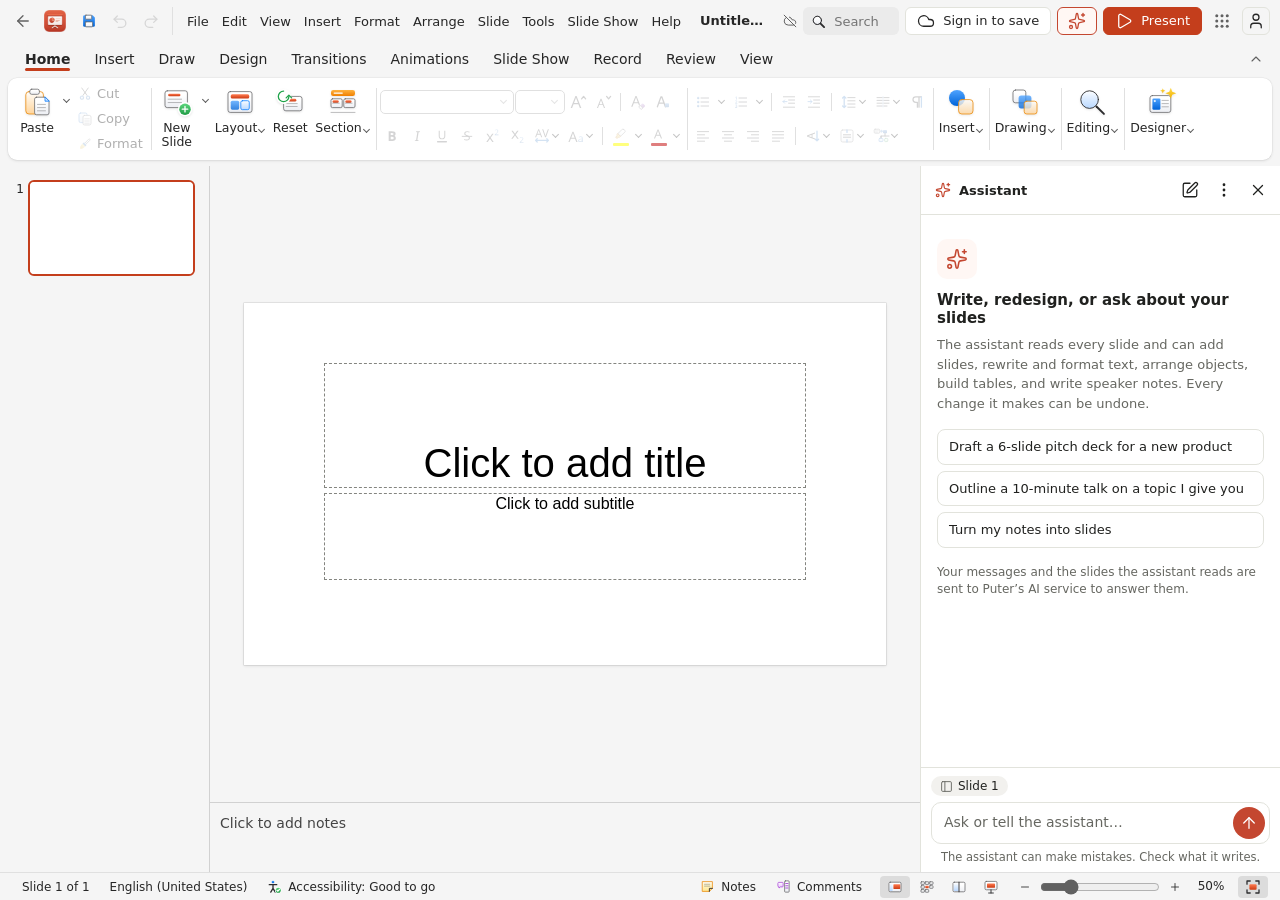
<file: latest/index.html>
<!doctype html><meta charset="utf-8"><title>presentation</title><meta http-equiv="refresh" content="0; url=../v2026.11.24-d6e9495/"><link rel="canonical" href="../v2026.11.24-d6e9495/"><a href="../v2026.11.24-d6e9495/">Open presentation</a>
</file>
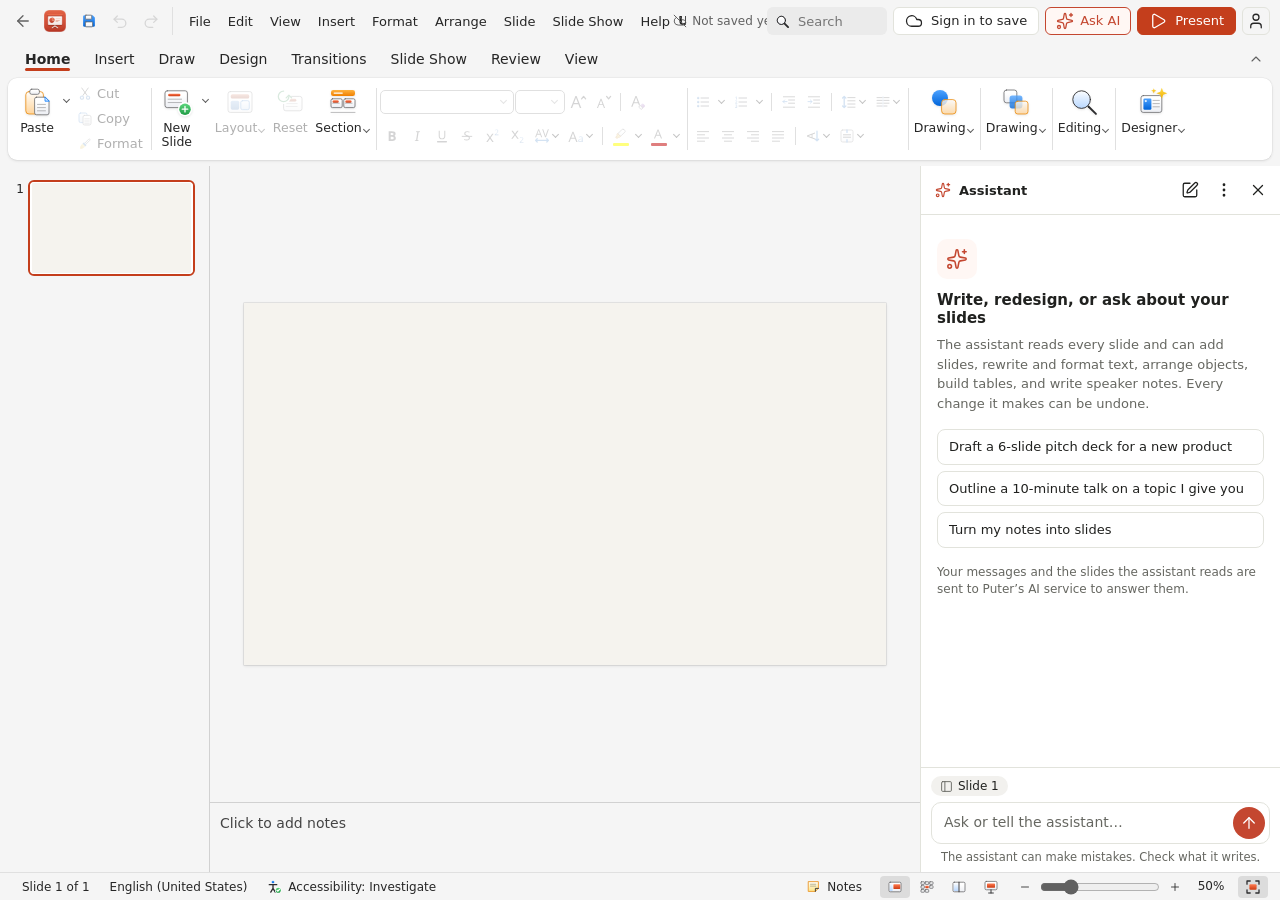
<file: v2026.10.13-5f183ee/index.html>
<!doctype html>
<html lang="en">
  <head>
    <meta charset="UTF-8" />
    <meta
      name="viewport"
      content="width=device-width, initial-scale=1, viewport-fit=cover"
    />
    <meta
      name="description"
      content="A quiet space for your next big idea. Create, edit, and present real .pptx files with Presentation on Puter."
    />
    <meta name="theme-color" content="#c44730" />
    <title>Presentation</title>
    <link rel="icon" href="./favicon.ico" sizes="16x16 32x32 48x48" />
    <link rel="icon" href="./favicon-16x16.png" type="image/png" sizes="16x16" />
    <link rel="icon" href="./favicon-32x32.png" type="image/png" sizes="32x32" />
    <link rel="apple-touch-icon" href="./apple-touch-icon.png" sizes="180x180" />
    <link rel="manifest" href="./manifest.json" />
    <script>
      // The saved appearance applies before the first paint, so a dark
      // window does not flash light while the app loads.
      try {
        var theme = localStorage.getItem("presentation:theme");
        document.documentElement.dataset.theme =
          theme === "light" || theme === "dark" ? theme : "system";
      } catch (error) {
        document.documentElement.dataset.theme = "system";
      }
    </script>
    <script src="https://js.puter.com/v2/" defer></script>
    <script type="module" crossorigin src="./assets/index-DgcEgVQz.js"></script>
    <link rel="stylesheet" crossorigin href="./assets/index-D4eIszZc.css">
  </head>
  <body>
    <a class="skip-link" href="#main">Skip to content</a>
    <!-- Glass fills for the command icons (src/chrome/icons.css): top-lit
         gradients whose stops are the --ico-* tokens, so every theme retints
         them. Not display:none, which would disable the gradients. -->
    <svg
      class="ico-defs"
      width="0"
      height="0"
      aria-hidden="true"
      focusable="false"
      style="position: absolute; width: 0; height: 0; overflow: hidden"
    >
      <defs>
        <linearGradient id="ico-g-paper" x1="0" y1="0" x2="0" y2="1">
          <stop offset="0.25" style="stop-color: var(--ico-paper-top)" />
          <stop offset="1" style="stop-color: var(--ico-paper)" />
        </linearGradient>
        <linearGradient id="ico-g-blue-soft" x1="0" y1="0" x2="0" y2="1">
          <stop offset="0" style="stop-color: var(--ico-glass-rim)" />
          <stop offset="0.3" style="stop-color: var(--ico-blue-soft-top)" />
          <stop offset="1" style="stop-color: var(--ico-blue-soft)" />
        </linearGradient>
        <linearGradient id="ico-g-blue-solid" x1="0" y1="0" x2="0" y2="1">
          <stop offset="0" style="stop-color: var(--ico-blue-top)" />
          <stop offset="1" style="stop-color: var(--ico-blue-deep)" />
        </linearGradient>
        <linearGradient id="ico-g-green-soft" x1="0" y1="0" x2="0" y2="1">
          <stop offset="0" style="stop-color: var(--ico-glass-rim)" />
          <stop offset="0.3" style="stop-color: var(--ico-green-soft-top)" />
          <stop offset="1" style="stop-color: var(--ico-green-soft)" />
        </linearGradient>
        <linearGradient id="ico-g-green-solid" x1="0" y1="0" x2="0" y2="1">
          <stop offset="0" style="stop-color: var(--ico-green-top)" />
          <stop offset="1" style="stop-color: var(--ico-green-deep)" />
        </linearGradient>
        <linearGradient id="ico-g-red-soft" x1="0" y1="0" x2="0" y2="1">
          <stop offset="0" style="stop-color: var(--ico-glass-rim)" />
          <stop offset="0.3" style="stop-color: var(--ico-red-soft-top)" />
          <stop offset="1" style="stop-color: var(--ico-red-soft)" />
        </linearGradient>
        <linearGradient id="ico-g-red-solid" x1="0" y1="0" x2="0" y2="1">
          <stop offset="0" style="stop-color: var(--ico-red-top)" />
          <stop offset="1" style="stop-color: var(--ico-red-deep)" />
        </linearGradient>
        <linearGradient id="ico-g-yellow-soft" x1="0" y1="0" x2="0" y2="1">
          <stop offset="0" style="stop-color: var(--ico-glass-rim)" />
          <stop offset="0.3" style="stop-color: var(--ico-yellow-soft-top)" />
          <stop offset="1" style="stop-color: var(--ico-yellow-soft)" />
        </linearGradient>
        <linearGradient id="ico-g-yellow-solid" x1="0" y1="0" x2="0" y2="1">
          <stop offset="0" style="stop-color: var(--ico-yellow-top)" />
          <stop offset="1" style="stop-color: var(--ico-yellow-deep)" />
        </linearGradient>
        <linearGradient id="ico-g-amber-soft" x1="0" y1="0" x2="0" y2="1">
          <stop offset="0" style="stop-color: var(--ico-glass-rim)" />
          <stop offset="0.3" style="stop-color: var(--ico-amber-soft-top)" />
          <stop offset="1" style="stop-color: var(--ico-amber-soft)" />
        </linearGradient>
        <linearGradient id="ico-g-amber-solid" x1="0" y1="0" x2="0" y2="1">
          <stop offset="0" style="stop-color: var(--ico-amber-top)" />
          <stop offset="1" style="stop-color: var(--ico-amber-deep)" />
        </linearGradient>
        <linearGradient id="ico-g-purple-soft" x1="0" y1="0" x2="0" y2="1">
          <stop offset="0" style="stop-color: var(--ico-glass-rim)" />
          <stop offset="0.3" style="stop-color: var(--ico-purple-soft-top)" />
          <stop offset="1" style="stop-color: var(--ico-purple-soft)" />
        </linearGradient>
        <linearGradient id="ico-g-purple-solid" x1="0" y1="0" x2="0" y2="1">
          <stop offset="0" style="stop-color: var(--ico-purple-top)" />
          <stop offset="1" style="stop-color: var(--ico-purple-deep)" />
        </linearGradient>
        <linearGradient id="ico-g-slide-soft" x1="0" y1="0" x2="0" y2="1">
          <stop offset="0" style="stop-color: var(--ico-glass-rim)" />
          <stop offset="0.3" style="stop-color: var(--ico-slide-soft-top)" />
          <stop offset="1" style="stop-color: var(--ico-slide-soft)" />
        </linearGradient>
        <linearGradient id="ico-g-slide-solid" x1="0" y1="0" x2="0" y2="1">
          <stop offset="0" style="stop-color: var(--ico-slide-top)" />
          <stop offset="1" style="stop-color: var(--ico-slide-deep)" />
        </linearGradient>
      </defs>
    </svg>
    <div id="app"></div>
    <div id="drop-overlay" aria-hidden="true"><p></p></div>
    <div id="toast" role="status" aria-live="polite" popover="manual"></div>
    <noscript>Enable JavaScript to use Presentation.</noscript>
  </body>
</html>
</file>
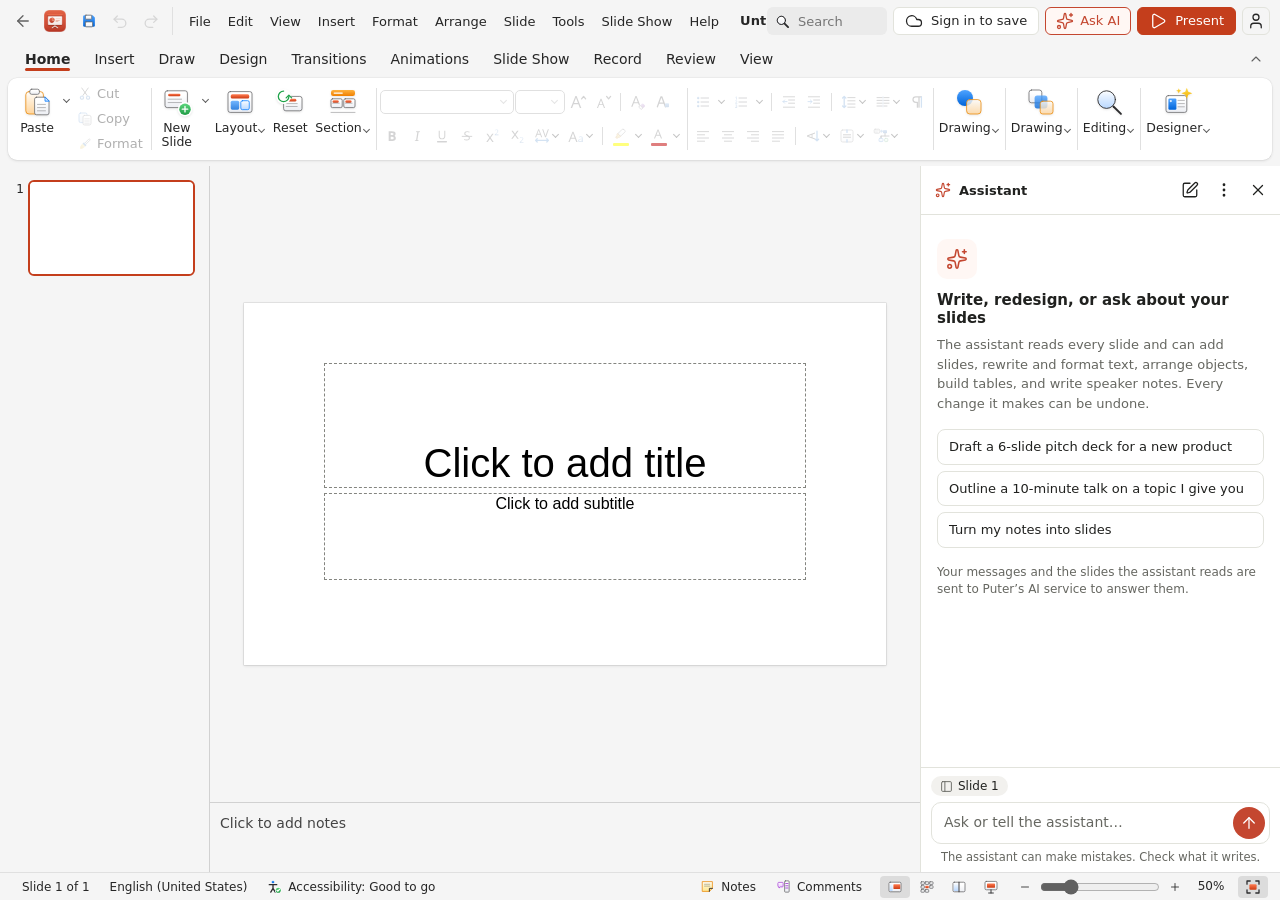
<file: v2026.10.14-429d181/index.html>
<!doctype html>
<html lang="en">
  <head>
    <meta charset="UTF-8" />
    <meta
      name="viewport"
      content="width=device-width, initial-scale=1, viewport-fit=cover"
    />
    <meta
      name="description"
      content="A quiet space for your next big idea. Create, edit, and present real .pptx files with Presentation on Puter."
    />
    <meta name="theme-color" content="#c44730" />
    <title>Presentation</title>
    <link rel="icon" href="./favicon.ico" sizes="16x16 32x32 48x48" />
    <link rel="icon" href="./favicon-16x16.png" type="image/png" sizes="16x16" />
    <link rel="icon" href="./favicon-32x32.png" type="image/png" sizes="32x32" />
    <link rel="apple-touch-icon" href="./apple-touch-icon.png" sizes="180x180" />
    <link rel="manifest" href="./manifest.json" />
    <script>
      // The saved appearance applies before the first paint, so a dark
      // window does not flash light while the app loads.
      try {
        var theme = localStorage.getItem("presentation:theme");
        document.documentElement.dataset.theme =
          theme === "light" || theme === "dark" ? theme : "system";
      } catch (error) {
        document.documentElement.dataset.theme = "system";
      }
    </script>
    <script src="https://js.puter.com/v2/" defer></script>
    <script type="module" crossorigin src="./assets/index-Da8zTEcO.js"></script>
    <link rel="modulepreload" crossorigin href="./assets/rolldown-runtime-hePW80VL.js">
    <link rel="modulepreload" crossorigin href="./assets/lucide-CMA7VYCb.js">
    <link rel="modulepreload" crossorigin href="./assets/options-2t9Zuml9.js">
    <link rel="stylesheet" crossorigin href="./assets/index-DKgWmd5X.css">
  </head>
  <body>
    <a class="skip-link" href="#main">Skip to content</a>
    <!-- Glass fills for the command icons (src/chrome/icons.css): top-lit
         gradients whose stops are the --ico-* tokens, so every theme retints
         them. Not display:none, which would disable the gradients. -->
    <svg
      class="ico-defs"
      width="0"
      height="0"
      aria-hidden="true"
      focusable="false"
      style="position: absolute; width: 0; height: 0; overflow: hidden"
    >
      <defs>
        <linearGradient id="ico-g-paper" x1="0" y1="0" x2="0" y2="1">
          <stop offset="0.25" style="stop-color: var(--ico-paper-top)" />
          <stop offset="1" style="stop-color: var(--ico-paper)" />
        </linearGradient>
        <linearGradient id="ico-g-blue-soft" x1="0" y1="0" x2="0" y2="1">
          <stop offset="0" style="stop-color: var(--ico-glass-rim)" />
          <stop offset="0.3" style="stop-color: var(--ico-blue-soft-top)" />
          <stop offset="1" style="stop-color: var(--ico-blue-soft)" />
        </linearGradient>
        <linearGradient id="ico-g-blue-solid" x1="0" y1="0" x2="0" y2="1">
          <stop offset="0" style="stop-color: var(--ico-blue-top)" />
          <stop offset="1" style="stop-color: var(--ico-blue-deep)" />
        </linearGradient>
        <linearGradient id="ico-g-green-soft" x1="0" y1="0" x2="0" y2="1">
          <stop offset="0" style="stop-color: var(--ico-glass-rim)" />
          <stop offset="0.3" style="stop-color: var(--ico-green-soft-top)" />
          <stop offset="1" style="stop-color: var(--ico-green-soft)" />
        </linearGradient>
        <linearGradient id="ico-g-green-solid" x1="0" y1="0" x2="0" y2="1">
          <stop offset="0" style="stop-color: var(--ico-green-top)" />
          <stop offset="1" style="stop-color: var(--ico-green-deep)" />
        </linearGradient>
        <linearGradient id="ico-g-red-soft" x1="0" y1="0" x2="0" y2="1">
          <stop offset="0" style="stop-color: var(--ico-glass-rim)" />
          <stop offset="0.3" style="stop-color: var(--ico-red-soft-top)" />
          <stop offset="1" style="stop-color: var(--ico-red-soft)" />
        </linearGradient>
        <linearGradient id="ico-g-red-solid" x1="0" y1="0" x2="0" y2="1">
          <stop offset="0" style="stop-color: var(--ico-red-top)" />
          <stop offset="1" style="stop-color: var(--ico-red-deep)" />
        </linearGradient>
        <linearGradient id="ico-g-yellow-soft" x1="0" y1="0" x2="0" y2="1">
          <stop offset="0" style="stop-color: var(--ico-glass-rim)" />
          <stop offset="0.3" style="stop-color: var(--ico-yellow-soft-top)" />
          <stop offset="1" style="stop-color: var(--ico-yellow-soft)" />
        </linearGradient>
        <linearGradient id="ico-g-yellow-solid" x1="0" y1="0" x2="0" y2="1">
          <stop offset="0" style="stop-color: var(--ico-yellow-top)" />
          <stop offset="1" style="stop-color: var(--ico-yellow-deep)" />
        </linearGradient>
        <linearGradient id="ico-g-amber-soft" x1="0" y1="0" x2="0" y2="1">
          <stop offset="0" style="stop-color: var(--ico-glass-rim)" />
          <stop offset="0.3" style="stop-color: var(--ico-amber-soft-top)" />
          <stop offset="1" style="stop-color: var(--ico-amber-soft)" />
        </linearGradient>
        <linearGradient id="ico-g-amber-solid" x1="0" y1="0" x2="0" y2="1">
          <stop offset="0" style="stop-color: var(--ico-amber-top)" />
          <stop offset="1" style="stop-color: var(--ico-amber-deep)" />
        </linearGradient>
        <linearGradient id="ico-g-purple-soft" x1="0" y1="0" x2="0" y2="1">
          <stop offset="0" style="stop-color: var(--ico-glass-rim)" />
          <stop offset="0.3" style="stop-color: var(--ico-purple-soft-top)" />
          <stop offset="1" style="stop-color: var(--ico-purple-soft)" />
        </linearGradient>
        <linearGradient id="ico-g-purple-solid" x1="0" y1="0" x2="0" y2="1">
          <stop offset="0" style="stop-color: var(--ico-purple-top)" />
          <stop offset="1" style="stop-color: var(--ico-purple-deep)" />
        </linearGradient>
        <linearGradient id="ico-g-slide-soft" x1="0" y1="0" x2="0" y2="1">
          <stop offset="0" style="stop-color: var(--ico-glass-rim)" />
          <stop offset="0.3" style="stop-color: var(--ico-slide-soft-top)" />
          <stop offset="1" style="stop-color: var(--ico-slide-soft)" />
        </linearGradient>
        <linearGradient id="ico-g-slide-solid" x1="0" y1="0" x2="0" y2="1">
          <stop offset="0" style="stop-color: var(--ico-slide-top)" />
          <stop offset="1" style="stop-color: var(--ico-slide-deep)" />
        </linearGradient>
      </defs>
    </svg>
    <div id="app"></div>
    <div id="drop-overlay" aria-hidden="true"><p></p></div>
    <div id="toast" role="status" aria-live="polite" popover="manual"></div>
    <noscript>Enable JavaScript to use Presentation.</noscript>
  </body>
</html>
</file>
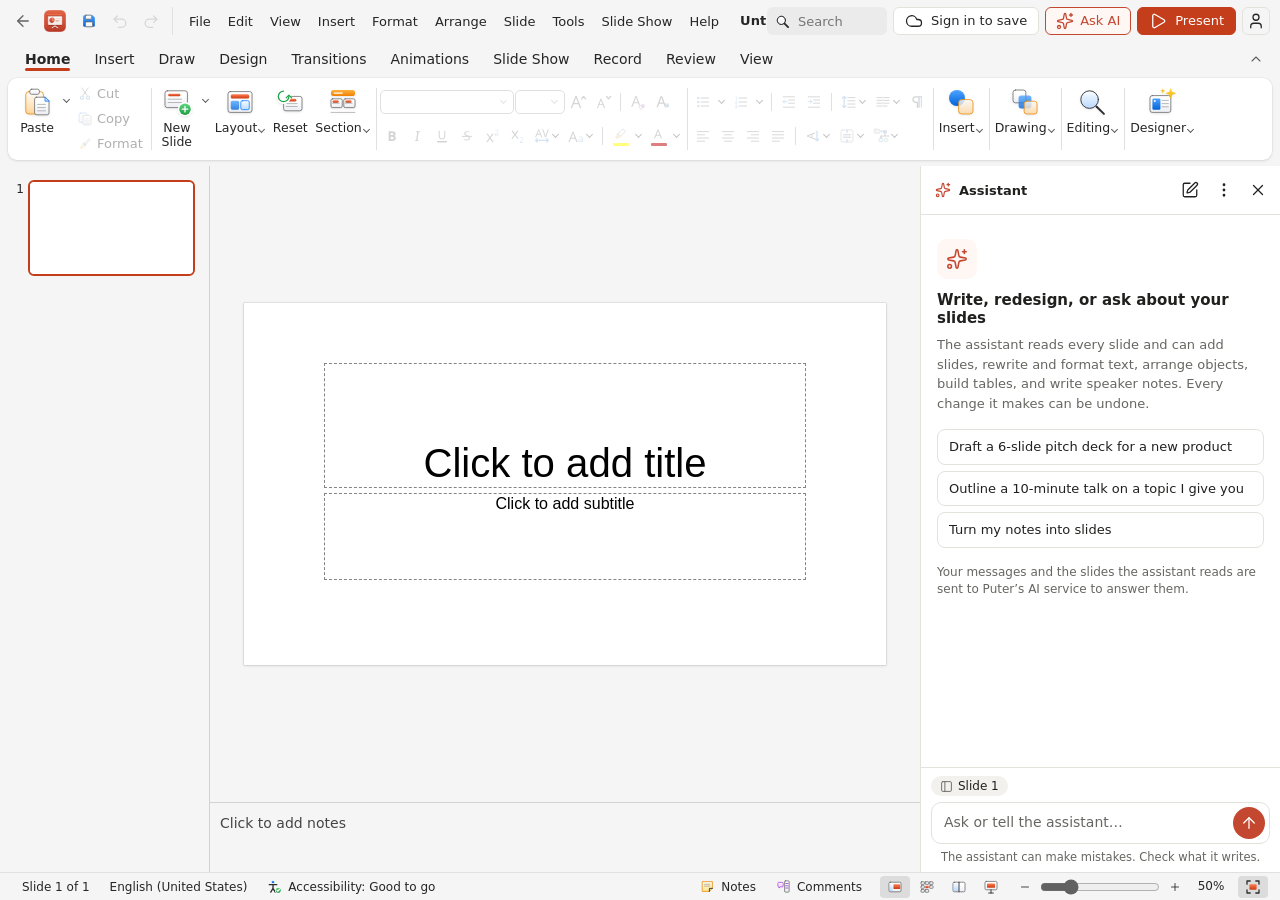
<file: v2026.10.21-75fec28/index.html>
<!doctype html>
<html lang="en">
  <head>
    <meta charset="UTF-8" />
    <meta
      name="viewport"
      content="width=device-width, initial-scale=1, viewport-fit=cover"
    />
    <meta
      name="description"
      content="A quiet space for your next big idea. Create, edit, and present real .pptx files with Presentation on Puter."
    />
    <meta name="theme-color" content="#c44730" />
    <title>Presentation</title>
    <link rel="icon" href="./favicon.ico" sizes="16x16 32x32 48x48" />
    <link rel="icon" href="./favicon-16x16.png" type="image/png" sizes="16x16" />
    <link rel="icon" href="./favicon-32x32.png" type="image/png" sizes="32x32" />
    <link rel="apple-touch-icon" href="./apple-touch-icon.png" sizes="180x180" />
    <link rel="manifest" href="./manifest.json" />
    <script>
      // The saved appearance applies before the first paint, so a dark
      // window does not flash light while the app loads.
      try {
        var theme = localStorage.getItem("presentation:theme");
        document.documentElement.dataset.theme =
          theme === "light" || theme === "dark" ? theme : "system";
      } catch (error) {
        document.documentElement.dataset.theme = "system";
      }
    </script>
    <script src="https://js.puter.com/v2/" defer></script>
    <script type="module" crossorigin src="./assets/index-Cm7gLMyU.js"></script>
    <link rel="modulepreload" crossorigin href="./assets/rolldown-runtime-hePW80VL.js">
    <link rel="modulepreload" crossorigin href="./assets/lucide-CMA7VYCb.js">
    <link rel="modulepreload" crossorigin href="./assets/options-2t9Zuml9.js">
    <link rel="stylesheet" crossorigin href="./assets/index-RarOCOFx.css">
  </head>
  <body>
    <a class="skip-link" href="#main">Skip to content</a>
    <!-- Glass fills for the command icons (src/chrome/icons.css): top-lit
         gradients whose stops are the --ico-* tokens, so every theme retints
         them. Not display:none, which would disable the gradients. -->
    <svg
      class="ico-defs"
      width="0"
      height="0"
      aria-hidden="true"
      focusable="false"
      style="position: absolute; width: 0; height: 0; overflow: hidden"
    >
      <defs>
        <linearGradient id="ico-g-paper" x1="0" y1="0" x2="0" y2="1">
          <stop offset="0.25" style="stop-color: var(--ico-paper-top)" />
          <stop offset="1" style="stop-color: var(--ico-paper)" />
        </linearGradient>
        <linearGradient id="ico-g-blue-soft" x1="0" y1="0" x2="0" y2="1">
          <stop offset="0" style="stop-color: var(--ico-glass-rim)" />
          <stop offset="0.3" style="stop-color: var(--ico-blue-soft-top)" />
          <stop offset="1" style="stop-color: var(--ico-blue-soft)" />
        </linearGradient>
        <linearGradient id="ico-g-blue-solid" x1="0" y1="0" x2="0" y2="1">
          <stop offset="0" style="stop-color: var(--ico-blue-top)" />
          <stop offset="1" style="stop-color: var(--ico-blue-deep)" />
        </linearGradient>
        <linearGradient id="ico-g-green-soft" x1="0" y1="0" x2="0" y2="1">
          <stop offset="0" style="stop-color: var(--ico-glass-rim)" />
          <stop offset="0.3" style="stop-color: var(--ico-green-soft-top)" />
          <stop offset="1" style="stop-color: var(--ico-green-soft)" />
        </linearGradient>
        <linearGradient id="ico-g-green-solid" x1="0" y1="0" x2="0" y2="1">
          <stop offset="0" style="stop-color: var(--ico-green-top)" />
          <stop offset="1" style="stop-color: var(--ico-green-deep)" />
        </linearGradient>
        <linearGradient id="ico-g-red-soft" x1="0" y1="0" x2="0" y2="1">
          <stop offset="0" style="stop-color: var(--ico-glass-rim)" />
          <stop offset="0.3" style="stop-color: var(--ico-red-soft-top)" />
          <stop offset="1" style="stop-color: var(--ico-red-soft)" />
        </linearGradient>
        <linearGradient id="ico-g-red-solid" x1="0" y1="0" x2="0" y2="1">
          <stop offset="0" style="stop-color: var(--ico-red-top)" />
          <stop offset="1" style="stop-color: var(--ico-red-deep)" />
        </linearGradient>
        <linearGradient id="ico-g-yellow-soft" x1="0" y1="0" x2="0" y2="1">
          <stop offset="0" style="stop-color: var(--ico-glass-rim)" />
          <stop offset="0.3" style="stop-color: var(--ico-yellow-soft-top)" />
          <stop offset="1" style="stop-color: var(--ico-yellow-soft)" />
        </linearGradient>
        <linearGradient id="ico-g-yellow-solid" x1="0" y1="0" x2="0" y2="1">
          <stop offset="0" style="stop-color: var(--ico-yellow-top)" />
          <stop offset="1" style="stop-color: var(--ico-yellow-deep)" />
        </linearGradient>
        <linearGradient id="ico-g-amber-soft" x1="0" y1="0" x2="0" y2="1">
          <stop offset="0" style="stop-color: var(--ico-glass-rim)" />
          <stop offset="0.3" style="stop-color: var(--ico-amber-soft-top)" />
          <stop offset="1" style="stop-color: var(--ico-amber-soft)" />
        </linearGradient>
        <linearGradient id="ico-g-amber-solid" x1="0" y1="0" x2="0" y2="1">
          <stop offset="0" style="stop-color: var(--ico-amber-top)" />
          <stop offset="1" style="stop-color: var(--ico-amber-deep)" />
        </linearGradient>
        <linearGradient id="ico-g-purple-soft" x1="0" y1="0" x2="0" y2="1">
          <stop offset="0" style="stop-color: var(--ico-glass-rim)" />
          <stop offset="0.3" style="stop-color: var(--ico-purple-soft-top)" />
          <stop offset="1" style="stop-color: var(--ico-purple-soft)" />
        </linearGradient>
        <linearGradient id="ico-g-purple-solid" x1="0" y1="0" x2="0" y2="1">
          <stop offset="0" style="stop-color: var(--ico-purple-top)" />
          <stop offset="1" style="stop-color: var(--ico-purple-deep)" />
        </linearGradient>
        <linearGradient id="ico-g-slide-soft" x1="0" y1="0" x2="0" y2="1">
          <stop offset="0" style="stop-color: var(--ico-glass-rim)" />
          <stop offset="0.3" style="stop-color: var(--ico-slide-soft-top)" />
          <stop offset="1" style="stop-color: var(--ico-slide-soft)" />
        </linearGradient>
        <linearGradient id="ico-g-slide-solid" x1="0" y1="0" x2="0" y2="1">
          <stop offset="0" style="stop-color: var(--ico-slide-top)" />
          <stop offset="1" style="stop-color: var(--ico-slide-deep)" />
        </linearGradient>
      </defs>
    </svg>
    <div id="app"></div>
    <div id="drop-overlay" aria-hidden="true"><p></p></div>
    <div id="toast" role="status" aria-live="polite" popover="manual"></div>
    <noscript>Enable JavaScript to use Presentation.</noscript>
  </body>
</html>
</file>
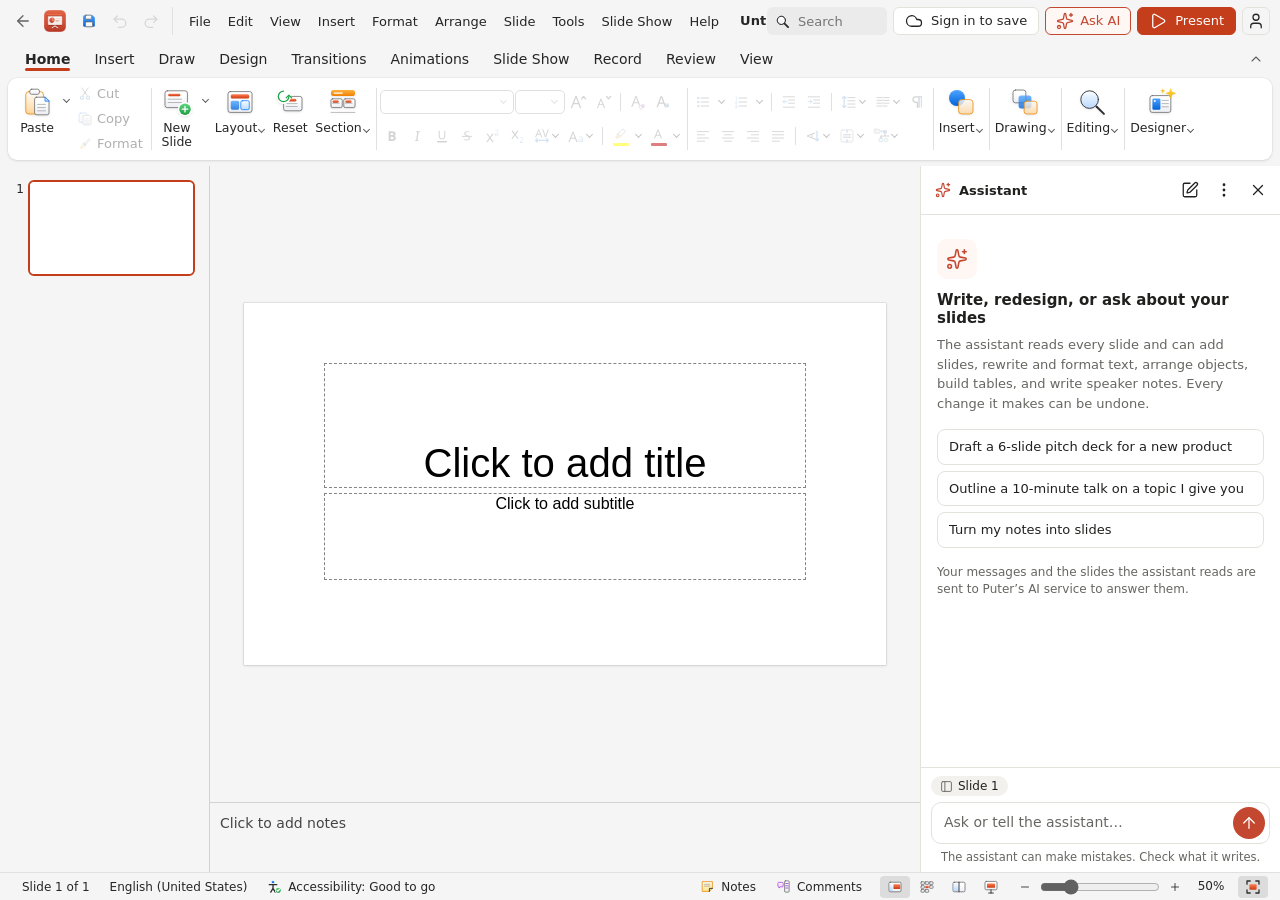
<file: v2026.10.21-e1e0a4d/index.html>
<!doctype html>
<html lang="en">
  <head>
    <meta charset="UTF-8" />
    <meta
      name="viewport"
      content="width=device-width, initial-scale=1, viewport-fit=cover"
    />
    <meta
      name="description"
      content="A quiet space for your next big idea. Create, edit, and present real .pptx files with Presentation on Puter."
    />
    <meta name="theme-color" content="#c44730" />
    <title>Presentation</title>
    <link rel="icon" href="./favicon.ico" sizes="16x16 32x32 48x48" />
    <link rel="icon" href="./favicon-16x16.png" type="image/png" sizes="16x16" />
    <link rel="icon" href="./favicon-32x32.png" type="image/png" sizes="32x32" />
    <link rel="apple-touch-icon" href="./apple-touch-icon.png" sizes="180x180" />
    <link rel="manifest" href="./manifest.json" />
    <script>
      // The saved appearance applies before the first paint, so a dark
      // window does not flash light while the app loads.
      try {
        var theme = localStorage.getItem("presentation:theme");
        document.documentElement.dataset.theme =
          theme === "light" || theme === "dark" ? theme : "system";
      } catch (error) {
        document.documentElement.dataset.theme = "system";
      }
    </script>
    <script src="https://js.puter.com/v2/" defer></script>
    <script type="module" crossorigin src="./assets/index-B2i_hBbn.js"></script>
    <link rel="modulepreload" crossorigin href="./assets/rolldown-runtime-hePW80VL.js">
    <link rel="modulepreload" crossorigin href="./assets/zoom-out-DpC_p7Mm.js">
    <link rel="modulepreload" crossorigin href="./assets/options-2t9Zuml9.js">
    <link rel="stylesheet" crossorigin href="./assets/index-RarOCOFx.css">
  </head>
  <body>
    <a class="skip-link" href="#main">Skip to content</a>
    <!-- Glass fills for the command icons (src/chrome/icons.css): top-lit
         gradients whose stops are the --ico-* tokens, so every theme retints
         them. Not display:none, which would disable the gradients. -->
    <svg
      class="ico-defs"
      width="0"
      height="0"
      aria-hidden="true"
      focusable="false"
      style="position: absolute; width: 0; height: 0; overflow: hidden"
    >
      <defs>
        <linearGradient id="ico-g-paper" x1="0" y1="0" x2="0" y2="1">
          <stop offset="0.25" style="stop-color: var(--ico-paper-top)" />
          <stop offset="1" style="stop-color: var(--ico-paper)" />
        </linearGradient>
        <linearGradient id="ico-g-blue-soft" x1="0" y1="0" x2="0" y2="1">
          <stop offset="0" style="stop-color: var(--ico-glass-rim)" />
          <stop offset="0.3" style="stop-color: var(--ico-blue-soft-top)" />
          <stop offset="1" style="stop-color: var(--ico-blue-soft)" />
        </linearGradient>
        <linearGradient id="ico-g-blue-solid" x1="0" y1="0" x2="0" y2="1">
          <stop offset="0" style="stop-color: var(--ico-blue-top)" />
          <stop offset="1" style="stop-color: var(--ico-blue-deep)" />
        </linearGradient>
        <linearGradient id="ico-g-green-soft" x1="0" y1="0" x2="0" y2="1">
          <stop offset="0" style="stop-color: var(--ico-glass-rim)" />
          <stop offset="0.3" style="stop-color: var(--ico-green-soft-top)" />
          <stop offset="1" style="stop-color: var(--ico-green-soft)" />
        </linearGradient>
        <linearGradient id="ico-g-green-solid" x1="0" y1="0" x2="0" y2="1">
          <stop offset="0" style="stop-color: var(--ico-green-top)" />
          <stop offset="1" style="stop-color: var(--ico-green-deep)" />
        </linearGradient>
        <linearGradient id="ico-g-red-soft" x1="0" y1="0" x2="0" y2="1">
          <stop offset="0" style="stop-color: var(--ico-glass-rim)" />
          <stop offset="0.3" style="stop-color: var(--ico-red-soft-top)" />
          <stop offset="1" style="stop-color: var(--ico-red-soft)" />
        </linearGradient>
        <linearGradient id="ico-g-red-solid" x1="0" y1="0" x2="0" y2="1">
          <stop offset="0" style="stop-color: var(--ico-red-top)" />
          <stop offset="1" style="stop-color: var(--ico-red-deep)" />
        </linearGradient>
        <linearGradient id="ico-g-yellow-soft" x1="0" y1="0" x2="0" y2="1">
          <stop offset="0" style="stop-color: var(--ico-glass-rim)" />
          <stop offset="0.3" style="stop-color: var(--ico-yellow-soft-top)" />
          <stop offset="1" style="stop-color: var(--ico-yellow-soft)" />
        </linearGradient>
        <linearGradient id="ico-g-yellow-solid" x1="0" y1="0" x2="0" y2="1">
          <stop offset="0" style="stop-color: var(--ico-yellow-top)" />
          <stop offset="1" style="stop-color: var(--ico-yellow-deep)" />
        </linearGradient>
        <linearGradient id="ico-g-amber-soft" x1="0" y1="0" x2="0" y2="1">
          <stop offset="0" style="stop-color: var(--ico-glass-rim)" />
          <stop offset="0.3" style="stop-color: var(--ico-amber-soft-top)" />
          <stop offset="1" style="stop-color: var(--ico-amber-soft)" />
        </linearGradient>
        <linearGradient id="ico-g-amber-solid" x1="0" y1="0" x2="0" y2="1">
          <stop offset="0" style="stop-color: var(--ico-amber-top)" />
          <stop offset="1" style="stop-color: var(--ico-amber-deep)" />
        </linearGradient>
        <linearGradient id="ico-g-purple-soft" x1="0" y1="0" x2="0" y2="1">
          <stop offset="0" style="stop-color: var(--ico-glass-rim)" />
          <stop offset="0.3" style="stop-color: var(--ico-purple-soft-top)" />
          <stop offset="1" style="stop-color: var(--ico-purple-soft)" />
        </linearGradient>
        <linearGradient id="ico-g-purple-solid" x1="0" y1="0" x2="0" y2="1">
          <stop offset="0" style="stop-color: var(--ico-purple-top)" />
          <stop offset="1" style="stop-color: var(--ico-purple-deep)" />
        </linearGradient>
        <linearGradient id="ico-g-slide-soft" x1="0" y1="0" x2="0" y2="1">
          <stop offset="0" style="stop-color: var(--ico-glass-rim)" />
          <stop offset="0.3" style="stop-color: var(--ico-slide-soft-top)" />
          <stop offset="1" style="stop-color: var(--ico-slide-soft)" />
        </linearGradient>
        <linearGradient id="ico-g-slide-solid" x1="0" y1="0" x2="0" y2="1">
          <stop offset="0" style="stop-color: var(--ico-slide-top)" />
          <stop offset="1" style="stop-color: var(--ico-slide-deep)" />
        </linearGradient>
      </defs>
    </svg>
    <div id="app"></div>
    <div id="drop-overlay" aria-hidden="true"><p></p></div>
    <div id="toast" role="status" aria-live="polite" popover="manual"></div>
    <noscript>Enable JavaScript to use Presentation.</noscript>
  </body>
</html>
</file>
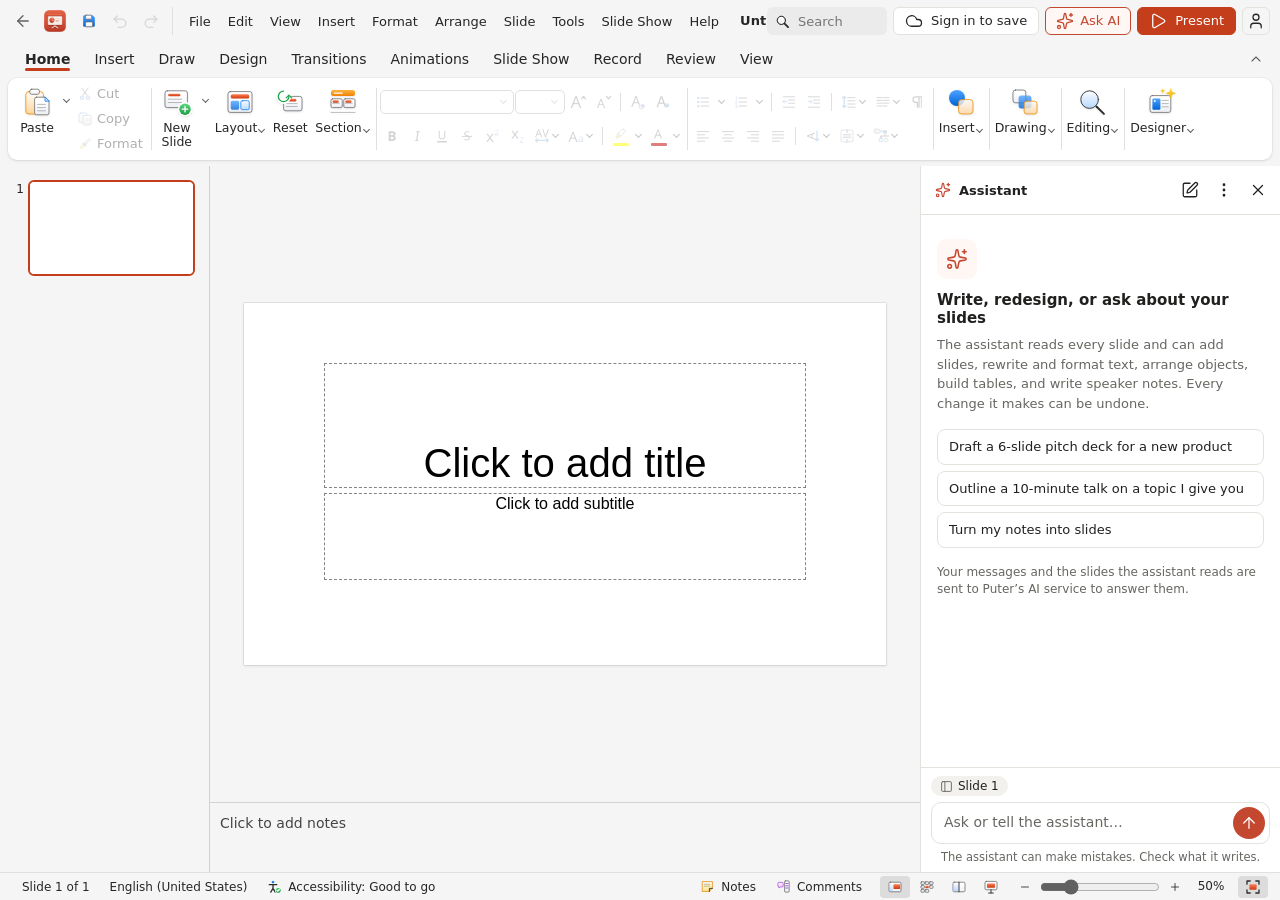
<file: v2026.10.22-842f453/index.html>
<!doctype html>
<html lang="en">
  <head>
    <meta charset="UTF-8" />
    <meta
      name="viewport"
      content="width=device-width, initial-scale=1, viewport-fit=cover"
    />
    <meta
      name="description"
      content="A quiet space for your next big idea. Create, edit, and present real .pptx files with Presentation on Puter."
    />
    <meta name="theme-color" content="#c44730" />
    <title>Presentation</title>
    <link rel="icon" href="./favicon.ico" sizes="16x16 32x32 48x48" />
    <link rel="icon" href="./favicon-16x16.png" type="image/png" sizes="16x16" />
    <link rel="icon" href="./favicon-32x32.png" type="image/png" sizes="32x32" />
    <link rel="apple-touch-icon" href="./apple-touch-icon.png" sizes="180x180" />
    <link rel="manifest" href="./manifest.json" />
    <script>
      // The saved appearance applies before the first paint, so a dark
      // window does not flash light while the app loads.
      try {
        var theme = localStorage.getItem("presentation:theme");
        document.documentElement.dataset.theme =
          theme === "light" || theme === "dark" ? theme : "system";
      } catch (error) {
        document.documentElement.dataset.theme = "system";
      }
    </script>
    <script src="https://js.puter.com/v2/" defer></script>
    <script type="module" crossorigin src="./assets/index-xqmFthaM.js"></script>
    <link rel="modulepreload" crossorigin href="./assets/rolldown-runtime-hePW80VL.js">
    <link rel="modulepreload" crossorigin href="./assets/zoom-out-DpC_p7Mm.js">
    <link rel="modulepreload" crossorigin href="./assets/options-2t9Zuml9.js">
    <link rel="stylesheet" crossorigin href="./assets/index-RarOCOFx.css">
  </head>
  <body>
    <a class="skip-link" href="#main">Skip to content</a>
    <!-- Glass fills for the command icons (src/chrome/icons.css): top-lit
         gradients whose stops are the --ico-* tokens, so every theme retints
         them. Not display:none, which would disable the gradients. -->
    <svg
      class="ico-defs"
      width="0"
      height="0"
      aria-hidden="true"
      focusable="false"
      style="position: absolute; width: 0; height: 0; overflow: hidden"
    >
      <defs>
        <linearGradient id="ico-g-paper" x1="0" y1="0" x2="0" y2="1">
          <stop offset="0.25" style="stop-color: var(--ico-paper-top)" />
          <stop offset="1" style="stop-color: var(--ico-paper)" />
        </linearGradient>
        <linearGradient id="ico-g-blue-soft" x1="0" y1="0" x2="0" y2="1">
          <stop offset="0" style="stop-color: var(--ico-glass-rim)" />
          <stop offset="0.3" style="stop-color: var(--ico-blue-soft-top)" />
          <stop offset="1" style="stop-color: var(--ico-blue-soft)" />
        </linearGradient>
        <linearGradient id="ico-g-blue-solid" x1="0" y1="0" x2="0" y2="1">
          <stop offset="0" style="stop-color: var(--ico-blue-top)" />
          <stop offset="1" style="stop-color: var(--ico-blue-deep)" />
        </linearGradient>
        <linearGradient id="ico-g-green-soft" x1="0" y1="0" x2="0" y2="1">
          <stop offset="0" style="stop-color: var(--ico-glass-rim)" />
          <stop offset="0.3" style="stop-color: var(--ico-green-soft-top)" />
          <stop offset="1" style="stop-color: var(--ico-green-soft)" />
        </linearGradient>
        <linearGradient id="ico-g-green-solid" x1="0" y1="0" x2="0" y2="1">
          <stop offset="0" style="stop-color: var(--ico-green-top)" />
          <stop offset="1" style="stop-color: var(--ico-green-deep)" />
        </linearGradient>
        <linearGradient id="ico-g-red-soft" x1="0" y1="0" x2="0" y2="1">
          <stop offset="0" style="stop-color: var(--ico-glass-rim)" />
          <stop offset="0.3" style="stop-color: var(--ico-red-soft-top)" />
          <stop offset="1" style="stop-color: var(--ico-red-soft)" />
        </linearGradient>
        <linearGradient id="ico-g-red-solid" x1="0" y1="0" x2="0" y2="1">
          <stop offset="0" style="stop-color: var(--ico-red-top)" />
          <stop offset="1" style="stop-color: var(--ico-red-deep)" />
        </linearGradient>
        <linearGradient id="ico-g-yellow-soft" x1="0" y1="0" x2="0" y2="1">
          <stop offset="0" style="stop-color: var(--ico-glass-rim)" />
          <stop offset="0.3" style="stop-color: var(--ico-yellow-soft-top)" />
          <stop offset="1" style="stop-color: var(--ico-yellow-soft)" />
        </linearGradient>
        <linearGradient id="ico-g-yellow-solid" x1="0" y1="0" x2="0" y2="1">
          <stop offset="0" style="stop-color: var(--ico-yellow-top)" />
          <stop offset="1" style="stop-color: var(--ico-yellow-deep)" />
        </linearGradient>
        <linearGradient id="ico-g-amber-soft" x1="0" y1="0" x2="0" y2="1">
          <stop offset="0" style="stop-color: var(--ico-glass-rim)" />
          <stop offset="0.3" style="stop-color: var(--ico-amber-soft-top)" />
          <stop offset="1" style="stop-color: var(--ico-amber-soft)" />
        </linearGradient>
        <linearGradient id="ico-g-amber-solid" x1="0" y1="0" x2="0" y2="1">
          <stop offset="0" style="stop-color: var(--ico-amber-top)" />
          <stop offset="1" style="stop-color: var(--ico-amber-deep)" />
        </linearGradient>
        <linearGradient id="ico-g-purple-soft" x1="0" y1="0" x2="0" y2="1">
          <stop offset="0" style="stop-color: var(--ico-glass-rim)" />
          <stop offset="0.3" style="stop-color: var(--ico-purple-soft-top)" />
          <stop offset="1" style="stop-color: var(--ico-purple-soft)" />
        </linearGradient>
        <linearGradient id="ico-g-purple-solid" x1="0" y1="0" x2="0" y2="1">
          <stop offset="0" style="stop-color: var(--ico-purple-top)" />
          <stop offset="1" style="stop-color: var(--ico-purple-deep)" />
        </linearGradient>
        <linearGradient id="ico-g-slide-soft" x1="0" y1="0" x2="0" y2="1">
          <stop offset="0" style="stop-color: var(--ico-glass-rim)" />
          <stop offset="0.3" style="stop-color: var(--ico-slide-soft-top)" />
          <stop offset="1" style="stop-color: var(--ico-slide-soft)" />
        </linearGradient>
        <linearGradient id="ico-g-slide-solid" x1="0" y1="0" x2="0" y2="1">
          <stop offset="0" style="stop-color: var(--ico-slide-top)" />
          <stop offset="1" style="stop-color: var(--ico-slide-deep)" />
        </linearGradient>
      </defs>
    </svg>
    <div id="app"></div>
    <div id="drop-overlay" aria-hidden="true"><p></p></div>
    <div id="toast" role="status" aria-live="polite" popover="manual"></div>
    <noscript>Enable JavaScript to use Presentation.</noscript>
  </body>
</html>
</file>
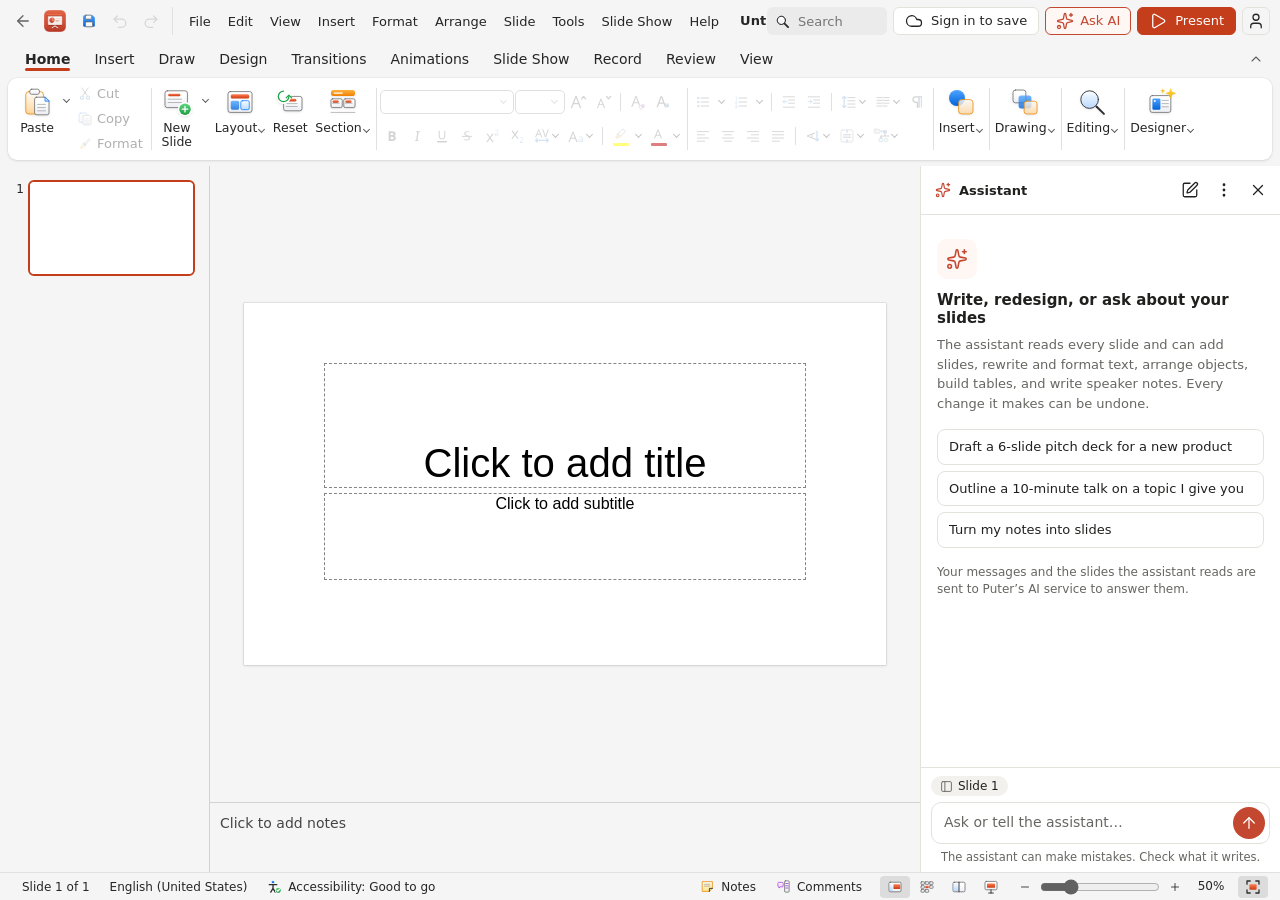
<file: v2026.11.04-1a6cce8/index.html>
<!doctype html>
<html lang="en">
  <head>
    <meta charset="UTF-8" />
    <meta
      name="viewport"
      content="width=device-width, initial-scale=1, viewport-fit=cover"
    />
    <meta
      name="description"
      content="A quiet space for your next big idea. Create, edit, and present real .pptx files with Presentation on Puter."
    />
    <meta name="theme-color" content="#c44730" />
    <title>Presentation</title>
    <link rel="canonical" href="https://presentation.puter.com/" />
    <link rel="icon" href="./favicon.ico" sizes="16x16 32x32 48x48" />
    <link rel="icon" href="./favicon-16x16.png" type="image/png" sizes="16x16" />
    <link rel="icon" href="./favicon-32x32.png" type="image/png" sizes="32x32" />
    <link rel="apple-touch-icon" href="./apple-touch-icon.png" sizes="180x180" />
    <link rel="manifest" href="./manifest.json" />
    <script>
      // The saved appearance applies before the first paint, so a dark
      // window does not flash light while the app loads.
      try {
        var theme = localStorage.getItem("presentation:theme");
        document.documentElement.dataset.theme =
          theme === "light" || theme === "dark" ? theme : "system";
      } catch (error) {
        document.documentElement.dataset.theme = "system";
      }
    </script>
    <script src="https://js.puter.com/v2/" defer></script>
    <script type="module" crossorigin src="./assets/index-xqmFthaM.js"></script>
    <link rel="modulepreload" crossorigin href="./assets/rolldown-runtime-hePW80VL.js">
    <link rel="modulepreload" crossorigin href="./assets/zoom-out-DpC_p7Mm.js">
    <link rel="modulepreload" crossorigin href="./assets/options-2t9Zuml9.js">
    <link rel="stylesheet" crossorigin href="./assets/index-RarOCOFx.css">
  </head>
  <body>
    <a class="skip-link" href="#main">Skip to content</a>
    <!-- Glass fills for the command icons (src/chrome/icons.css): top-lit
         gradients whose stops are the --ico-* tokens, so every theme retints
         them. Not display:none, which would disable the gradients. -->
    <svg
      class="ico-defs"
      width="0"
      height="0"
      aria-hidden="true"
      focusable="false"
      style="position: absolute; width: 0; height: 0; overflow: hidden"
    >
      <defs>
        <linearGradient id="ico-g-paper" x1="0" y1="0" x2="0" y2="1">
          <stop offset="0.25" style="stop-color: var(--ico-paper-top)" />
          <stop offset="1" style="stop-color: var(--ico-paper)" />
        </linearGradient>
        <linearGradient id="ico-g-blue-soft" x1="0" y1="0" x2="0" y2="1">
          <stop offset="0" style="stop-color: var(--ico-glass-rim)" />
          <stop offset="0.3" style="stop-color: var(--ico-blue-soft-top)" />
          <stop offset="1" style="stop-color: var(--ico-blue-soft)" />
        </linearGradient>
        <linearGradient id="ico-g-blue-solid" x1="0" y1="0" x2="0" y2="1">
          <stop offset="0" style="stop-color: var(--ico-blue-top)" />
          <stop offset="1" style="stop-color: var(--ico-blue-deep)" />
        </linearGradient>
        <linearGradient id="ico-g-green-soft" x1="0" y1="0" x2="0" y2="1">
          <stop offset="0" style="stop-color: var(--ico-glass-rim)" />
          <stop offset="0.3" style="stop-color: var(--ico-green-soft-top)" />
          <stop offset="1" style="stop-color: var(--ico-green-soft)" />
        </linearGradient>
        <linearGradient id="ico-g-green-solid" x1="0" y1="0" x2="0" y2="1">
          <stop offset="0" style="stop-color: var(--ico-green-top)" />
          <stop offset="1" style="stop-color: var(--ico-green-deep)" />
        </linearGradient>
        <linearGradient id="ico-g-red-soft" x1="0" y1="0" x2="0" y2="1">
          <stop offset="0" style="stop-color: var(--ico-glass-rim)" />
          <stop offset="0.3" style="stop-color: var(--ico-red-soft-top)" />
          <stop offset="1" style="stop-color: var(--ico-red-soft)" />
        </linearGradient>
        <linearGradient id="ico-g-red-solid" x1="0" y1="0" x2="0" y2="1">
          <stop offset="0" style="stop-color: var(--ico-red-top)" />
          <stop offset="1" style="stop-color: var(--ico-red-deep)" />
        </linearGradient>
        <linearGradient id="ico-g-yellow-soft" x1="0" y1="0" x2="0" y2="1">
          <stop offset="0" style="stop-color: var(--ico-glass-rim)" />
          <stop offset="0.3" style="stop-color: var(--ico-yellow-soft-top)" />
          <stop offset="1" style="stop-color: var(--ico-yellow-soft)" />
        </linearGradient>
        <linearGradient id="ico-g-yellow-solid" x1="0" y1="0" x2="0" y2="1">
          <stop offset="0" style="stop-color: var(--ico-yellow-top)" />
          <stop offset="1" style="stop-color: var(--ico-yellow-deep)" />
        </linearGradient>
        <linearGradient id="ico-g-amber-soft" x1="0" y1="0" x2="0" y2="1">
          <stop offset="0" style="stop-color: var(--ico-glass-rim)" />
          <stop offset="0.3" style="stop-color: var(--ico-amber-soft-top)" />
          <stop offset="1" style="stop-color: var(--ico-amber-soft)" />
        </linearGradient>
        <linearGradient id="ico-g-amber-solid" x1="0" y1="0" x2="0" y2="1">
          <stop offset="0" style="stop-color: var(--ico-amber-top)" />
          <stop offset="1" style="stop-color: var(--ico-amber-deep)" />
        </linearGradient>
        <linearGradient id="ico-g-purple-soft" x1="0" y1="0" x2="0" y2="1">
          <stop offset="0" style="stop-color: var(--ico-glass-rim)" />
          <stop offset="0.3" style="stop-color: var(--ico-purple-soft-top)" />
          <stop offset="1" style="stop-color: var(--ico-purple-soft)" />
        </linearGradient>
        <linearGradient id="ico-g-purple-solid" x1="0" y1="0" x2="0" y2="1">
          <stop offset="0" style="stop-color: var(--ico-purple-top)" />
          <stop offset="1" style="stop-color: var(--ico-purple-deep)" />
        </linearGradient>
        <linearGradient id="ico-g-slide-soft" x1="0" y1="0" x2="0" y2="1">
          <stop offset="0" style="stop-color: var(--ico-glass-rim)" />
          <stop offset="0.3" style="stop-color: var(--ico-slide-soft-top)" />
          <stop offset="1" style="stop-color: var(--ico-slide-soft)" />
        </linearGradient>
        <linearGradient id="ico-g-slide-solid" x1="0" y1="0" x2="0" y2="1">
          <stop offset="0" style="stop-color: var(--ico-slide-top)" />
          <stop offset="1" style="stop-color: var(--ico-slide-deep)" />
        </linearGradient>
      </defs>
    </svg>
    <div id="app"></div>
    <div id="drop-overlay" aria-hidden="true"><p></p></div>
    <div id="toast" role="status" aria-live="polite" popover="manual"></div>
    <noscript>Enable JavaScript to use Presentation.</noscript>
  </body>
</html>
</file>
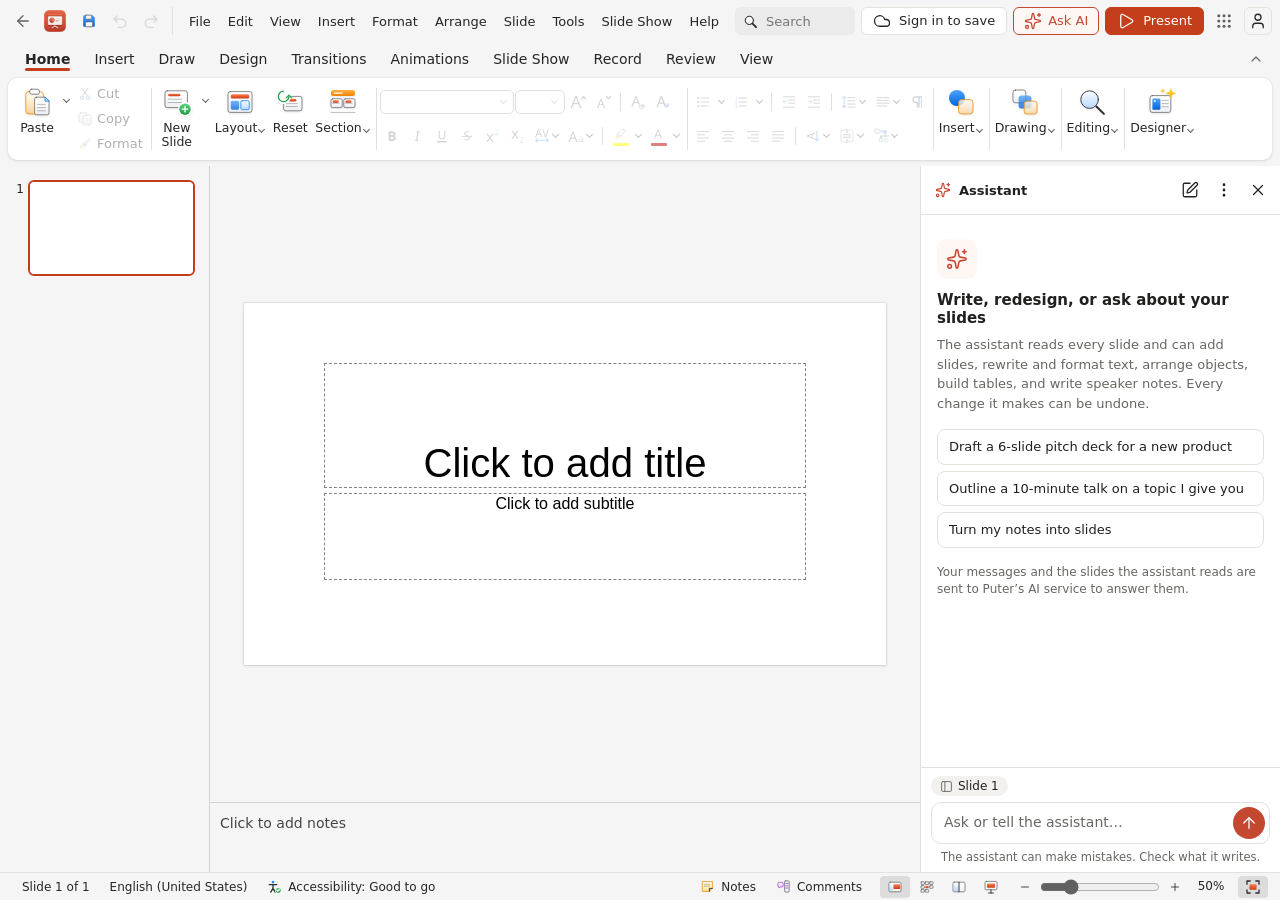
<file: v2026.11.07-7ff62de/index.html>
<!doctype html>
<html lang="en">
  <head>
    <meta charset="UTF-8" />
    <meta
      name="viewport"
      content="width=device-width, initial-scale=1, viewport-fit=cover"
    />
    <meta
      name="description"
      content="A quiet space for your next big idea. Create, edit, and present real .pptx files with Presentation on Puter."
    />
    <meta name="theme-color" content="#c44730" />
    <title>Presentation</title>
    <link rel="canonical" href="https://presentation.puter.com/" />
    <link rel="icon" href="./favicon.ico" sizes="16x16 32x32 48x48" />
    <link rel="icon" href="./favicon-16x16.png" type="image/png" sizes="16x16" />
    <link rel="icon" href="./favicon-32x32.png" type="image/png" sizes="32x32" />
    <link rel="apple-touch-icon" href="./apple-touch-icon.png" sizes="180x180" />
    <link rel="manifest" href="./manifest.json" />
    <script>
      // The saved appearance applies before the first paint, so a dark
      // window does not flash light while the app loads.
      try {
        var theme = localStorage.getItem("presentation:theme");
        document.documentElement.dataset.theme =
          theme === "light" || theme === "dark" ? theme : "system";
      } catch (error) {
        document.documentElement.dataset.theme = "system";
      }
    </script>
    <script src="https://js.puter.com/v2/" defer></script>
    <script type="module" crossorigin src="./assets/index-TZXaRdk3.js"></script>
    <link rel="modulepreload" crossorigin href="./assets/rolldown-runtime-hePW80VL.js">
    <link rel="modulepreload" crossorigin href="./assets/zoom-out-B-Qmkg2s.js">
    <link rel="modulepreload" crossorigin href="./assets/options-2t9Zuml9.js">
    <link rel="stylesheet" crossorigin href="./assets/index-_C-6ZtA0.css">
  </head>
  <body>
    <a class="skip-link" href="#main">Skip to content</a>
    <!-- Glass fills for the command icons (src/chrome/icons.css): top-lit
         gradients whose stops are the --ico-* tokens, so every theme retints
         them. Not display:none, which would disable the gradients. -->
    <svg
      class="ico-defs"
      width="0"
      height="0"
      aria-hidden="true"
      focusable="false"
      style="position: absolute; width: 0; height: 0; overflow: hidden"
    >
      <defs>
        <linearGradient id="ico-g-paper" x1="0" y1="0" x2="0" y2="1">
          <stop offset="0.25" style="stop-color: var(--ico-paper-top)" />
          <stop offset="1" style="stop-color: var(--ico-paper)" />
        </linearGradient>
        <linearGradient id="ico-g-blue-soft" x1="0" y1="0" x2="0" y2="1">
          <stop offset="0" style="stop-color: var(--ico-glass-rim)" />
          <stop offset="0.3" style="stop-color: var(--ico-blue-soft-top)" />
          <stop offset="1" style="stop-color: var(--ico-blue-soft)" />
        </linearGradient>
        <linearGradient id="ico-g-blue-solid" x1="0" y1="0" x2="0" y2="1">
          <stop offset="0" style="stop-color: var(--ico-blue-top)" />
          <stop offset="1" style="stop-color: var(--ico-blue-deep)" />
        </linearGradient>
        <linearGradient id="ico-g-green-soft" x1="0" y1="0" x2="0" y2="1">
          <stop offset="0" style="stop-color: var(--ico-glass-rim)" />
          <stop offset="0.3" style="stop-color: var(--ico-green-soft-top)" />
          <stop offset="1" style="stop-color: var(--ico-green-soft)" />
        </linearGradient>
        <linearGradient id="ico-g-green-solid" x1="0" y1="0" x2="0" y2="1">
          <stop offset="0" style="stop-color: var(--ico-green-top)" />
          <stop offset="1" style="stop-color: var(--ico-green-deep)" />
        </linearGradient>
        <linearGradient id="ico-g-red-soft" x1="0" y1="0" x2="0" y2="1">
          <stop offset="0" style="stop-color: var(--ico-glass-rim)" />
          <stop offset="0.3" style="stop-color: var(--ico-red-soft-top)" />
          <stop offset="1" style="stop-color: var(--ico-red-soft)" />
        </linearGradient>
        <linearGradient id="ico-g-red-solid" x1="0" y1="0" x2="0" y2="1">
          <stop offset="0" style="stop-color: var(--ico-red-top)" />
          <stop offset="1" style="stop-color: var(--ico-red-deep)" />
        </linearGradient>
        <linearGradient id="ico-g-yellow-soft" x1="0" y1="0" x2="0" y2="1">
          <stop offset="0" style="stop-color: var(--ico-glass-rim)" />
          <stop offset="0.3" style="stop-color: var(--ico-yellow-soft-top)" />
          <stop offset="1" style="stop-color: var(--ico-yellow-soft)" />
        </linearGradient>
        <linearGradient id="ico-g-yellow-solid" x1="0" y1="0" x2="0" y2="1">
          <stop offset="0" style="stop-color: var(--ico-yellow-top)" />
          <stop offset="1" style="stop-color: var(--ico-yellow-deep)" />
        </linearGradient>
        <linearGradient id="ico-g-amber-soft" x1="0" y1="0" x2="0" y2="1">
          <stop offset="0" style="stop-color: var(--ico-glass-rim)" />
          <stop offset="0.3" style="stop-color: var(--ico-amber-soft-top)" />
          <stop offset="1" style="stop-color: var(--ico-amber-soft)" />
        </linearGradient>
        <linearGradient id="ico-g-amber-solid" x1="0" y1="0" x2="0" y2="1">
          <stop offset="0" style="stop-color: var(--ico-amber-top)" />
          <stop offset="1" style="stop-color: var(--ico-amber-deep)" />
        </linearGradient>
        <linearGradient id="ico-g-purple-soft" x1="0" y1="0" x2="0" y2="1">
          <stop offset="0" style="stop-color: var(--ico-glass-rim)" />
          <stop offset="0.3" style="stop-color: var(--ico-purple-soft-top)" />
          <stop offset="1" style="stop-color: var(--ico-purple-soft)" />
        </linearGradient>
        <linearGradient id="ico-g-purple-solid" x1="0" y1="0" x2="0" y2="1">
          <stop offset="0" style="stop-color: var(--ico-purple-top)" />
          <stop offset="1" style="stop-color: var(--ico-purple-deep)" />
        </linearGradient>
        <linearGradient id="ico-g-slide-soft" x1="0" y1="0" x2="0" y2="1">
          <stop offset="0" style="stop-color: var(--ico-glass-rim)" />
          <stop offset="0.3" style="stop-color: var(--ico-slide-soft-top)" />
          <stop offset="1" style="stop-color: var(--ico-slide-soft)" />
        </linearGradient>
        <linearGradient id="ico-g-slide-solid" x1="0" y1="0" x2="0" y2="1">
          <stop offset="0" style="stop-color: var(--ico-slide-top)" />
          <stop offset="1" style="stop-color: var(--ico-slide-deep)" />
        </linearGradient>
      </defs>
    </svg>
    <div id="app"></div>
    <div id="drop-overlay" aria-hidden="true"><p></p></div>
    <div id="toast" role="status" aria-live="polite" popover="manual"></div>
    <noscript>Enable JavaScript to use Presentation.</noscript>
  </body>
</html>
</file>
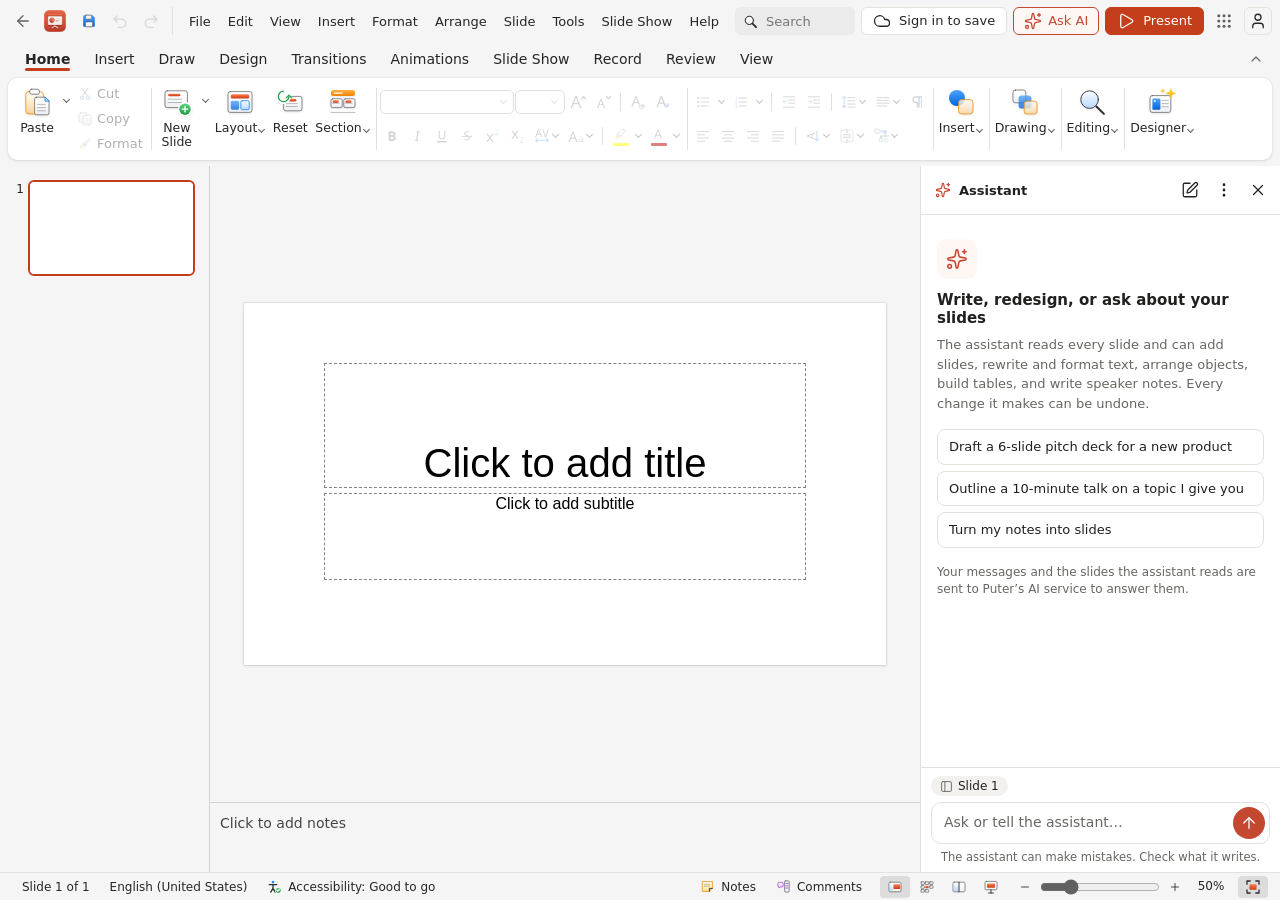
<file: v2026.11.10-8babd9c/index.html>
<!doctype html>
<html lang="en">
  <head>
    <meta charset="UTF-8" />
    <meta
      name="viewport"
      content="width=device-width, initial-scale=1, viewport-fit=cover"
    />
    <meta
      name="description"
      content="A quiet space for your next big idea. Create, edit, and present real .pptx files with Presentation on Puter."
    />
    <meta name="theme-color" content="#c44730" />
    <title>Presentation</title>
    <link rel="canonical" href="https://presentation.puter.com/" />
    <link rel="icon" href="./favicon.ico" sizes="16x16 32x32 48x48" />
    <link rel="icon" href="./favicon-16x16.png" type="image/png" sizes="16x16" />
    <link rel="icon" href="./favicon-32x32.png" type="image/png" sizes="32x32" />
    <link rel="apple-touch-icon" href="./apple-touch-icon.png" sizes="180x180" />
    <link rel="manifest" href="./manifest.json" />
    <script>
      // The saved appearance applies before the first paint, so a dark
      // window does not flash light while the app loads.
      try {
        var theme = localStorage.getItem("presentation:theme");
        document.documentElement.dataset.theme =
          theme === "light" || theme === "dark" ? theme : "system";
      } catch (error) {
        document.documentElement.dataset.theme = "system";
      }
    </script>
    <script src="https://js.puter.com/v2/" defer></script>
    <script type="module" crossorigin src="./assets/index-DOtga71i.js"></script>
    <link rel="modulepreload" crossorigin href="./assets/rolldown-runtime-hePW80VL.js">
    <link rel="modulepreload" crossorigin href="./assets/zoom-out-B-Qmkg2s.js">
    <link rel="modulepreload" crossorigin href="./assets/options-2t9Zuml9.js">
    <link rel="stylesheet" crossorigin href="./assets/index-CHFMbxex.css">
  </head>
  <body>
    <a class="skip-link" href="#main">Skip to content</a>
    <!-- Glass fills for the command icons (src/chrome/icons.css): top-lit
         gradients whose stops are the --ico-* tokens, so every theme retints
         them. Not display:none, which would disable the gradients. -->
    <svg
      class="ico-defs"
      width="0"
      height="0"
      aria-hidden="true"
      focusable="false"
      style="position: absolute; width: 0; height: 0; overflow: hidden"
    >
      <defs>
        <linearGradient id="ico-g-paper" x1="0" y1="0" x2="0" y2="1">
          <stop offset="0.25" style="stop-color: var(--ico-paper-top)" />
          <stop offset="1" style="stop-color: var(--ico-paper)" />
        </linearGradient>
        <linearGradient id="ico-g-blue-soft" x1="0" y1="0" x2="0" y2="1">
          <stop offset="0" style="stop-color: var(--ico-glass-rim)" />
          <stop offset="0.3" style="stop-color: var(--ico-blue-soft-top)" />
          <stop offset="1" style="stop-color: var(--ico-blue-soft)" />
        </linearGradient>
        <linearGradient id="ico-g-blue-solid" x1="0" y1="0" x2="0" y2="1">
          <stop offset="0" style="stop-color: var(--ico-blue-top)" />
          <stop offset="1" style="stop-color: var(--ico-blue-deep)" />
        </linearGradient>
        <linearGradient id="ico-g-green-soft" x1="0" y1="0" x2="0" y2="1">
          <stop offset="0" style="stop-color: var(--ico-glass-rim)" />
          <stop offset="0.3" style="stop-color: var(--ico-green-soft-top)" />
          <stop offset="1" style="stop-color: var(--ico-green-soft)" />
        </linearGradient>
        <linearGradient id="ico-g-green-solid" x1="0" y1="0" x2="0" y2="1">
          <stop offset="0" style="stop-color: var(--ico-green-top)" />
          <stop offset="1" style="stop-color: var(--ico-green-deep)" />
        </linearGradient>
        <linearGradient id="ico-g-red-soft" x1="0" y1="0" x2="0" y2="1">
          <stop offset="0" style="stop-color: var(--ico-glass-rim)" />
          <stop offset="0.3" style="stop-color: var(--ico-red-soft-top)" />
          <stop offset="1" style="stop-color: var(--ico-red-soft)" />
        </linearGradient>
        <linearGradient id="ico-g-red-solid" x1="0" y1="0" x2="0" y2="1">
          <stop offset="0" style="stop-color: var(--ico-red-top)" />
          <stop offset="1" style="stop-color: var(--ico-red-deep)" />
        </linearGradient>
        <linearGradient id="ico-g-yellow-soft" x1="0" y1="0" x2="0" y2="1">
          <stop offset="0" style="stop-color: var(--ico-glass-rim)" />
          <stop offset="0.3" style="stop-color: var(--ico-yellow-soft-top)" />
          <stop offset="1" style="stop-color: var(--ico-yellow-soft)" />
        </linearGradient>
        <linearGradient id="ico-g-yellow-solid" x1="0" y1="0" x2="0" y2="1">
          <stop offset="0" style="stop-color: var(--ico-yellow-top)" />
          <stop offset="1" style="stop-color: var(--ico-yellow-deep)" />
        </linearGradient>
        <linearGradient id="ico-g-amber-soft" x1="0" y1="0" x2="0" y2="1">
          <stop offset="0" style="stop-color: var(--ico-glass-rim)" />
          <stop offset="0.3" style="stop-color: var(--ico-amber-soft-top)" />
          <stop offset="1" style="stop-color: var(--ico-amber-soft)" />
        </linearGradient>
        <linearGradient id="ico-g-amber-solid" x1="0" y1="0" x2="0" y2="1">
          <stop offset="0" style="stop-color: var(--ico-amber-top)" />
          <stop offset="1" style="stop-color: var(--ico-amber-deep)" />
        </linearGradient>
        <linearGradient id="ico-g-purple-soft" x1="0" y1="0" x2="0" y2="1">
          <stop offset="0" style="stop-color: var(--ico-glass-rim)" />
          <stop offset="0.3" style="stop-color: var(--ico-purple-soft-top)" />
          <stop offset="1" style="stop-color: var(--ico-purple-soft)" />
        </linearGradient>
        <linearGradient id="ico-g-purple-solid" x1="0" y1="0" x2="0" y2="1">
          <stop offset="0" style="stop-color: var(--ico-purple-top)" />
          <stop offset="1" style="stop-color: var(--ico-purple-deep)" />
        </linearGradient>
        <linearGradient id="ico-g-slide-soft" x1="0" y1="0" x2="0" y2="1">
          <stop offset="0" style="stop-color: var(--ico-glass-rim)" />
          <stop offset="0.3" style="stop-color: var(--ico-slide-soft-top)" />
          <stop offset="1" style="stop-color: var(--ico-slide-soft)" />
        </linearGradient>
        <linearGradient id="ico-g-slide-solid" x1="0" y1="0" x2="0" y2="1">
          <stop offset="0" style="stop-color: var(--ico-slide-top)" />
          <stop offset="1" style="stop-color: var(--ico-slide-deep)" />
        </linearGradient>
      </defs>
    </svg>
    <div id="app"></div>
    <div id="drop-overlay" aria-hidden="true"><p></p></div>
    <div id="toast" role="status" aria-live="polite" popover="manual"></div>
    <noscript>Enable JavaScript to use Presentation.</noscript>
  </body>
</html>
</file>
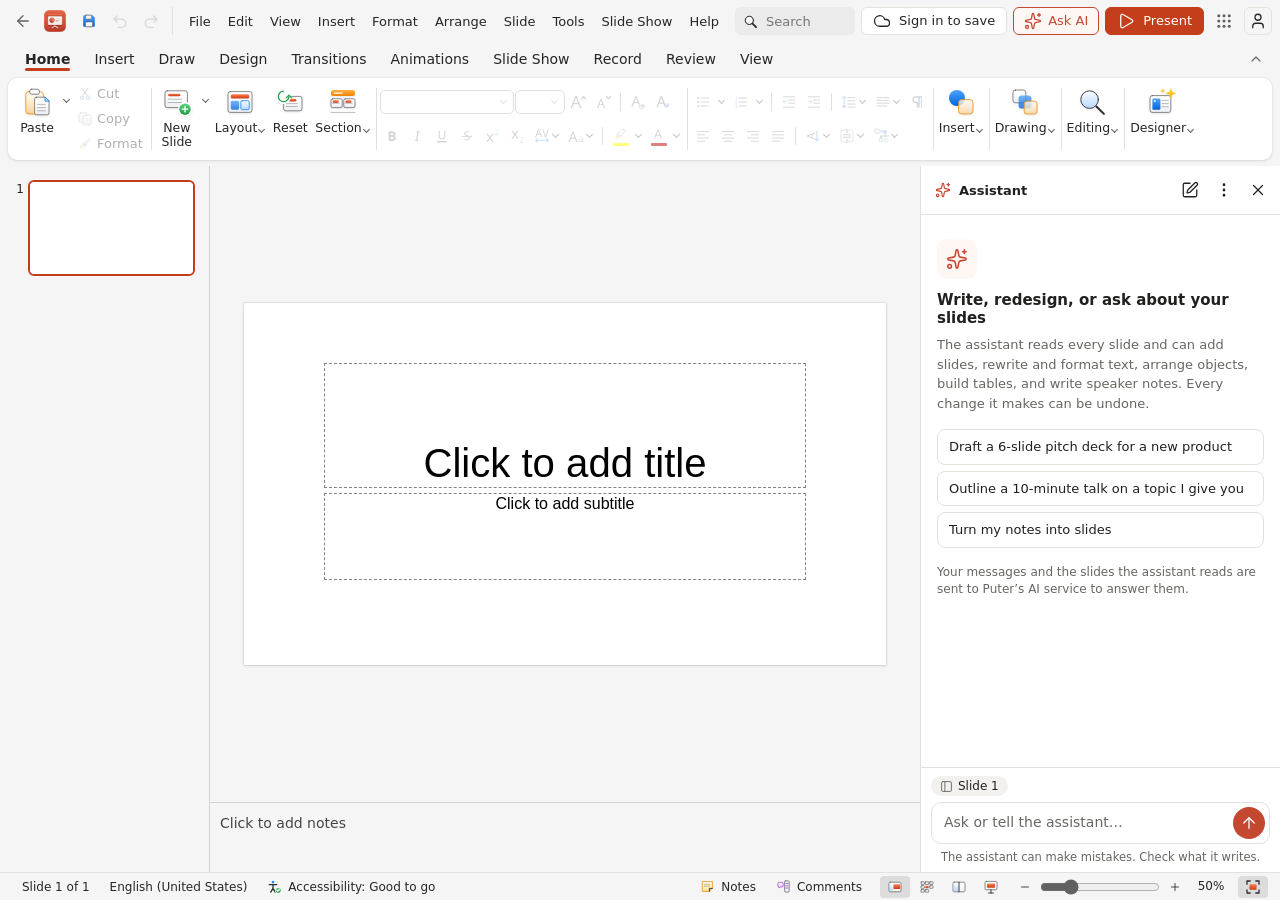
<file: v2026.11.17-7135dfc/index.html>
<!doctype html>
<html lang="en">
  <head>
    <meta charset="UTF-8" />
    <meta
      name="viewport"
      content="width=device-width, initial-scale=1, viewport-fit=cover"
    />
    <meta
      name="description"
      content="A quiet space for your next big idea. Create, edit, and present real .pptx files with Presentation on Puter."
    />
    <meta name="theme-color" content="#c44730" />
    <title>Presentation</title>
    <link rel="canonical" href="https://presentation.puter.com/" />
    <link rel="icon" href="./favicon.ico" sizes="16x16 32x32 48x48" />
    <link rel="icon" href="./favicon-16x16.png" type="image/png" sizes="16x16" />
    <link rel="icon" href="./favicon-32x32.png" type="image/png" sizes="32x32" />
    <link rel="apple-touch-icon" href="./apple-touch-icon.png" sizes="180x180" />
    <link rel="manifest" href="./manifest.json" />
    <script>
      // The saved appearance applies before the first paint, so a dark
      // window does not flash light while the app loads.
      try {
        var theme = localStorage.getItem("presentation:theme");
        document.documentElement.dataset.theme =
          theme === "light" || theme === "dark" ? theme : "system";
      } catch (error) {
        document.documentElement.dataset.theme = "system";
      }
    </script>
    <script src="https://js.puter.com/v2/" defer></script>
    <!-- Privacy-friendly analytics by Plausible -->
    <script async src="https://plausible.io/js/pa-T9YpnHpHKVuD4Z_s5Av4d.js"></script>
    <script>
      window.plausible=window.plausible||function(){(plausible.q=plausible.q||[]).push(arguments)},plausible.init=plausible.init||function(i){plausible.o=i||{}};
      plausible.init()
    </script>
    <script type="module" crossorigin src="./assets/index-DOtga71i.js"></script>
    <link rel="modulepreload" crossorigin href="./assets/rolldown-runtime-hePW80VL.js">
    <link rel="modulepreload" crossorigin href="./assets/zoom-out-B-Qmkg2s.js">
    <link rel="modulepreload" crossorigin href="./assets/options-2t9Zuml9.js">
    <link rel="stylesheet" crossorigin href="./assets/index-CHFMbxex.css">
  </head>
  <body>
    <a class="skip-link" href="#main">Skip to content</a>
    <!-- Glass fills for the command icons (src/chrome/icons.css): top-lit
         gradients whose stops are the --ico-* tokens, so every theme retints
         them. Not display:none, which would disable the gradients. -->
    <svg
      class="ico-defs"
      width="0"
      height="0"
      aria-hidden="true"
      focusable="false"
      style="position: absolute; width: 0; height: 0; overflow: hidden"
    >
      <defs>
        <linearGradient id="ico-g-paper" x1="0" y1="0" x2="0" y2="1">
          <stop offset="0.25" style="stop-color: var(--ico-paper-top)" />
          <stop offset="1" style="stop-color: var(--ico-paper)" />
        </linearGradient>
        <linearGradient id="ico-g-blue-soft" x1="0" y1="0" x2="0" y2="1">
          <stop offset="0" style="stop-color: var(--ico-glass-rim)" />
          <stop offset="0.3" style="stop-color: var(--ico-blue-soft-top)" />
          <stop offset="1" style="stop-color: var(--ico-blue-soft)" />
        </linearGradient>
        <linearGradient id="ico-g-blue-solid" x1="0" y1="0" x2="0" y2="1">
          <stop offset="0" style="stop-color: var(--ico-blue-top)" />
          <stop offset="1" style="stop-color: var(--ico-blue-deep)" />
        </linearGradient>
        <linearGradient id="ico-g-green-soft" x1="0" y1="0" x2="0" y2="1">
          <stop offset="0" style="stop-color: var(--ico-glass-rim)" />
          <stop offset="0.3" style="stop-color: var(--ico-green-soft-top)" />
          <stop offset="1" style="stop-color: var(--ico-green-soft)" />
        </linearGradient>
        <linearGradient id="ico-g-green-solid" x1="0" y1="0" x2="0" y2="1">
          <stop offset="0" style="stop-color: var(--ico-green-top)" />
          <stop offset="1" style="stop-color: var(--ico-green-deep)" />
        </linearGradient>
        <linearGradient id="ico-g-red-soft" x1="0" y1="0" x2="0" y2="1">
          <stop offset="0" style="stop-color: var(--ico-glass-rim)" />
          <stop offset="0.3" style="stop-color: var(--ico-red-soft-top)" />
          <stop offset="1" style="stop-color: var(--ico-red-soft)" />
        </linearGradient>
        <linearGradient id="ico-g-red-solid" x1="0" y1="0" x2="0" y2="1">
          <stop offset="0" style="stop-color: var(--ico-red-top)" />
          <stop offset="1" style="stop-color: var(--ico-red-deep)" />
        </linearGradient>
        <linearGradient id="ico-g-yellow-soft" x1="0" y1="0" x2="0" y2="1">
          <stop offset="0" style="stop-color: var(--ico-glass-rim)" />
          <stop offset="0.3" style="stop-color: var(--ico-yellow-soft-top)" />
          <stop offset="1" style="stop-color: var(--ico-yellow-soft)" />
        </linearGradient>
        <linearGradient id="ico-g-yellow-solid" x1="0" y1="0" x2="0" y2="1">
          <stop offset="0" style="stop-color: var(--ico-yellow-top)" />
          <stop offset="1" style="stop-color: var(--ico-yellow-deep)" />
        </linearGradient>
        <linearGradient id="ico-g-amber-soft" x1="0" y1="0" x2="0" y2="1">
          <stop offset="0" style="stop-color: var(--ico-glass-rim)" />
          <stop offset="0.3" style="stop-color: var(--ico-amber-soft-top)" />
          <stop offset="1" style="stop-color: var(--ico-amber-soft)" />
        </linearGradient>
        <linearGradient id="ico-g-amber-solid" x1="0" y1="0" x2="0" y2="1">
          <stop offset="0" style="stop-color: var(--ico-amber-top)" />
          <stop offset="1" style="stop-color: var(--ico-amber-deep)" />
        </linearGradient>
        <linearGradient id="ico-g-purple-soft" x1="0" y1="0" x2="0" y2="1">
          <stop offset="0" style="stop-color: var(--ico-glass-rim)" />
          <stop offset="0.3" style="stop-color: var(--ico-purple-soft-top)" />
          <stop offset="1" style="stop-color: var(--ico-purple-soft)" />
        </linearGradient>
        <linearGradient id="ico-g-purple-solid" x1="0" y1="0" x2="0" y2="1">
          <stop offset="0" style="stop-color: var(--ico-purple-top)" />
          <stop offset="1" style="stop-color: var(--ico-purple-deep)" />
        </linearGradient>
        <linearGradient id="ico-g-slide-soft" x1="0" y1="0" x2="0" y2="1">
          <stop offset="0" style="stop-color: var(--ico-glass-rim)" />
          <stop offset="0.3" style="stop-color: var(--ico-slide-soft-top)" />
          <stop offset="1" style="stop-color: var(--ico-slide-soft)" />
        </linearGradient>
        <linearGradient id="ico-g-slide-solid" x1="0" y1="0" x2="0" y2="1">
          <stop offset="0" style="stop-color: var(--ico-slide-top)" />
          <stop offset="1" style="stop-color: var(--ico-slide-deep)" />
        </linearGradient>
      </defs>
    </svg>
    <div id="app"></div>
    <div id="drop-overlay" aria-hidden="true"><p></p></div>
    <div id="toast" role="status" aria-live="polite" popover="manual"></div>
    <noscript>Enable JavaScript to use Presentation.</noscript>
  </body>
</html>
</file>
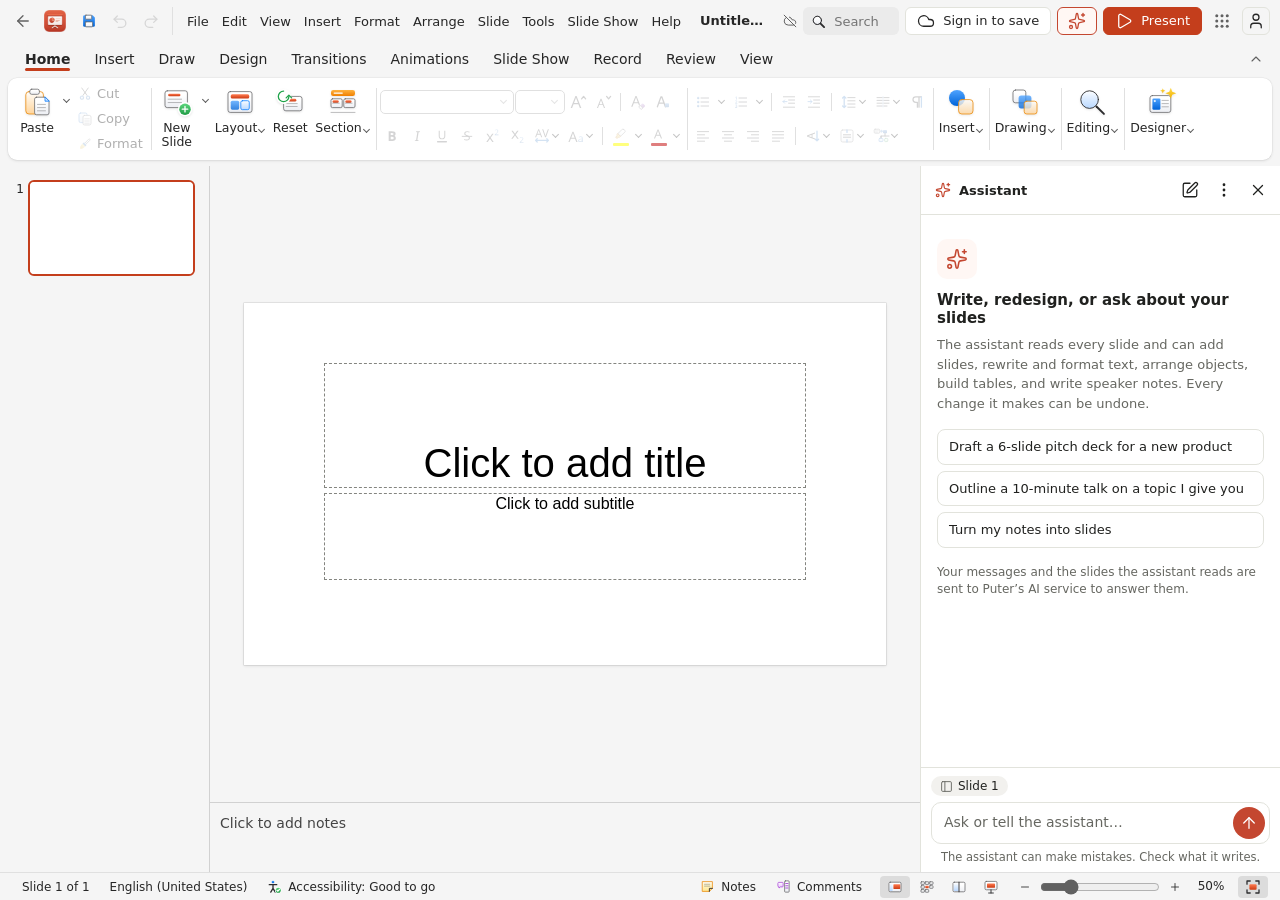
<file: v2026.11.23-35c0305/index.html>
<!doctype html>
<html lang="en">
  <head>
    <meta charset="UTF-8" />
    <meta
      name="viewport"
      content="width=device-width, initial-scale=1, viewport-fit=cover"
    />
    <meta
      name="description"
      content="A quiet space for your next big idea. Create, edit, and present real .pptx files with Presentation on Puter."
    />
    <meta name="theme-color" content="#c44730" />
    <title>Presentation</title>
    <link rel="canonical" href="https://presentation.puter.com/" />
    <link rel="icon" href="./favicon.ico" sizes="16x16 32x32 48x48" />
    <link rel="icon" href="./favicon-16x16.png" type="image/png" sizes="16x16" />
    <link rel="icon" href="./favicon-32x32.png" type="image/png" sizes="32x32" />
    <link rel="apple-touch-icon" href="./apple-touch-icon.png" sizes="180x180" />
    <link rel="manifest" href="./manifest.json" />
    <script>
      // The saved appearance applies before the first paint, so a dark
      // window does not flash light while the app loads.
      try {
        var theme = localStorage.getItem("presentation:theme");
        document.documentElement.dataset.theme =
          theme === "light" || theme === "dark" ? theme : "system";
      } catch (error) {
        document.documentElement.dataset.theme = "system";
      }
    </script>
    <script src="https://js.puter.com/v2/" defer></script>
    <!-- Privacy-friendly analytics by Plausible -->
    <script async src="https://plausible.io/js/pa-T9YpnHpHKVuD4Z_s5Av4d.js"></script>
    <script>
      window.plausible=window.plausible||function(){(plausible.q=plausible.q||[]).push(arguments)},plausible.init=plausible.init||function(i){plausible.o=i||{}};
      plausible.init()
    </script>
    <script type="module" crossorigin src="./assets/index-fL2pXCxG.js"></script>
    <link rel="modulepreload" crossorigin href="./assets/rolldown-runtime-hePW80VL.js">
    <link rel="modulepreload" crossorigin href="./assets/zoom-out-B-Qmkg2s.js">
    <link rel="modulepreload" crossorigin href="./assets/options-2t9Zuml9.js">
    <link rel="stylesheet" crossorigin href="./assets/index-DooEap2n.css">
  </head>
  <body>
    <a class="skip-link" href="#main">Skip to content</a>
    <!-- Glass fills for the command icons (src/chrome/icons.css): top-lit
         gradients whose stops are the --ico-* tokens, so every theme retints
         them. Not display:none, which would disable the gradients. -->
    <svg
      class="ico-defs"
      width="0"
      height="0"
      aria-hidden="true"
      focusable="false"
      style="position: absolute; width: 0; height: 0; overflow: hidden"
    >
      <defs>
        <linearGradient id="ico-g-paper" x1="0" y1="0" x2="0" y2="1">
          <stop offset="0.25" style="stop-color: var(--ico-paper-top)" />
          <stop offset="1" style="stop-color: var(--ico-paper)" />
        </linearGradient>
        <linearGradient id="ico-g-blue-soft" x1="0" y1="0" x2="0" y2="1">
          <stop offset="0" style="stop-color: var(--ico-glass-rim)" />
          <stop offset="0.3" style="stop-color: var(--ico-blue-soft-top)" />
          <stop offset="1" style="stop-color: var(--ico-blue-soft)" />
        </linearGradient>
        <linearGradient id="ico-g-blue-solid" x1="0" y1="0" x2="0" y2="1">
          <stop offset="0" style="stop-color: var(--ico-blue-top)" />
          <stop offset="1" style="stop-color: var(--ico-blue-deep)" />
        </linearGradient>
        <linearGradient id="ico-g-green-soft" x1="0" y1="0" x2="0" y2="1">
          <stop offset="0" style="stop-color: var(--ico-glass-rim)" />
          <stop offset="0.3" style="stop-color: var(--ico-green-soft-top)" />
          <stop offset="1" style="stop-color: var(--ico-green-soft)" />
        </linearGradient>
        <linearGradient id="ico-g-green-solid" x1="0" y1="0" x2="0" y2="1">
          <stop offset="0" style="stop-color: var(--ico-green-top)" />
          <stop offset="1" style="stop-color: var(--ico-green-deep)" />
        </linearGradient>
        <linearGradient id="ico-g-red-soft" x1="0" y1="0" x2="0" y2="1">
          <stop offset="0" style="stop-color: var(--ico-glass-rim)" />
          <stop offset="0.3" style="stop-color: var(--ico-red-soft-top)" />
          <stop offset="1" style="stop-color: var(--ico-red-soft)" />
        </linearGradient>
        <linearGradient id="ico-g-red-solid" x1="0" y1="0" x2="0" y2="1">
          <stop offset="0" style="stop-color: var(--ico-red-top)" />
          <stop offset="1" style="stop-color: var(--ico-red-deep)" />
        </linearGradient>
        <linearGradient id="ico-g-yellow-soft" x1="0" y1="0" x2="0" y2="1">
          <stop offset="0" style="stop-color: var(--ico-glass-rim)" />
          <stop offset="0.3" style="stop-color: var(--ico-yellow-soft-top)" />
          <stop offset="1" style="stop-color: var(--ico-yellow-soft)" />
        </linearGradient>
        <linearGradient id="ico-g-yellow-solid" x1="0" y1="0" x2="0" y2="1">
          <stop offset="0" style="stop-color: var(--ico-yellow-top)" />
          <stop offset="1" style="stop-color: var(--ico-yellow-deep)" />
        </linearGradient>
        <linearGradient id="ico-g-amber-soft" x1="0" y1="0" x2="0" y2="1">
          <stop offset="0" style="stop-color: var(--ico-glass-rim)" />
          <stop offset="0.3" style="stop-color: var(--ico-amber-soft-top)" />
          <stop offset="1" style="stop-color: var(--ico-amber-soft)" />
        </linearGradient>
        <linearGradient id="ico-g-amber-solid" x1="0" y1="0" x2="0" y2="1">
          <stop offset="0" style="stop-color: var(--ico-amber-top)" />
          <stop offset="1" style="stop-color: var(--ico-amber-deep)" />
        </linearGradient>
        <linearGradient id="ico-g-purple-soft" x1="0" y1="0" x2="0" y2="1">
          <stop offset="0" style="stop-color: var(--ico-glass-rim)" />
          <stop offset="0.3" style="stop-color: var(--ico-purple-soft-top)" />
          <stop offset="1" style="stop-color: var(--ico-purple-soft)" />
        </linearGradient>
        <linearGradient id="ico-g-purple-solid" x1="0" y1="0" x2="0" y2="1">
          <stop offset="0" style="stop-color: var(--ico-purple-top)" />
          <stop offset="1" style="stop-color: var(--ico-purple-deep)" />
        </linearGradient>
        <linearGradient id="ico-g-slide-soft" x1="0" y1="0" x2="0" y2="1">
          <stop offset="0" style="stop-color: var(--ico-glass-rim)" />
          <stop offset="0.3" style="stop-color: var(--ico-slide-soft-top)" />
          <stop offset="1" style="stop-color: var(--ico-slide-soft)" />
        </linearGradient>
        <linearGradient id="ico-g-slide-solid" x1="0" y1="0" x2="0" y2="1">
          <stop offset="0" style="stop-color: var(--ico-slide-top)" />
          <stop offset="1" style="stop-color: var(--ico-slide-deep)" />
        </linearGradient>
      </defs>
    </svg>
    <div id="app"></div>
    <div id="drop-overlay" aria-hidden="true"><p></p></div>
    <div id="toast" role="status" aria-live="polite" popover="manual"></div>
    <noscript>Enable JavaScript to use Presentation.</noscript>
  </body>
</html>
</file>
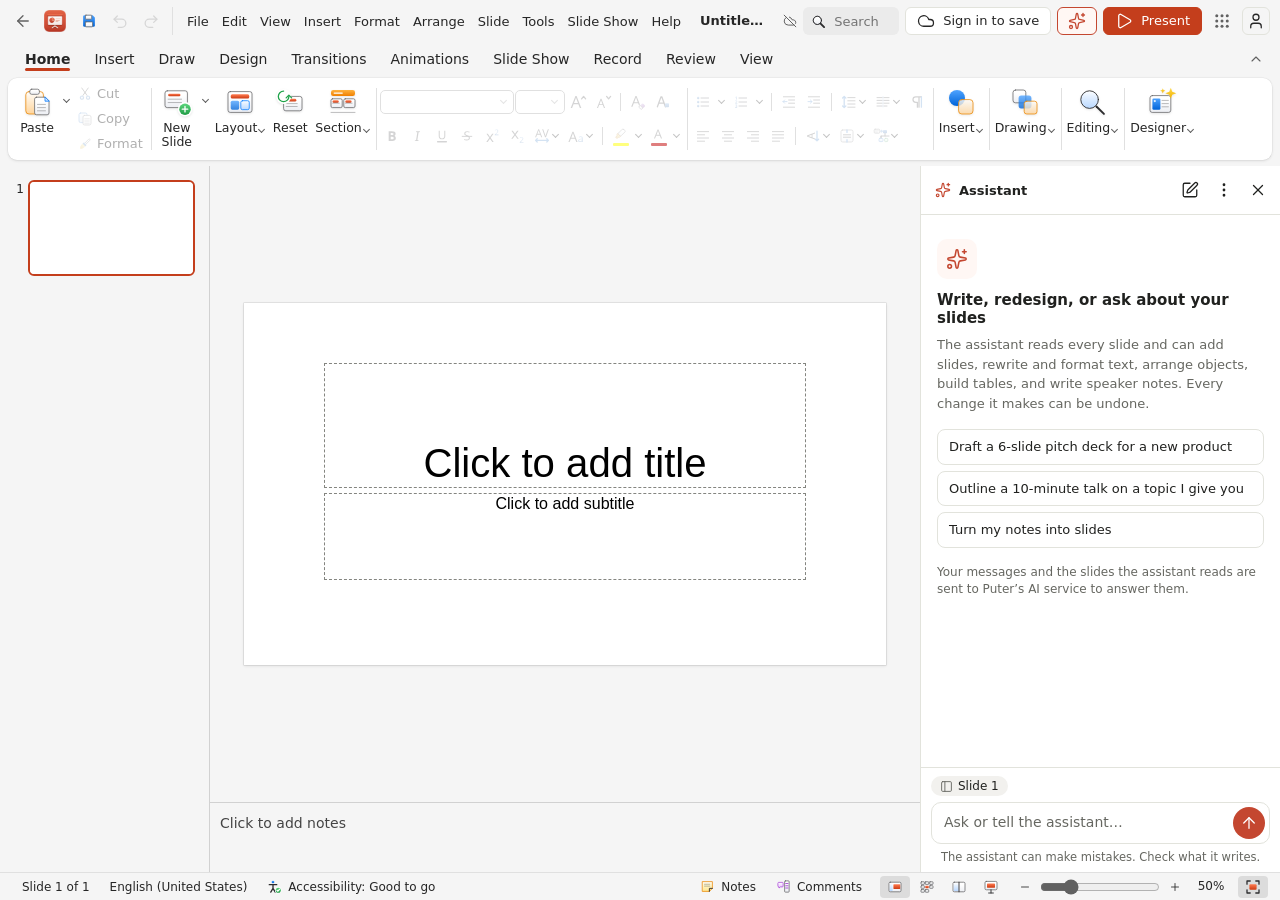
<file: v2026.11.24-d6e9495/index.html>
<!doctype html>
<html lang="en">
  <head>
    <meta charset="UTF-8" />
    <meta
      name="viewport"
      content="width=device-width, initial-scale=1, viewport-fit=cover"
    />
    <meta
      name="description"
      content="A quiet space for your next big idea. Create, edit, and present real .pptx files with Presentation on Puter."
    />
    <meta name="theme-color" content="#c44730" />
    <title>Presentation</title>
    <link rel="canonical" href="https://presentation.puter.com/" />
    <link rel="icon" href="./favicon.ico" sizes="16x16 32x32 48x48" />
    <link rel="icon" href="./favicon-16x16.png" type="image/png" sizes="16x16" />
    <link rel="icon" href="./favicon-32x32.png" type="image/png" sizes="32x32" />
    <link rel="apple-touch-icon" href="./apple-touch-icon.png" sizes="180x180" />
    <link rel="manifest" href="./manifest.json" />
    <script>
      // The saved appearance applies before the first paint, so a dark
      // window does not flash light while the app loads.
      try {
        var theme = localStorage.getItem("presentation:theme");
        document.documentElement.dataset.theme =
          theme === "light" || theme === "dark" ? theme : "system";
      } catch (error) {
        document.documentElement.dataset.theme = "system";
      }
    </script>
    <!-- Puter's SDK loads beside the app rather than ahead of it: the app
         waits for it a while before its first screen (sdkReady in
         src/cloud.js), so a request that never answers cannot leave the page
         blank. -->
    <script>
      window.__puterSettled = new Promise(function (resolve) {
        window.__settlePuter = resolve;
      });
    </script>
    <script
      src="https://js.puter.com/v2/"
      async
      onload="__settlePuter(true)"
      onerror="__settlePuter(false)"
    ></script>
    <!-- Privacy-friendly analytics by Plausible -->
    <script async src="https://plausible.io/js/pa-T9YpnHpHKVuD4Z_s5Av4d.js"></script>
    <script>
      window.plausible=window.plausible||function(){(plausible.q=plausible.q||[]).push(arguments)},plausible.init=plausible.init||function(i){plausible.o=i||{}};
      plausible.init()
    </script>
    <script type="module" crossorigin src="./assets/index-hUzHnitc.js"></script>
    <link rel="modulepreload" crossorigin href="./assets/rolldown-runtime-hePW80VL.js">
    <link rel="modulepreload" crossorigin href="./assets/zoom-out-CTpEAoj1.js">
    <link rel="modulepreload" crossorigin href="./assets/options-2t9Zuml9.js">
    <link rel="stylesheet" crossorigin href="./assets/index-CU4WOHSh.css">
  </head>
  <body>
    <a class="skip-link" href="#main">Skip to content</a>
    <!-- Glass fills for the command icons (src/chrome/icons.css): top-lit
         gradients whose stops are the --ico-* tokens, so every theme retints
         them. Not display:none, which would disable the gradients. -->
    <svg
      class="ico-defs"
      width="0"
      height="0"
      aria-hidden="true"
      focusable="false"
      style="position: absolute; width: 0; height: 0; overflow: hidden"
    >
      <defs>
        <linearGradient id="ico-g-paper" x1="0" y1="0" x2="0" y2="1">
          <stop offset="0.25" style="stop-color: var(--ico-paper-top)" />
          <stop offset="1" style="stop-color: var(--ico-paper)" />
        </linearGradient>
        <linearGradient id="ico-g-blue-soft" x1="0" y1="0" x2="0" y2="1">
          <stop offset="0" style="stop-color: var(--ico-glass-rim)" />
          <stop offset="0.3" style="stop-color: var(--ico-blue-soft-top)" />
          <stop offset="1" style="stop-color: var(--ico-blue-soft)" />
        </linearGradient>
        <linearGradient id="ico-g-blue-solid" x1="0" y1="0" x2="0" y2="1">
          <stop offset="0" style="stop-color: var(--ico-blue-top)" />
          <stop offset="1" style="stop-color: var(--ico-blue-deep)" />
        </linearGradient>
        <linearGradient id="ico-g-green-soft" x1="0" y1="0" x2="0" y2="1">
          <stop offset="0" style="stop-color: var(--ico-glass-rim)" />
          <stop offset="0.3" style="stop-color: var(--ico-green-soft-top)" />
          <stop offset="1" style="stop-color: var(--ico-green-soft)" />
        </linearGradient>
        <linearGradient id="ico-g-green-solid" x1="0" y1="0" x2="0" y2="1">
          <stop offset="0" style="stop-color: var(--ico-green-top)" />
          <stop offset="1" style="stop-color: var(--ico-green-deep)" />
        </linearGradient>
        <linearGradient id="ico-g-red-soft" x1="0" y1="0" x2="0" y2="1">
          <stop offset="0" style="stop-color: var(--ico-glass-rim)" />
          <stop offset="0.3" style="stop-color: var(--ico-red-soft-top)" />
          <stop offset="1" style="stop-color: var(--ico-red-soft)" />
        </linearGradient>
        <linearGradient id="ico-g-red-solid" x1="0" y1="0" x2="0" y2="1">
          <stop offset="0" style="stop-color: var(--ico-red-top)" />
          <stop offset="1" style="stop-color: var(--ico-red-deep)" />
        </linearGradient>
        <linearGradient id="ico-g-yellow-soft" x1="0" y1="0" x2="0" y2="1">
          <stop offset="0" style="stop-color: var(--ico-glass-rim)" />
          <stop offset="0.3" style="stop-color: var(--ico-yellow-soft-top)" />
          <stop offset="1" style="stop-color: var(--ico-yellow-soft)" />
        </linearGradient>
        <linearGradient id="ico-g-yellow-solid" x1="0" y1="0" x2="0" y2="1">
          <stop offset="0" style="stop-color: var(--ico-yellow-top)" />
          <stop offset="1" style="stop-color: var(--ico-yellow-deep)" />
        </linearGradient>
        <linearGradient id="ico-g-amber-soft" x1="0" y1="0" x2="0" y2="1">
          <stop offset="0" style="stop-color: var(--ico-glass-rim)" />
          <stop offset="0.3" style="stop-color: var(--ico-amber-soft-top)" />
          <stop offset="1" style="stop-color: var(--ico-amber-soft)" />
        </linearGradient>
        <linearGradient id="ico-g-amber-solid" x1="0" y1="0" x2="0" y2="1">
          <stop offset="0" style="stop-color: var(--ico-amber-top)" />
          <stop offset="1" style="stop-color: var(--ico-amber-deep)" />
        </linearGradient>
        <linearGradient id="ico-g-purple-soft" x1="0" y1="0" x2="0" y2="1">
          <stop offset="0" style="stop-color: var(--ico-glass-rim)" />
          <stop offset="0.3" style="stop-color: var(--ico-purple-soft-top)" />
          <stop offset="1" style="stop-color: var(--ico-purple-soft)" />
        </linearGradient>
        <linearGradient id="ico-g-purple-solid" x1="0" y1="0" x2="0" y2="1">
          <stop offset="0" style="stop-color: var(--ico-purple-top)" />
          <stop offset="1" style="stop-color: var(--ico-purple-deep)" />
        </linearGradient>
        <linearGradient id="ico-g-slide-soft" x1="0" y1="0" x2="0" y2="1">
          <stop offset="0" style="stop-color: var(--ico-glass-rim)" />
          <stop offset="0.3" style="stop-color: var(--ico-slide-soft-top)" />
          <stop offset="1" style="stop-color: var(--ico-slide-soft)" />
        </linearGradient>
        <linearGradient id="ico-g-slide-solid" x1="0" y1="0" x2="0" y2="1">
          <stop offset="0" style="stop-color: var(--ico-slide-top)" />
          <stop offset="1" style="stop-color: var(--ico-slide-deep)" />
        </linearGradient>
      </defs>
    </svg>
    <div id="app"></div>
    <div id="drop-overlay" aria-hidden="true"><p></p></div>
    <div id="toast" role="status" aria-live="polite" popover="manual"></div>
    <noscript>Enable JavaScript to use Presentation.</noscript>
  </body>
</html>
</file>
<file: v2026.10.13-5f183ee/assets/index-D4eIszZc.css>
:root{color:var(--ink);background:var(--page);font-synthesis:none;text-rendering:optimizelegibility;-webkit-font-smoothing:antialiased;--lightningcss-light:initial;--lightningcss-dark: ;color-scheme:light;--page:#f9f9f7;--surface:#fff;--surface-2:#f2f1ee;--canvas:#eeede9;--ink:#20211f;--muted:#666761;--line:#e2e3dc;--accent:#c44730;--accent-ink:#fff;--accent-wash:#fff7f4;--danger:#b32c2c;--scrim:#1118;--resize-handle-size:12px;--resize-handle-target:var(--resize-handle-size);--rotate-handle-target:14px;--rotate-handle-distance:30px;font-family:system-ui,-apple-system,BlinkMacSystemFont,Segoe UI,sans-serif}:root[data-theme=dark]{--lightningcss-light: ;--lightningcss-dark:initial;color-scheme:dark;--page:#101110;--surface:#191b19;--surface-2:#242622;--canvas:#111310;--ink:#f1f2ed;--muted:#a7aba0;--line:#34382f;--accent:#f08b73;--accent-ink:#2b1712;--accent-wash:#34231e;--danger:#ff9898;--scrim:#000a}@media (prefers-color-scheme:dark){:root[data-theme=system]{--lightningcss-light: ;--lightningcss-dark:initial;color-scheme:dark;--page:#101110;--surface:#191b19;--surface-2:#242622;--canvas:#111310;--ink:#f1f2ed;--muted:#a7aba0;--line:#34382f;--accent:#f08b73;--accent-ink:#2b1712;--accent-wash:#34231e;--danger:#ff9898;--scrim:#000a}}*{box-sizing:border-box}body{margin:0;font-size:14px}button,input,select,textarea{font:inherit}button{color:inherit;cursor:pointer}button:disabled{opacity:.4;cursor:default}[hidden]:not([hidden=until-found]){display:none!important}button,select,a,input,textarea{-webkit-tap-highlight-color:transparent}button:focus-visible,a:focus-visible,input:focus-visible,textarea:focus-visible,select:focus-visible{outline:2px solid var(--accent);outline-offset:3px}button{touch-action:manipulation}#main:focus,#inspector:focus{outline:none}button svg{flex-shrink:0}h1,h2,h3,p{margin:0}h1{letter-spacing:-1.2px;font-size:34px;font-weight:550;line-height:1.25}h2{letter-spacing:-.35px;font-size:18px;font-weight:600}h3{font-size:14px;font-weight:600}.muted,.helper{color:var(--muted)}.helper{font-size:12px;line-height:1.65}.btn{white-space:nowrap;background:0 0;border:1px solid #0000;border-radius:7px;justify-content:center;align-items:center;gap:8px;min-height:38px;padding:8px 13px;font-size:13px;font-weight:500;line-height:1.2;display:inline-flex}.btn:hover:not(:disabled){background:var(--surface-2)}.btn.primary{background:var(--accent);color:var(--accent-ink);border-color:var(--accent)}.btn.primary:hover:not(:disabled){background:var(--accent);filter:brightness(.94)}.btn.secondary{background:var(--surface);border-color:var(--line)}.btn.secondary:hover:not(:disabled){background:var(--surface-2)}.btn.danger{color:#fff;background:#b32c2c}.btn.danger:hover:not(:disabled){filter:brightness(.94);background:#b32c2c}.icon-btn{width:36px;min-width:36px;height:36px;min-height:36px;padding:8px}.btn[aria-pressed=true],.btn[aria-pressed=true]:hover:not(:disabled){background:var(--accent-wash);color:var(--accent);border-color:var(--accent)}.input{border:1px solid var(--line);background:var(--surface);color:var(--ink);border-radius:6px;width:100%;min-height:38px;padding:9px 10px}textarea{resize:vertical;line-height:1.5}select{color:var(--ink)}.brand{letter-spacing:-.5px;align-items:center;gap:11px;font-size:18px;font-weight:620;display:flex}.brand-mark{object-fit:contain;flex-shrink:0;width:35px;height:35px;display:block}.header-right{align-items:center;gap:10px;min-width:0;margin-left:auto;display:flex}.home{flex-direction:column;min-height:100dvh;display:flex}.home-header{height:78px;padding:0 max(48px, env(safe-area-inset-right)) 0 max(48px, env(safe-area-inset-left));border-bottom:1px solid var(--line);background:var(--surface);align-items:center;gap:16px;display:flex}.account-button{min-width:0;max-width:180px;overflow:hidden}.account-button>span{text-overflow:ellipsis;overflow:hidden}.account-picture{object-fit:cover;border-radius:50%;flex-shrink:0;width:28px;height:28px;display:block}.home-main{flex:1;width:100%;max-width:1256px;margin:0 auto;padding:61px 48px 48px}.home-title{justify-content:space-between;align-items:center;gap:25px;margin-bottom:34px;display:flex}.eyebrow{letter-spacing:1.6px;color:var(--muted);margin-bottom:13px;font-size:10px;font-weight:650}.home-title .muted{margin-top:13px;font-size:14px;line-height:1.6}.home-title .primary{min-height:42px;margin-top:25px}.templates{grid-template-columns:repeat(4,minmax(0,1fr));gap:22px;display:grid}.template-card{text-align:left;background:0 0;border:none;border-radius:8px;min-width:0;padding:0}.template-preview{aspect-ratio:16/10;border:1px solid var(--line);background:var(--surface-2);border-radius:9px;justify-content:center;align-items:center;width:100%;padding:14px;display:flex;overflow:hidden}.template-preview img{aspect-ratio:16/9;border:1px solid #0001;width:100%;display:block}.blank-preview{color:var(--muted);background:var(--surface)}.template-card:hover .template-preview{border-color:var(--accent)}.template-name{margin:14px 0 5px;font-size:13px;font-weight:600;display:block}.template-meta{color:var(--muted);font-size:12px}.cloud-banner{border:1px solid var(--line);background:var(--surface);border-radius:9px;align-items:center;gap:16px;margin:36px 0 0;padding:17px 20px;display:flex}.banner-icon{color:var(--accent);background:var(--accent-wash);border-radius:9px;justify-content:center;align-items:center;width:43px;height:43px;display:flex}.cloud-banner strong{font-size:13px;font-weight:600}.cloud-banner p{color:var(--muted);margin-top:5px;font-size:12px;line-height:1.5}.cloud-banner .btn{margin-left:auto}.library{margin-top:46px}.library-head{justify-content:space-between;align-items:center;gap:20px;margin-bottom:21px;display:flex}.library-tools{align-items:center;gap:12px;display:flex}.search-box{color:var(--muted);border:1px solid var(--line);background:var(--surface);border-radius:7px;align-items:center;gap:8px;height:36px;padding:0 10px;display:flex}.search-box input{outline-offset:0;width:162px;color:var(--ink);background:0 0;border:none;font-size:12px}.sort-select{background:0 0;border:0;max-width:135px;min-height:36px;padding:8px 4px;font-size:12px}.file-table-head,.file-row{border-bottom:1px solid var(--line);grid-template-columns:minmax(0,1fr) 140px 140px 38px;align-items:center;gap:18px;display:grid}.file-table-head{letter-spacing:1px;color:var(--muted);padding:12px 0;font-size:10px}.file-row{min-height:83px}.file-open{text-align:left;background:0 0;border:0;align-items:center;gap:14px;min-width:0;padding:14px 0;display:flex}.file-text{min-width:0}.file-text strong{text-overflow:ellipsis;white-space:nowrap;font-size:13px;font-weight:550;display:block;overflow:hidden}.file-text small{color:var(--muted);margin-top:6px;font-size:11px;display:block}.file-icon{border:1px solid var(--line);background:var(--surface);width:40px;height:43px;color:var(--accent);border-radius:8px;flex-shrink:0;justify-content:center;align-items:center;display:flex}.file-open:hover strong{color:var(--accent)}.file-date,.file-location{color:var(--muted);font-size:12px}.file-location{align-items:center;gap:7px;display:flex}.empty-state{text-align:center;border:1px dashed var(--line);border-radius:9px;min-height:250px;padding:46px 15px}.empty-icon{color:var(--muted);margin-bottom:14px}.empty-state h3{margin-bottom:8px;font-size:15px;font-weight:550}.empty-state p{color:var(--muted);font-size:12px;line-height:1.6}.empty-state .btn{margin-top:18px}.home-footer{border-top:1px solid var(--line);color:var(--muted);justify-content:space-between;gap:20px;padding:20px 48px;font-size:11px;display:flex}.error-row{color:var(--danger);border:1px solid var(--line);align-items:center;gap:16px;padding:20px;display:flex}.editor{flex-direction:column;height:100dvh;display:flex;overflow:hidden}.editor-header{padding:0 max(10px, env(safe-area-inset-right)) 0 max(8px, env(safe-area-inset-left));background:var(--surface);border-bottom:1px solid var(--line);flex-direction:column;flex-shrink:0;display:flex}.font-load-notice{background:var(--surface);border-bottom:1px solid var(--line);flex-shrink:0;padding:8px 16px}.font-load-notice details{max-height:150px;overflow:auto}.font-load-notice summary{cursor:pointer}.font-viewer-actions{flex-wrap:wrap;flex-shrink:0;justify-content:center;align-items:center;gap:8px;padding:8px;display:flex}.font-viewer-title{overflow-wrap:anywhere;flex:1;min-width:120px;margin:0;font-size:1rem}.font-viewer-message{background:var(--surface);margin:0;padding:12px 16px}.font-viewer-stage{background:var(--canvas);flex:1;place-items:center;min-height:0;padding:16px;display:grid;overflow:auto}.font-viewer-stage .slide-image{object-fit:contain;width:100%;max-height:100%;position:static}.topbar-row{align-items:center;gap:6px;min-width:0;height:48px;display:flex}.editor-header .brand-mark{width:28px;height:28px}.topbar-title-wrap{flex:1;align-items:center;gap:8px;min-width:0;display:flex}.editor-title{min-width:0;max-width:100%}.document-title{text-align:left;text-overflow:ellipsis;border-radius:8px;max-width:100%;min-height:32px;padding:6px 10px;font-size:15px;font-weight:600;display:block;overflow:hidden}.save-status{color:var(--muted);white-space:nowrap;flex:none;align-items:center;gap:5px;font-size:12px;display:inline-flex}.save-status[data-state=conflict],.save-status[data-state=error]{color:var(--danger)}.topbar-actions{gap:6px}.opening-file{min-height:100vh;color:var(--muted);outline:none;place-items:center;padding:16px;display:grid}.opening-file p{overflow-wrap:anywhere;align-items:center;gap:10px;max-width:100%;margin:0;display:inline-flex}.opening-spinner{flex:none;display:inline-flex}.opening-spinner svg{animation:.9s linear infinite ai-spin}@media (prefers-reduced-motion:reduce){.opening-spinner svg{animation:none}}.editor-header .account-button span{display:none}.editor-header .account-button{border:1px solid var(--line);border-radius:50%;width:36px;height:36px;padding:8px}.editor-header .account-picture{width:100%;height:100%}.menubar{align-items:center;gap:1px;height:30px;margin:-2px 0 2px;display:flex}.menu-btn{height:28px;color:var(--ink);white-space:nowrap;background:0 0;border:0;border-radius:6px;align-items:center;padding:0 9px;font-size:13.5px;font-weight:500;display:inline-flex}.menu-btn[aria-expanded=true],.menu-btn:hover{background:var(--surface-2)}.menu-btn:focus-visible{outline-offset:-1px}.editor-header .mobile-only{display:none}.toolbar-region{flex-shrink:0}.toolbar{height:44px;padding:0 max(8px, env(safe-area-inset-right)) 0 max(8px, env(safe-area-inset-left));background:var(--surface);border-bottom:1px solid var(--line);flex-shrink:0;align-items:center;gap:2px;display:flex}.toolbar-tools::-webkit-scrollbar{display:none}.tb-group{flex:none;align-items:center;gap:2px;display:flex}.tb-sep{background:var(--line);flex:none;width:1px;height:22px;margin:0 6px}.tb-btn{width:auto;min-width:32px;height:32px;min-height:32px;color:var(--muted);border:1px solid #0000;border-radius:8px;flex:none;justify-content:center;align-items:center;gap:2px;padding:0 6px;transition:background .12s,color .12s;display:inline-flex;position:relative}.tb-btn:hover:not(:disabled){background:var(--surface-2);color:var(--ink)}.tb-btn[aria-pressed=true],.tb-btn[aria-pressed=true]:hover:not(:disabled){background:var(--accent-wash);color:var(--accent);border-color:#0000}.tb-btn:focus-visible{outline-offset:-2px}.tb-caret{opacity:.7;margin-left:-2px;display:inline-grid}.tb-btn:disabled{opacity:.4}.tb-select{height:32px;color:var(--ink);appearance:none;cursor:pointer;text-overflow:ellipsis;background:url("data:image/svg+xml,%3Csvg xmlns='http://www.w3.org/2000/svg' width='12' height='12' viewBox='0 0 24 24' fill='none' stroke='%23888' stroke-width='2.4' stroke-linecap='round' stroke-linejoin='round'%3E%3Cpath d='m6 9 6 6 6-6'/%3E%3C/svg%3E") right 6px center no-repeat;border:1px solid #0000;border-radius:8px;flex:none;padding:0 22px 0 8px;font-size:13px;font-weight:500}.tb-select:hover:not(:disabled){background-color:var(--surface-2)}.tb-select:focus-visible{outline-offset:-2px}.tb-select:disabled{opacity:.4;cursor:default}.tb-font{width:136px}.tb-size{width:62px}.tb-color{cursor:pointer;flex-direction:column;gap:0;padding-top:3px}.tb-color svg{width:17px;height:17px}.tb-color-bar{background:currentColor;border-radius:2px;width:18px;height:3px;margin-top:2px;display:block}.tb-color-input{opacity:0;cursor:pointer;width:100%;height:100%;position:absolute;inset:0}.tb-color:has(.tb-color-input:focus-visible){outline:2px solid var(--accent);outline-offset:-2px}.tb-color.disabled{opacity:.4;pointer-events:none}.toolbar-tools{--fade-start:0px;--fade-end:0px;min-width:0;-webkit-mask-image:linear-gradient(to right, transparent, #000 var(--fade-start), #000 calc(100% - var(--fade-end)), transparent);mask-image:linear-gradient(to right, transparent, #000 var(--fade-start), #000 calc(100% - var(--fade-end)), transparent);flex:1;align-items:center;gap:12px;padding:5px 0;display:flex;overflow:auto hidden}.toolbar-panels{flex-shrink:0;align-items:center;gap:3px;margin-left:auto;padding:5px 0;display:flex}.findbar{border-bottom:1px solid var(--line);background:var(--surface-2);flex-wrap:wrap;flex-shrink:0;align-items:center;gap:8px;padding:8px 10px;display:flex}.find-row{flex:260px;align-items:center;gap:4px;min-width:0;display:flex}.find-input{flex:1;min-width:100px;height:32px;min-height:32px;padding:0 10px;font-size:13px}.find-count{color:var(--muted);white-space:nowrap;text-align:center;min-width:64px;font-size:12px}.findbar.no-match .find-count{color:var(--danger)}.findbar .icon-btn{width:32px;min-width:32px;height:32px;min-height:32px}.find-action{flex:none;min-height:32px;padding:0 10px;font-size:12px}.object-hit.match{outline-offset:1px;outline:2px dashed #b8791a}.editor-body{flex:1;min-height:0;display:flex}.slide-sidebar{background:var(--page);border-right:1px solid var(--line);flex-direction:column;width:207px;min-width:207px;display:flex}.panel-heading{justify-content:space-between;align-items:center;min-height:49px;padding:12px 18px;font-size:11px;font-weight:600;display:flex}.slide-list{flex:1;padding:0 13px 16px 8px;overflow:auto}.slide-item{align-items:flex-start;gap:8px;padding:7px 0 9px;display:flex;position:relative}.slide-number{color:var(--muted);text-align:center;min-width:16px;margin-top:7px;font-size:10px}.slide-thumb{background:0 0;border:2px solid #0000;border-radius:6px;width:100%;padding:3px;position:relative;overflow:hidden}.slide-hidden{border:1px solid var(--line);background:var(--surface);color:var(--muted);letter-spacing:.4px;text-transform:uppercase;border-radius:4px;align-items:center;gap:4px;padding:2px 6px;font-size:9px;font-weight:600;display:inline-flex;position:absolute;bottom:9px;left:9px}.hidden-slide .slide-thumb img{opacity:.55}.slide-thumb img{border:1px solid var(--line);width:100%;aspect-ratio:var(--slide-aspect,16/9);object-fit:contain;background:#fff;display:block}.slide-item:not(.active) .slide-thumb:hover{border-color:color-mix(in srgb, var(--accent) 40%, transparent)}.slide-item.selected .slide-thumb{border-color:color-mix(in srgb, var(--accent) 55%, transparent);background:color-mix(in srgb, var(--accent) 10%, transparent)}.slide-item.selected .slide-number{color:var(--accent)}.slide-item.active .slide-thumb{border-color:var(--accent)}.slide-item.active .slide-number{color:var(--accent);font-weight:700}.slide-item>.icon-btn{background:var(--surface);border:1px solid var(--line);opacity:0;width:27px;min-width:27px;height:25px;min-height:25px;padding:4px;position:absolute;bottom:15px;right:7px}.slide-item:hover>.icon-btn,.slide-item:focus-within>.icon-btn{opacity:1}.slide-list{position:relative}.slide-item.dragging{opacity:.45}.slide-list.reordering .slide-thumb{cursor:grabbing}.slide-drop{z-index:3;pointer-events:none;background:var(--accent);border-radius:2px;position:absolute}.slide-drop.horizontal{height:3px}.slide-drop.vertical{width:3px}.add-slide{border:1px dashed var(--line);margin:12px;font-size:12px}.workspace{background:var(--canvas);flex-direction:column;flex:1;min-width:0;display:flex;overflow:auto}.canvas-area{flex:1;min-height:300px;padding:28px 38px 42px;display:flex;overflow:auto}.canvas-stage{flex-direction:column;flex-shrink:0;align-items:center;min-width:100%;margin:auto;display:flex}.canvas-area.zoomed .slide-canvas,.canvas-area.zoomed .canvas-label{max-width:none}.zoom-control{align-items:center;gap:2px;display:flex}.zoom-control>span{margin-right:8px}.zoom-control .icon-btn{width:24px;min-width:24px;height:22px;min-height:22px;padding:0}.zoom-control .icon-btn svg{width:14px;height:14px}.zoom-level{min-height:22px;color:var(--muted);font-variant-numeric:tabular-nums;padding:0 6px;font-size:10px;font-weight:500}.canvas-label{width:100%;max-width:1200px;color:var(--muted);letter-spacing:.4px;justify-content:space-between;align-items:center;margin-bottom:13px;font-size:10px;display:flex}.canvas-label span:first-child{letter-spacing:1px;font-weight:600}.slide-canvas{outline:1px solid var(--line);isolation:isolate;background:#fff;flex-shrink:0;width:100%;max-width:1200px;position:relative}.slide-image{pointer-events:none;width:100%;height:100%;display:block;position:absolute;inset:0}.object-hit{z-index:2;cursor:move;touch-action:none;background:0 0;border:1px solid #0000;border-radius:0;padding:0;position:absolute}.object-hit:hover{border-color:color-mix(in srgb, var(--accent) 50%, transparent)}.object-hit.selected{outline:1px solid var(--accent);border-color:var(--accent)}.object-hit:focus-visible{outline:2px solid var(--accent);outline-offset:2px}.selection-box{pointer-events:none;--selection-rotation:0deg;--handle-offset-x:0px;--handle-offset-y:0px;position:absolute}.resize-handle{width:var(--resize-handle-size);height:var(--resize-handle-size);border:2px solid var(--accent);pointer-events:auto;touch-action:none;background:#fff;border-radius:2px;padding:0;position:absolute;transform:translate(-50%,-50%)}.handle-targets,.handle-controls{transform:rotate(var(--selection-rotation));transform-origin:50%;pointer-events:none;position:absolute;inset:0}.handle-targets{z-index:1}.handle-controls{z-index:5}.resize-target,.rotate-target{width:var(--resize-handle-target);height:var(--resize-handle-target);pointer-events:auto;touch-action:none;background:0 0;border:0;padding:0;position:absolute;transform:translate(-50%,-50%)}.rotate-target{width:var(--rotate-handle-target);height:var(--rotate-handle-target);cursor:grab}:is(.resize-handle,.resize-target)[data-handle=nw],:is(.resize-handle,.resize-target)[data-handle=se]{cursor:nwse-resize}:is(.resize-handle,.resize-target)[data-handle=ne],:is(.resize-handle,.resize-target)[data-handle=sw]{cursor:nesw-resize}:is(.resize-handle,.resize-target)[data-handle=n],:is(.resize-handle,.resize-target)[data-handle=s]{cursor:ns-resize}:is(.resize-handle,.resize-target)[data-handle=e],:is(.resize-handle,.resize-target)[data-handle=w]{cursor:ew-resize}:is(.resize-handle,.resize-target)[data-handle=nw]{left:calc(0px - var(--handle-offset-x));top:calc(0px - var(--handle-offset-y))}:is(.resize-handle,.resize-target)[data-handle=n]{left:50%;top:calc(0px - var(--handle-offset-y))}:is(.resize-handle,.resize-target)[data-handle=ne]{left:calc(100% + var(--handle-offset-x));top:calc(0px - var(--handle-offset-y))}:is(.resize-handle,.resize-target)[data-handle=e]{left:calc(100% + var(--handle-offset-x));top:50%}:is(.resize-handle,.resize-target)[data-handle=se]{left:calc(100% + var(--handle-offset-x));top:calc(100% + var(--handle-offset-y))}:is(.resize-handle,.resize-target)[data-handle=s]{left:50%;top:calc(100% + var(--handle-offset-y))}:is(.resize-handle,.resize-target)[data-handle=sw]{left:calc(0px - var(--handle-offset-x));top:calc(100% + var(--handle-offset-y))}:is(.resize-handle,.resize-target)[data-handle=w]{left:calc(0px - var(--handle-offset-x));top:50%}.selection-box.narrow :is(.resize-handle,.resize-target)[data-handle=n],.selection-box.narrow :is(.resize-handle,.resize-target)[data-handle=s],.selection-box.short :is(.resize-handle,.resize-target)[data-handle=e],.selection-box.short :is(.resize-handle,.resize-target)[data-handle=w]{display:none}.corner-stem{background:var(--accent);transform-origin:0;pointer-events:none;height:1px;position:absolute}.corner-stem[data-corner=nw],.corner-stem[data-corner=sw]{left:0}.corner-stem[data-corner=ne],.corner-stem[data-corner=se]{left:100%}.corner-stem[data-corner=nw],.corner-stem[data-corner=ne]{top:0}.corner-stem[data-corner=sw],.corner-stem[data-corner=se]{top:100%}.snap-guide{pointer-events:none;z-index:6;background:#e0338a;position:absolute}.snap-guide.vertical{width:1px;top:0;bottom:0;transform:translate(-.5px)}.snap-guide.horizontal{height:1px;left:0;right:0;transform:translateY(-.5px)}.marquee{z-index:6;pointer-events:none;border:1px solid var(--accent);background:color-mix(in srgb, var(--accent) 12%, transparent);position:absolute}.selection-box.multi{outline:1px dashed var(--accent);outline-offset:2px}.rotate-stem{left:50%;top:calc(7px - var(--rotate-handle-distance) - var(--handle-offset-y));width:1px;height:calc(var(--rotate-handle-distance) + var(--handle-offset-y) - 7px);background:var(--accent);position:absolute}.rotate-handle,.rotate-target{left:50%;top:calc(0px - var(--rotate-handle-distance) - var(--handle-offset-y))}.rotate-handle{border:2px solid var(--accent);pointer-events:auto;touch-action:none;cursor:grab;background:#fff;border-radius:50%;width:14px;height:14px;padding:0;position:absolute;transform:translate(-50%,-50%)}.selection-box.rotating :is(.rotate-handle,.rotate-target){cursor:grabbing}.inline-editor{z-index:10;box-sizing:border-box;border:2px solid var(--accent);color:#202420;white-space:pre-wrap;overflow-wrap:anywhere;cursor:text;background:#fff;border-radius:0;outline:0;min-height:40px;padding:2px;line-height:1.2;position:absolute;overflow-y:auto}.inline-editor .para{min-height:1.2em}.inline-editor{counter-reset:item}.inline-editor .para[data-list=bullet]:before{content:"• "}.inline-editor .para[data-list=number]{counter-increment:item}.inline-editor .para[data-list=number]:before{content:counter(item) ". "}.notes-area{background:var(--page);border-top:1px solid var(--line);flex-shrink:0;padding:15px 23px}.notes-area label{color:var(--muted);align-items:center;gap:7px;font-size:11px;font-weight:500;display:flex}.notes-area textarea{resize:vertical;width:100%;min-height:50px;max-height:200px;color:var(--ink);background:0 0;border:none;padding:11px 0 0;font-size:12px;display:block}.notes-area textarea::placeholder{color:var(--muted)}.inspector{background:var(--surface);border-left:1px solid var(--line);width:246px;min-width:246px;overflow:auto}.inspector .panel-heading{border-bottom:1px solid var(--line);font-size:12px}.inspector-close{display:none}.inspector-content{padding:20px 17px}.inspector-content h3{margin:24px 0 14px;font-size:11px}.inspector-content h3:first-child{margin-top:0}.field{color:var(--muted);margin-bottom:13px;font-size:11px;display:block}.field>span{margin-bottom:7px;display:block}.inspector-content .helper+.field{margin-top:12px}.field .input{color:var(--ink);font-size:12px}.content-field{min-height:87px;max-height:240px}.field-grid{grid-template-columns:1fr 1fr;gap:0 12px;display:grid}.format-buttons{align-items:center;gap:0;margin:0 0 14px;display:flex}.format-buttons .icon-btn{flex:1 1 0;width:auto;min-width:0;max-width:36px;padding-inline:0}.separator{border-left:1px solid var(--line);height:20px;margin:0 5px}.color-field{border:1px solid var(--line);min-height:36px;color:var(--ink);border-radius:6px;align-items:center;gap:8px;padding:4px 8px;font-size:11px;display:flex}.color-field input{cursor:pointer;background:0 0;border:0;width:25px;height:24px;padding:0}.color-field.empty input{opacity:.35}.color-field.empty span{color:var(--muted)}.arrange-buttons{flex-wrap:wrap;gap:6px;margin:7px 0;display:flex}.arrange-buttons .btn{flex:1;padding:7px;font-size:11px}.arrange-buttons svg{width:14px}.check-field{color:var(--ink);align-items:center;gap:8px;margin:8px 0;font-size:12px;display:flex}.check-field input{width:16px;height:16px;accent-color:var(--accent);margin:0}.cell-focus{outline:2px dashed var(--accent);outline-offset:-2px;pointer-events:none;position:absolute}.range-field{min-height:36px;color:var(--ink);align-items:center;gap:10px;font-size:11px;display:flex}.range-field input{accent-color:var(--accent);flex:1;margin:0}.range-field span{text-align:right;font-variant-numeric:tabular-nums;min-width:34px}.link-target{overflow-wrap:anywhere;margin-bottom:10px}.link-target:not(.empty){color:var(--accent)}.text-button{color:var(--muted);min-height:25px;padding:4px 0;font-size:11px}.object-list{flex-direction:column;gap:4px;display:flex}.object-list-item{white-space:normal;text-align:left;border:1px solid var(--line);justify-content:flex-start;padding:8px;font-size:11px;overflow:hidden}.object-list-item span{text-overflow:ellipsis;-webkit-line-clamp:2;-webkit-box-orient:vertical;display:-webkit-box;overflow:hidden}.editor-footer{height:calc(29px + env(safe-area-inset-bottom));padding:0 max(18px, env(safe-area-inset-right)) env(safe-area-inset-bottom) max(18px, env(safe-area-inset-left));background:var(--surface);border-top:1px solid var(--line);color:var(--muted);flex-shrink:0;justify-content:space-between;align-items:center;gap:16px;font-size:10px;display:flex}.hide-slides .slide-sidebar{display:none}.dialog{background:var(--surface);color:var(--ink);border:1px solid var(--line);border-radius:13px;width:min(460px,100vw - 32px);max-height:calc(100dvh - 40px);padding:0}.dialog::backdrop{background:var(--scrim)}.dialog-head{border-bottom:1px solid var(--line);justify-content:space-between;align-items:center;gap:16px;padding:19px 22px;display:flex}.dialog-head h2{overflow-wrap:anywhere;min-width:0;font-size:17px}.dialog-head .icon-btn{flex-shrink:0;align-self:flex-start}.dialog-body{padding:24px;font-size:13px;line-height:1.7}.dialog-body label{font-size:12px;display:block}.dialog-body label>.input{margin-top:8px;display:block}.dialog-body>label+label{margin-top:14px}.diagram-text-fields{max-height:55dvh;margin-top:14px;padding:3px;overflow-y:auto}.diagram-text-fields>label+label{margin-top:14px}.diagram-text-fields textarea{resize:vertical;width:100%}.dialog-body label.check-field{margin:14px 0 0;display:flex}.dialog-body p{margin-top:13px}.dialog-actions{border-top:1px solid var(--line);flex-wrap:wrap;justify-content:flex-end;gap:8px;padding:16px 22px;display:flex}.menu{z-index:100;background:var(--surface);min-width:200px;max-width:calc(100vw - 16px);color:var(--ink);border:1px solid var(--line);overscroll-behavior:contain;border-radius:12px;outline:none;padding:6px;animation:.12s menu-in;position:fixed;box-shadow:0 10px 30px #0000001f}@keyframes menu-in{0%{opacity:0;transform:translateY(-3px)}to{opacity:1;transform:none}}.menu-item{text-align:left;width:100%;color:var(--ink);background:0 0;border:0;border-radius:8px;align-items:center;gap:10px;padding:8px 10px;font-size:13.5px;display:flex}.menu-item:hover{background:var(--surface-2)}.menu-item:focus-visible{background:var(--surface-2);outline:2px solid var(--accent);outline-offset:-2px}.menu-item.danger{color:var(--danger)}.menu-item.danger:hover{background:color-mix(in srgb, var(--danger) 10%, transparent)}.menu-item:disabled{opacity:.45;pointer-events:none}.menu-item.checked{color:var(--accent)}.menu-icon{width:18px;color:var(--muted);flex:none;place-items:center;display:inline-grid}.menu-item.danger .menu-icon,.menu-item.checked .menu-icon{color:inherit}.menu-label{text-overflow:ellipsis;white-space:normal;flex:1;min-width:0;overflow:hidden}.menu-hint{color:var(--muted);margin-top:1px;font-size:11.5px;display:block}.menu-shortcut{color:var(--muted);flex:none;padding-left:12px;font-size:12px}.menu-arrow{color:var(--muted);flex:none;place-items:center;margin-right:-2px;display:inline-grid}.menu-item[aria-expanded=true]{background:var(--surface-2)}.menu-sub{animation:none}.menu-sep{background:var(--line);height:1px;margin:6px 4px}.menu-header{color:var(--muted);text-transform:uppercase;letter-spacing:.04em;padding:6px 10px 4px;font-size:11px;font-weight:600}.shortcuts>div{justify-content:space-between;align-items:center;gap:12px;margin:12px 0;font-size:11px;display:flex}kbd{background:var(--surface-2);border:1px solid var(--line);border-radius:4px;padding:4px 6px;font:10px ui-monospace,monospace}.theme-options{grid-template-columns:1fr 1fr;gap:10px;display:grid}.theme-choice{border:1px solid var(--line);flex-direction:column;gap:10px;padding:12px;display:flex}.theme-swatch{border-left:10px solid;width:100%;padding:20px;font:600 28px Georgia,serif;display:block}.presenter{color:#f4f4f0;background:#101210;border:0;width:100vw;max-width:none;height:100dvh;max-height:none;margin:0;padding:0;inset:0;overflow:hidden}.presenter[open]{display:flex}.presenter-stage{width:100%;height:100%;padding:20px 28px calc(var(--presenter-controls,48px) + 22px);background:#101210;justify-content:center;align-items:center;display:flex;position:relative}.presenter-slide-area{justify-content:center;align-items:center;width:100%;min-width:0;height:100%;min-height:0;display:flex}.presenter-frame{flex:none;position:relative}.presenter-slide{object-fit:contain;width:100%;height:100%;display:block}.presenter-slide:focus{outline:none}.presenter-stage.ended{background:#000}.presenter-stage.ended .presenter-slide,.presenter-stage.ended .presenter-links{visibility:hidden}.presenter-end{color:#fff;text-align:center;cursor:pointer;justify-content:center;align-items:center;padding:24px;display:flex;position:absolute;inset:0}.presenter-end[hidden]{display:none}.presenter-leaving{pointer-events:none;animation:leave-fade var(--presenter-transition-duration,.5s) ease forwards;position:absolute;inset:0}.presenter-leaving.push{animation-name:leave-push}.presenter-leaving.push.backward{animation-name:leave-push-back}.presenter-leaving.zoom{animation-name:leave-zoom}.presenter-slide.entering{animation:enter-fade var(--presenter-transition-duration,.5s) ease both}.presenter-slide.entering.push{animation-name:enter-push}.presenter-slide.entering.push.backward{animation-name:enter-push-back}.presenter-slide.entering.zoom{animation-name:enter-zoom}@keyframes leave-fade{to{opacity:0}}@keyframes enter-fade{0%{opacity:0}}@keyframes leave-push{to{transform:translate(-100%)}}@keyframes enter-push{0%{transform:translate(100%)}}@keyframes leave-push-back{to{transform:translate(100%)}}@keyframes enter-push-back{0%{transform:translate(-100%)}}@keyframes leave-zoom{to{opacity:0;transform:scale(1.15)}}@keyframes enter-zoom{0%{opacity:0;transform:scale(.85)}}.presenter-frame{overflow:hidden}.presenter-laser{z-index:2;pointer-events:none;border-radius:50%;width:10px;height:10px;position:absolute;transform:translate(-50%,-50%);box-shadow:0 0 7px 3px}.presenter-frame.laser-mode,.presenter-frame.laser-mode *,.presenter-frame.laser-pointing,.presenter-frame.laser-pointing *{cursor:none}.presenter-frame.laser-mode{touch-action:none}.presenter-links{pointer-events:none;position:absolute;inset:0}.presenter-link{pointer-events:auto;cursor:pointer;background:0 0;border:0;border-radius:2px;padding:0;display:block;position:absolute}.presenter-link:hover,.presenter-link:focus-visible{outline-offset:2px;outline:2px solid #f08b73}.presenter-stage.show-notes{gap:24px}.presenter-notes{color:#e8e9e2;flex-shrink:0;width:min(360px,34vw);max-height:100%;padding:6px 4px;overflow:auto}.presenter-notes h2{letter-spacing:1px;text-transform:uppercase;color:#a2a89f;margin:0 0 10px;font-size:11px}.presenter-notes-text{white-space:pre-wrap;margin:0 0 26px;font-size:18px;line-height:1.55}.presenter-notes-text.empty{color:#a2a89f;font-style:italic}.presenter-next{background:#fff;border:1px solid #3b403b;width:100%;display:block}.presenter-next-label{color:#a2a89f;margin:8px 0 0;font-size:12px}.presenter-stage.blank,.presenter-stage.blank-white{background:#000}.presenter-stage.blank-white{background:#fff}.presenter-stage.blank .presenter-slide-area,.presenter-stage.blank .presenter-notes,.presenter-stage.blank-white .presenter-slide-area,.presenter-stage.blank-white .presenter-notes{visibility:hidden}.presenter-timer{font-variant-numeric:tabular-nums;padding:6px 8px;font-size:12px}.presenter-stage.has-status{padding-bottom:calc(var(--presenter-controls,48px) + 97px)}.presenter-status{bottom:calc(var(--presenter-controls,48px) + 28px);text-align:center;width:max-content;max-width:calc(100% - 32px);margin:0;font-size:12px;position:absolute;left:50%;transform:translate(-50%)}.presenter-status:not(:empty){background:#202420;border:1px solid #3b403b;border-radius:8px;padding:10px 14px}.presenter-controls{bottom:calc(13px + env(safe-area-inset-bottom));white-space:nowrap;background:#202420;border:1px solid #3b403b;border-radius:8px;align-items:center;gap:18px;padding:4px 10px;font-size:12px;display:flex;position:absolute;left:50%;transform:translate(-50%)}.presenter-controls .btn:hover{background:#353c35}.presenter-controls .btn{color:#f4f4f0}.presenter-controls .btn[aria-pressed=true]{color:#f4f4f0;background:#353c35;border-color:#5a635a}.skip-link{z-index:1000;background:var(--surface);color:var(--accent);padding:12px;position:fixed;top:8px;left:8px;transform:translateY(-200%)}.skip-link:focus{transform:none}#drop-overlay{z-index:900;background:color-mix(in srgb, var(--page) 78%, transparent);opacity:0;visibility:hidden;pointer-events:none;place-items:center;padding:24px;transition:opacity .12s;display:grid;position:fixed;inset:0}#drop-overlay.visible{opacity:1;visibility:visible}#drop-overlay p{border:2px dashed var(--accent);background:var(--surface);max-width:min(420px,100%);color:var(--ink);text-align:center;border-radius:14px;margin:0;padding:26px 34px;font-size:15px;font-weight:500;box-shadow:0 18px 40px #00000021}#toast{inset:auto auto calc(42px + env(safe-area-inset-bottom)) 50%;background:var(--ink);color:var(--surface);z-index:1000;opacity:0;pointer-events:none;border:0;border-radius:8px;width:max-content;max-width:min(600px,100vw - 32px);margin:0;padding:12px 19px;font-size:12px;line-height:1.5;position:fixed;transform:translate(-50%)}body:has(.presenter[open]) #toast{inset-block-end:84px}#toast.visible{opacity:1}#print-slides{display:none}@media (width>=1600px){.canvas-area{padding:50px 70px}.slide-sidebar{width:230px;min-width:230px}.inspector{width:270px;min-width:270px}}@media (width<=1150px){.home-main{padding:45px 32px}.home-header{padding:0 32px}.home-title h1{font-size:29px}.templates{gap:16px}.editor-body{position:relative}.inspector{z-index:20;width:270px;display:none;position:absolute;top:0;bottom:0;right:0}.show-inspector .inspector{display:block}.show-inspector .workspace{margin-right:270px}.inspector-close{display:inline-flex}.slide-sidebar{width:180px;min-width:180px}.canvas-area{padding:25px}.library-tools{gap:7px}.search-box input{width:145px}}@media (width<=1150px) and (width>=761px){.tb-font{width:118px}}@media (width<=760px){h1{font-size:26px}.home-header{height:66px;padding:0 max(20px, env(safe-area-inset-right)) 0 max(20px, env(safe-area-inset-left))}.home-header .header-right>.secondary span{display:none}.home-main{padding:32px 20px}.home-title{flex-direction:column;align-items:flex-start;gap:0;margin-bottom:24px}.home-title h1{font-size:29px}.home-title .primary{margin-top:22px}.templates{grid-template-columns:repeat(2,minmax(0,1fr));gap:23px 16px}.template-preview{padding:10px}.cloud-banner{flex-wrap:wrap;align-items:flex-start;gap:12px;padding:16px}.cloud-banner>div:nth-child(2){flex:1}.cloud-banner .btn{margin-left:55px}.library{margin-top:32px}.library-head{flex-direction:column;align-items:flex-start;gap:16px}.library-tools{flex-wrap:wrap;width:100%}.search-box{flex:1}.search-box input{width:100%;min-width:100px}.library-tools>.btn{font-size:12px}.sort-select{max-width:110px}.file-table-head,.file-row{grid-template-columns:minmax(0,1fr) 85px 34px;gap:8px}.file-date,.file-table-head>span:nth-child(3){display:none}.file-location{font-size:10px}.file-open{gap:10px}.file-text strong{font-size:12px}.file-icon{width:33px;height:38px}.home-footer{padding:20px;font-size:10px}.editor-header{padding:0 max(6px, env(safe-area-inset-right)) 0 max(6px, env(safe-area-inset-left))}.topbar-row{gap:4px;height:56px}.editor-header .desktop-only{display:none}.editor-header .mobile-only{display:inline-flex}.topbar-row>.icon-btn{width:32px;min-width:32px}.topbar-title-wrap{flex-direction:column;align-items:flex-start;gap:0}.document-title{max-width:230px;min-height:26px;padding:3px 6px;font-size:14px}.save-status{text-overflow:ellipsis;min-width:0;max-width:100%;padding-left:6px;font-size:11px;overflow:hidden}.editor-header .header-right{gap:2px}.save-button span{display:none}.editor-header .primary{min-height:34px;padding:8px;font-size:12px}.toolbar{padding:0 max(6px, env(safe-area-inset-right)) 0 max(6px, env(safe-area-inset-left));gap:4px}.toolbar-panels{padding-left:4px}.editor-body{flex-direction:column;position:relative}.slide-sidebar{border-right:0;border-bottom:1px solid var(--line);flex-shrink:0;order:2;width:100%;min-width:0;height:110px}.slide-sidebar>.panel-heading,.slide-sidebar>.add-slide{display:none}.slide-list{gap:10px;padding:8px 12px;display:flex;overflow:auto}.slide-item{gap:3px;width:133px;min-width:133px;padding:0}.slide-item>.icon-btn{opacity:1;bottom:6px}.slide-thumb{align-self:center;padding:2px}.slide-number{min-width:11px;margin-top:6px;font-size:9px}.workspace{order:1}.canvas-area{justify-content:center;min-height:230px;padding:18px 16px}.canvas-label{margin-bottom:10px;font-size:9px}.canvas-label span:last-child{letter-spacing:0;font-size:9px}.notes-area{padding:12px 16px}.notes-area textarea{min-height:46px;font-size:11px}.inspector{width:min(290px,90vw);top:0;bottom:0;right:0}.show-inspector .workspace{margin-right:0}.editor-footer{padding:0 max(12px, env(safe-area-inset-right)) env(safe-area-inset-bottom) max(12px, env(safe-area-inset-left));height:calc(27px + env(safe-area-inset-bottom));font-size:9px}.presenter-stage{padding:12px 8px calc(var(--presenter-controls,48px) + 22px)}.presenter-stage.show-notes{flex-direction:column;gap:12px}.presenter-stage.show-notes .presenter-notes{width:100%;max-height:40%}.presenter-notes-text{font-size:15px}.presenter-next{display:none}body:has(.presenter[open]) #toast{inset:max(12px, env(safe-area-inset-top)) auto auto 50%}.presenter-controls{bottom:calc(15px + env(safe-area-inset-bottom));left:max(8px, env(safe-area-inset-left));right:max(8px, env(safe-area-inset-right));white-space:normal;flex-wrap:wrap;justify-content:center;gap:4px 8px;transform:none}.template-meta{font-size:11px}.template-name{font-size:12px}.object-hit{min-height:0}:root{--resize-handle-size:18px}}@media (width<=420px){.document-title{max-width:150px}.editor-header .header-right{gap:0}.editor-header .btn{gap:5px}.home-header{padding:0 16px}.home-header .brand{font-size:16px}.home-header .account-button{font-size:12px}.home-main{padding:28px 16px}.home-title h1{font-size:27px}.library-tools .search-box{flex-basis:100%}.canvas-label span:last-child{display:none}.canvas-area{min-height:200px}.template-preview{padding:8px}.file-table-head,.file-row{grid-template-columns:minmax(0,1fr) 68px 32px}}@media (prefers-reduced-motion:reduce){*{scroll-behavior:auto!important;transition:none!important;animation:none!important}}@media print{@page{size:13.333in 7.5in;margin:0}body{background:#fff}#app,.skip-link,#toast,dialog{display:none!important}#print-slides{display:block}.print-page{width:100%;height:var(--print-slide-height,7.5in);break-after:page;justify-content:center;align-items:center;display:flex}.print-page:last-child{break-after:auto}.print-page img{object-fit:contain;width:100%;height:100%}}.editor-title{letter-spacing:0;font-size:14px;line-height:1.2}@media (pointer:coarse){:root{--resize-handle-target:44px;--rotate-handle-target:44px;--rotate-handle-distance:44px}.tb-btn:after,.menu-btn:after{content:"";width:100%;height:44px;position:absolute;top:50%;left:50%;transform:translate(-50%,-50%)}.menu-btn{position:relative}.menu-item{min-height:44px}.slide-item>.icon-btn{opacity:1;min-height:28px}.findbar .icon-btn,.find-action{position:relative}.slide-item>.icon-btn:after,.findbar .icon-btn:after,.find-action:after{content:"";position:absolute;inset:-9px -6px}.zoom-control .icon-btn{position:relative}.zoom-control .icon-btn:after{content:"";position:absolute;inset:-11px -10px}}.panel-heading h2{letter-spacing:0;font-size:12px}.hide-inspector .inspector{display:none}.visually-hidden{clip:rect(0 0 0 0);white-space:nowrap;border:0;width:1px;height:1px;margin:-1px;padding:0;position:absolute;overflow:hidden}.editor-split{flex:1;min-height:0;display:flex}.editor-split>.editor-body{flex:1;min-width:0}.btn.ai-toggle{border-color:var(--line);border-radius:999px;gap:6px;min-height:34px;padding:6px 12px 6px 10px}.btn.ai-toggle svg{color:var(--accent)}.btn.ai-toggle.active,.btn.ai-toggle.active:hover:not(:disabled){background:var(--accent-wash);border-color:var(--accent);color:var(--accent)}.ai-panel{--ai-w:360px;width:var(--ai-w);border-left:1px solid var(--line);background:var(--surface);max-width:50vw;min-height:0;color:var(--ink);z-index:21;flex-direction:column;flex:none;display:flex;position:relative}.ai-resize{cursor:col-resize;z-index:2;touch-action:none;width:8px;position:absolute;top:0;bottom:0;left:-4px}.ai-resize:after{content:"";background:0 0;width:2px;transition:background .15s;position:absolute;top:0;bottom:0;left:3px}.ai-resize:focus-visible{outline:none}.ai-resize:focus-visible:after,.ai-panel.resizing .ai-resize:after,.ai-resize:hover:after{background:var(--accent)}.ai-panel.resizing{-webkit-user-select:none;user-select:none}.ai-head{border-bottom:1px solid var(--line);flex:none;align-items:center;gap:2px;min-height:49px;padding:0 6px 0 14px;display:flex}.ai-head .icon-btn{width:32px;min-width:32px;height:32px;min-height:32px;padding:7px}.ai-head-mark{color:var(--accent);margin-right:6px;display:inline-flex}.ai-title{letter-spacing:0;flex:1;min-width:0;font-size:13px}.ai-log{overscroll-behavior:contain;flex-direction:column;flex:1;gap:14px;min-height:0;padding:14px 14px 10px;display:flex;overflow-y:auto}.ai-log:focus{outline:none}.ai-empty{flex-direction:column;gap:8px;padding:10px 2px 4px;display:flex}.ai-empty-mark{background:var(--accent-wash);width:40px;height:40px;color:var(--accent);border-radius:10px;place-items:center;margin-bottom:4px;display:grid}.ai-empty-title{font-size:15px;font-weight:600}.ai-empty-text{color:var(--muted);font-size:13px;line-height:1.5}.ai-suggestions{flex-direction:column;gap:6px;margin:8px 0 4px;padding:0;list-style:none;display:flex}.ai-suggestion{text-align:left;border:1px solid var(--line);background:0 0;border-radius:8px;width:100%;padding:8px 11px;font-size:13px;line-height:1.35}.ai-suggestion:hover{background:var(--surface-2)}.ai-privacy{color:var(--muted);margin-top:4px;font-size:12px;line-height:1.45}.ai-msg{min-width:0;font-size:13.5px;line-height:1.5}.ai-user{align-self:flex-end;max-width:88%}.ai-bubble{background:var(--surface-2);white-space:pre-wrap;overflow-wrap:anywhere;border-radius:14px 14px 4px;padding:8px 12px}.ai-assistant{align-self:stretch}.ai-parts{flex-direction:column;gap:6px;display:flex}.ai-stopped{color:var(--muted);font-size:12.5px}.md{overflow-wrap:anywhere}.md>:first-child{margin-top:0}.md>:last-child{margin-bottom:0}.md p{margin:0 0 8px}.md .md-h{min-height:0;margin:12px 0 4px;padding:0;font-size:14px;font-weight:600;line-height:1.35}.md h4.md-h{font-size:13.5px}.md .md-list{margin:0 0 8px;padding-left:20px}.md .md-list li{margin:2px 0}.md .md-list .md-list{margin:2px 0 0}.md .md-quote{border-left:3px solid var(--line);color:var(--muted);margin:0 0 8px;padding-left:10px}.md .md-rule{border:0;border-top:1px solid var(--line);margin:10px 0}.md .md-inline,.md .md-code{background:var(--surface-2);font-family:ui-monospace,SFMono-Regular,Menlo,Consolas,monospace}.md .md-inline{border-radius:4px;padding:1px 4px;font-size:.92em}.md .md-code{white-space:pre;border-radius:6px;margin:0 0 8px;padding:8px 10px;font-size:12px;line-height:1.45;overflow-x:auto}.md .md-table-wrap{max-width:100%;margin:0 0 8px;overflow-x:auto}.md .md-table{border-collapse:collapse;font-variant-numeric:tabular-nums;font-size:12.5px}.md .md-table th,.md .md-table td{border:1px solid var(--line);text-align:left;vertical-align:top;padding:4px 8px}.md .md-table th{background:var(--surface-2);font-weight:600}.md .md-link{color:var(--accent);text-underline-offset:2px}.md .md-image{color:var(--muted);font-style:italic}.slide-ref{font:inherit;color:var(--accent);background:var(--accent-wash);border:0;border-radius:4px;padding:0 3px;display:inline}.slide-ref:hover{text-decoration:underline}.ai-step{color:var(--muted);grid-template-columns:16px 1fr;align-items:start;column-gap:6px;font-size:12.5px;line-height:1.4;display:grid}.ai-step-icon{margin-top:1px;display:inline-flex}.ai-step-icon.spin svg{animation:.9s linear infinite ai-spin}@keyframes ai-spin{to{transform:rotate(360deg)}}.ai-step-change .ai-step-label{color:var(--ink);font-weight:500}.ai-step-done.ai-step-change .ai-step-icon{color:var(--accent)}.ai-step-error .ai-step-icon,.ai-step-error .ai-step-note{color:var(--danger)}.ai-step-declined .ai-step-label,.ai-step-skipped .ai-step-label{color:var(--muted);text-decoration:line-through}.ai-step-label{overflow-wrap:anywhere;text-align:left;min-width:0}.ai-step-label.linkish{font:inherit;cursor:pointer;background:0 0;border:0;padding:0}.ai-step-label.linkish:hover{text-decoration:underline}.ai-step-note{grid-column:2;margin-top:2px}.ai-step-waiting .ai-step-label{color:var(--ink);font-weight:600}.ai-approve{border:1px solid var(--line);border-left:3px solid var(--accent);background:var(--surface-2);color:var(--ink);border-radius:6px;grid-column:1/-1;margin-top:6px;padding:10px 12px}.ai-approve-detail{margin-bottom:8px;font-size:13px;line-height:1.45}.ai-approve-actions{flex-wrap:wrap;gap:6px;display:flex}.btn.ai-btn-sm{min-height:30px;padding:5px 11px;font-size:12.5px}.ai-approve .btn:not(.primary){border-color:var(--line);background:var(--surface)}.ai-typing{gap:4px;padding:6px 0 2px;display:inline-flex}.ai-typing span{background:var(--muted);opacity:.35;border-radius:50%;width:6px;height:6px;animation:1.1s ease-in-out infinite ai-dot}.ai-typing span:nth-child(2){animation-delay:.15s}.ai-typing span:nth-child(3){animation-delay:.3s}@keyframes ai-dot{0%,80%,to{opacity:.25}40%{opacity:.9}}.ai-foot{color:var(--muted);flex-wrap:wrap;align-items:center;gap:8px;margin-top:8px;font-size:12.5px;display:flex}.ai-undo{border-color:var(--line);gap:5px}.ai-foot-undone{font-weight:600}.btn.ai-foot-btn{width:28px;min-width:28px;height:28px;min-height:28px;color:var(--muted);margin-left:auto;padding:6px}.ai-error{background:color-mix(in srgb, var(--danger) 12%, var(--surface));width:100%;color:var(--ink);border-radius:6px;align-items:center;gap:8px;padding:8px 10px;font-size:13px;display:flex}.ai-error-icon{color:var(--danger);flex:none;display:inline-flex}.ai-error-text{overflow-wrap:anywhere;flex:1;min-width:0}.ai-error .btn{border-color:var(--line);background:var(--surface)}.ai-composer{padding:8px 10px calc(8px + env(safe-area-inset-bottom));border-top:1px solid var(--line);flex:none}.ai-composer-top{min-width:0;margin-bottom:6px;display:flex}.ai-context{background:var(--surface-2);min-width:0;max-width:100%;color:var(--muted);border-radius:999px;align-items:center;gap:5px;padding:3px 9px;font-size:12px;display:inline-flex}.ai-context-icon{flex:none;display:inline-flex}.ai-context-label{color:var(--ink);white-space:nowrap}.ai-context-count{white-space:nowrap}.ai-context-count:before{content:"· "}.ai-input-wrap{border:1px solid var(--line);background:var(--surface);border-radius:10px;align-items:flex-end;gap:6px;padding:4px 4px 4px 12px;display:flex}.ai-input-wrap:focus-within{border-color:var(--accent);outline:1px solid var(--accent)}.ai-input{min-width:0;min-height:22px;max-height:180px;color:var(--ink);resize:none;background:0 0;border:0;flex:1;padding:6px 0;font-size:14px;line-height:1.4}.ai-input:focus-visible{outline:none}.ai-input::placeholder{color:var(--muted)}.ai-send{background:var(--accent);width:32px;height:32px;color:var(--accent-ink);border:0;border-radius:50%;flex:none;place-items:center;display:grid}.ai-send:hover{filter:brightness(.94)}.ai-send.stopping{background:var(--ink);color:var(--surface)}.ai-send.stopping svg{fill:currentColor}.ai-disclaimer{color:var(--muted);text-align:center;margin:6px 2px 0;font-size:11.5px}@media (pointer:coarse){.ai-input{font-size:16px}}@media (width<=1150px){.ai-panel{max-width:320px}}@media (width<=760px){.btn.ai-toggle{border-color:#0000;width:36px;min-width:36px;padding:8px}.btn.ai-toggle span{display:none}.ai-panel{z-index:40;border-left:0;border-top:1px solid var(--line);border-radius:14px 14px 0 0;width:auto;max-width:none;height:min(72dvh,580px);position:fixed;inset:auto 0 0;box-shadow:0 -8px 24px #0000002e}.ai-resize{display:none}}@media (forced-colors:active){.ai-panel{border-left:1px solid canvastext}.slide-ref{text-decoration:underline}.ai-send{border:1px solid buttontext}}@media print{.ai-panel,.ai-toggle{display:none!important}}:root{--ico-ink:#2c2c2e;--ico-line:#636366;--ico-glass-rim:#fff;--ico-knock:var(--chrome-card,#fff);--ico-paper:#eceef3;--ico-paper-top:#fff;--ico-blue:#007aff;--ico-blue-soft:#b9d8ff;--ico-blue-soft-top:#e6f1ff;--ico-blue-top:#4ea3ff;--ico-blue-deep:#0064d9;--ico-green:#1fa34a;--ico-green-soft:#b6ecc6;--ico-green-soft-top:#e5f8ea;--ico-green-top:#5bd77d;--ico-green-deep:#1f9a45;--ico-red:#e8352b;--ico-red-soft:#ffc0bb;--ico-red-soft-top:#ffe8e6;--ico-red-top:#ff6c62;--ico-red-deep:#de2419;--ico-yellow:#f2b600;--ico-yellow-soft:#ffe58a;--ico-yellow-soft-top:#fff7d1;--ico-yellow-top:#ffdb4d;--ico-yellow-deep:#f2b100;--ico-amber:#ea8600;--ico-amber-soft:#ffd59c;--ico-amber-soft-top:#fff1dd;--ico-amber-top:#ffb340;--ico-amber-deep:#ef7f00;--ico-purple:#a845d6;--ico-purple-soft:#e5c2f7;--ico-purple-soft-top:#f7ebfd;--ico-purple-top:#cb83f2;--ico-purple-deep:#9a3bcc;--ico-slide:#d9461d;--ico-slide-soft:#ffc9b5;--ico-slide-soft-top:#ffece4;--ico-slide-top:#ff7c52;--ico-slide-deep:#cc3a12}@media (prefers-color-scheme:dark){:root:where(:not([data-theme=light])){--ico-ink:#e5e5ea;--ico-line:#aeaeb2;--ico-glass-rim:#6a6a70;--ico-paper:#2b2b2f;--ico-paper-top:#424247;--ico-blue:#4ea1ff;--ico-blue-soft:#1d3f68;--ico-blue-soft-top:#2f5a8f;--ico-blue-top:#5fb0ff;--ico-blue-deep:#0a72e6;--ico-green:#3ad763;--ico-green-soft:#18422a;--ico-green-soft-top:#29613f;--ico-green-top:#5fe285;--ico-green-deep:#21a648;--ico-red:#ff6b62;--ico-red-soft:#4d1f1d;--ico-red-soft-top:#713230;--ico-red-top:#ff8077;--ico-red-deep:#e2352c;--ico-yellow:#ffd60a;--ico-yellow-soft:#4f4213;--ico-yellow-soft-top:#6f5d1c;--ico-yellow-top:#ffe35a;--ico-yellow-deep:#e6b800;--ico-amber:#ffa733;--ico-amber-soft:#4f3514;--ico-amber-soft-top:#71501f;--ico-amber-top:#ffbd5c;--ico-amber-deep:#e88a00;--ico-purple:#d58cff;--ico-purple-soft:#43264f;--ico-purple-soft-top:#613a72;--ico-purple-top:#de9dff;--ico-purple-deep:#a64fdb;--ico-slide:#ff8a66;--ico-slide-soft:#4f2418;--ico-slide-soft-top:#723526;--ico-slide-top:#ff9a78;--ico-slide-deep:#e04a1e}}:root[data-theme=dark],[data-icon-theme=dark]{--ico-ink:#e5e5ea;--ico-line:#aeaeb2;--ico-glass-rim:#6a6a70;--ico-paper:#2b2b2f;--ico-paper-top:#424247;--ico-blue:#4ea1ff;--ico-blue-soft:#1d3f68;--ico-blue-soft-top:#2f5a8f;--ico-blue-top:#5fb0ff;--ico-blue-deep:#0a72e6;--ico-green:#3ad763;--ico-green-soft:#18422a;--ico-green-soft-top:#29613f;--ico-green-top:#5fe285;--ico-green-deep:#21a648;--ico-red:#ff6b62;--ico-red-soft:#4d1f1d;--ico-red-soft-top:#713230;--ico-red-top:#ff8077;--ico-red-deep:#e2352c;--ico-yellow:#ffd60a;--ico-yellow-soft:#4f4213;--ico-yellow-soft-top:#6f5d1c;--ico-yellow-top:#ffe35a;--ico-yellow-deep:#e6b800;--ico-amber:#ffa733;--ico-amber-soft:#4f3514;--ico-amber-soft-top:#71501f;--ico-amber-top:#ffbd5c;--ico-amber-deep:#e88a00;--ico-purple:#d58cff;--ico-purple-soft:#43264f;--ico-purple-soft-top:#613a72;--ico-purple-top:#de9dff;--ico-purple-deep:#a64fdb;--ico-slide:#ff8a66;--ico-slide-soft:#4f2418;--ico-slide-soft-top:#723526;--ico-slide-top:#ff9a78;--ico-slide-deep:#e04a1e}svg.ico{color:var(--ico-ink);flex:none;overflow:visible}button:disabled svg.ico,[aria-disabled=true] svg.ico{opacity:.4;filter:saturate(.6)}svg.ico *{stroke-width:.9px;stroke-linecap:round;stroke-linejoin:round;vector-effect:non-scaling-stroke}svg.ico .thick{stroke-width:1.3px}svg.ico .grip{stroke-width:1.9px}svg.ico .dash{stroke-dasharray:1.5 1.5;stroke-linecap:butt}svg.ico .ln{opacity:.35}svg.ico .o{fill:none;stroke:currentColor}svg.ico .of{fill:url(#ico-g-paper) var(--ico-paper);stroke:var(--ico-line)}svg.ico .s{fill:currentColor;stroke:none}svg.ico .w{fill:none;stroke:var(--ico-paper-top)}svg.ico .tx{fill:currentColor;stroke:none}svg.ico .txb{fill:url(#ico-g-blue-solid) var(--ico-blue);stroke:none}svg.ico .txb2{fill:var(--ico-blue);stroke:none}svg.ico .txk{fill:url(#ico-g-slide-solid) var(--ico-slide);stroke:none}svg.ico .txw{fill:#fff;stroke:none}svg.ico .txo{fill:none;stroke:currentColor;stroke-width:.9px}svg.ico .knock{fill:var(--ico-knock);stroke:none}svg.ico .wh{fill:none;stroke:#fff}svg.ico .glint{fill:#fff;stroke:none;opacity:.85}svg.ico .glassy{fill-opacity:.78}svg.ico .of,svg.ico .bf,svg.ico .gf,svg.ico .rf,svg.ico .yf,svg.ico .nf,svg.ico .pf,svg.ico .kf{stroke-width:.75px}svg.ico .b{fill:none;stroke:var(--ico-blue)}svg.ico .bf{fill:url(#ico-g-blue-soft) var(--ico-blue-soft);stroke:var(--ico-blue)}svg.ico .bs{fill:url(#ico-g-blue-solid) var(--ico-blue);stroke:none}svg.ico .bw{fill:url(#ico-g-blue-soft) var(--ico-blue-soft);stroke:none}svg.ico .g{fill:none;stroke:var(--ico-green)}svg.ico .gf{fill:url(#ico-g-green-soft) var(--ico-green-soft);stroke:var(--ico-green)}svg.ico .gs{fill:url(#ico-g-green-solid) var(--ico-green);stroke:none}svg.ico .gw{fill:url(#ico-g-green-soft) var(--ico-green-soft);stroke:none}svg.ico .r{fill:none;stroke:var(--ico-red)}svg.ico .rf{fill:url(#ico-g-red-soft) var(--ico-red-soft);stroke:var(--ico-red)}svg.ico .rs{fill:url(#ico-g-red-solid) var(--ico-red);stroke:none}svg.ico .rw{fill:url(#ico-g-red-soft) var(--ico-red-soft);stroke:none}svg.ico .n{fill:none;stroke:var(--ico-amber)}svg.ico .nf{fill:url(#ico-g-amber-soft) var(--ico-amber-soft);stroke:var(--ico-amber)}svg.ico .ns{fill:url(#ico-g-amber-solid) var(--ico-amber);stroke:none}svg.ico .nw{fill:url(#ico-g-amber-soft) var(--ico-amber-soft);stroke:none}svg.ico .p{fill:none;stroke:var(--ico-purple)}svg.ico .pf{fill:url(#ico-g-purple-soft) var(--ico-purple-soft);stroke:var(--ico-purple)}svg.ico .ps{fill:url(#ico-g-purple-solid) var(--ico-purple);stroke:none}svg.ico .pw{fill:url(#ico-g-purple-soft) var(--ico-purple-soft);stroke:none}svg.ico .k{fill:none;stroke:var(--ico-slide)}svg.ico .kf{fill:url(#ico-g-slide-soft) var(--ico-slide-soft);stroke:var(--ico-slide)}svg.ico .ks{fill:url(#ico-g-slide-solid) var(--ico-slide);stroke:none}svg.ico .kw{fill:url(#ico-g-slide-soft) var(--ico-slide-soft);stroke:none}svg.ico .y{fill:none;stroke:var(--ico-yellow);stroke-width:2.5px}svg.ico .yf{fill:url(#ico-g-yellow-soft) var(--ico-yellow-soft);stroke:var(--ico-amber)}svg.ico .ys{fill:url(#ico-g-yellow-solid) var(--ico-yellow);stroke:none}.ribbon{--ribbon-ink:var(--chrome-ink,#262626);--ribbon-muted:var(--chrome-muted,#5f5f5f);--ribbon-hover:var(--chrome-hover,#ececec);--ribbon-pressed:var(--chrome-pressed,#dedede);--ribbon-card:var(--chrome-card,#fff);--ribbon-line:var(--chrome-line,#e1e1e1);z-index:3;color:var(--ribbon-ink);-webkit-user-select:none;user-select:none;flex:none;font-size:13px;position:relative}.ribbon-tab-row{align-items:flex-end;height:32px;padding:0 10px 0 14px;display:flex}.ribbon-tabs{scrollbar-width:none;gap:2px;min-width:0;display:flex;overflow-x:auto}.ribbon-tabs::-webkit-scrollbar{display:none}.ribbon-tab{height:30px;color:var(--ribbon-ink);white-space:nowrap;background:0 0;border:0;border-radius:4px 4px 0 0;flex:none;padding:0 11px;font-size:14px;position:relative}.ribbon-tab:hover{background:var(--ribbon-hover)}.ribbon-tab[aria-selected=true]{font-weight:600}.ribbon-tab[aria-selected=true]:after{content:"";background:var(--ribbon-accent,#c43e1c);border-radius:2px;height:3px;position:absolute;bottom:3px;left:11px;right:11px}.ribbon-tab.contextual{color:var(--ribbon-accent-ink,#b03a1c)}.ribbon-tabs.has-contextual .ribbon-tab.contextual:not([hidden])~.ribbon-tab.contextual{margin-left:0}.ribbon-tabs.has-contextual .ribbon-tab:not(.contextual)+.ribbon-tab.contextual:not([hidden]){margin-left:10px}.ribbon-tabs.has-contextual .ribbon-tab:not(.contextual)+.ribbon-tab.contextual:not([hidden]):before{content:"";background:var(--ribbon-line);width:1px;position:absolute;top:7px;bottom:7px;left:-6px}.ribbon-collapse{width:28px;height:26px;color:var(--ribbon-muted);background:0 0;border:0;border-radius:4px;flex:none;place-items:center;margin-bottom:2px;margin-left:auto;display:grid}.ribbon-collapse:hover{background:var(--ribbon-hover)}.ribbon-body{background:var(--ribbon-card);border-radius:9px;margin:4px 8px 6px;overflow:hidden;box-shadow:0 0 0 .5px #0000000f,0 1px 3px #0000001a}.ribbon.collapsed .ribbon-body{display:none}.ribbon.collapsed.flyout .ribbon-body{z-index:20;display:block;position:absolute;top:32px;left:0;right:0;box-shadow:0 0 0 .5px #0000001a,0 6px 18px #0000002e}.ribbon-panel{align-items:stretch;height:82px;padding:4px 3px;display:flex;overflow:hidden}.ribbon-panel[hidden]{display:none}.ribbon-group{flex:none;align-items:stretch;padding:0 4px;display:flex;position:relative}.ribbon-group+.ribbon-group:before{content:"";background:var(--ribbon-line);width:1px;position:absolute;top:6px;bottom:6px;left:0}.ribbon-group[hidden]{display:none}.ribbon-group-content{align-items:center;gap:1px;display:flex}.ribbon-group-content[hidden]{display:none}.ribbon-btn{color:var(--ribbon-ink);white-space:nowrap;background:0 0;border:0;border-radius:7px;align-items:center;padding:0;font-size:13px;line-height:1.15;transition:background-color .12s,box-shadow .12s;display:inline-flex}.ribbon-btn:hover:not(:disabled){background:var(--ribbon-glass);box-shadow:var(--ribbon-glass-edge)}.ribbon-btn:active:not(:disabled),.ribbon-btn[aria-pressed=true],.ribbon-btn[aria-expanded=true]{background:var(--ribbon-glass-pressed);box-shadow:var(--ribbon-glass-pressed-edge)}.ribbon-btn[aria-pressed=true]:hover:not(:disabled),.ribbon-btn[aria-expanded=true]:hover:not(:disabled){box-shadow:var(--ribbon-glass-pressed-edge), 0 1px 3px #00000014}.ribbon-btn:disabled{color:var(--ribbon-muted);opacity:.5;cursor:default}.ribbon-btn:focus-visible,.ribbon-tab:focus-visible,.ribbon-collapse:focus-visible,.ribbon-gallery-item:focus-visible{outline:2px solid var(--ribbon-focus,#1a73e8);outline-offset:-2px}.ribbon-large{border-radius:10px;flex-direction:column;justify-content:flex-start;gap:3px;min-width:44px;max-width:92px;height:74px;padding:4px 2px 2px}.ribbon-large .ribbon-label{white-space:pre-line;text-align:center;-webkit-line-clamp:2;-webkit-box-orient:vertical;font-size:12.5px;line-height:14px;display:-webkit-box;overflow:hidden}.ribbon-small{gap:4px;height:24px;padding:0 4px}.ribbon-small.icon-only{justify-content:center;gap:1px;min-width:24px;padding:0 4px}.ribbon-label{align-items:center;gap:4px;display:inline-flex}.ribbon-caret{opacity:.75;border:1.3px solid;border-width:0 1.3px 1.3px 0;flex:none;width:5px;height:5px;margin:-3px 1px 0 2px;display:inline-block;transform:rotate(45deg)}.ribbon-caret.up{margin-top:3px;transform:rotate(-135deg)}.ribbon-large .ribbon-label .ribbon-caret{margin-top:-4px}.ribbon-split{border-radius:7px;align-items:stretch;display:inline-flex}.ribbon-split.large{border-radius:10px}.ribbon-split:hover:not(:has(:disabled)){box-shadow:var(--ribbon-glass-edge)}.ribbon-split:hover>.ribbon-btn:hover:not(:disabled){box-shadow:none}.ribbon-split.small .split-face{border-top-right-radius:0;border-bottom-right-radius:0}.ribbon-split .split-arrow{border-top-left-radius:0;border-bottom-left-radius:0;justify-content:center;width:13px}.ribbon-split.small .split-arrow{height:24px}.ribbon-split.large{flex-direction:row}.ribbon-split.large .split-face{border-top-right-radius:0;border-bottom-right-radius:0}.ribbon-split.large .split-arrow{align-items:flex-start;height:74px;padding-top:18px}.ribbon-color{position:relative}.ribbon-color-bar{border-radius:1px;width:16px;height:3.5px;position:absolute;bottom:2px;left:5px}.ribbon-color.icon-only .ribbon-color-bar{left:5px}.ribbon-color svg{margin-bottom:3px}.ribbon-stack{flex-direction:column;justify-content:center;align-items:flex-start;gap:1px;height:100%;display:flex}.ribbon-stack.rows-2{gap:10px}.ribbon-row{align-items:center;gap:1px;display:flex}.ribbon-divider{background:var(--ribbon-line);flex:none;width:1px;height:18px;margin:0 4px}.ribbon-text{color:var(--ribbon-muted);padding:0 4px;font-size:12px}.ribbon-combo{border:1px solid var(--chrome-field-line,#c8c8c8);background:var(--chrome-field,#fff);border-radius:5px;align-items:stretch;height:24px;display:inline-flex}.ribbon-combo:focus-within{border-color:var(--ribbon-focus,#1a73e8);box-shadow:0 0 0 1px var(--ribbon-focus,#1a73e8)}.ribbon-combo.disabled{opacity:.55}.ribbon-combo-input{min-width:0;color:inherit;background:0 0;border:0;outline:none;flex:1;padding:0 4px 0 7px;font-size:13px}.ribbon-combo-caret{width:20px;color:var(--ribbon-muted);background:0 0;border:0;border-radius:0 4px 4px 0;place-items:center;display:grid}.ribbon-combo-caret:hover:not(:disabled){background:var(--ribbon-hover)}.ribbon-spin{align-items:center;gap:6px;height:24px;font-size:13px;display:inline-flex}.ribbon-spin.disabled{opacity:.55}.ribbon-spin-label{white-space:nowrap}.ribbon-spin-box{border:1px solid var(--chrome-field-line,#c8c8c8);background:var(--chrome-field,#fff);border-radius:5px;align-items:stretch;height:22px;display:inline-flex;overflow:hidden}.ribbon-spin-box:focus-within{border-color:var(--ribbon-focus,#1a73e8)}.ribbon-spin-input{min-width:0;color:inherit;font-variant-numeric:tabular-nums;background:0 0;border:0;outline:none;flex:1;padding:0 4px 0 6px;font-size:12.5px}.ribbon-spin-arrows{border-left:1px solid var(--ribbon-line);flex-direction:column;width:14px;display:flex}.ribbon-spin-arrows button{color:var(--ribbon-muted);background:0 0;border:0;flex:1;place-items:center;padding:0;display:grid}.ribbon-spin-arrows button:hover:not(:disabled){background:var(--ribbon-hover)}.ribbon-spin-arrows .ribbon-caret{width:4px;height:4px;margin:-2px 0 0}.ribbon-spin-arrows .ribbon-caret.up{margin:2px 0 0}.ribbon-check{white-space:nowrap;align-items:center;gap:6px;height:22px;padding:0 4px;display:inline-flex}.ribbon-check.disabled{opacity:.55}.ribbon-check input{accent-color:var(--ribbon-accent,#c43e1c);margin:0}.ribbon-gallery{border:1px solid var(--ribbon-line);border-radius:6px;align-items:stretch;height:72px;display:flex;overflow:hidden}.ribbon-gallery.disabled{opacity:.55}.ribbon-gallery-items{align-items:stretch;gap:2px;min-width:0;padding:2px;display:flex;overflow:hidden}.ribbon-gallery-item{min-width:52px;color:var(--ribbon-ink);background:0 0;border:1px solid #0000;border-radius:4px;flex-direction:column;justify-content:center;align-items:center;gap:2px;padding:2px 3px;font-size:11.5px;display:flex}.ribbon-gallery-item:hover:not(:disabled){background:var(--ribbon-hover)}.ribbon-gallery-item[aria-selected=true]{border-color:var(--ribbon-accent,#c43e1c);background:var(--chrome-selected,#fbeae5)}.ribbon-gallery-label{text-overflow:ellipsis;white-space:nowrap;max-width:64px;overflow:hidden}.ribbon-gallery-arrows{border-left:1px solid var(--ribbon-line);flex-direction:column;display:flex}.ribbon-gallery-scroll{width:16px;color:var(--ribbon-muted);background:0 0;border:0;flex:1;place-items:center;padding:0;display:grid}.ribbon-gallery-scroll:hover:not(:disabled){background:var(--ribbon-hover)}.ribbon-gallery-scroll:disabled{opacity:.35}.ribbon-gallery-scroll .ribbon-caret{width:4px;height:4px;margin:-2px 0 0}.ribbon-gallery-scroll .ribbon-caret.up{margin:2px 0 0}.ribbon-more{border-top:1.3px solid;width:9px;height:7px;position:relative}.ribbon-more:after{content:"";border:1.3px solid;border-width:0 1.3px 1.3px 0;width:4px;height:4px;position:absolute;top:-1px;left:2px;transform:rotate(45deg)}.ribbon-gallery-panel,.ribbon-fold-panel{z-index:60;background:var(--ribbon-card,#fff);max-height:min(70vh,560px);color:var(--ribbon-ink);border-radius:8px;padding:8px;font-size:13px;position:fixed;overflow:auto;box-shadow:0 0 0 .5px #0000001f,0 8px 24px #0003}.ribbon-fold-panel .ribbon-group-content{height:74px}.ribbon-gallery-heading{color:var(--ribbon-muted);padding:6px 4px 4px;font-size:12px;font-weight:600}.ribbon-gallery-grid{gap:4px;margin-bottom:4px;display:grid}.ribbon-gallery-footer{width:100%;height:28px;color:inherit;text-align:left;background:0 0;border:0;border-radius:4px;align-items:center;gap:8px;padding:0 8px;font-size:13px;display:flex}.ribbon-gallery-footer:hover:not(:disabled){background:var(--ribbon-hover)}.ribbon-gallery-footer .spacer{width:16px}.ribbon-fold[hidden]{display:none}.ribbon-group.folded .ribbon-fold{display:inline-flex}.screen-tip{z-index:80;background:var(--chrome-card,#fff);max-width:280px;color:var(--chrome-ink,#262626);pointer-events:none;border-radius:6px;padding:7px 10px;font-size:12px;line-height:1.4;position:fixed;box-shadow:0 0 0 .5px #00000026,0 4px 14px #0000002e}.screen-tip strong{font-weight:600;display:block}.screen-tip p{color:var(--chrome-muted,#5f5f5f);margin:3px 0 0}@media (pointer:coarse){.ribbon-small{height:34px}.ribbon-panel{height:92px}}@media (forced-colors:active){.ribbon-tab[aria-selected=true]:after{background:highlight}.ribbon-btn,.ribbon-btn:hover,.ribbon-btn[aria-pressed=true],.ribbon-split:hover{box-shadow:none}.ribbon-btn[aria-pressed=true]{outline:1px solid highlight}}.ribbon-large>svg.ico{filter:var(--ribbon-icon-lift)}@media (prefers-reduced-motion:reduce){.ribbon-btn{transition:none}}@media (forced-colors:active){.ribbon-large>svg.ico{filter:none}}:root{--ribbon-glass:linear-gradient(#fffffff2, #f3f5f9cc);--ribbon-glass-pressed:linear-gradient(#007aff1a, #007aff29);--ribbon-glass-edge:inset 0 1px 0 #ffffffe6, 0 0 0 .5px #0000001f, 0 1px 3px #00000014;--ribbon-glass-pressed-edge:inset 0 1px 0 #fff9, inset 0 0 0 .5px #007aff4d;--ribbon-icon-lift:drop-shadow(0 1px 1px #0000001a)}:root[data-theme=dark]{--ribbon-glass:linear-gradient(#ffffff24, #ffffff12);--ribbon-glass-pressed:linear-gradient(#0a84ff3d, #0a84ff29);--ribbon-glass-edge:inset 0 1px 0 #ffffff24, 0 0 0 .5px #ffffff1f, 0 1px 3px #0006;--ribbon-glass-pressed-edge:inset 0 1px 0 #ffffff1f, inset 0 0 0 .5px #0a84ff73;--ribbon-icon-lift:drop-shadow(0 1px 1px #00000073)}@media (prefers-color-scheme:dark){:root[data-theme=system]{--ribbon-glass:linear-gradient(#ffffff24, #ffffff12);--ribbon-glass-pressed:linear-gradient(#0a84ff3d, #0a84ff29);--ribbon-glass-edge:inset 0 1px 0 #ffffff24, 0 0 0 .5px #ffffff1f, 0 1px 3px #0006;--ribbon-glass-pressed-edge:inset 0 1px 0 #ffffff1f, inset 0 0 0 .5px #0a84ff73;--ribbon-icon-lift:drop-shadow(0 1px 1px #00000073)}}.ink-layer{z-index:8;touch-action:none;cursor:crosshair;position:absolute;inset:0}.ink-layer[data-tool=eraser]{cursor:cell}.ink-live{pointer-events:none;width:100%;height:100%;position:absolute;inset:0;overflow:visible}.ink-live path{fill:none;stroke-linecap:round;stroke-linejoin:round}.ribbon-btn.ink-pen{justify-content:center;align-items:flex-start;width:34px;height:74px;padding-top:8px}.ribbon-btn.ink-pen[aria-pressed=true] svg{transform:translateY(6px)}:root{--chrome:#f5f5f5;--chrome-ink:#262626;--chrome-muted:#616161;--chrome-line:#e0e0e0;--chrome-rule:#d1d1d1;--chrome-hover:#ebebeb;--chrome-pressed:#dcdcdc;--chrome-card:#fff;--chrome-field:#fff;--chrome-field-line:#c7c7c7;--chrome-selected:#fbe9e3;--ribbon-accent:#c43e1c;--ribbon-accent-ink:#b03a1c;--ribbon-focus:#c43e1c;--thumb-accent:#c43e1c}:root[data-theme=dark]{--chrome:#1f1f1f;--chrome-ink:#e6e6e6;--chrome-muted:#a8a8a8;--chrome-line:#3a3a3a;--chrome-rule:#444;--chrome-hover:#333;--chrome-pressed:#3d3d3d;--chrome-card:#2a2a2a;--chrome-field:#1f1f1f;--chrome-field-line:#555;--chrome-selected:#4a2a20;--ribbon-accent:#f08b73;--ribbon-accent-ink:#f4a28d;--ribbon-focus:#f08b73;--thumb-accent:#f08b73}@media (prefers-color-scheme:dark){:root[data-theme=system]{--chrome:#1f1f1f;--chrome-ink:#e6e6e6;--chrome-muted:#a8a8a8;--chrome-line:#3a3a3a;--chrome-rule:#444;--chrome-hover:#333;--chrome-pressed:#3d3d3d;--chrome-card:#2a2a2a;--chrome-field:#1f1f1f;--chrome-field-line:#555;--chrome-selected:#4a2a20;--ribbon-accent:#f08b73;--ribbon-accent-ink:#f4a28d;--ribbon-focus:#f08b73;--thumb-accent:#f08b73}}.sr-only{clip:rect(0 0 0 0);white-space:nowrap;border:0;width:1px;height:1px;margin:-1px;padding:0;position:absolute;overflow:hidden}.editor{background:var(--chrome);color:var(--chrome-ink);font-size:13px}.editor-header{background:var(--chrome);border-bottom:0}.editor .topbar-row{gap:4px;height:42px;position:relative}.editor .topbar-row>.icon-btn{width:30px;min-width:30px;height:30px;min-height:30px;color:var(--chrome-muted);border:0;border-radius:6px;padding:0}.editor-header .brand-mark{width:22px;height:22px;margin:0 4px 0 2px}.qat{border-right:1px solid var(--chrome-line);align-items:center;gap:1px;margin-right:4px;padding-right:6px;display:flex}.qat-btn{width:30px;height:28px;color:var(--chrome-ink);background:0 0;border:0;border-radius:5px;place-items:center;padding:0;display:grid}.qat-btn:hover:not(:disabled){background:var(--chrome-hover)}.qat-btn:disabled{opacity:.38}.editor .menubar{height:28px;margin:0}.editor .menu-btn{height:26px;color:var(--chrome-ink);border-radius:5px;padding:0 8px;font-size:13px;font-weight:400}.editor .menu-btn[aria-expanded=true],.editor .menu-btn:hover{background:var(--chrome-hover)}.editor .topbar-title-wrap{justify-content:center;gap:4px}.editor .document-title{min-height:26px;color:var(--chrome-ink);border-radius:5px;padding:3px 8px;font-size:13px;font-weight:600}.editor .document-title:hover{background:var(--chrome-hover)}.editor .save-status{color:var(--chrome-muted);font-size:12px}.editor .topbar-actions{gap:6px}.command-search{background:var(--chrome-hover);width:180px;height:28px;color:var(--chrome-muted);border-radius:6px;align-items:center;gap:6px;padding:0 8px;display:flex}.command-search:focus-within{background:var(--chrome-card);box-shadow:0 0 0 1px var(--ribbon-focus)}.command-search-input{min-width:0;color:var(--chrome-ink);background:0 0;border:0;outline:none;flex:1;font-size:13px}.command-search-input::-webkit-search-cancel-button{display:none}@media (width<=1350px){.command-search{width:120px}}@media (width<=1200px){.command-search{display:none}}.editor .topbar-actions .btn{border-radius:6px;height:28px;min-height:28px;padding:0 11px;font-size:13px}.editor .topbar-actions .btn.ai-toggle{border-radius:6px;min-height:28px;padding:0 10px}.editor .topbar-actions .btn.primary{background:var(--ribbon-accent);border-color:var(--ribbon-accent)}.editor-header .account-button{flex:none;width:28px;height:28px;padding:5px}.editor-header .account-button:has(.account-picture){min-height:0;padding:0}.editor-header .account-picture{aspect-ratio:1;object-fit:cover;width:100%;height:100%}.editor .editor-body{background:var(--chrome)}.editor .slide-sidebar{width:var(--thumbnail-width,210px);min-width:var(--thumbnail-width,210px);background:var(--chrome);border-right:1px solid var(--chrome-rule);position:relative}.editor .slide-list{padding:10px 14px 16px 4px}.editor .slide-item{gap:4px;padding:4px 0 10px}.editor .slide-number{min-width:20px;color:var(--chrome-ink);text-align:right;margin-top:2px;font-size:12px}.editor .slide-item.active .slide-number,.editor .slide-item.selected .slide-number{color:var(--chrome-ink);font-weight:400}.editor .slide-thumb{border:2px solid #0000;border-radius:6px;padding:0}.editor .slide-thumb img{border:1px solid var(--chrome-rule);border-radius:4px}.editor .slide-item:not(.active) .slide-thumb:hover{border-color:var(--chrome-rule)}.editor .slide-item.selected .slide-thumb{border-color:color-mix(in srgb, var(--thumb-accent) 60%, transparent);background:0 0}.editor .slide-item.active .slide-thumb{border-color:var(--thumb-accent)}.editor .slide-item.active .slide-thumb img,.editor .slide-item.selected .slide-thumb img{border-color:#0000}.editor .slide-item>.icon-btn{bottom:14px;right:8px}.pane-resize{z-index:4;cursor:col-resize;touch-action:none;width:6px;position:absolute;top:0;bottom:0;right:-3px}.pane-resize.horizontal{cursor:row-resize;width:auto;height:6px;inset:-3px 0 auto}.pane-resize:hover,.pane-resize:focus-visible{background:color-mix(in srgb, var(--ribbon-accent) 35%, transparent);outline:none}.editor .workspace{background:var(--chrome)}.editor .canvas-area{padding:26px 34px}.editor .canvas-label{margin:0;display:none}.editor .slide-canvas{outline:0;max-width:none;box-shadow:0 0 0 .5px #00000024,0 1px 3px #0000001a}.editor .notes-area{height:var(--notes-height,70px);background:var(--chrome);border-top:1px solid var(--chrome-rule);padding:8px 10px 4px;position:relative}.editor .notes-area textarea{resize:none;height:100%;min-height:0;max-height:none;color:var(--chrome-ink);padding:2px 0 0;font-size:14px}.editor .notes-area textarea::placeholder{color:var(--chrome-ink);opacity:.85}.editor.hide-notes .notes-area{display:none}.editor .inspector{background:var(--chrome-card);border-left:1px solid var(--chrome-rule);width:300px;min-width:300px}.editor .inspector .panel-heading{border-bottom:1px solid var(--chrome-line);min-height:44px;padding:8px 10px 8px 16px}.editor .inspector .panel-heading h2{font-size:15px;font-weight:600}.editor .inspector-close{border:0;display:inline-flex}.editor .status-bar{height:calc(28px + env(safe-area-inset-bottom));padding:0 max(12px, env(safe-area-inset-right)) env(safe-area-inset-bottom) max(14px, env(safe-area-inset-left));background:var(--chrome);border-top:1px solid var(--chrome-line);color:var(--chrome-ink);font-size:12px}.status-left,.status-right{align-items:center;gap:4px;min-width:0;display:flex}.status-item{white-space:nowrap;padding:0 8px}.status-button{height:22px;color:inherit;background:0 0;border:0;border-radius:4px;align-items:center;gap:6px;font-size:12px;display:inline-flex}.status-button:hover{background:var(--chrome-hover)}.status-button[aria-pressed=true]{background:0 0}.status-views{gap:2px;margin:0 6px;display:flex}.status-view{width:30px;height:22px;color:var(--chrome-ink);background:0 0;border:0;border-radius:4px;place-items:center;padding:0;display:grid}.status-view:hover{background:var(--chrome-hover)}.status-view[aria-pressed=true]{background:var(--chrome-pressed)}.editor .zoom-control{gap:4px}.editor .zoom-control .zoom-step{width:18px;min-width:18px;height:20px;min-height:20px;color:var(--chrome-ink);background:0 0;border:0}.editor .zoom-control .zoom-step svg{width:12px;height:12px}.editor .zoom-slider{width:120px;height:14px;accent-color:var(--chrome-muted)}.editor .zoom-level{min-width:46px;min-height:22px;color:var(--chrome-ink);background:0 0;border:0;justify-content:center;padding:0 4px;font-size:12px}@media (width<=760px){.editor .zoom-slider{display:none}}.editor.drawing .slide-canvas,.editor.drawing .slide-canvas *{cursor:crosshair!important}.editor.painting .slide-canvas .object-hit{cursor:copy}.draw-preview{z-index:6;border:1px solid var(--ribbon-accent);background:color-mix(in srgb, var(--ribbon-accent) 8%, transparent);pointer-events:none;position:absolute}.canvas-aids{z-index:1;pointer-events:none;position:absolute;inset:0}.canvas-aids.grid{background-image:linear-gradient(90deg,#0000001f 1px,#0000 1px),linear-gradient(#0000001f 1px,#0000 1px);background-size:var(--grid-x) var(--grid-y)}.guide-line{border:0 dashed #7a7a7a;position:absolute}.guide-line.vertical{border-left-width:1px;top:0;bottom:0;left:50%}.guide-line.horizontal{border-top-width:1px;top:50%;left:0;right:0}.ruler{z-index:1;background:var(--chrome-card);color:var(--chrome-muted);box-shadow:0 0 0 .5px var(--chrome-rule);pointer-events:none;font-size:9px;position:absolute}.ruler.horizontal{height:16px;top:-22px;left:0;right:0}.ruler.vertical{width:16px;top:0;bottom:0;left:-22px}.editor.show-ruler .canvas-area{padding-top:34px;padding-left:40px}.ruler .tick{background:currentColor;position:absolute}.ruler.horizontal .tick{width:1px;height:3px;bottom:0}.ruler.horizontal .tick.half{height:5px}.ruler.horizontal .tick.major{height:0}.ruler.vertical .tick{width:3px;height:1px;right:0}.ruler.vertical .tick.half{width:5px}.ruler.vertical .tick.major{width:0}.ruler .tick[data-label]:after{content:attr(data-label);color:var(--chrome-ink);position:absolute;bottom:3px;transform:translate(-50%)}.ruler.vertical .tick[data-label]:after{bottom:auto;right:3px;transform:translateY(-50%)}.editor[data-color-mode=grayscale] .slide-image,.editor[data-color-mode=grayscale] .slide-thumb img{filter:grayscale()}.editor[data-color-mode=blackwhite] .slide-image,.editor[data-color-mode=blackwhite] .slide-thumb img{filter:grayscale()contrast(4)brightness(1.2)}.task-pane{background:var(--chrome-card);border-left:1px solid var(--chrome-rule);outline:none;width:260px;min-width:260px;overflow:auto}.task-pane-head{border-bottom:1px solid var(--chrome-line);justify-content:space-between;align-items:center;min-height:44px;padding:6px 8px 6px 16px;display:flex}.task-pane-head h2{font-size:15px;font-weight:600}.task-pane-head .icon-btn{border:0}.task-pane .helper{padding:16px}.selection-list{margin:0;padding:6px;list-style:none}.selection-list li{border-radius:4px;align-items:center;display:flex}.selection-list li[aria-selected=true]{background:var(--chrome-selected)}.selection-list li.hidden-object .selection-name{color:var(--chrome-muted)}.selection-name{min-width:0;height:28px;color:inherit;text-align:left;text-overflow:ellipsis;white-space:nowrap;background:0 0;border:0;flex:1;padding:0 8px;font-size:13px;overflow:hidden}.selection-eye{width:28px;height:28px;color:var(--chrome-muted);background:0 0;border:0;place-items:center;display:grid}.palette{padding:4px 10px 6px}.palette-heading{color:var(--chrome-muted,#616161);padding:6px 0 5px;font-size:12px;font-weight:600}.palette-row{grid-template-columns:repeat(10,18px);gap:5px;display:grid}.palette-columns{grid-template-columns:repeat(10,18px);column-gap:5px;margin-top:6px;display:grid}.palette-column{flex-direction:column;display:flex}.palette-swatch{border:1px solid #00000024;border-radius:2px;width:18px;height:18px;padding:0}.palette-column .palette-swatch{border-top-width:0;border-radius:0;height:15px}.palette-column .palette-swatch:first-child{border-top-width:1px}.palette-swatch:hover,.palette-swatch:focus-visible,.palette-swatch.current{outline:2px solid var(--ribbon-accent);outline-offset:1px;z-index:1;position:relative}.palette-picker{opacity:0;position:fixed;top:-100px;left:-100px}.table-picker-wrap{padding:6px 10px}.table-picker-label{color:var(--chrome-ink,#262626);margin-bottom:6px;font-size:12px}.table-picker{grid-template-columns:repeat(10,16px);gap:3px;display:grid}.table-picker-cell{background:#fff;border:1px solid #b7b7b7;width:16px;height:16px;padding:0}.table-picker-cell.on{border-color:var(--ribbon-accent);background:color-mix(in srgb, var(--ribbon-accent) 18%, #fff)}.shape-gallery-row,.quick-styles,.wordart-grid{flex-wrap:wrap;gap:2px;max-width:300px;padding:2px 8px 6px;display:flex}.quick-styles{grid-template-columns:repeat(7,40px);gap:4px;max-width:none;display:grid}.shape-choice,.quick-style,.wordart-choice{width:30px;height:30px;color:var(--chrome-ink,#262626);background:0 0;border:1px solid #0000;border-radius:4px;place-items:center;padding:0;display:grid}.quick-style{width:40px;height:30px}.wordart-choice{width:44px;height:44px;font:32px/1 Georgia,serif}.shape-choice:hover,.shape-choice:focus-visible,.quick-style:hover,.quick-style:focus-visible,.wordart-choice:hover,.wordart-choice:focus-visible{border-color:var(--chrome-rule,#d1d1d1);background:var(--chrome-hover,#ebebeb);outline:none}.shape-glyph path{fill:#dbe7f5;stroke:#2f74c0;stroke-width:1px;vector-effect:non-scaling-stroke;stroke-linejoin:round}.style-swatch{border:1.5px solid;border-radius:2px;place-items:center;width:34px;height:24px;font-size:10px;display:grid}.symbol-grid{grid-template-columns:repeat(12,32px);gap:2px;display:grid}.symbol-cell{border:1px solid var(--chrome-line,#e0e0e0);background:var(--chrome-card,#fff);border-radius:3px;width:32px;height:32px;font-size:17px}.symbol-cell:hover{background:var(--chrome-hover,#ebebeb)}.a11y-list h3{margin:12px 0 4px;font-size:13px}.a11y-list ul{margin:0;padding-left:18px}.theme-thumb{padding:2px}.theme-swatch-thumb{border:1px solid var(--chrome-rule,#d1d1d1);width:72px;height:44px;display:block;position:relative;overflow:hidden}.theme-aa{font:600 17px/1 Georgia,serif;position:absolute;top:6px;left:7px}.theme-bar{width:12px;height:5px;position:absolute;bottom:6px}.theme-bar:nth-of-type(2){left:8px}.theme-bar:nth-of-type(3){left:22px}.theme-bar:nth-of-type(4){left:36px}.style-thumb{min-width:46px}.table-sample{background:#00000014;grid-template-columns:repeat(4,9px);gap:1px;padding:1px;display:grid}.table-sample span{width:9px;height:6px}.table-sample.grid{background:#000}.transition-choice{min-width:58px}
</file>
<file: v2026.10.14-429d181/assets/index-DKgWmd5X.css>
.anim-stage{pointer-events:none;contain:strict;position:absolute;inset:0;overflow:hidden}.anim-stage.waiting{visibility:hidden}.anim-stage>img,.anim-motion,.anim-emph,.anim-iter,.anim-fx,.anim-layer-img{width:100%;height:100%;position:absolute;inset:0}.anim-layer-img{-webkit-user-select:none;user-select:none;-webkit-user-drag:none;display:block}.anim-motion,.anim-emph,.anim-fx{will-change:transform, opacity}.anim-tint{opacity:0;mix-blend-mode:color;position:absolute;inset:0;-webkit-mask-size:100% 100%;mask-size:100% 100%;-webkit-mask-repeat:no-repeat;mask-repeat:no-repeat}.anim-dim{mix-blend-mode:normal}.anim-underline{color:#202124;transform-origin:0;background:currentColor;height:.6%;min-height:2px;position:absolute;transform:scaleX(0)}img.anim-covered{opacity:0}:root{color:var(--ink);background:var(--page);font-synthesis:none;text-rendering:optimizelegibility;-webkit-font-smoothing:antialiased;--lightningcss-light:initial;--lightningcss-dark: ;color-scheme:light;--page:#f9f9f7;--surface:#fff;--surface-2:#f2f1ee;--canvas:#eeede9;--ink:#20211f;--muted:#666761;--line:#e2e3dc;--accent:#c44730;--accent-ink:#fff;--accent-wash:#fff7f4;--danger:#b32c2c;--scrim:#1118;--resize-handle-size:12px;--resize-handle-target:var(--resize-handle-size);--rotate-handle-target:14px;--rotate-handle-distance:30px;font-family:system-ui,-apple-system,BlinkMacSystemFont,Segoe UI,sans-serif}:root[data-theme=dark]{--lightningcss-light: ;--lightningcss-dark:initial;color-scheme:dark;--page:#101110;--surface:#191b19;--surface-2:#242622;--canvas:#111310;--ink:#f1f2ed;--muted:#a7aba0;--line:#34382f;--accent:#f08b73;--accent-ink:#2b1712;--accent-wash:#34231e;--danger:#ff9898;--scrim:#000a}@media (prefers-color-scheme:dark){:root[data-theme=system]{--lightningcss-light: ;--lightningcss-dark:initial;color-scheme:dark;--page:#101110;--surface:#191b19;--surface-2:#242622;--canvas:#111310;--ink:#f1f2ed;--muted:#a7aba0;--line:#34382f;--accent:#f08b73;--accent-ink:#2b1712;--accent-wash:#34231e;--danger:#ff9898;--scrim:#000a}}*{box-sizing:border-box}body{margin:0;font-size:14px}button,input,select,textarea{font:inherit}button{color:inherit;cursor:pointer}button:disabled{opacity:.4;cursor:default}[hidden]:not([hidden=until-found]){display:none!important}button,select,a,input,textarea{-webkit-tap-highlight-color:transparent}button:focus-visible,a:focus-visible,input:focus-visible,textarea:focus-visible,select:focus-visible{outline:2px solid var(--accent);outline-offset:3px}button{touch-action:manipulation}#main:focus,#inspector:focus{outline:none}button svg{flex-shrink:0}h1,h2,h3,p{margin:0}h1{letter-spacing:-1.2px;font-size:34px;font-weight:550;line-height:1.25}h2{letter-spacing:-.35px;font-size:18px;font-weight:600}h3{font-size:14px;font-weight:600}.muted,.helper{color:var(--muted)}.helper{font-size:12px;line-height:1.65}.btn{white-space:nowrap;background:0 0;border:1px solid #0000;border-radius:7px;justify-content:center;align-items:center;gap:8px;min-height:38px;padding:8px 13px;font-size:13px;font-weight:500;line-height:1.2;display:inline-flex}.btn:hover:not(:disabled){background:var(--surface-2)}.btn.primary{background:var(--accent);color:var(--accent-ink);border-color:var(--accent)}.btn.primary:hover:not(:disabled){background:var(--accent);filter:brightness(.94)}.btn.secondary{background:var(--surface);border-color:var(--line)}.btn.secondary:hover:not(:disabled){background:var(--surface-2)}.btn.danger{color:#fff;background:#b32c2c}.btn.danger:hover:not(:disabled){filter:brightness(.94);background:#b32c2c}.icon-btn{width:36px;min-width:36px;height:36px;min-height:36px;padding:8px}.btn[aria-pressed=true],.btn[aria-pressed=true]:hover:not(:disabled){background:var(--accent-wash);color:var(--accent);border-color:var(--accent)}.input{border:1px solid var(--line);background:var(--surface);color:var(--ink);border-radius:6px;width:100%;min-height:38px;padding:9px 10px}textarea{resize:vertical;line-height:1.5}select{color:var(--ink)}.brand{letter-spacing:-.5px;align-items:center;gap:11px;font-size:18px;font-weight:620;display:flex}.brand-mark{object-fit:contain;flex-shrink:0;width:35px;height:35px;display:block}.header-right{align-items:center;gap:10px;min-width:0;margin-left:auto;display:flex}.home{flex-direction:column;min-height:100dvh;display:flex}.home-header{height:78px;padding:0 max(48px, env(safe-area-inset-right)) 0 max(48px, env(safe-area-inset-left));border-bottom:1px solid var(--line);background:var(--surface);align-items:center;gap:16px;display:flex}.account-button{min-width:0;max-width:180px;overflow:hidden}.account-button>span{text-overflow:ellipsis;overflow:hidden}.account-picture{object-fit:cover;border-radius:50%;flex-shrink:0;width:28px;height:28px;display:block}.home-main{flex:1;width:100%;max-width:1256px;margin:0 auto;padding:61px 48px 48px}.home-title{justify-content:space-between;align-items:center;gap:25px;margin-bottom:34px;display:flex}.eyebrow{letter-spacing:1.6px;color:var(--muted);margin-bottom:13px;font-size:10px;font-weight:650}.home-title .muted{margin-top:13px;font-size:14px;line-height:1.6}.home-title .primary{min-height:42px;margin-top:25px}.templates{grid-template-columns:repeat(4,minmax(0,1fr));gap:22px;display:grid}.template-card{text-align:left;background:0 0;border:none;border-radius:8px;min-width:0;padding:0}.template-preview{aspect-ratio:16/10;border:1px solid var(--line);background:var(--surface-2);border-radius:9px;justify-content:center;align-items:center;width:100%;padding:14px;display:flex;overflow:hidden}.template-preview img{aspect-ratio:16/9;border:1px solid #0001;width:100%;display:block}.blank-preview{color:var(--muted);background:var(--surface)}.template-card:hover .template-preview{border-color:var(--accent)}.template-name{margin:14px 0 5px;font-size:13px;font-weight:600;display:block}.template-meta{color:var(--muted);font-size:12px}.cloud-banner{border:1px solid var(--line);background:var(--surface);border-radius:9px;align-items:center;gap:16px;margin:36px 0 0;padding:17px 20px;display:flex}.banner-icon{color:var(--accent);background:var(--accent-wash);border-radius:9px;justify-content:center;align-items:center;width:43px;height:43px;display:flex}.cloud-banner strong{font-size:13px;font-weight:600}.cloud-banner p{color:var(--muted);margin-top:5px;font-size:12px;line-height:1.5}.cloud-banner .btn{margin-left:auto}.library{margin-top:46px}.library-head{justify-content:space-between;align-items:center;gap:20px;margin-bottom:21px;display:flex}.library-tools{align-items:center;gap:12px;display:flex}.search-box{color:var(--muted);border:1px solid var(--line);background:var(--surface);border-radius:7px;align-items:center;gap:8px;height:36px;padding:0 10px;display:flex}.search-box input{outline-offset:0;width:162px;color:var(--ink);background:0 0;border:none;font-size:12px}.sort-select{background:0 0;border:0;max-width:135px;min-height:36px;padding:8px 4px;font-size:12px}.file-table-head,.file-row{border-bottom:1px solid var(--line);grid-template-columns:minmax(0,1fr) 140px 140px 38px;align-items:center;gap:18px;display:grid}.file-table-head{letter-spacing:1px;color:var(--muted);padding:12px 0;font-size:10px}.file-row{min-height:83px}.file-open{text-align:left;background:0 0;border:0;align-items:center;gap:14px;min-width:0;padding:14px 0;display:flex}.file-text{min-width:0}.file-text strong{text-overflow:ellipsis;white-space:nowrap;font-size:13px;font-weight:550;display:block;overflow:hidden}.file-text small{color:var(--muted);margin-top:6px;font-size:11px;display:block}.file-icon{border:1px solid var(--line);background:var(--surface);width:40px;height:43px;color:var(--accent);border-radius:8px;flex-shrink:0;justify-content:center;align-items:center;display:flex}.file-open:hover strong{color:var(--accent)}.file-date,.file-location{color:var(--muted);font-size:12px}.file-location{align-items:center;gap:7px;display:flex}.empty-state{text-align:center;border:1px dashed var(--line);border-radius:9px;min-height:250px;padding:46px 15px}.empty-icon{color:var(--muted);margin-bottom:14px}.empty-state h3{margin-bottom:8px;font-size:15px;font-weight:550}.empty-state p{color:var(--muted);font-size:12px;line-height:1.6}.empty-state .btn{margin-top:18px}.home-footer{border-top:1px solid var(--line);color:var(--muted);justify-content:space-between;gap:20px;padding:20px 48px;font-size:11px;display:flex}.error-row{color:var(--danger);border:1px solid var(--line);align-items:center;gap:16px;padding:20px;display:flex}.editor{flex-direction:column;height:100dvh;display:flex;overflow:hidden}.editor-header{padding:0 max(10px, env(safe-area-inset-right)) 0 max(8px, env(safe-area-inset-left));background:var(--surface);border-bottom:1px solid var(--line);flex-direction:column;flex-shrink:0;display:flex}.font-load-notice{background:var(--surface);border-bottom:1px solid var(--line);flex-shrink:0;padding:8px 16px}.font-load-notice details{max-height:150px;overflow:auto}.font-load-notice summary{cursor:pointer}.font-viewer-actions{flex-wrap:wrap;flex-shrink:0;justify-content:center;align-items:center;gap:8px;padding:8px;display:flex}.font-viewer-title{overflow-wrap:anywhere;flex:1;min-width:120px;margin:0;font-size:1rem}.font-viewer-message{background:var(--surface);margin:0;padding:12px 16px}.font-viewer-stage{background:var(--canvas);flex:1;place-items:center;min-height:0;padding:16px;display:grid;overflow:auto}.font-viewer-stage .slide-image{object-fit:contain;width:100%;max-height:100%;position:static}.topbar-row{align-items:center;gap:6px;min-width:0;height:48px;display:flex}.editor-header .brand-mark{width:28px;height:28px}.topbar-title-wrap{flex:1;align-items:center;gap:8px;min-width:0;display:flex}.editor-title{min-width:0;max-width:100%}.document-title{text-align:left;text-overflow:ellipsis;border-radius:8px;max-width:100%;min-height:32px;padding:6px 10px;font-size:15px;font-weight:600;display:block;overflow:hidden}.save-status{color:var(--muted);white-space:nowrap;flex:none;align-items:center;gap:5px;font-size:12px;display:inline-flex}.save-status[data-state=conflict],.save-status[data-state=error]{color:var(--danger)}.topbar-actions{gap:6px}.opening-file{min-height:100vh;color:var(--muted);outline:none;place-items:center;padding:16px;display:grid}.opening-file p{overflow-wrap:anywhere;align-items:center;gap:10px;max-width:100%;margin:0;display:inline-flex}.opening-spinner{flex:none;display:inline-flex}.opening-spinner svg{animation:.9s linear infinite ai-spin}@media (prefers-reduced-motion:reduce){.opening-spinner svg{animation:none}}.editor-header .account-button span{display:none}.editor-header .account-button{border:1px solid var(--line);border-radius:50%;width:36px;height:36px;padding:8px}.editor-header .account-picture{width:100%;height:100%}.menubar{align-items:center;gap:1px;height:30px;margin:-2px 0 2px;display:flex}.menu-btn{height:28px;color:var(--ink);white-space:nowrap;background:0 0;border:0;border-radius:6px;align-items:center;padding:0 9px;font-size:13.5px;font-weight:500;display:inline-flex}.menu-btn[aria-expanded=true],.menu-btn:hover{background:var(--surface-2)}.menu-btn:focus-visible{outline-offset:-1px}.editor-header .mobile-only{display:none}.toolbar-region{flex-shrink:0}.toolbar{height:44px;padding:0 max(8px, env(safe-area-inset-right)) 0 max(8px, env(safe-area-inset-left));background:var(--surface);border-bottom:1px solid var(--line);flex-shrink:0;align-items:center;gap:2px;display:flex}.toolbar-tools::-webkit-scrollbar{display:none}.tb-group{flex:none;align-items:center;gap:2px;display:flex}.tb-sep{background:var(--line);flex:none;width:1px;height:22px;margin:0 6px}.tb-btn{width:auto;min-width:32px;height:32px;min-height:32px;color:var(--muted);border:1px solid #0000;border-radius:8px;flex:none;justify-content:center;align-items:center;gap:2px;padding:0 6px;transition:background .12s,color .12s;display:inline-flex;position:relative}.tb-btn:hover:not(:disabled){background:var(--surface-2);color:var(--ink)}.tb-btn[aria-pressed=true],.tb-btn[aria-pressed=true]:hover:not(:disabled){background:var(--accent-wash);color:var(--accent);border-color:#0000}.tb-btn:focus-visible{outline-offset:-2px}.tb-caret{opacity:.7;margin-left:-2px;display:inline-grid}.tb-btn:disabled{opacity:.4}.tb-select{height:32px;color:var(--ink);appearance:none;cursor:pointer;text-overflow:ellipsis;background:url("data:image/svg+xml,%3Csvg xmlns='http://www.w3.org/2000/svg' width='12' height='12' viewBox='0 0 24 24' fill='none' stroke='%23888' stroke-width='2.4' stroke-linecap='round' stroke-linejoin='round'%3E%3Cpath d='m6 9 6 6 6-6'/%3E%3C/svg%3E") right 6px center no-repeat;border:1px solid #0000;border-radius:8px;flex:none;padding:0 22px 0 8px;font-size:13px;font-weight:500}.tb-select:hover:not(:disabled){background-color:var(--surface-2)}.tb-select:focus-visible{outline-offset:-2px}.tb-select:disabled{opacity:.4;cursor:default}.tb-font{width:136px}.tb-size{width:62px}.tb-color{cursor:pointer;flex-direction:column;gap:0;padding-top:3px}.tb-color svg{width:17px;height:17px}.tb-color-bar{background:currentColor;border-radius:2px;width:18px;height:3px;margin-top:2px;display:block}.tb-color-input{opacity:0;cursor:pointer;width:100%;height:100%;position:absolute;inset:0}.tb-color:has(.tb-color-input:focus-visible){outline:2px solid var(--accent);outline-offset:-2px}.tb-color.disabled{opacity:.4;pointer-events:none}.toolbar-tools{--fade-start:0px;--fade-end:0px;min-width:0;-webkit-mask-image:linear-gradient(to right, transparent, #000 var(--fade-start), #000 calc(100% - var(--fade-end)), transparent);mask-image:linear-gradient(to right, transparent, #000 var(--fade-start), #000 calc(100% - var(--fade-end)), transparent);flex:1;align-items:center;gap:12px;padding:5px 0;display:flex;overflow:auto hidden}.toolbar-panels{flex-shrink:0;align-items:center;gap:3px;margin-left:auto;padding:5px 0;display:flex}.findbar{border-bottom:1px solid var(--line);background:var(--surface-2);flex-wrap:wrap;flex-shrink:0;align-items:center;gap:8px;padding:8px 10px;display:flex}.find-row{flex:260px;align-items:center;gap:4px;min-width:0;display:flex}.find-input{flex:1;min-width:100px;height:32px;min-height:32px;padding:0 10px;font-size:13px}.find-count{color:var(--muted);white-space:nowrap;text-align:center;min-width:64px;font-size:12px}.findbar.no-match .find-count{color:var(--danger)}.findbar .icon-btn{width:32px;min-width:32px;height:32px;min-height:32px}.find-action{flex:none;min-height:32px;padding:0 10px;font-size:12px}.object-hit.match{outline-offset:1px;outline:2px dashed #b8791a}.editor-body{flex:1;min-height:0;display:flex}.slide-sidebar{background:var(--page);border-right:1px solid var(--line);flex-direction:column;width:207px;min-width:207px;display:flex}.panel-heading{justify-content:space-between;align-items:center;min-height:49px;padding:12px 18px;font-size:11px;font-weight:600;display:flex}.slide-list{flex:1;padding:0 13px 16px 8px;overflow:auto}.slide-item{align-items:flex-start;gap:8px;padding:7px 0 9px;display:flex;position:relative}.slide-number{color:var(--muted);text-align:center;min-width:16px;margin-top:7px;font-size:10px}.slide-thumb{background:0 0;border:2px solid #0000;border-radius:6px;width:100%;padding:3px;position:relative;overflow:hidden}.slide-hidden{border:1px solid var(--line);background:var(--surface);color:var(--muted);letter-spacing:.4px;text-transform:uppercase;border-radius:4px;align-items:center;gap:4px;padding:2px 6px;font-size:9px;font-weight:600;display:inline-flex;position:absolute;bottom:9px;left:9px}.hidden-slide .slide-thumb img{opacity:.55}.slide-thumb img{border:1px solid var(--line);width:100%;aspect-ratio:var(--slide-aspect,16/9);object-fit:contain;background:#fff;display:block}.slide-item:not(.active) .slide-thumb:hover{border-color:color-mix(in srgb, var(--accent) 40%, transparent)}.slide-item.selected .slide-thumb{border-color:color-mix(in srgb, var(--accent) 55%, transparent);background:color-mix(in srgb, var(--accent) 10%, transparent)}.slide-item.selected .slide-number{color:var(--accent)}.slide-item.active .slide-thumb{border-color:var(--accent)}.slide-item.active .slide-number{color:var(--accent);font-weight:700}.slide-item>.icon-btn{background:var(--surface);border:1px solid var(--line);opacity:0;width:27px;min-width:27px;height:25px;min-height:25px;padding:4px;position:absolute;bottom:15px;right:7px}.slide-item:hover>.icon-btn,.slide-item:focus-within>.icon-btn{opacity:1}.slide-list{position:relative}.slide-item.dragging{opacity:.45}.slide-list.reordering .slide-thumb{cursor:grabbing}.slide-drop{z-index:3;pointer-events:none;background:var(--accent);border-radius:2px;position:absolute}.slide-drop.horizontal{height:3px}.slide-drop.vertical{width:3px}.add-slide{border:1px dashed var(--line);margin:12px;font-size:12px}.workspace{background:var(--canvas);flex-direction:column;flex:1;min-width:0;display:flex;overflow:auto}.canvas-area{flex:1;min-height:300px;padding:28px 38px 42px;display:flex;overflow:auto}.canvas-stage{flex-direction:column;flex-shrink:0;align-items:center;min-width:100%;margin:auto;display:flex}.canvas-area.zoomed .slide-canvas,.canvas-area.zoomed .canvas-label{max-width:none}.zoom-control{align-items:center;gap:2px;display:flex}.zoom-control>span{margin-right:8px}.zoom-control .icon-btn{width:24px;min-width:24px;height:22px;min-height:22px;padding:0}.zoom-control .icon-btn svg{width:14px;height:14px}.zoom-level{min-height:22px;color:var(--muted);font-variant-numeric:tabular-nums;padding:0 6px;font-size:10px;font-weight:500}.canvas-label{width:100%;max-width:1200px;color:var(--muted);letter-spacing:.4px;justify-content:space-between;align-items:center;margin-bottom:13px;font-size:10px;display:flex}.canvas-label span:first-child{letter-spacing:1px;font-weight:600}.slide-canvas{outline:1px solid var(--line);isolation:isolate;background:#fff;flex-shrink:0;width:100%;max-width:1200px;position:relative}.slide-image{pointer-events:none;width:100%;height:100%;display:block;position:absolute;inset:0}.object-hit{z-index:2;cursor:move;touch-action:none;background:0 0;border:1px solid #0000;border-radius:0;padding:0;position:absolute}.object-hit:hover{border-color:color-mix(in srgb, var(--accent) 50%, transparent)}.object-hit.selected{outline:1px solid var(--accent);border-color:var(--accent)}.object-hit:focus-visible{outline:2px solid var(--accent);outline-offset:2px}.selection-box{pointer-events:none;--selection-rotation:0deg;--handle-offset-x:0px;--handle-offset-y:0px;position:absolute}.resize-handle{width:var(--resize-handle-size);height:var(--resize-handle-size);border:2px solid var(--accent);pointer-events:auto;touch-action:none;background:#fff;border-radius:2px;padding:0;position:absolute;transform:translate(-50%,-50%)}.handle-targets,.handle-controls{transform:rotate(var(--selection-rotation));transform-origin:50%;pointer-events:none;position:absolute;inset:0}.handle-targets{z-index:1}.handle-controls{z-index:5}.resize-target,.rotate-target{width:var(--resize-handle-target);height:var(--resize-handle-target);pointer-events:auto;touch-action:none;background:0 0;border:0;padding:0;position:absolute;transform:translate(-50%,-50%)}.rotate-target{width:var(--rotate-handle-target);height:var(--rotate-handle-target);cursor:grab}:is(.resize-handle,.resize-target)[data-handle=nw],:is(.resize-handle,.resize-target)[data-handle=se]{cursor:nwse-resize}:is(.resize-handle,.resize-target)[data-handle=ne],:is(.resize-handle,.resize-target)[data-handle=sw]{cursor:nesw-resize}:is(.resize-handle,.resize-target)[data-handle=n],:is(.resize-handle,.resize-target)[data-handle=s]{cursor:ns-resize}:is(.resize-handle,.resize-target)[data-handle=e],:is(.resize-handle,.resize-target)[data-handle=w]{cursor:ew-resize}:is(.resize-handle,.resize-target)[data-handle=nw]{left:calc(0px - var(--handle-offset-x));top:calc(0px - var(--handle-offset-y))}:is(.resize-handle,.resize-target)[data-handle=n]{left:50%;top:calc(0px - var(--handle-offset-y))}:is(.resize-handle,.resize-target)[data-handle=ne]{left:calc(100% + var(--handle-offset-x));top:calc(0px - var(--handle-offset-y))}:is(.resize-handle,.resize-target)[data-handle=e]{left:calc(100% + var(--handle-offset-x));top:50%}:is(.resize-handle,.resize-target)[data-handle=se]{left:calc(100% + var(--handle-offset-x));top:calc(100% + var(--handle-offset-y))}:is(.resize-handle,.resize-target)[data-handle=s]{left:50%;top:calc(100% + var(--handle-offset-y))}:is(.resize-handle,.resize-target)[data-handle=sw]{left:calc(0px - var(--handle-offset-x));top:calc(100% + var(--handle-offset-y))}:is(.resize-handle,.resize-target)[data-handle=w]{left:calc(0px - var(--handle-offset-x));top:50%}.selection-box.narrow :is(.resize-handle,.resize-target)[data-handle=n],.selection-box.narrow :is(.resize-handle,.resize-target)[data-handle=s],.selection-box.short :is(.resize-handle,.resize-target)[data-handle=e],.selection-box.short :is(.resize-handle,.resize-target)[data-handle=w]{display:none}.corner-stem{background:var(--accent);transform-origin:0;pointer-events:none;height:1px;position:absolute}.corner-stem[data-corner=nw],.corner-stem[data-corner=sw]{left:0}.corner-stem[data-corner=ne],.corner-stem[data-corner=se]{left:100%}.corner-stem[data-corner=nw],.corner-stem[data-corner=ne]{top:0}.corner-stem[data-corner=sw],.corner-stem[data-corner=se]{top:100%}.snap-guide{pointer-events:none;z-index:6;background:#e0338a;position:absolute}.snap-guide.vertical{width:1px;top:0;bottom:0;transform:translate(-.5px)}.snap-guide.horizontal{height:1px;left:0;right:0;transform:translateY(-.5px)}.marquee{z-index:6;pointer-events:none;border:1px solid var(--accent);background:color-mix(in srgb, var(--accent) 12%, transparent);position:absolute}.selection-box.multi{outline:1px dashed var(--accent);outline-offset:2px}.rotate-stem{left:50%;top:calc(7px - var(--rotate-handle-distance) - var(--handle-offset-y));width:1px;height:calc(var(--rotate-handle-distance) + var(--handle-offset-y) - 7px);background:var(--accent);position:absolute}.rotate-handle,.rotate-target{left:50%;top:calc(0px - var(--rotate-handle-distance) - var(--handle-offset-y))}.rotate-handle{border:2px solid var(--accent);pointer-events:auto;touch-action:none;cursor:grab;background:#fff;border-radius:50%;width:14px;height:14px;padding:0;position:absolute;transform:translate(-50%,-50%)}.selection-box.rotating :is(.rotate-handle,.rotate-target){cursor:grabbing}.inline-editor{z-index:10;box-sizing:border-box;border:2px solid var(--accent);color:#202420;white-space:pre-wrap;overflow-wrap:anywhere;cursor:text;background:#fff;border-radius:0;outline:0;min-height:40px;padding:2px;line-height:1.2;position:absolute;overflow-y:auto}.inline-editor .para{min-height:1.2em}.inline-editor{counter-reset:item}.inline-editor .para[data-list=bullet]:before{content:"• "}.inline-editor .para[data-list=number]{counter-increment:item}.inline-editor .para[data-list=number]:before{content:counter(item) ". "}.notes-area{background:var(--page);border-top:1px solid var(--line);flex-shrink:0;padding:15px 23px}.notes-area label{color:var(--muted);align-items:center;gap:7px;font-size:11px;font-weight:500;display:flex}.notes-area textarea{resize:vertical;width:100%;min-height:50px;max-height:200px;color:var(--ink);background:0 0;border:none;padding:11px 0 0;font-size:12px;display:block}.notes-area textarea::placeholder{color:var(--muted)}.inspector{background:var(--surface);border-left:1px solid var(--line);width:246px;min-width:246px;overflow:auto}.inspector .panel-heading{border-bottom:1px solid var(--line);font-size:12px}.inspector-close{display:none}.inspector-content{padding:20px 17px}.inspector-content h3{margin:24px 0 14px;font-size:11px}.inspector-content h3:first-child{margin-top:0}.field{color:var(--muted);margin-bottom:13px;font-size:11px;display:block}.field>span{margin-bottom:7px;display:block}.inspector-content .helper+.field{margin-top:12px}.field .input{color:var(--ink);font-size:12px}.content-field{min-height:87px;max-height:240px}.field-grid{grid-template-columns:1fr 1fr;gap:0 12px;display:grid}.format-buttons{align-items:center;gap:0;margin:0 0 14px;display:flex}.format-buttons .icon-btn{flex:1 1 0;width:auto;min-width:0;max-width:36px;padding-inline:0}.separator{border-left:1px solid var(--line);height:20px;margin:0 5px}.color-field{border:1px solid var(--line);min-height:36px;color:var(--ink);border-radius:6px;align-items:center;gap:8px;padding:4px 8px;font-size:11px;display:flex}.color-field input{cursor:pointer;background:0 0;border:0;width:25px;height:24px;padding:0}.color-field.empty input{opacity:.35}.color-field.empty span{color:var(--muted)}.arrange-buttons{flex-wrap:wrap;gap:6px;margin:7px 0;display:flex}.arrange-buttons .btn{flex:1;padding:7px;font-size:11px}.arrange-buttons svg{width:14px}.check-field{color:var(--ink);align-items:center;gap:8px;margin:8px 0;font-size:12px;display:flex}.check-field input{width:16px;height:16px;accent-color:var(--accent);margin:0}.cell-focus{outline:2px dashed var(--accent);outline-offset:-2px;pointer-events:none;position:absolute}.range-field{min-height:36px;color:var(--ink);align-items:center;gap:10px;font-size:11px;display:flex}.range-field input{accent-color:var(--accent);flex:1;margin:0}.range-field span{text-align:right;font-variant-numeric:tabular-nums;min-width:34px}.link-target{overflow-wrap:anywhere;margin-bottom:10px}.link-target:not(.empty){color:var(--accent)}.text-button{color:var(--muted);min-height:25px;padding:4px 0;font-size:11px}.object-list{flex-direction:column;gap:4px;display:flex}.object-list-item{white-space:normal;text-align:left;border:1px solid var(--line);justify-content:flex-start;padding:8px;font-size:11px;overflow:hidden}.object-list-item span{text-overflow:ellipsis;-webkit-line-clamp:2;-webkit-box-orient:vertical;display:-webkit-box;overflow:hidden}.editor-footer{height:calc(29px + env(safe-area-inset-bottom));padding:0 max(18px, env(safe-area-inset-right)) env(safe-area-inset-bottom) max(18px, env(safe-area-inset-left));background:var(--surface);border-top:1px solid var(--line);color:var(--muted);flex-shrink:0;justify-content:space-between;align-items:center;gap:16px;font-size:10px;display:flex}.hide-slides .slide-sidebar{display:none}.dialog{background:var(--surface);color:var(--ink);border:1px solid var(--line);border-radius:13px;width:min(460px,100vw - 32px);max-height:calc(100dvh - 40px);padding:0}.dialog::backdrop{background:var(--scrim)}.dialog-head{border-bottom:1px solid var(--line);justify-content:space-between;align-items:center;gap:16px;padding:19px 22px;display:flex}.dialog-head h2{overflow-wrap:anywhere;min-width:0;font-size:17px}.dialog-head .icon-btn{flex-shrink:0;align-self:flex-start}.dialog-body{padding:24px;font-size:13px;line-height:1.7}.dialog-body label{font-size:12px;display:block}.dialog-body label>.input{margin-top:8px;display:block}.dialog-body>label+label{margin-top:14px}.diagram-text-fields{max-height:55dvh;margin-top:14px;padding:3px;overflow-y:auto}.diagram-text-fields>label+label{margin-top:14px}.diagram-text-fields textarea{resize:vertical;width:100%}.dialog-body label.check-field{margin:14px 0 0;display:flex}.dialog-body p{margin-top:13px}.dialog-actions{border-top:1px solid var(--line);flex-wrap:wrap;justify-content:flex-end;gap:8px;padding:16px 22px;display:flex}.menu{z-index:100;background:var(--surface);min-width:200px;max-width:calc(100vw - 16px);color:var(--ink);border:1px solid var(--line);overscroll-behavior:contain;border-radius:12px;outline:none;padding:6px;animation:.12s menu-in;position:fixed;box-shadow:0 10px 30px #0000001f}@keyframes menu-in{0%{opacity:0;transform:translateY(-3px)}to{opacity:1;transform:none}}.menu-item{text-align:left;width:100%;color:var(--ink);background:0 0;border:0;border-radius:8px;align-items:center;gap:10px;padding:8px 10px;font-size:13.5px;display:flex}.menu-item:hover{background:var(--surface-2)}.menu-item:focus-visible{background:var(--surface-2);outline:2px solid var(--accent);outline-offset:-2px}.menu-item.danger{color:var(--danger)}.menu-item.danger:hover{background:color-mix(in srgb, var(--danger) 10%, transparent)}.menu-item:disabled{opacity:.45;pointer-events:none}.menu-item.checked{color:var(--accent)}.menu-icon{width:18px;color:var(--muted);flex:none;place-items:center;display:inline-grid}.menu-item.danger .menu-icon,.menu-item.checked .menu-icon{color:inherit}.menu-label{text-overflow:ellipsis;white-space:normal;flex:1;min-width:0;overflow:hidden}.menu-hint{color:var(--muted);margin-top:1px;font-size:11.5px;display:block}.menu-shortcut{color:var(--muted);flex:none;padding-left:12px;font-size:12px}.menu-arrow{color:var(--muted);flex:none;place-items:center;margin-right:-2px;display:inline-grid}.menu-item[aria-expanded=true]{background:var(--surface-2)}.menu-sub{animation:none}.menu-sep{background:var(--line);height:1px;margin:6px 4px}.menu-header{color:var(--muted);text-transform:uppercase;letter-spacing:.04em;padding:6px 10px 4px;font-size:11px;font-weight:600}.shortcuts>div{justify-content:space-between;align-items:center;gap:12px;margin:12px 0;font-size:11px;display:flex}kbd{background:var(--surface-2);border:1px solid var(--line);border-radius:4px;padding:4px 6px;font:10px ui-monospace,monospace}.theme-options{grid-template-columns:1fr 1fr;gap:10px;display:grid}.theme-choice{border:1px solid var(--line);flex-direction:column;gap:10px;padding:12px;display:flex}.theme-swatch{border-left:10px solid;width:100%;padding:20px;font:600 28px Georgia,serif;display:block}.presenter{color:#f4f4f0;background:#101210;border:0;width:100vw;max-width:none;height:100dvh;max-height:none;margin:0;padding:0;inset:0;overflow:hidden}.presenter[open]{display:flex}.presenter-stage{width:100%;height:100%;padding:20px 28px calc(var(--presenter-controls,48px) + 22px);background:#101210;justify-content:center;align-items:center;display:flex;position:relative}.presenter-slide-area{justify-content:center;align-items:center;width:100%;min-width:0;height:100%;min-height:0;display:flex}.presenter-frame{flex:none;position:relative}.presenter-slide{object-fit:contain;width:100%;height:100%;display:block}.presenter-slide:focus{outline:none}.presenter-stage.ended{background:#000}.presenter-stage.ended .presenter-slide,.presenter-stage.ended .presenter-links{visibility:hidden}.presenter-end{color:#fff;text-align:center;cursor:pointer;justify-content:center;align-items:center;padding:24px;display:flex;position:absolute;inset:0}.presenter-end[hidden]{display:none}.presenter-frame{overflow:hidden}.presenter-laser{z-index:2;pointer-events:none;border-radius:50%;width:10px;height:10px;position:absolute;transform:translate(-50%,-50%);box-shadow:0 0 7px 3px}.presenter-frame.laser-mode,.presenter-frame.laser-mode *,.presenter-frame.laser-pointing,.presenter-frame.laser-pointing *{cursor:none}.presenter-frame.laser-mode{touch-action:none}.presenter-links{pointer-events:none;position:absolute;inset:0}.presenter-link{pointer-events:auto;cursor:pointer;background:0 0;border:0;border-radius:2px;padding:0;display:block;position:absolute}.presenter-link:hover,.presenter-link:focus-visible{outline-offset:2px;outline:2px solid #f08b73}.presenter-stage.show-notes{gap:24px}.presenter-notes{color:#e8e9e2;flex-shrink:0;width:min(360px,34vw);max-height:100%;padding:6px 4px;overflow:auto}.presenter-notes h2{letter-spacing:1px;text-transform:uppercase;color:#a2a89f;margin:0 0 10px;font-size:11px}.presenter-notes-text{white-space:pre-wrap;margin:0 0 26px;font-size:18px;line-height:1.55}.presenter-notes-text.empty{color:#a2a89f;font-style:italic}.presenter-next{background:#fff;border:1px solid #3b403b;width:100%;display:block}.presenter-next-label{color:#a2a89f;margin:8px 0 0;font-size:12px}.presenter-stage.blank,.presenter-stage.blank-white{background:#000}.presenter-stage.blank-white{background:#fff}.presenter-stage.blank .presenter-slide-area,.presenter-stage.blank .presenter-notes,.presenter-stage.blank-white .presenter-slide-area,.presenter-stage.blank-white .presenter-notes{visibility:hidden}.presenter-timer{font-variant-numeric:tabular-nums;padding:6px 8px;font-size:12px}.presenter-stage.has-status{padding-bottom:calc(var(--presenter-controls,48px) + 97px)}.presenter-status{bottom:calc(var(--presenter-controls,48px) + 28px);text-align:center;width:max-content;max-width:calc(100% - 32px);margin:0;font-size:12px;position:absolute;left:50%;transform:translate(-50%)}.presenter-status:not(:empty){background:#202420;border:1px solid #3b403b;border-radius:8px;padding:10px 14px}.presenter-controls{bottom:calc(13px + env(safe-area-inset-bottom));white-space:nowrap;background:#202420;border:1px solid #3b403b;border-radius:8px;align-items:center;gap:18px;padding:4px 10px;font-size:12px;display:flex;position:absolute;left:50%;transform:translate(-50%)}.presenter-controls .btn:hover{background:#353c35}.presenter-controls .btn{color:#f4f4f0}.presenter-controls .btn[aria-pressed=true]{color:#f4f4f0;background:#353c35;border-color:#5a635a}.skip-link{z-index:1000;background:var(--surface);color:var(--accent);padding:12px;position:fixed;top:8px;left:8px;transform:translateY(-200%)}.skip-link:focus{transform:none}#drop-overlay{z-index:900;background:color-mix(in srgb, var(--page) 78%, transparent);opacity:0;visibility:hidden;pointer-events:none;place-items:center;padding:24px;transition:opacity .12s;display:grid;position:fixed;inset:0}#drop-overlay.visible{opacity:1;visibility:visible}#drop-overlay p{border:2px dashed var(--accent);background:var(--surface);max-width:min(420px,100%);color:var(--ink);text-align:center;border-radius:14px;margin:0;padding:26px 34px;font-size:15px;font-weight:500;box-shadow:0 18px 40px #00000021}#toast{inset:auto auto calc(42px + env(safe-area-inset-bottom)) 50%;background:var(--ink);color:var(--surface);z-index:1000;opacity:0;pointer-events:none;border:0;border-radius:8px;width:max-content;max-width:min(600px,100vw - 32px);margin:0;padding:12px 19px;font-size:12px;line-height:1.5;position:fixed;transform:translate(-50%)}body:has(.presenter[open]) #toast{inset-block-end:84px}#toast.visible{opacity:1}#print-slides{display:none}@media (width>=1600px){.canvas-area{padding:50px 70px}.slide-sidebar{width:230px;min-width:230px}.inspector{width:270px;min-width:270px}}@media (width<=1150px){.home-main{padding:45px 32px}.home-header{padding:0 32px}.home-title h1{font-size:29px}.templates{gap:16px}.editor-body{position:relative}.inspector{z-index:20;width:270px;display:none;position:absolute;top:0;bottom:0;right:0}.show-inspector .inspector{display:block}.show-inspector .workspace{margin-right:270px}.inspector-close{display:inline-flex}.slide-sidebar{width:180px;min-width:180px}.canvas-area{padding:25px}.library-tools{gap:7px}.search-box input{width:145px}}@media (width<=1150px) and (width>=761px){.tb-font{width:118px}}@media (width<=760px){h1{font-size:26px}.home-header{height:66px;padding:0 max(20px, env(safe-area-inset-right)) 0 max(20px, env(safe-area-inset-left))}.home-header .header-right>.secondary span{display:none}.home-main{padding:32px 20px}.home-title{flex-direction:column;align-items:flex-start;gap:0;margin-bottom:24px}.home-title h1{font-size:29px}.home-title .primary{margin-top:22px}.templates{grid-template-columns:repeat(2,minmax(0,1fr));gap:23px 16px}.template-preview{padding:10px}.cloud-banner{flex-wrap:wrap;align-items:flex-start;gap:12px;padding:16px}.cloud-banner>div:nth-child(2){flex:1}.cloud-banner .btn{margin-left:55px}.library{margin-top:32px}.library-head{flex-direction:column;align-items:flex-start;gap:16px}.library-tools{flex-wrap:wrap;width:100%}.search-box{flex:1}.search-box input{width:100%;min-width:100px}.library-tools>.btn{font-size:12px}.sort-select{max-width:110px}.file-table-head,.file-row{grid-template-columns:minmax(0,1fr) 85px 34px;gap:8px}.file-date,.file-table-head>span:nth-child(3){display:none}.file-location{font-size:10px}.file-open{gap:10px}.file-text strong{font-size:12px}.file-icon{width:33px;height:38px}.home-footer{padding:20px;font-size:10px}.editor-header{padding:0 max(6px, env(safe-area-inset-right)) 0 max(6px, env(safe-area-inset-left))}.topbar-row{gap:4px;height:56px}.editor-header .desktop-only{display:none}.editor-header .mobile-only{display:inline-flex}.topbar-row>.icon-btn{width:32px;min-width:32px}.topbar-title-wrap{flex-direction:column;align-items:flex-start;gap:0}.document-title{max-width:230px;min-height:26px;padding:3px 6px;font-size:14px}.save-status{text-overflow:ellipsis;min-width:0;max-width:100%;padding-left:6px;font-size:11px;overflow:hidden}.editor-header .header-right{gap:2px}.save-button span{display:none}.editor-header .primary{min-height:34px;padding:8px;font-size:12px}.toolbar{padding:0 max(6px, env(safe-area-inset-right)) 0 max(6px, env(safe-area-inset-left));gap:4px}.toolbar-panels{padding-left:4px}.editor-body{flex-direction:column;position:relative}.slide-sidebar{border-right:0;border-bottom:1px solid var(--line);flex-shrink:0;order:2;width:100%;min-width:0;height:110px}.slide-sidebar>.panel-heading,.slide-sidebar>.add-slide{display:none}.slide-list{gap:10px;padding:8px 12px;display:flex;overflow:auto}.slide-item{gap:3px;width:133px;min-width:133px;padding:0}.slide-item>.icon-btn{opacity:1;bottom:6px}.slide-thumb{align-self:center;padding:2px}.slide-number{min-width:11px;margin-top:6px;font-size:9px}.workspace{order:1}.canvas-area{justify-content:center;min-height:230px;padding:18px 16px}.canvas-label{margin-bottom:10px;font-size:9px}.canvas-label span:last-child{letter-spacing:0;font-size:9px}.notes-area{padding:12px 16px}.notes-area textarea{min-height:46px;font-size:11px}.inspector{width:min(290px,90vw);top:0;bottom:0;right:0}.show-inspector .workspace{margin-right:0}.editor-footer{padding:0 max(12px, env(safe-area-inset-right)) env(safe-area-inset-bottom) max(12px, env(safe-area-inset-left));height:calc(27px + env(safe-area-inset-bottom));font-size:9px}.presenter-stage{padding:12px 8px calc(var(--presenter-controls,48px) + 22px)}.presenter-stage.show-notes{flex-direction:column;gap:12px}.presenter-stage.show-notes .presenter-notes{width:100%;max-height:40%}.presenter-notes-text{font-size:15px}.presenter-next{display:none}body:has(.presenter[open]) #toast{inset:max(12px, env(safe-area-inset-top)) auto auto 50%}.presenter-controls{bottom:calc(15px + env(safe-area-inset-bottom));left:max(8px, env(safe-area-inset-left));right:max(8px, env(safe-area-inset-right));white-space:normal;flex-wrap:wrap;justify-content:center;gap:4px 8px;transform:none}.template-meta{font-size:11px}.template-name{font-size:12px}.object-hit{min-height:0}:root{--resize-handle-size:18px}}@media (width<=420px){.document-title{max-width:150px}.editor-header .header-right{gap:0}.editor-header .btn{gap:5px}.home-header{padding:0 16px}.home-header .brand{font-size:16px}.home-header .account-button{font-size:12px}.home-main{padding:28px 16px}.home-title h1{font-size:27px}.library-tools .search-box{flex-basis:100%}.canvas-label span:last-child{display:none}.canvas-area{min-height:200px}.template-preview{padding:8px}.file-table-head,.file-row{grid-template-columns:minmax(0,1fr) 68px 32px}}@media (prefers-reduced-motion:reduce){*{scroll-behavior:auto!important;transition:none!important;animation:none!important}}@media print{@page{size:13.333in 7.5in;margin:0}body{background:#fff}#app,.skip-link,#toast,dialog{display:none!important}#print-slides{display:block}.print-page{width:100%;height:var(--print-slide-height,7.5in);break-after:page;justify-content:center;align-items:center;display:flex}.print-page:last-child{break-after:auto}.print-page img{object-fit:contain;width:100%;height:100%}}.editor-title{letter-spacing:0;font-size:14px;line-height:1.2}@media (pointer:coarse){:root{--resize-handle-target:44px;--rotate-handle-target:44px;--rotate-handle-distance:44px}.tb-btn:after,.menu-btn:after{content:"";width:100%;height:44px;position:absolute;top:50%;left:50%;transform:translate(-50%,-50%)}.menu-btn{position:relative}.menu-item{min-height:44px}.slide-item>.icon-btn{opacity:1;min-height:28px}.findbar .icon-btn,.find-action{position:relative}.slide-item>.icon-btn:after,.findbar .icon-btn:after,.find-action:after{content:"";position:absolute;inset:-9px -6px}.zoom-control .icon-btn{position:relative}.zoom-control .icon-btn:after{content:"";position:absolute;inset:-11px -10px}}.panel-heading h2{letter-spacing:0;font-size:12px}.hide-inspector .inspector{display:none}.visually-hidden{clip:rect(0 0 0 0);white-space:nowrap;border:0;width:1px;height:1px;margin:-1px;padding:0;position:absolute;overflow:hidden}.editor-split{flex:1;min-height:0;display:flex}.editor-split>.editor-body{flex:1;min-width:0}.btn.ai-toggle{border-color:var(--line);border-radius:999px;gap:6px;min-height:34px;padding:6px 12px 6px 10px}.btn.ai-toggle svg{color:var(--accent)}.btn.ai-toggle.active,.btn.ai-toggle.active:hover:not(:disabled){background:var(--accent-wash);border-color:var(--accent);color:var(--accent)}.ai-panel{--ai-w:360px;width:var(--ai-w);border-left:1px solid var(--line);background:var(--surface);max-width:50vw;min-height:0;color:var(--ink);z-index:21;flex-direction:column;flex:none;display:flex;position:relative}.ai-resize{cursor:col-resize;z-index:2;touch-action:none;width:8px;position:absolute;top:0;bottom:0;left:-4px}.ai-resize:after{content:"";background:0 0;width:2px;transition:background .15s;position:absolute;top:0;bottom:0;left:3px}.ai-resize:focus-visible{outline:none}.ai-resize:focus-visible:after,.ai-panel.resizing .ai-resize:after,.ai-resize:hover:after{background:var(--accent)}.ai-panel.resizing{-webkit-user-select:none;user-select:none}.ai-head{border-bottom:1px solid var(--line);flex:none;align-items:center;gap:2px;min-height:49px;padding:0 6px 0 14px;display:flex}.ai-head .icon-btn{width:32px;min-width:32px;height:32px;min-height:32px;padding:7px}.ai-head-mark{color:var(--accent);margin-right:6px;display:inline-flex}.ai-title{letter-spacing:0;flex:1;min-width:0;font-size:13px}.ai-log{overscroll-behavior:contain;flex-direction:column;flex:1;gap:14px;min-height:0;padding:14px 14px 10px;display:flex;overflow-y:auto}.ai-log:focus{outline:none}.ai-empty{flex-direction:column;gap:8px;padding:10px 2px 4px;display:flex}.ai-empty-mark{background:var(--accent-wash);width:40px;height:40px;color:var(--accent);border-radius:10px;place-items:center;margin-bottom:4px;display:grid}.ai-empty-title{font-size:15px;font-weight:600}.ai-empty-text{color:var(--muted);font-size:13px;line-height:1.5}.ai-suggestions{flex-direction:column;gap:6px;margin:8px 0 4px;padding:0;list-style:none;display:flex}.ai-suggestion{text-align:left;border:1px solid var(--line);background:0 0;border-radius:8px;width:100%;padding:8px 11px;font-size:13px;line-height:1.35}.ai-suggestion:hover{background:var(--surface-2)}.ai-privacy{color:var(--muted);margin-top:4px;font-size:12px;line-height:1.45}.ai-msg{min-width:0;font-size:13.5px;line-height:1.5}.ai-user{align-self:flex-end;max-width:88%}.ai-bubble{background:var(--surface-2);white-space:pre-wrap;overflow-wrap:anywhere;border-radius:14px 14px 4px;padding:8px 12px}.ai-assistant{align-self:stretch}.ai-parts{flex-direction:column;gap:6px;display:flex}.ai-stopped{color:var(--muted);font-size:12.5px}.md{overflow-wrap:anywhere}.md>:first-child{margin-top:0}.md>:last-child{margin-bottom:0}.md p{margin:0 0 8px}.md .md-h{min-height:0;margin:12px 0 4px;padding:0;font-size:14px;font-weight:600;line-height:1.35}.md h4.md-h{font-size:13.5px}.md .md-list{margin:0 0 8px;padding-left:20px}.md .md-list li{margin:2px 0}.md .md-list .md-list{margin:2px 0 0}.md .md-quote{border-left:3px solid var(--line);color:var(--muted);margin:0 0 8px;padding-left:10px}.md .md-rule{border:0;border-top:1px solid var(--line);margin:10px 0}.md .md-inline,.md .md-code{background:var(--surface-2);font-family:ui-monospace,SFMono-Regular,Menlo,Consolas,monospace}.md .md-inline{border-radius:4px;padding:1px 4px;font-size:.92em}.md .md-code{white-space:pre;border-radius:6px;margin:0 0 8px;padding:8px 10px;font-size:12px;line-height:1.45;overflow-x:auto}.md .md-table-wrap{max-width:100%;margin:0 0 8px;overflow-x:auto}.md .md-table{border-collapse:collapse;font-variant-numeric:tabular-nums;font-size:12.5px}.md .md-table th,.md .md-table td{border:1px solid var(--line);text-align:left;vertical-align:top;padding:4px 8px}.md .md-table th{background:var(--surface-2);font-weight:600}.md .md-link{color:var(--accent);text-underline-offset:2px}.md .md-image{color:var(--muted);font-style:italic}.slide-ref{font:inherit;color:var(--accent);background:var(--accent-wash);border:0;border-radius:4px;padding:0 3px;display:inline}.slide-ref:hover{text-decoration:underline}.ai-step{color:var(--muted);grid-template-columns:16px 1fr;align-items:start;column-gap:6px;font-size:12.5px;line-height:1.4;display:grid}.ai-step-icon{margin-top:1px;display:inline-flex}.ai-step-icon.spin svg{animation:.9s linear infinite ai-spin}@keyframes ai-spin{to{transform:rotate(360deg)}}.ai-step-change .ai-step-label{color:var(--ink);font-weight:500}.ai-step-done.ai-step-change .ai-step-icon{color:var(--accent)}.ai-step-error .ai-step-icon,.ai-step-error .ai-step-note{color:var(--danger)}.ai-step-declined .ai-step-label,.ai-step-skipped .ai-step-label{color:var(--muted);text-decoration:line-through}.ai-step-label{overflow-wrap:anywhere;text-align:left;min-width:0}.ai-step-label.linkish{font:inherit;cursor:pointer;background:0 0;border:0;padding:0}.ai-step-label.linkish:hover{text-decoration:underline}.ai-step-note{grid-column:2;margin-top:2px}.ai-step-waiting .ai-step-label{color:var(--ink);font-weight:600}.ai-approve{border:1px solid var(--line);border-left:3px solid var(--accent);background:var(--surface-2);color:var(--ink);border-radius:6px;grid-column:1/-1;margin-top:6px;padding:10px 12px}.ai-approve-detail{margin-bottom:8px;font-size:13px;line-height:1.45}.ai-approve-actions{flex-wrap:wrap;gap:6px;display:flex}.btn.ai-btn-sm{min-height:30px;padding:5px 11px;font-size:12.5px}.ai-approve .btn:not(.primary){border-color:var(--line);background:var(--surface)}.ai-typing{gap:4px;padding:6px 0 2px;display:inline-flex}.ai-typing span{background:var(--muted);opacity:.35;border-radius:50%;width:6px;height:6px;animation:1.1s ease-in-out infinite ai-dot}.ai-typing span:nth-child(2){animation-delay:.15s}.ai-typing span:nth-child(3){animation-delay:.3s}@keyframes ai-dot{0%,80%,to{opacity:.25}40%{opacity:.9}}.ai-foot{color:var(--muted);flex-wrap:wrap;align-items:center;gap:8px;margin-top:8px;font-size:12.5px;display:flex}.ai-undo{border-color:var(--line);gap:5px}.ai-foot-undone{font-weight:600}.btn.ai-foot-btn{width:28px;min-width:28px;height:28px;min-height:28px;color:var(--muted);margin-left:auto;padding:6px}.ai-error{background:color-mix(in srgb, var(--danger) 12%, var(--surface));width:100%;color:var(--ink);border-radius:6px;align-items:center;gap:8px;padding:8px 10px;font-size:13px;display:flex}.ai-error-icon{color:var(--danger);flex:none;display:inline-flex}.ai-error-text{overflow-wrap:anywhere;flex:1;min-width:0}.ai-error .btn{border-color:var(--line);background:var(--surface)}.ai-composer{padding:8px 10px calc(8px + env(safe-area-inset-bottom));border-top:1px solid var(--line);flex:none}.ai-composer-top{min-width:0;margin-bottom:6px;display:flex}.ai-context{background:var(--surface-2);min-width:0;max-width:100%;color:var(--muted);border-radius:999px;align-items:center;gap:5px;padding:3px 9px;font-size:12px;display:inline-flex}.ai-context-icon{flex:none;display:inline-flex}.ai-context-label{color:var(--ink);white-space:nowrap}.ai-context-count{white-space:nowrap}.ai-context-count:before{content:"· "}.ai-input-wrap{border:1px solid var(--line);background:var(--surface);border-radius:10px;align-items:flex-end;gap:6px;padding:4px 4px 4px 12px;display:flex}.ai-input-wrap:focus-within{border-color:var(--accent);outline:1px solid var(--accent)}.ai-input{min-width:0;min-height:22px;max-height:180px;color:var(--ink);resize:none;background:0 0;border:0;flex:1;padding:6px 0;font-size:14px;line-height:1.4}.ai-input:focus-visible{outline:none}.ai-input::placeholder{color:var(--muted)}.ai-send{background:var(--accent);width:32px;height:32px;color:var(--accent-ink);border:0;border-radius:50%;flex:none;place-items:center;display:grid}.ai-send:hover{filter:brightness(.94)}.ai-send.stopping{background:var(--ink);color:var(--surface)}.ai-send.stopping svg{fill:currentColor}.ai-disclaimer{color:var(--muted);text-align:center;margin:6px 2px 0;font-size:11.5px}@media (pointer:coarse){.ai-input{font-size:16px}}@media (width<=1150px){.ai-panel{max-width:320px}}@media (width<=760px){.btn.ai-toggle{border-color:#0000;width:36px;min-width:36px;padding:8px}.btn.ai-toggle span{display:none}.ai-panel{z-index:40;border-left:0;border-top:1px solid var(--line);border-radius:14px 14px 0 0;width:auto;max-width:none;height:min(72dvh,580px);position:fixed;inset:auto 0 0;box-shadow:0 -8px 24px #0000002e}.ai-resize{display:none}}@media (forced-colors:active){.ai-panel{border-left:1px solid canvastext}.slide-ref{text-decoration:underline}.ai-send{border:1px solid buttontext}}@media print{.ai-panel,.ai-toggle{display:none!important}}:root{--ico-ink:#2c2c2e;--ico-line:#636366;--ico-glass-rim:#fff;--ico-knock:var(--chrome-card,#fff);--ico-paper:#eceef3;--ico-paper-top:#fff;--ico-blue:#007aff;--ico-blue-soft:#b9d8ff;--ico-blue-soft-top:#e6f1ff;--ico-blue-top:#4ea3ff;--ico-blue-deep:#0064d9;--ico-green:#1fa34a;--ico-green-soft:#b6ecc6;--ico-green-soft-top:#e5f8ea;--ico-green-top:#5bd77d;--ico-green-deep:#1f9a45;--ico-red:#e8352b;--ico-red-soft:#ffc0bb;--ico-red-soft-top:#ffe8e6;--ico-red-top:#ff6c62;--ico-red-deep:#de2419;--ico-yellow:#f2b600;--ico-yellow-soft:#ffe58a;--ico-yellow-soft-top:#fff7d1;--ico-yellow-top:#ffdb4d;--ico-yellow-deep:#f2b100;--ico-amber:#ea8600;--ico-amber-soft:#ffd59c;--ico-amber-soft-top:#fff1dd;--ico-amber-top:#ffb340;--ico-amber-deep:#ef7f00;--ico-purple:#a845d6;--ico-purple-soft:#e5c2f7;--ico-purple-soft-top:#f7ebfd;--ico-purple-top:#cb83f2;--ico-purple-deep:#9a3bcc;--ico-slide:#d9461d;--ico-slide-soft:#ffc9b5;--ico-slide-soft-top:#ffece4;--ico-slide-top:#ff7c52;--ico-slide-deep:#cc3a12}@media (prefers-color-scheme:dark){:root:where(:not([data-theme=light])){--ico-ink:#e5e5ea;--ico-line:#aeaeb2;--ico-glass-rim:#6a6a70;--ico-paper:#2b2b2f;--ico-paper-top:#424247;--ico-blue:#4ea1ff;--ico-blue-soft:#1d3f68;--ico-blue-soft-top:#2f5a8f;--ico-blue-top:#5fb0ff;--ico-blue-deep:#0a72e6;--ico-green:#3ad763;--ico-green-soft:#18422a;--ico-green-soft-top:#29613f;--ico-green-top:#5fe285;--ico-green-deep:#21a648;--ico-red:#ff6b62;--ico-red-soft:#4d1f1d;--ico-red-soft-top:#713230;--ico-red-top:#ff8077;--ico-red-deep:#e2352c;--ico-yellow:#ffd60a;--ico-yellow-soft:#4f4213;--ico-yellow-soft-top:#6f5d1c;--ico-yellow-top:#ffe35a;--ico-yellow-deep:#e6b800;--ico-amber:#ffa733;--ico-amber-soft:#4f3514;--ico-amber-soft-top:#71501f;--ico-amber-top:#ffbd5c;--ico-amber-deep:#e88a00;--ico-purple:#d58cff;--ico-purple-soft:#43264f;--ico-purple-soft-top:#613a72;--ico-purple-top:#de9dff;--ico-purple-deep:#a64fdb;--ico-slide:#ff8a66;--ico-slide-soft:#4f2418;--ico-slide-soft-top:#723526;--ico-slide-top:#ff9a78;--ico-slide-deep:#e04a1e}}:root[data-theme=dark],[data-icon-theme=dark]{--ico-ink:#e5e5ea;--ico-line:#aeaeb2;--ico-glass-rim:#6a6a70;--ico-paper:#2b2b2f;--ico-paper-top:#424247;--ico-blue:#4ea1ff;--ico-blue-soft:#1d3f68;--ico-blue-soft-top:#2f5a8f;--ico-blue-top:#5fb0ff;--ico-blue-deep:#0a72e6;--ico-green:#3ad763;--ico-green-soft:#18422a;--ico-green-soft-top:#29613f;--ico-green-top:#5fe285;--ico-green-deep:#21a648;--ico-red:#ff6b62;--ico-red-soft:#4d1f1d;--ico-red-soft-top:#713230;--ico-red-top:#ff8077;--ico-red-deep:#e2352c;--ico-yellow:#ffd60a;--ico-yellow-soft:#4f4213;--ico-yellow-soft-top:#6f5d1c;--ico-yellow-top:#ffe35a;--ico-yellow-deep:#e6b800;--ico-amber:#ffa733;--ico-amber-soft:#4f3514;--ico-amber-soft-top:#71501f;--ico-amber-top:#ffbd5c;--ico-amber-deep:#e88a00;--ico-purple:#d58cff;--ico-purple-soft:#43264f;--ico-purple-soft-top:#613a72;--ico-purple-top:#de9dff;--ico-purple-deep:#a64fdb;--ico-slide:#ff8a66;--ico-slide-soft:#4f2418;--ico-slide-soft-top:#723526;--ico-slide-top:#ff9a78;--ico-slide-deep:#e04a1e}svg.ico{color:var(--ico-ink);flex:none;overflow:visible}button:disabled svg.ico,[aria-disabled=true] svg.ico{opacity:.4;filter:saturate(.6)}svg.ico *{stroke-width:.9px;stroke-linecap:round;stroke-linejoin:round;vector-effect:non-scaling-stroke}svg.ico .thick{stroke-width:1.3px}svg.ico .grip{stroke-width:1.9px}svg.ico .dash{stroke-dasharray:1.5 1.5;stroke-linecap:butt}svg.ico .ln{opacity:.35}svg.ico .o{fill:none;stroke:currentColor}svg.ico .of{fill:url(#ico-g-paper) var(--ico-paper);stroke:var(--ico-line)}svg.ico .s{fill:currentColor;stroke:none}svg.ico .w{fill:none;stroke:var(--ico-paper-top)}svg.ico .tx{fill:currentColor;stroke:none}svg.ico .txb{fill:url(#ico-g-blue-solid) var(--ico-blue);stroke:none}svg.ico .txb2{fill:var(--ico-blue);stroke:none}svg.ico .txk{fill:url(#ico-g-slide-solid) var(--ico-slide);stroke:none}svg.ico .txw{fill:#fff;stroke:none}svg.ico .txo{fill:none;stroke:currentColor;stroke-width:.9px}svg.ico .knock{fill:var(--ico-knock);stroke:none}svg.ico .wh{fill:none;stroke:#fff}svg.ico .glint{fill:#fff;stroke:none;opacity:.85}svg.ico .glassy{fill-opacity:.78}svg.ico .of,svg.ico .bf,svg.ico .gf,svg.ico .rf,svg.ico .yf,svg.ico .nf,svg.ico .pf,svg.ico .kf{stroke-width:.75px}svg.ico .b{fill:none;stroke:var(--ico-blue)}svg.ico .bf{fill:url(#ico-g-blue-soft) var(--ico-blue-soft);stroke:var(--ico-blue)}svg.ico .bs{fill:url(#ico-g-blue-solid) var(--ico-blue);stroke:none}svg.ico .bw{fill:url(#ico-g-blue-soft) var(--ico-blue-soft);stroke:none}svg.ico .g{fill:none;stroke:var(--ico-green)}svg.ico .gf{fill:url(#ico-g-green-soft) var(--ico-green-soft);stroke:var(--ico-green)}svg.ico .gs{fill:url(#ico-g-green-solid) var(--ico-green);stroke:none}svg.ico .gw{fill:url(#ico-g-green-soft) var(--ico-green-soft);stroke:none}svg.ico .r{fill:none;stroke:var(--ico-red)}svg.ico .rf{fill:url(#ico-g-red-soft) var(--ico-red-soft);stroke:var(--ico-red)}svg.ico .rs{fill:url(#ico-g-red-solid) var(--ico-red);stroke:none}svg.ico .rw{fill:url(#ico-g-red-soft) var(--ico-red-soft);stroke:none}svg.ico .n{fill:none;stroke:var(--ico-amber)}svg.ico .nf{fill:url(#ico-g-amber-soft) var(--ico-amber-soft);stroke:var(--ico-amber)}svg.ico .ns{fill:url(#ico-g-amber-solid) var(--ico-amber);stroke:none}svg.ico .nw{fill:url(#ico-g-amber-soft) var(--ico-amber-soft);stroke:none}svg.ico .p{fill:none;stroke:var(--ico-purple)}svg.ico .pf{fill:url(#ico-g-purple-soft) var(--ico-purple-soft);stroke:var(--ico-purple)}svg.ico .ps{fill:url(#ico-g-purple-solid) var(--ico-purple);stroke:none}svg.ico .pw{fill:url(#ico-g-purple-soft) var(--ico-purple-soft);stroke:none}svg.ico .k{fill:none;stroke:var(--ico-slide)}svg.ico .kf{fill:url(#ico-g-slide-soft) var(--ico-slide-soft);stroke:var(--ico-slide)}svg.ico .ks{fill:url(#ico-g-slide-solid) var(--ico-slide);stroke:none}svg.ico .kw{fill:url(#ico-g-slide-soft) var(--ico-slide-soft);stroke:none}svg.ico .y{fill:none;stroke:var(--ico-yellow);stroke-width:2.5px}svg.ico .yf{fill:url(#ico-g-yellow-soft) var(--ico-yellow-soft);stroke:var(--ico-amber)}svg.ico .ys{fill:url(#ico-g-yellow-solid) var(--ico-yellow);stroke:none}.ribbon,.ribbon-gallery-panel,.ribbon-fold-panel{--ribbon-ink:var(--chrome-ink,#262626);--ribbon-muted:var(--chrome-muted,#5f5f5f);--ribbon-hover:var(--chrome-hover,#ececec);--ribbon-pressed:var(--chrome-pressed,#dedede);--ribbon-card:var(--chrome-card,#fff);--ribbon-line:var(--chrome-line,#e1e1e1)}.ribbon{z-index:3;color:var(--ribbon-ink);-webkit-user-select:none;user-select:none;flex:none;font-size:13px;position:relative}.ribbon-tab-row{height:32px;padding:0 max(10px, env(safe-area-inset-right)) 0 max(14px, env(safe-area-inset-left));align-items:flex-end;display:flex}.ribbon-tabs{scrollbar-width:none;gap:2px;min-width:0;display:flex;overflow:auto hidden}.ribbon-tabs::-webkit-scrollbar{display:none}.ribbon-tab{height:30px;color:var(--ribbon-ink);white-space:nowrap;background:0 0;border:0;border-radius:4px 4px 0 0;flex:none;padding:0 11px;font-size:14px;position:relative}.ribbon-tab:hover{background:var(--ribbon-hover)}.ribbon-tab[aria-selected=true]{font-weight:600}.ribbon-tab[aria-selected=true]:after{content:"";background:var(--ribbon-accent,#c43e1c);border-radius:2px;height:3px;position:absolute;bottom:3px;left:11px;right:11px}.ribbon-tab.contextual{color:var(--ribbon-accent-ink,#b03a1c)}.ribbon-tabs.has-contextual .ribbon-tab.contextual:not([hidden])~.ribbon-tab.contextual{margin-left:0}.ribbon-tabs.has-contextual .ribbon-tab:not(.contextual)+.ribbon-tab.contextual:not([hidden]){margin-left:10px}.ribbon-tabs.has-contextual .ribbon-tab:not(.contextual)+.ribbon-tab.contextual:not([hidden]):before{content:"";background:var(--ribbon-line);width:1px;position:absolute;top:7px;bottom:7px;left:-6px}.ribbon-collapse{width:28px;height:26px;color:var(--ribbon-muted);background:0 0;border:0;border-radius:4px;flex:none;place-items:center;margin-bottom:2px;margin-left:auto;display:grid}.ribbon-collapse:hover{background:var(--ribbon-hover)}.ribbon-body{margin:4px max(8px, env(safe-area-inset-right)) 6px max(8px, env(safe-area-inset-left));background:var(--ribbon-card);border-radius:9px;overflow:hidden;box-shadow:0 0 0 .5px #0000000f,0 1px 3px #0000001a}.ribbon.collapsed .ribbon-body{display:none}.ribbon.collapsed.flyout .ribbon-body{z-index:20;display:block;position:absolute;top:32px;left:0;right:0;box-shadow:0 0 0 .5px #0000001a,0 6px 18px #0000002e}.ribbon-panel{align-items:stretch;height:82px;padding:4px 3px;display:flex;overflow:hidden}.ribbon-panel[hidden]{display:none}.ribbon-group{flex:none;align-items:stretch;padding:0 4px;display:flex;position:relative}.ribbon-group+.ribbon-group:before{content:"";background:var(--ribbon-line);width:1px;position:absolute;top:6px;bottom:6px;left:0}.ribbon-group[hidden]{display:none}.ribbon-group-content{align-items:center;gap:1px;display:flex}.ribbon-group-content[hidden]{display:none}.ribbon-btn{color:var(--ribbon-ink);white-space:nowrap;background:0 0;border:0;border-radius:7px;align-items:center;padding:0;font-size:13px;line-height:1.15;transition:background-color .12s,box-shadow .12s;display:inline-flex}.ribbon-btn:hover:not(:disabled){background:var(--ribbon-glass);box-shadow:var(--ribbon-glass-edge)}.ribbon-btn:active:not(:disabled),.ribbon-btn[aria-pressed=true],.ribbon-btn[aria-expanded=true]{background:var(--ribbon-glass-pressed);box-shadow:var(--ribbon-glass-pressed-edge)}.ribbon-btn[aria-pressed=true]:hover:not(:disabled),.ribbon-btn[aria-expanded=true]:hover:not(:disabled){box-shadow:var(--ribbon-glass-pressed-edge), 0 1px 3px #00000014}.ribbon-btn:disabled{color:var(--ribbon-muted);opacity:.5;cursor:default}.ribbon-btn:focus-visible,.ribbon-tab:focus-visible,.ribbon-collapse:focus-visible,.ribbon-gallery-item:focus-visible{outline:2px solid var(--ribbon-focus,#1a73e8);outline-offset:-2px}.ribbon-large{border-radius:10px;flex-direction:column;justify-content:flex-start;gap:3px;min-width:44px;max-width:92px;height:74px;padding:4px 2px 2px}.ribbon-large .ribbon-label{white-space:pre-line;text-align:center;-webkit-line-clamp:2;-webkit-box-orient:vertical;font-size:12.5px;line-height:14px;display:-webkit-box;overflow:hidden}.ribbon-small{gap:4px;height:24px;padding:0 4px}.ribbon-small.icon-only{justify-content:center;gap:1px;min-width:24px;padding:0 4px}.ribbon-label{align-items:center;gap:4px;display:inline-flex}.ribbon-caret{opacity:.75;border:1.3px solid;border-width:0 1.3px 1.3px 0;flex:none;width:5px;height:5px;margin:-3px 1px 0 2px;display:inline-block;transform:rotate(45deg)}.ribbon-caret.up{margin-top:3px;transform:rotate(-135deg)}.ribbon-large .ribbon-label .ribbon-caret{margin-top:-4px}.ribbon-split{border-radius:7px;align-items:stretch;display:inline-flex}.ribbon-split.large{border-radius:10px}.ribbon-split:hover:not(:has(:disabled)){box-shadow:var(--ribbon-glass-edge)}.ribbon-split:hover>.ribbon-btn:hover:not(:disabled){box-shadow:none}.ribbon-split.small .split-face{border-top-right-radius:0;border-bottom-right-radius:0}.ribbon-split .split-arrow{border-top-left-radius:0;border-bottom-left-radius:0;justify-content:center;width:13px}.ribbon-split.small .split-arrow{height:24px}.ribbon-split.large{flex-direction:row}.ribbon-split.large .split-face{border-top-right-radius:0;border-bottom-right-radius:0}.ribbon-split.large .split-arrow{align-items:flex-start;height:74px;padding-top:18px}.ribbon-color{position:relative}.ribbon-color-bar{border-radius:1px;width:16px;height:3.5px;position:absolute;bottom:2px;left:5px}.ribbon-color.icon-only .ribbon-color-bar{left:5px}.ribbon-color svg{margin-bottom:3px}.ribbon-stack{flex-direction:column;justify-content:center;align-items:flex-start;gap:1px;height:100%;display:flex}.ribbon-stack.rows-2{gap:10px}.ribbon-row{align-items:center;gap:1px;display:flex}.ribbon-divider{background:var(--ribbon-line);flex:none;width:1px;height:18px;margin:0 4px}.ribbon-text{color:var(--ribbon-muted);padding:0 4px;font-size:12px}.ribbon-combo{border:1px solid var(--chrome-field-line,#c8c8c8);background:var(--chrome-field,#fff);border-radius:5px;align-items:stretch;height:24px;display:inline-flex}.ribbon-combo:focus-within{border-color:var(--ribbon-focus,#1a73e8);box-shadow:0 0 0 1px var(--ribbon-focus,#1a73e8)}.ribbon-combo.disabled{opacity:.55}.ribbon-combo-input{min-width:0;color:inherit;background:0 0;border:0;outline:none;flex:1;padding:0 4px 0 7px;font-size:13px}.ribbon-combo-caret{width:20px;color:var(--ribbon-muted);background:0 0;border:0;border-radius:0 4px 4px 0;place-items:center;display:grid}.ribbon-combo-caret:hover:not(:disabled){background:var(--ribbon-hover)}.ribbon-spin{align-items:center;gap:6px;height:24px;font-size:13px;display:inline-flex}.ribbon-spin.disabled{opacity:.55}.ribbon-spin-label{white-space:nowrap}.ribbon-spin-box{border:1px solid var(--chrome-field-line,#c8c8c8);background:var(--chrome-field,#fff);border-radius:5px;align-items:stretch;height:22px;display:inline-flex;overflow:hidden}.ribbon-spin-box:focus-within{border-color:var(--ribbon-focus,#1a73e8)}.ribbon-spin-input{min-width:0;color:inherit;font-variant-numeric:tabular-nums;background:0 0;border:0;outline:none;flex:1;padding:0 4px 0 6px;font-size:12.5px}.ribbon-spin-arrows{border-left:1px solid var(--ribbon-line);flex-direction:column;width:14px;display:flex}.ribbon-spin-arrows button{color:var(--ribbon-muted);background:0 0;border:0;flex:1;place-items:center;padding:0;display:grid}.ribbon-spin-arrows button:hover:not(:disabled){background:var(--ribbon-hover)}.ribbon-spin-arrows .ribbon-caret{width:4px;height:4px;margin:-2px 0 0}.ribbon-spin-arrows .ribbon-caret.up{margin:2px 0 0}.ribbon-check{white-space:nowrap;align-items:center;gap:6px;height:22px;padding:0 4px;display:inline-flex}.ribbon-check.disabled{opacity:.55}.ribbon-check input{accent-color:var(--ribbon-accent,#c43e1c);margin:0}.ribbon-gallery{border:1px solid var(--ribbon-line);border-radius:6px;align-items:stretch;height:72px;display:flex;overflow:hidden}.ribbon-gallery.disabled{opacity:.55}.ribbon-gallery-items{align-items:stretch;gap:2px;min-width:0;padding:2px;display:flex;overflow:hidden}.ribbon-gallery-item{min-width:52px;color:var(--ribbon-ink);background:0 0;border:1px solid #0000;border-radius:4px;flex-direction:column;justify-content:center;align-items:center;gap:2px;padding:2px 3px;font-size:11.5px;display:flex}.ribbon-gallery-item:hover:not(:disabled){background:var(--ribbon-hover)}.ribbon-gallery-item[aria-selected=true]{border-color:var(--ribbon-accent,#c43e1c);background:var(--chrome-selected,#fbeae5)}.ribbon-gallery-label{text-overflow:ellipsis;white-space:nowrap;max-width:64px;overflow:hidden}.ribbon-gallery-arrows{border-left:1px solid var(--ribbon-line);flex-direction:column;display:flex}.ribbon-gallery-scroll{width:16px;color:var(--ribbon-muted);background:0 0;border:0;flex:1;place-items:center;padding:0;display:grid}.ribbon-gallery-scroll:hover:not(:disabled){background:var(--ribbon-hover)}.ribbon-gallery-scroll:disabled{opacity:.35}.ribbon-gallery-scroll .ribbon-caret{width:4px;height:4px;margin:-2px 0 0}.ribbon-gallery-scroll .ribbon-caret.up{margin:2px 0 0}.ribbon-more{border-top:1.3px solid;width:9px;height:7px;position:relative}.ribbon-more:after{content:"";border:1.3px solid;border-width:0 1.3px 1.3px 0;width:4px;height:4px;position:absolute;top:-1px;left:2px;transform:rotate(45deg)}.ribbon-gallery-panel,.ribbon-fold-panel{z-index:60;background:var(--ribbon-card,#fff);max-height:min(70vh,560px);color:var(--ribbon-ink);border-radius:8px;padding:8px;font-size:13px;position:fixed;overflow:auto;box-shadow:0 0 0 .5px #0000001f,0 8px 24px #0003}.ribbon-fold-panel .ribbon-group-content{height:74px}.ribbon-gallery-heading{color:var(--ribbon-muted);padding:6px 4px 4px;font-size:12px;font-weight:600}.ribbon-gallery-grid{gap:4px;margin-bottom:4px;display:grid}.ribbon-gallery-footer{width:100%;height:28px;color:inherit;text-align:left;background:0 0;border:0;border-radius:4px;align-items:center;gap:8px;padding:0 8px;font-size:13px;display:flex}.ribbon-gallery-footer:hover:not(:disabled){background:var(--ribbon-hover)}.ribbon-gallery-footer .spacer{width:16px}.ribbon-fold[hidden]{display:none}.ribbon-group.folded .ribbon-fold{display:inline-flex}.screen-tip{z-index:80;background:var(--chrome-card,#fff);max-width:280px;color:var(--chrome-ink,#262626);pointer-events:none;border-radius:6px;padding:7px 10px;font-size:12px;line-height:1.4;position:fixed;box-shadow:0 0 0 .5px #00000026,0 4px 14px #0000002e}.screen-tip strong{font-weight:600;display:block}.screen-tip p{color:var(--chrome-muted,#5f5f5f);margin:3px 0 0}@media (pointer:coarse){.ribbon-small{height:34px}.ribbon-panel{height:92px}}@media (forced-colors:active){.ribbon-tab[aria-selected=true]:after{background:highlight}.ribbon-btn,.ribbon-btn:hover,.ribbon-btn[aria-pressed=true],.ribbon-split:hover{box-shadow:none}.ribbon-btn[aria-pressed=true]{outline:1px solid highlight}}.ribbon-large>svg.ico{filter:var(--ribbon-icon-lift)}@media (prefers-reduced-motion:reduce){.ribbon-btn{transition:none}}@media (forced-colors:active){.ribbon-large>svg.ico{filter:none}}:root{--ribbon-glass:linear-gradient(#fffffff2, #f3f5f9cc);--ribbon-glass-pressed:linear-gradient(#007aff1a, #007aff29);--ribbon-glass-edge:inset 0 1px 0 #ffffffe6, 0 0 0 .5px #0000001f, 0 1px 3px #00000014;--ribbon-glass-pressed-edge:inset 0 1px 0 #fff9, inset 0 0 0 .5px #007aff4d;--ribbon-icon-lift:drop-shadow(0 1px 1px #0000001a)}:root[data-theme=dark]{--ribbon-glass:linear-gradient(#ffffff24, #ffffff12);--ribbon-glass-pressed:linear-gradient(#0a84ff3d, #0a84ff29);--ribbon-glass-edge:inset 0 1px 0 #ffffff24, 0 0 0 .5px #ffffff1f, 0 1px 3px #0006;--ribbon-glass-pressed-edge:inset 0 1px 0 #ffffff1f, inset 0 0 0 .5px #0a84ff73;--ribbon-icon-lift:drop-shadow(0 1px 1px #00000073)}@media (prefers-color-scheme:dark){:root[data-theme=system]{--ribbon-glass:linear-gradient(#ffffff24, #ffffff12);--ribbon-glass-pressed:linear-gradient(#0a84ff3d, #0a84ff29);--ribbon-glass-edge:inset 0 1px 0 #ffffff24, 0 0 0 .5px #ffffff1f, 0 1px 3px #0006;--ribbon-glass-pressed-edge:inset 0 1px 0 #ffffff1f, inset 0 0 0 .5px #0a84ff73;--ribbon-icon-lift:drop-shadow(0 1px 1px #00000073)}}.ink-layer{z-index:8;touch-action:none;cursor:crosshair;position:absolute;inset:0}.ink-layer[data-tool=eraser-stroke],.ink-layer[data-tool=eraser-point]{cursor:cell}.ink-layer[data-tool=lasso]{cursor:crosshair}.ink-layer.touch-pans{touch-action:pan-x pan-y pinch-zoom}.ink-live{pointer-events:none;width:100%;height:100%;position:absolute;inset:0;overflow:visible}.ink-live path{fill:none;stroke-linecap:round;stroke-linejoin:round}.ribbon-btn.ink-pen{justify-content:center;align-items:flex-start;width:34px;height:74px;padding-top:8px}.ribbon-btn.ink-pen[aria-pressed=true] svg{transform:translateY(6px)}.ribbon-btn.ink-pen[aria-pressed=true]{background:var(--accent-wash);box-shadow:inset 0 -3px 0 var(--accent)}.ink-pens{border:1px solid var(--line);background:var(--surface);border-radius:8px;align-items:flex-start;gap:2px;margin-right:4px;padding:0 4px;display:flex}.ink-pen-body{fill:#f2f2f2;stroke:#8a8a8a}.ink-pen-edge{stroke:#8a8a8a;fill-opacity:1}:root[data-theme=dark] .ink-pen-body{fill:#3a3d38;stroke:#9da197}@media (prefers-color-scheme:dark){:root:not([data-theme=light]) .ink-pen-body{fill:#3a3d38;stroke:#9da197}}.ink-live path.ink-eraser-trail{stroke:color-mix(in srgb, var(--accent) 35%, transparent);stroke-linecap:round;stroke-linejoin:round}.ink-live path.ink-lasso{stroke:var(--accent);stroke-width:1.5px;stroke-dasharray:5 4;fill:color-mix(in srgb, var(--accent) 8%, transparent)}#slide-canvas.ink-reading{cursor:progress}#slide-canvas.ink-reading .slide-image{opacity:.85}.ink-ruler{z-index:9;box-sizing:border-box;cursor:grab;touch-action:none;transform-origin:50%;background:#f6efc8d1;border:1px solid #8f8a72;border-radius:6px;position:absolute;box-shadow:0 4px 14px #0003}.ink-ruler:active{cursor:grabbing}.ink-ruler:focus-visible{outline:2px solid var(--accent);outline-offset:2px}.ink-ruler-ticks{pointer-events:none;border-radius:inherit;background:repeating-linear-gradient(90deg,#5b5646 0 1px,#0000 1px 50px) 0 0/100% 45% no-repeat,repeating-linear-gradient(90deg,#5b5646 0 1px,#0000 1px 10px) 0 0/100% 22% no-repeat,repeating-linear-gradient(90deg,#5b5646 0 1px,#0000 1px 10px) 0 100%/100% 22% no-repeat;position:absolute;inset:0}.ink-ruler-angle{text-align:center;color:#3f3b2f;pointer-events:none;width:2.8em;margin:-.7em 0 0 -1.4em;font:600 12px/1.4 system-ui,sans-serif;position:absolute;top:50%;left:50%}.ink-ruler-knob{background:var(--surface);cursor:alias;border:2px solid #8f8a72;border-radius:50%;width:18px;height:18px;margin-top:-9px;position:absolute;top:50%;right:-11px}.ink-replay{z-index:12;background:var(--surface);position:absolute;inset:0}.ink-replay-slide,.ink-replay-strokes{width:100%;height:100%;position:absolute;inset:0}.ink-replay-strokes path{fill:none;stroke-linecap:round;stroke-linejoin:round}.ink-replay-bar{background:var(--surface);color:var(--ink);border:1px solid var(--line);box-sizing:border-box;border-radius:999px;align-items:center;gap:8px;width:min(420px,100% - 24px);padding:6px 8px;display:flex;position:absolute;bottom:12px;left:50%;transform:translate(-50%);box-shadow:0 6px 20px #0003}.ink-replay-btn{width:32px;height:32px;color:inherit;cursor:pointer;background:0 0;border:0;border-radius:50%;flex:none;place-items:center;display:grid}.ink-replay-btn:hover{background:var(--surface-2)}.ink-replay-btn:focus-visible{outline:2px solid var(--accent)}.ink-replay-slider{min-width:0;accent-color:var(--accent);flex:1}.presenter-ink{z-index:1;pointer-events:none;width:100%;height:100%;position:absolute;inset:0;overflow:visible}.presenter-ink path{fill:none;stroke-linecap:round;stroke-linejoin:round}.presenter-frame.ink-mode,.presenter-frame.ink-mode *{cursor:crosshair}.presenter-frame.ink-mode{touch-action:none}.presenter-stage.ended .presenter-ink{display:none}.presenter-controls .presenter-ink-menu{width:22px;min-width:22px;margin-left:-6px}:root{--fmt-fx-face:#4f81bd;--fmt-fx-edge:#2f5f97;--fmt-shape-fill:color-mix(in srgb, var(--accent) 18%, var(--surface));--fmt-shape-line:var(--accent)}.format-dialog{flex-direction:column;width:min(440px,100vw - 32px);display:flex;overflow:hidden}.format-dialog[open]{display:flex}.format-dialog.wide{width:min(600px,100vw - 32px)}.format-dialog-body{min-height:0;padding:18px 22px;font-size:13px;overflow-y:auto}.format-dialog .dialog-actions{align-items:center}.fmt-extra-actions{gap:8px;margin-right:auto;display:flex}.fmt-stack{flex-direction:column;gap:12px;display:flex}.fmt-row{flex-wrap:wrap;align-items:flex-end;gap:10px 12px;display:flex}.fmt-row>.fmt-field{flex:120px;min-width:0}.fmt-row.fmt-end{justify-content:flex-end}.fmt-grow{flex:2 180px!important}.fmt-field{color:var(--muted);flex-direction:column;gap:5px;min-width:0;font-size:11.5px;display:flex}.fmt-field>label,.fmt-label{color:var(--muted);font-size:11.5px}.fmt-field .input,.fmt-select{color:var(--ink);min-width:0;font-size:12.5px}.fmt-number-wrap{align-items:center;display:flex;position:relative}.fmt-number-wrap .input{width:100%;padding-right:44px}.fmt-unit{color:var(--muted);pointer-events:none;font-size:11px;position:absolute;right:28px}.fmt-fieldset{border:1px solid var(--line);border-radius:10px;flex-direction:column;gap:10px;margin:0;padding:10px 12px 12px;display:flex}.fmt-fieldset>legend{color:var(--ink);padding:0 4px;font-size:12px;font-weight:600}.fmt-check{color:var(--ink);align-items:center;gap:8px;min-height:24px;font-size:12.5px;display:flex}.fmt-check input{width:16px;height:16px;accent-color:var(--accent);margin:0}.fmt-check-grid{grid-template-columns:repeat(auto-fill,minmax(190px,1fr));gap:2px 14px;display:grid}.fmt-inline{align-items:center;gap:8px;font-size:12px;display:flex}.fmt-inline .input{width:90px}.fmt-font-preview{border:1px solid var(--line);background:var(--surface-2);min-height:64px;color:var(--ink);white-space:nowrap;border-radius:10px;justify-content:center;align-items:center;padding:10px;display:flex;overflow:hidden}.fmt-segmented{border:1px solid var(--line);background:var(--surface);border-radius:9px;flex-wrap:wrap;display:inline-flex;overflow:hidden}.fmt-segmented>button{color:var(--ink);font:inherit;cursor:pointer;border:0;border-right:1px solid var(--line);background:0 0;min-height:30px;padding:6px 10px;font-size:12px}.fmt-segmented>button:last-child{border-right:0}.fmt-segmented>button[aria-checked=true]{background:var(--accent);color:var(--accent-ink)}.fmt-segmented>button:focus-visible{outline:2px solid var(--accent);outline-offset:-2px}.fmt-segmented.compact>button{padding:5px 8px;font-size:11.5px}.fmt-tabs{border-bottom:1px solid var(--line);gap:4px;margin-bottom:14px;display:flex;overflow-x:auto}.fmt-tabs>button{color:var(--muted);font:inherit;cursor:pointer;white-space:nowrap;background:0 0;border:0;border-bottom:2px solid #0000;padding:8px 12px;font-size:13px}.fmt-tabs>button[aria-selected=true]{color:var(--ink);border-bottom-color:var(--accent);font-weight:600}.fmt-color{justify-content:space-between;align-items:center;gap:8px;min-height:32px;padding:4px 10px;display:inline-flex}.fmt-swatch{border:1px solid color-mix(in srgb, var(--ink) 25%, transparent);border-radius:4px;width:22px;height:16px}.fmt-swatch.empty{background:linear-gradient(135deg, transparent 45%, var(--danger) 45%, var(--danger) 55%, transparent 55%)}.fmt-swatch.auto{background:linear-gradient(135deg, var(--ink) 0 50%, var(--surface) 50% 100%)}.fmt-caret{border:4px solid #0000;border-top-color:currentColor;width:0;height:0;margin-top:4px}.fmt-slider-row{align-items:center;gap:10px;display:flex}.fmt-slider-row input[type=range]{min-width:60px;accent-color:var(--accent);flex:1}.fmt-slider-row .fmt-number-wrap{flex:none;width:92px}.fmt-gallery{grid-template-columns:repeat(var(--fmt-columns,4), minmax(0, 1fr));gap:4px;padding:4px 2px;display:grid}.fmt-gallery-group+.fmt-gallery-group{margin-top:2px}.fmt-gallery-cell{border:1px solid var(--line);background:var(--surface);cursor:pointer;min-width:40px;min-height:40px;color:var(--ink);border-radius:8px;place-items:center;padding:4px;display:grid}.fmt-gallery-cell:hover,.fmt-gallery-cell:focus-visible{border-color:var(--accent);background:var(--accent-wash);outline:none}.fmt-gallery-cell.checked,.fmt-gallery-cell[aria-checked=true]{border-color:var(--accent);box-shadow:inset 0 0 0 1px var(--accent)}.fmt-dialog-gallery .fmt-gallery-cell{min-height:72px}.fmt-shape-cell{min-width:32px;min-height:32px;padding:3px}.fmt-list-preview{flex-direction:column;gap:5px;width:54px;padding:4px 2px;display:flex}.fmt-list-row{align-items:center;gap:4px;font-size:10px;line-height:1;display:flex}.fmt-list-mark{text-align:right;white-space:nowrap;width:18px;font-size:12px}.fmt-list-line{background:color-mix(in srgb, var(--ink) 35%, transparent);border-radius:1px;flex:1;height:2px}.fmt-list-none{color:var(--muted);text-align:center;width:54px;font-size:12px}.fmt-fx-preview svg,.fmt-shape-preview svg{display:block}.fmt-photo-frame{isolation:isolate;border-radius:3px;width:44px;height:32px;display:block;position:relative;overflow:hidden}.fmt-photo-tile{background:radial-gradient(circle at 70% 30%,#ffe08a 0 12%,#0000 13%),linear-gradient(170deg,#0000 58%,#3f7d4e 59%),linear-gradient(200deg,#0000 52%,#5f9a62 53%),linear-gradient(#7fb3e6,#d6ecff);border-radius:3px;width:44px;height:32px;display:block;position:relative;overflow:hidden}.fmt-photo-overlay{position:absolute;inset:0}.fmt-wordart{text-align:center;width:36px;line-height:1.1;display:block}.fmt-picture-style{place-items:center;width:54px;height:44px;display:grid}.fmt-picture-style-photo{box-sizing:border-box;background:radial-gradient(circle at 70% 30%,#ffe08a 0 12%,#0000 13%) padding-box padding-box,linear-gradient(170deg,#0000 58%,#3f7d4e 59%) padding-box padding-box,linear-gradient(#7fb3e6,#d6ecff) padding-box padding-box;width:40px;height:28px;display:block}.fmt-pattern-swatch svg{border-radius:3px;display:block}.fmt-pattern-grid{grid-template-columns:repeat(8,minmax(0,1fr));gap:4px;display:grid}.fmt-pattern-cell{border:1px solid var(--line);background:var(--surface);cursor:pointer;border-radius:5px;place-items:center;padding:2px;display:grid}.fmt-pattern-cell[aria-checked=true]{border-color:var(--accent);box-shadow:inset 0 0 0 1px var(--accent)}.fmt-symbol-picker{flex-direction:column;gap:12px;display:flex}.fmt-symbol-scroll{max-height:46dvh;padding-right:4px;overflow-y:auto}.fmt-symbol-set{border:0;margin:0 0 8px;padding:0}.fmt-symbol-set legend{color:var(--muted);margin-bottom:4px;font-size:11.5px}.fmt-symbol-picker .symbol-grid{grid-template-columns:repeat(auto-fill,minmax(34px,1fr));gap:3px;display:grid}.fmt-symbol-picker .symbol-cell{border:1px solid var(--line);background:var(--surface);height:34px;color:var(--ink);cursor:pointer;border-radius:6px;font-size:18px}.fmt-symbol-picker .symbol-cell[aria-pressed=true]{border-color:var(--accent);background:var(--accent-wash)}.fmt-symbol-footer{align-items:center;gap:14px;display:flex}.fmt-symbol-preview{border:1px solid var(--line);background:var(--surface-2);border-radius:10px;place-items:center;width:52px;height:52px;font-size:32px;display:grid}.fmt-tab-list{border:1px solid var(--line);border-radius:8px;max-height:160px;margin:0;padding:4px;list-style:none;overflow-y:auto}.fmt-tab-list li{align-items:center;gap:10px;padding:3px 4px;font-size:12.5px;display:flex}.fmt-tab-list li>span:first-child{font-variant-numeric:tabular-nums;min-width:60px}.fmt-tab-list .muted{color:var(--muted);flex:1}.fmt-radio-list{flex-direction:column;gap:6px;display:flex}.fmt-radio{align-items:center;gap:8px;font-size:13px;display:flex}.fmt-radio input{accent-color:var(--accent)}.fmt-radio.disabled{color:var(--muted)}.fmt-pane{flex-direction:column;gap:6px;margin-top:6px;display:flex}.fmt-group-bar{z-index:2;background:var(--surface);border-bottom:1px solid var(--line);flex-wrap:wrap;gap:4px;padding:6px 0;display:flex;position:sticky;top:0}.fmt-group-link{border:1px solid var(--line);background:var(--surface);color:var(--ink);font:inherit;cursor:pointer;border-radius:999px;padding:3px 9px;font-size:11.5px}.fmt-group-link:hover,.fmt-group-link:focus-visible{border-color:var(--accent);outline:none}.fmt-group-heading{text-transform:uppercase;letter-spacing:.04em;color:var(--muted);margin:12px 0 2px;scroll-margin-top:44px;font-size:12px}.fmt-section{border:1px solid var(--line);background:var(--surface);border-radius:10px}.fmt-section>summary{cursor:pointer;color:var(--ink);align-items:center;gap:6px;padding:8px 10px;font-size:12.5px;font-weight:600;list-style:none;display:flex}.fmt-section>summary::-webkit-details-marker{display:none}.fmt-section>summary:before{content:"";transform-origin:25%;border:4px solid #0000;border-left-color:currentColor;width:0;height:0;transition:transform .12s}.fmt-section[open]>summary:before{transform:rotate(90deg)}.fmt-section-body{flex-direction:column;gap:10px;padding:4px 10px 12px;display:flex}.fmt-gradient-bar{border:1px solid var(--line);border-radius:6px;height:18px;margin:4px 8px 6px;position:relative}.fmt-gradient-stop{border:2px solid var(--surface);width:14px;height:22px;box-shadow:0 0 0 1px var(--ink);cursor:pointer;border-radius:4px;margin-left:-7px;padding:0;position:absolute;top:50%;transform:translateY(-50%)}.fmt-gradient-stop.selected{box-shadow:0 0 0 2px var(--accent)}.selection-actions{gap:6px;padding:0 0 8px;display:flex}.selection-grip{cursor:grab;background-image:radial-gradient(circle, var(--muted) 1px, transparent 1.4px);opacity:.7;background-size:4px 4px;flex:none;width:8px;height:14px;margin-left:2px}.selection-list li.drop-target{box-shadow:inset 0 2px 0 var(--accent)}.selection-rename{flex:1;min-width:0;padding:3px 6px;font-size:12.5px}.edit-points-layer{z-index:30;outline:none;width:100%;height:100%;position:absolute;inset:0;overflow:visible}.edit-points-layer .ep-outline{fill:none;stroke:var(--accent);pointer-events:stroke}.edit-points-layer .ep-node{fill:#fff;stroke:#1d1d1f;cursor:move}.edit-points-layer .ep-node.active{fill:var(--accent)}.edit-points-layer .ep-handle{fill:#fff;stroke:var(--accent);cursor:pointer}.edit-points-layer .ep-arm{stroke:var(--accent)}#slide-canvas.editing-points .selection-box,#slide-canvas.editing-points .resize-handle,#slide-canvas.editing-points .rotate-handle{visibility:hidden}@media (width<=640px){.fmt-pattern-grid{grid-template-columns:repeat(6,minmax(0,1fr))}.format-dialog-body{padding:14px 16px}.fmt-check-grid{grid-template-columns:1fr}}.editor .editor-body>.inspector>.panel-heading{z-index:3;box-sizing:border-box;height:var(--fmt-heading-height,50px);background:inherit;min-height:0;padding:0 10px 0 16px;position:sticky;top:0}.editor .editor-body>.inspector>.panel-heading h2{text-overflow:ellipsis;white-space:nowrap;margin:0;overflow:hidden}.inspector .inspector-close{display:inline-flex}.inspector-content.fmt-frame{padding:0 0 24px}.fmt-frame-head{top:var(--fmt-heading-height,50px);z-index:2;background:var(--chrome-card,var(--surface));border-bottom:1px solid var(--chrome-line,var(--line));padding:10px 14px 0;position:sticky}.fmt-search-wrap{align-items:center;margin-bottom:10px;display:flex;position:relative}.fmt-search-wrap>svg{color:var(--muted);pointer-events:none;position:absolute;left:9px}.fmt-search-wrap .fmt-search{border-radius:8px;width:100%;min-height:30px;padding:4px 8px 4px 28px;font-size:12px}.fmt-top-tabs{gap:2px;margin:0 -4px 8px;display:flex}.fmt-top-tab{min-width:0;color:var(--muted);font:inherit;cursor:pointer;white-space:nowrap;text-overflow:ellipsis;background:0 0;border:0;border-radius:6px 6px 0 0;flex:1 1 0;padding:6px 4px 7px;font-size:12px;font-weight:600;overflow:hidden;box-shadow:inset 0 -2px #0000}.fmt-top-tab:hover{color:var(--ink)}.fmt-top-tab[aria-selected=true]{color:var(--ink);box-shadow:inset 0 -2px 0 var(--accent)}.fmt-top-tab:focus-visible,.fmt-sub-tab:focus-visible{outline:2px solid var(--accent);outline-offset:-2px}.fmt-sub-row{align-items:center;gap:8px;padding-bottom:8px;display:flex}.fmt-sub-row:has(.fmt-sub-tabs[hidden]){display:none}.fmt-sub-tabs{flex:none;gap:2px;display:flex}.fmt-sub-tab{width:34px;height:32px;color:var(--ink);cursor:pointer;background:0 0;border:1px solid #0000;border-radius:8px;place-items:center;padding:0;display:grid}.fmt-sub-tab:hover{background:var(--hover,color-mix(in srgb, var(--ink) 6%, transparent))}.fmt-sub-tab[aria-selected=true]{background:color-mix(in srgb, var(--accent) 12%, var(--surface));border-color:color-mix(in srgb, var(--accent) 45%, transparent)}.fmt-sub-caption{color:var(--muted);text-overflow:ellipsis;white-space:nowrap;min-width:0;font-size:11.5px;font-weight:600;overflow:hidden}.fmt-frame-panel,.fmt-search-results{flex-direction:column;display:flex}.fmt-frame-panel:focus{outline:none}.fmt-frame .fmt-section{border:0;border-bottom:1px solid var(--chrome-line,var(--line));background:0 0;border-radius:0}.fmt-frame .fmt-section>summary{border-radius:0;padding:11px 14px;font-size:12px;font-weight:650}.fmt-frame .fmt-section>summary:hover{background:color-mix(in srgb, var(--ink) 4%, transparent)}.fmt-frame .fmt-section>summary:focus-visible{outline:2px solid var(--accent);outline-offset:-2px}.fmt-frame .fmt-section-body{gap:10px;padding:2px 14px 16px}.fmt-frame .fmt-section-body>.field,.fmt-frame .fmt-section-body>.format-buttons,.fmt-frame .fmt-section-body>.arrange-buttons,.fmt-frame .fmt-section-body>.field-grid,.fmt-frame .fmt-section-body>.check-field,.fmt-frame .fmt-section-body>.helper{margin-top:0;margin-bottom:0}.fmt-frame .fmt-section-body>.helper{font-size:11.5px}.fmt-frame-panel>.helper,.fmt-frame>.helper,.fmt-frame-lead{margin:0;padding:12px 14px 0}.fmt-frame-lead .field{margin-bottom:4px}.fmt-frame-lead h3{margin:0 0 6px;font-size:12px}.fmt-color-combo{align-items:stretch;gap:4px;display:flex}.fmt-color-combo>.field{flex:auto;min-width:0;margin:0}.fmt-color-combo>.btn{align-self:flex-end;place-items:center;width:34px;min-height:36px;padding:0;display:grid}.fmt-search-status{color:var(--muted);margin:0;padding:8px 14px 0;font-size:11.5px}.fmt-frame:not(.searching) .fmt-search-status,.fmt-frame.searching .fmt-sub-row,.fmt-frame.searching .fmt-top-tabs{display:none}.fmt-search-where{text-transform:uppercase;letter-spacing:.04em;color:var(--muted);padding:12px 14px 2px;font-size:10.5px;font-weight:650}@media (width<=760px){.editor .editor-body>.inspector{--fmt-heading-height:56px;width:auto;min-width:0;height:var(--fmt-sheet-height,52%);border-left:0;border-top:1px solid var(--chrome-line,var(--line));overscroll-behavior:contain;border-radius:14px 14px 0 0;max-height:100%;inset:auto 0 0;box-shadow:0 -8px 24px #0000002e}.editor .editor-body>.inspector>.panel-heading.fmt-sheet-handle{touch-action:none;cursor:ns-resize;border-radius:14px 14px 0 0;padding-top:6px}.inspector>.panel-heading.fmt-sheet-handle:before{content:"";background:color-mix(in srgb, var(--ink) 25%, transparent);border-radius:2px;width:36px;height:4px;margin-left:-18px;position:absolute;top:5px;left:50%}.fmt-sub-tab{width:40px;height:36px}}@media (prefers-reduced-motion:no-preference){.fmt-frame .fmt-section>summary:before{transition:transform .12s}}@media (forced-colors:active){.fmt-sub-tab[aria-selected=true],.fmt-top-tab[aria-selected=true]{outline:2px solid highlight}}.fmt-color-combo>.fmt-color{gap:0}.fmt-color-combo>.fmt-color .fmt-swatch{display:none}.slide-transition{z-index:1;pointer-events:none;background:#000;position:absolute;inset:0;overflow:hidden}.slide-transition>canvas,.slide-transition>img{width:100%;height:100%;display:block}:root{--tt-old:#c9d3e3;--tt-new:#4f74b8;--tt-line:#fff;--tt-arrow:#fff;--tt-bg:#e9edf3;--tt-frame:#1f2d4847}@media (prefers-color-scheme:dark){:root[data-theme=system]{--tt-old:#59647a;--tt-new:#8fb0ee;--tt-line:#1d2433;--tt-arrow:#10141d;--tt-bg:#343c4c;--tt-frame:#dce6fa4d}}:root[data-theme=dark]{--tt-old:#59647a;--tt-new:#8fb0ee;--tt-line:#1d2433;--tt-arrow:#10141d;--tt-bg:#343c4c;--tt-frame:#dce6fa4d}.transition-thumb{flex:none;display:block}.transition-thumb .tt-o{fill:var(--tt-old)}.transition-thumb .tt-n,.transition-thumb .tt-s{fill:var(--tt-new)}.transition-thumb .tt-bg,.transition-thumb .tt-blank{fill:var(--tt-bg)}.transition-thumb .tt-ghost{fill:var(--tt-line);opacity:.45}.transition-thumb .tt-l{fill:none;stroke:var(--tt-line);stroke-width:1px;opacity:.8}.transition-thumb .tt-a{fill:none;stroke:var(--tt-arrow);stroke-width:1.6px;stroke-linecap:round;stroke-linejoin:round}.transition-thumb .tt-none{fill:none;stroke:var(--tt-old);stroke-width:1.6px;stroke-linecap:round}.transition-thumb .tt-shadow{fill:#000;opacity:.18}.transition-thumb .tt-glow{fill:#fff8d6}.transition-thumb .tt-back{fill:var(--tt-line);opacity:.85}.transition-thumb .tt-dark{fill:#1c2230}.transition-thumb .tt-ring,.transition-thumb .tt-swirl{fill:none;stroke:var(--tt-line);stroke-width:1.2px;opacity:.85}.transition-thumb .tt-die{fill:var(--tt-line)}.transition-thumb .tt-pip{fill:var(--tt-new)}.transition-thumb .tt-stop-o{stop-color:var(--tt-old)}.transition-thumb .tt-stop-n{stop-color:var(--tt-new)}.transition-thumb .tt-frame{fill:none;stroke:var(--tt-frame)}.slide-canvas>.slide-transition{z-index:50}.slide-item>.slide-transition-mark{width:16px;height:16px;color:var(--muted,#6b7280);cursor:pointer;background:0 0;border:0;border-radius:4px;justify-content:center;align-items:center;padding:0;display:flex;position:absolute;top:25px;left:0}.slide-item>.slide-transition-mark:hover{color:var(--accent,#c44730)}.slide-item>.slide-transition-mark:focus-visible{outline:2px solid var(--accent,#c44730);outline-offset:1px}.slide-transition-mark svg{width:10px;height:10px}@media (width<=760px){.slide-item>.slide-transition-mark{width:11px;top:20px}.slide-transition-mark svg{width:8px;height:8px}}.transition-choice .ribbon-gallery-label{max-width:72px}.slide-item:has(>.slide-transition-mark) .slide-number:after{visibility:hidden}.layout-thumb{border:1px solid var(--line);background:#fff;width:100%;display:block;position:relative;overflow:hidden}.layout-thumb img{width:100%;height:100%;display:block;position:absolute;inset:0}.layout-thumb-frame{pointer-events:none;border:1px dashed #8a8d86;position:absolute}.layout-gallery{width:min(92vw,520px);max-height:min(70vh,560px);padding:4px 6px 6px;overflow:auto}.layout-gallery-heading{color:var(--muted);text-overflow:ellipsis;white-space:nowrap;padding:6px 4px 4px;font-size:11px;font-weight:600;overflow:hidden}.layout-gallery-grid{grid-template-columns:repeat(3,minmax(0,1fr));gap:6px;display:grid}.layout-gallery-item{text-align:center;background:0 0;border:1px solid #0000;border-radius:6px;flex-direction:column;gap:4px;min-width:0;padding:5px;display:flex}.layout-gallery-item:hover,.layout-gallery-item:focus-visible{background:var(--surface-2);border-color:var(--line);outline:none}.layout-gallery-item:focus-visible{border-color:var(--accent)}.layout-gallery-item.selected{border-color:var(--accent);background:var(--accent-wash)}.layout-gallery-label{text-overflow:ellipsis;-webkit-line-clamp:2;-webkit-box-orient:vertical;font-size:11px;line-height:1.25;display:-webkit-box;overflow:hidden}@media (width<=600px){.layout-gallery-grid{grid-template-columns:repeat(2,minmax(0,1fr))}}.object-hit.placeholder-frame{border:1px dashed color-mix(in srgb, var(--muted) 80%, transparent)}.object-hit.placeholder-frame:hover{border-style:solid;border-color:color-mix(in srgb, var(--accent) 50%, transparent)}.object-hit.placeholder-frame.selected{border-style:solid;border-color:var(--accent)}.placeholder-inserts{z-index:3;pointer-events:none;flex-wrap:wrap;place-content:center;gap:4px;display:flex;position:absolute}.placeholder-inserts button{pointer-events:auto;color:#4a5a66;background:#ffffffb3;border:1px solid #0000;border-radius:6px;place-items:center;width:32px;height:32px;padding:0;display:grid}.placeholder-inserts button:hover,.placeholder-inserts button:focus-visible{color:#1e5d86;background:#fff;border-color:#8aa0ae;outline:none}.placeholder-inserts button:focus-visible{box-shadow:0 0 0 2px var(--accent)}.placeholder-inserts.compact button{width:24px;height:24px}.placeholder-inserts.compact svg{width:14px;height:14px}#slide-canvas:has(.inline-editor) .placeholder-inserts{display:none}.master-pane{padding:4px 0 16px}.master-pane-item{align-items:flex-start;gap:6px;padding:5px 0;display:flex;position:relative}.master-pane-item.layout{padding-left:26px}.master-pane-number{min-width:16px;color:var(--muted);text-align:center;margin-top:6px;font-size:10px}.master-pane-thumb{background:0 0;border:2px solid #0000;border-radius:6px;flex:1;min-width:0;padding:3px;position:relative}.master-pane-thumb:hover{border-color:color-mix(in srgb, var(--accent) 40%, transparent)}.master-pane-thumb:focus-visible{outline:2px solid var(--accent);outline-offset:1px}.master-pane-item.active .master-pane-thumb{border-color:var(--accent)}.master-pane-item.layout:before{content:"";border-left:1px solid var(--line);position:absolute;top:0;bottom:0;left:13px}.master-pane-badge{border:1px solid var(--line);background:var(--surface);color:var(--muted);border-radius:4px;padding:1px 5px;font-size:9px;font-weight:600;position:absolute;bottom:8px;right:8px}.master-pane-heading{color:var(--muted);padding:8px 4px 2px;font-size:11px;font-weight:600}.editor[data-master-view] .canvas-label span{text-transform:none}.editor[data-master-view] .notes-area{display:none}.handout-slots{pointer-events:none;position:absolute;inset:0}.handout-slots span{background:#9aa0a614;border:1px dashed #9aa0a6;position:absolute}@media (width<=760px){.master-pane{gap:8px;padding:0;display:flex}.master-pane-item,.master-pane-item.layout{gap:3px;width:133px;min-width:133px;padding:0}.master-pane-item.layout:before{display:none}.master-pane-item.layout .master-pane-thumb{margin-top:10px}}.reuse-body{width:min(680px,100vw - 48px)}.reuse-file{color:var(--muted);overflow-wrap:anywhere;margin:0 0 8px}.reuse-grid{grid-template-columns:repeat(auto-fill,minmax(150px,1fr));gap:10px;max-height:min(52vh,460px);margin-bottom:10px;padding:2px;display:grid;overflow:auto}.reuse-card{border:1px solid var(--line);cursor:pointer;background:var(--surface);border-radius:6px;gap:4px;padding:6px;display:grid}.reuse-card.picked{border-color:var(--accent);box-shadow:0 0 0 1px var(--accent)}.reuse-card:focus-within{outline:2px solid var(--accent);outline-offset:1px}.reuse-thumb{aspect-ratio:16/9;object-fit:contain;background:#fff;border-radius:3px;width:100%}.reuse-caption{color:var(--muted);align-items:center;gap:6px;font-size:12px;display:flex}.home.with-rail{grid-template-rows:auto 1fr auto;grid-template-columns:92px minmax(0,1fr);display:grid}.home.with-rail>.home-header,.home.with-rail>.home-footer{grid-column:1/-1}.home.with-rail>.home-main{grid-column:2;min-width:0}.home-rail{border-right:1px solid var(--line);background:var(--surface);box-sizing:border-box;flex-direction:column;grid-area:2/1;align-self:start;align-items:stretch;gap:6px;min-height:calc(100dvh - 78px);padding:24px 10px;display:flex;position:sticky;top:0}.home-rail-item{color:var(--muted);cursor:pointer;background:0 0;border:0;border-radius:10px;flex-direction:column;align-items:center;gap:5px;padding:10px 4px;font-size:11px;font-weight:550;display:flex}.home-rail-item:hover{background:var(--surface-2);color:var(--ink)}.home-rail-item[aria-current=page]{background:var(--accent-wash);color:var(--accent)}.home-rail-item:focus-visible{outline:2px solid var(--accent);outline-offset:1px}.home-prompt{border:1px solid var(--line);background:linear-gradient(135deg, color-mix(in srgb, var(--accent) 7%, var(--surface)), var(--surface) 60%);border-radius:14px;gap:10px;margin:0 0 34px;padding:18px 18px 14px;display:grid;box-shadow:0 6px 24px #0000000d}.home-prompt-label{color:var(--ink);align-items:center;gap:8px;font-size:13px;font-weight:650;display:flex}.home-prompt-label svg{color:var(--accent)}.home-prompt-input{box-sizing:border-box;resize:vertical;border:1px solid var(--line);background:var(--surface);width:100%;min-height:64px;color:var(--ink);font:inherit;border-radius:10px;padding:10px 12px;font-size:14px;line-height:1.5}.home-prompt-input:focus-visible{outline:2px solid var(--accent);outline-offset:0}.home-prompt-bar{flex-wrap:wrap;align-items:center;gap:8px;display:flex}.home-prompt-select{border:1px solid var(--line);background:var(--surface);min-height:34px;color:var(--ink);border-radius:8px;padding:0 8px;font-size:12px}.home-prompt-spacer{flex:1}.home-prompt-status{min-height:1em;color:var(--muted);margin:0;font-size:12px}.home-prompt-status:empty{display:none}.home-prompt.busy .home-prompt-status:before{content:"";vertical-align:-1px;border:2px solid var(--accent);border-right-color:#0000;border-radius:50%;width:10px;height:10px;margin-right:8px;animation:.8s linear infinite home-prompt-spin;display:inline-block}@keyframes home-prompt-spin{to{transform:rotate(360deg)}}@media (prefers-reduced-motion:reduce){.home-prompt.busy .home-prompt-status:before{animation:none}}.home-themes{margin-top:40px}.home-themes-title{margin:0 0 14px;font-size:15px;font-weight:600}.home-themes-row{grid-auto-columns:184px;grid-auto-flow:column;gap:16px;padding-bottom:6px;display:grid;overflow-x:auto}.home-theme{color:var(--ink);text-align:left;cursor:pointer;background:0 0;border:0;gap:8px;padding:0;display:grid}.home-theme-preview{aspect-ratio:16/9;border:1px solid var(--line);background:var(--surface-2);border-radius:8px;place-items:center;transition:border-color .15s,box-shadow .15s;display:grid;overflow:hidden}.home-theme-preview img{object-fit:cover;width:100%;height:100%;display:block}.home-theme:hover .home-theme-preview,.home-theme:focus-visible .home-theme-preview{border-color:var(--accent);box-shadow:0 0 0 2px color-mix(in srgb, var(--accent) 25%, transparent)}.home-theme:focus-visible{outline:none}.home-theme-name{font-size:12px;font-weight:550}.library-heading{flex-wrap:wrap;align-items:center;gap:18px;display:flex}.library-filter{background:var(--surface-2);border-radius:999px;gap:2px;padding:3px;display:inline-flex}.library-filter-btn{color:var(--muted);cursor:pointer;background:0 0;border:0;border-radius:999px;padding:5px 12px;font-size:12px;font-weight:550}.library-filter-btn[aria-pressed=true]{background:var(--surface);color:var(--ink);box-shadow:0 1px 3px #0000001a}.library-filter-btn:focus-visible{outline:2px solid var(--accent)}.file-pin{vertical-align:-1px;color:var(--accent);margin-left:6px;display:inline-flex}@media (width<=760px){.home.with-rail{grid-template-rows:auto auto 1fr auto;grid-template-columns:minmax(0,1fr)}.home.with-rail>.home-main{grid-column:1}.home-rail{border-right:0;border-bottom:1px solid var(--line);flex-direction:row;grid-row:2;justify-content:space-around;min-height:0;padding:6px 12px;position:static}.home-rail-item{flex:1;padding:6px 2px;font-size:10px}.home-prompt{padding:14px}.home-themes-row{grid-auto-columns:140px}}.theme-tile{border:1px solid var(--chrome-rule,#d1d1d1);background:#fff;border-radius:3px;width:76px;line-height:0;display:block;position:relative;overflow:hidden}.theme-tile img{pointer-events:none;width:100%;height:auto;display:block}.theme-tile-empty{aspect-ratio:16/9;background:var(--chrome-hover,#ececec);width:100%;display:block}.theme-accents{gap:1px;height:4px;display:flex;position:absolute;bottom:3px;left:4px;right:4px}.theme-accents span{border-radius:1px;flex:1;box-shadow:0 0 0 .5px #0000001f}.ribbon-gallery-panel .theme-tile{width:120px}.variant-thumb .theme-tile{width:58px}.scheme-row,.font-row{align-items:center;gap:10px;display:inline-flex}.scheme-swatches{border:1px solid var(--chrome-rule,#d1d1d1);border-radius:2px;gap:1px;padding:1px;display:inline-flex}.scheme-swatches span{width:10px;height:14px}.font-sample{border:1px solid var(--chrome-rule,#d1d1d1);border-radius:3px;place-items:center;width:34px;height:30px;font-size:18px;line-height:1;display:inline-grid}.font-names{flex-direction:column;gap:1px;display:inline-flex}.font-pair{color:var(--chrome-muted,#5f5f5f);font-size:11.5px}.bg-styles{grid-template-columns:repeat(4,56px);gap:6px;padding:6px 10px;display:grid}.bg-style.menu-item{border:1px solid var(--chrome-rule,#c8c8c8);border-radius:3px;width:56px;height:34px;min-height:0;padding:0}.bg-style.menu-item:hover,.bg-style.menu-item:focus-visible{outline:2px solid var(--ribbon-accent,#c43e1c);outline-offset:1px}.customize-columns{flex-wrap:wrap;gap:16px;display:flex}.scheme-slots{border:0;gap:4px;margin:0;padding:0;display:grid}.scheme-slots legend{margin-bottom:6px;font-weight:600}.scheme-slot{align-items:center;gap:8px;font-size:13px;display:flex}.scheme-slot input[type=color]{border:1px solid var(--chrome-rule,#c8c8c8);background:0 0;border-radius:3px;width:34px;height:22px;padding:0}.scheme-preview-wrap{flex-direction:column;gap:6px;display:flex}.scheme-preview{gap:8px;display:grid}.scheme-preview-slide{border:1px solid var(--chrome-rule,#c8c8c8);box-sizing:border-box;border-radius:4px;flex-direction:column;gap:6px;width:200px;height:112px;padding:10px;display:flex}.scheme-preview-title{font-size:15px;font-weight:600}.scheme-preview-bars{flex:1;align-items:flex-end;gap:4px;display:flex}.scheme-preview-bars span{border-radius:1px;flex:1}.scheme-preview-links{font-size:11px;text-decoration:underline}.font-preview{border:1px solid var(--chrome-rule,#c8c8c8);background:var(--chrome-card,#fff);color:var(--chrome-ink,#262626);border-radius:4px;padding:12px}.font-preview-heading{margin-bottom:4px;font-size:24px}.font-preview-body{font-size:13px}.bg-pane{flex-direction:column;gap:8px;display:flex}.bg-pane h3{margin-bottom:0}.bg-kinds{gap:4px;display:grid}.bg-kind,.bg-check{align-items:center;gap:8px;font-size:13px;display:flex}.bg-section{border-top:1px solid var(--chrome-line,#e1e1e1);flex-direction:column;gap:8px;padding:8px 0 4px;display:flex}.bg-label{color:var(--chrome-muted,#5f5f5f);font-size:12px}.bg-range-row{align-items:center;gap:8px;display:flex}.bg-range-row input{flex:1;min-width:0}.bg-range-value{text-align:right;font-variant-numeric:tabular-nums;min-width:3.5em;font-size:12px}.bg-grid{grid-template-columns:1fr 1fr;gap:6px 10px;display:grid}.bg-presets,.bg-textures{grid-template-columns:repeat(auto-fill,minmax(34px,1fr));gap:6px;display:grid}.bg-preset,.bg-texture{aspect-ratio:1;border:1px solid var(--chrome-rule,#c8c8c8);background-size:64px;border-radius:4px;min-height:30px}.bg-patterns{grid-template-columns:repeat(auto-fill,minmax(26px,1fr));gap:4px;display:grid}.bg-pattern{aspect-ratio:1;border:1px solid var(--chrome-rule,#c8c8c8);min-height:24px;image-rendering:pixelated;background-size:12px;border-radius:3px}.bg-pattern.active,.bg-preset:focus-visible,.bg-texture:focus-visible,.bg-pattern:focus-visible{outline:2px solid var(--ribbon-accent,#c43e1c);outline-offset:1px}.bg-stops{height:34px;margin:4px 8px 2px;position:relative}.bg-stops-bar{border:1px solid var(--chrome-rule,#c8c8c8);border-radius:3px;position:absolute;inset:4px 0 12px}.bg-stop{border:2px solid var(--chrome-card,#fff);background:var(--stop);width:14px;height:18px;box-shadow:0 0 0 1px var(--chrome-muted,#5f5f5f);border-radius:3px 3px 7px 7px;margin-left:-7px;padding:0;position:absolute;bottom:0}.bg-stop.active{box-shadow:0 0 0 2px var(--ribbon-accent,#c43e1c)}.bg-stop-buttons,.bg-actions{flex-wrap:wrap;gap:6px;display:flex}.bg-actions{border-top:1px solid var(--chrome-line,#e1e1e1);padding-top:8px}@media (width<=640px){.scheme-preview-slide{width:160px;height:90px}.bg-grid{grid-template-columns:1fr}}.theme-menu-row{align-items:center;gap:10px;display:inline-flex}.theme-menu-row img{border:1px solid var(--chrome-rule,#d1d1d1);border-radius:2px;width:64px}.review-pane{--review-w:320px;width:var(--review-w);border-left:1px solid var(--line);background:var(--surface);max-width:45vw;min-height:0;color:var(--ink);z-index:20;flex-direction:column;flex:none;display:flex;position:relative}.review-pane[hidden]{display:none}.review-pane:focus{outline:none}.review-pane-head{border-bottom:1px solid var(--line);flex:none;align-items:center;gap:2px;min-height:45px;padding:0 6px 0 14px;display:flex}.review-pane-title{flex:1;margin:0;font-size:14px;font-weight:600}.review-pane-tools{gap:2px;display:flex}.review-pane-head .icon-btn{width:32px;min-width:32px;height:32px;min-height:32px;padding:7px}.review-pane-body{flex:1;min-height:0;padding:12px 14px 20px;font-size:13px;overflow:auto}.review-pane-body .helper{color:var(--muted);margin:6px 0;font-size:12px}.review-label{letter-spacing:.02em;text-transform:uppercase;color:var(--muted);margin:12px 0 4px;font-size:11px;font-weight:600}.review-status{color:var(--muted);margin:8px 0}.review-error{color:var(--danger)}.review-empty{text-align:center;color:var(--muted);flex-direction:column;align-items:center;gap:8px;padding:28px 8px;display:flex}.review-empty p{margin:0}.review-empty .btn{margin-top:6px}.review-footer{border-top:1px solid var(--line);align-items:center;gap:6px;margin-top:14px;padding-top:10px;display:flex}.review-footer.top{border-top:0;border-bottom:1px solid var(--line);margin:8px 0 10px;padding:0 0 10px}.review-footer>:first-child{flex:1;min-width:0}.review-search{gap:6px;display:flex}.review-search .input{flex:1;min-width:0}.review-field{gap:4px;margin-bottom:8px;display:grid}.review-choices{border:0;margin:4px 0 12px;padding:0}.btn.small{min-height:30px;padding:4px 10px;font-size:12.5px}.comment-filter-note{color:var(--muted);margin:0 0 10px;font-size:12px}.comment-slide-heading{margin:14px 0 6px;font-size:12px;font-weight:600}.comment-thread{border:1px solid var(--line);background:var(--surface);cursor:default;border-radius:10px;margin:0 0 10px;padding:10px 10px 8px;position:relative}.comment-thread:focus-visible{outline:2px solid var(--accent);outline-offset:1px}.comment-thread.active{border-color:var(--accent);box-shadow:0 0 0 1px var(--accent)}.comment-thread.resolved{background:var(--surface-2)}.comment-thread.resolved .comment-text,.comment-thread.resolved .comment-reply{color:var(--muted)}.comment-head{align-items:center;gap:8px;display:flex}.comment-who{flex-direction:column;flex:1;min-width:0;line-height:1.25;display:flex}.comment-name{text-overflow:ellipsis;white-space:nowrap;font-weight:600;overflow:hidden}.comment-time{color:var(--muted);font-size:11.5px}.comment-avatar{color:#fff;background:hsl(var(--hue,210) 45% 42%);border-radius:50%;flex:none;place-items:center;width:28px;height:28px;font-size:11px;font-weight:700;display:inline-grid}.comment-avatar.small{width:22px;height:22px;font-size:9.5px}.comment-head .icon-btn{width:28px;min-width:28px;height:28px;min-height:28px;padding:5px}.comment-text{white-space:pre-wrap;overflow-wrap:anywhere;margin:6px 0 4px;line-height:1.45}.comment-mention{color:var(--accent);font-weight:600}.comment-mention.me{background:var(--accent-wash);border-radius:3px;padding:0 2px}.comment-badge{color:var(--muted);background:var(--canvas);border-radius:999px;align-items:center;gap:3px;margin-bottom:6px;padding:1px 7px;font-size:11px;font-weight:600;display:inline-flex}.comment-anchor{color:var(--muted);text-overflow:ellipsis;white-space:nowrap;align-items:center;gap:4px;max-width:100%;margin-bottom:6px;font-size:11.5px;display:flex;overflow:hidden}.comment-replies{border-left:2px solid var(--line);margin:6px 0 0;padding:0 0 0 14px;list-style:none}.comment-reply{padding:6px 0 0}.comment-reply .comment-text{margin-top:4px}.comment-reply-box{align-items:flex-end;gap:6px;margin-top:8px;display:flex}.comment-reply-box .mention-box{flex:1}.comment-post{flex:none;min-width:32px;padding:6px 8px}.mention-box{position:relative}.comment-input{resize:vertical;width:100%;min-height:34px;font:inherit}.comment-actions{justify-content:flex-end;gap:6px;margin-top:8px;display:flex}.mention-list{z-index:5;background:var(--surface);border:1px solid var(--line);border-radius:8px;max-height:200px;margin:0;padding:4px;list-style:none;position:absolute;top:calc(100% + 2px);left:0;right:0;overflow:auto;box-shadow:0 8px 22px #00000029}.mention-list[hidden]{display:none}.mention-list li{cursor:pointer;border-radius:6px;align-items:center;gap:8px;padding:5px 6px;display:flex}.mention-list li.active,.mention-list li:hover{background:var(--accent-wash)}.comment-marker{z-index:6;background:hsl(var(--hue,210) 45% 42%);color:#fff;cursor:grab;touch-action:none;border:1.5px solid #fff;border-radius:2px 12px 12px;place-items:center;width:26px;height:24px;padding:0;font:700 10px/1 system-ui,sans-serif;display:inline-grid;position:absolute;box-shadow:0 2px 6px #00000047}.comment-marker:hover,.comment-marker:focus-visible{outline:2px solid var(--accent);outline-offset:2px}.comment-marker.active{outline:2px solid var(--accent);outline-offset:2px;z-index:7}.comment-marker.resolved{opacity:.55}.comment-marker.dragging{cursor:grabbing;opacity:.85}.comment-marker-count{background:var(--surface);min-width:14px;height:14px;color:var(--ink);box-shadow:0 0 0 1px var(--line);border-radius:7px;padding:0 3px;font-size:9px;line-height:14px;position:absolute;top:-7px;right:-7px}.slide-comment-badge{color:var(--ink);background:var(--surface);box-shadow:0 0 0 1px var(--line);pointer-events:none;border-radius:999px;align-items:center;gap:2px;padding:1px 5px 1px 3px;font-size:10px;font-weight:700;display:inline-flex;position:absolute;bottom:4px;right:4px}.spell-word{color:var(--danger);margin:0;font-size:18px;font-weight:600}.spell-context{background:var(--surface-2);overflow-wrap:anywhere;border-radius:6px;margin:6px 0;padding:8px}.spell-context mark{color:var(--danger);background:0 0;-webkit-text-decoration:underline wavy;text-decoration:underline wavy}.spell-actions{flex-wrap:wrap;gap:6px;margin:8px 0;display:flex}.spell-suggestions{border:1px solid var(--line);border-radius:8px;max-height:210px;padding:4px;overflow:auto}.spell-option{cursor:pointer;border-radius:6px;padding:6px 8px}.spell-option[aria-selected=true]{background:var(--accent-wash);color:var(--accent);font-weight:600}.spell-option:focus-visible{outline:2px solid var(--accent)}.spell-language{align-items:center;gap:6px;margin-top:14px;display:flex}.thesaurus-meaning{margin-top:12px}.thesaurus-sense{margin:0 0 4px;font-size:13px;font-weight:600}.thesaurus-words{flex-wrap:wrap;gap:6px;display:flex}.thesaurus-word{border:1px solid var(--line);background:var(--surface);color:var(--ink);font:inherit;cursor:pointer;border-radius:999px;padding:4px 10px}.thesaurus-word:hover{border-color:var(--accent)}.thesaurus-word[aria-selected=true]{background:var(--accent);border-color:var(--accent);color:var(--accent-ink)}.thesaurus-chosen{color:var(--muted);text-overflow:ellipsis;white-space:nowrap;overflow:hidden}.translate-pane>.btn{justify-content:center;width:100%}.translate-results{margin-top:12px}.translate-item{border-bottom:1px solid var(--line);padding:8px 0}.translate-source{color:var(--muted);white-space:pre-wrap;margin:0 0 4px}.translate-target{white-space:pre-wrap;margin:0;font-weight:500}.a11y-section{margin-bottom:8px}.a11y-section h3{margin:8px 0 4px}.a11y-toggle{width:100%;color:var(--ink);font:inherit;text-align:left;cursor:pointer;background:0 0;border:0;align-items:center;gap:6px;padding:6px 4px;font-weight:600;display:flex}.a11y-section.error .a11y-toggle svg:nth-child(2){color:var(--danger)}.a11y-section.warning .a11y-toggle svg:nth-child(2){color:#b7791f}.a11y-kind{color:var(--muted);margin:6px 0 2px 26px;font-size:12px;font-weight:600}.a11y-items{margin:0 0 6px;padding:0 0 0 20px;list-style:none}.a11y-items>li{border-radius:6px;grid-template-columns:1fr auto;align-items:center;display:grid}.a11y-items>li.selected{background:var(--surface-2)}.a11y-item{min-width:0;color:var(--ink);font:inherit;text-align:left;cursor:pointer;background:0 0;border:0;align-items:baseline;gap:6px;padding:6px;display:flex}.a11y-label{text-overflow:ellipsis;white-space:nowrap;flex:1;min-width:0;overflow:hidden}.a11y-where{color:var(--muted);flex:none;font-size:11.5px}.a11y-fix-menu{width:28px;min-width:28px;height:28px;min-height:28px;padding:5px}.a11y-detail{grid-column:1/-1;padding:0 8px 10px}.a11y-detail p{margin:2px 0 6px}.a11y-fixes{flex-wrap:wrap;gap:6px;margin-top:8px;display:flex}.order-list{margin:8px 0;padding:0;list-style:none}.order-item{border:1px solid #0000;border-radius:6px;align-items:center;gap:4px;padding:2px 4px;display:flex}.order-item.selected{background:var(--accent-wash)}.order-item.drop-target{border-color:var(--accent)}.order-item>svg{color:var(--muted);cursor:grab}.order-number{text-align:right;width:18px;color:var(--muted);font-size:11.5px}.order-name{min-width:0;color:var(--ink);font:inherit;text-align:left;text-overflow:ellipsis;white-space:nowrap;cursor:pointer;background:0 0;border:0;flex:1;padding:6px 4px;overflow:hidden}.order-item .icon-btn{width:28px;min-width:28px;height:28px;min-height:28px;padding:5px}.revision-list{margin:0;padding:0;list-style:none}.revision-slide{margin:12px 0 4px;font-size:12px;font-weight:600}.revision-item{border-bottom:1px solid var(--line);align-items:flex-start;gap:2px;padding:2px 0;display:flex}.revision-show{min-width:0;color:var(--ink);font:inherit;text-align:left;cursor:pointer;background:0 0;border:0;flex-direction:column;flex:1;gap:2px;padding:6px 4px;display:flex}.revision-type{color:var(--accent);font-size:11px;font-weight:600}.revision-label{text-overflow:ellipsis;white-space:nowrap;overflow:hidden}.revision-detail{color:var(--muted);overflow-wrap:anywhere;font-size:12px}.revision-detail del{color:var(--danger)}.revision-detail ins{color:var(--ink);text-decoration:none}.revision-item .icon-btn{width:30px;min-width:30px;height:30px;min-height:30px;padding:6px}.end-review{justify-content:center;width:100%;margin-top:14px}.autocorrect-options{border:0;gap:6px;margin:0 0 10px;padding:0;display:grid}.autocorrect-options legend{margin-bottom:6px;font-weight:600}.autocorrect-add{grid-template-columns:1fr 1.4fr auto;gap:6px;margin:8px 0;display:grid}.autocorrect-list{border:1px solid var(--line);border-radius:8px;max-height:220px;margin-bottom:8px;overflow:auto}.autocorrect-row{border-bottom:1px solid var(--line);grid-template-columns:1fr 1.4fr auto;align-items:center;gap:6px;padding:2px 4px 2px 10px;display:grid}.autocorrect-row:last-child{border-bottom:0}.autocorrect-row .icon-btn{width:28px;min-width:28px;height:28px;min-height:28px;padding:5px}.final-bar{background:var(--accent-wash);border-bottom:1px solid var(--line);color:var(--ink);align-items:center;gap:8px;padding:6px 14px;font-size:13px;display:flex}.final-bar[hidden]{display:none}.final-bar svg{color:var(--accent);flex:none}.final-bar-text{flex:1;min-width:0}.final-bar.flash{animation:.6s ease-out 2 final-flash}@keyframes final-flash{50%{background:var(--accent);color:var(--accent-ink)}}@media (prefers-reduced-motion:reduce){.final-bar.flash{animation:none}}@media (width<=1150px){.review-pane{--review-w:290px}#status-comments span{display:none}}@media (width<=900px){#status-comments{display:none}}@media (width<=760px){.review-pane{z-index:40;border-left:0;border-top:1px solid var(--line);border-radius:14px 14px 0 0;width:auto;max-width:none;height:min(66dvh,540px);position:fixed;inset:auto auto 0 0;box-shadow:0 -8px 24px #0000002e}.final-bar-text,#status-comments span{display:none}.comment-marker{width:30px;height:28px}}@media (forced-colors:active){.review-pane{border-left:1px solid canvastext}.comment-marker,.comment-avatar{forced-color-adjust:none}.thesaurus-word[aria-selected=true],.spell-option[aria-selected=true]{outline:2px solid highlight}}@media print{.review-pane,.comment-marker,.final-bar,.slide-comment-badge{display:none!important}}.dialog.chart-type-dialog{width:min(860px,100vw - 32px)}.chart-type-picker{grid-template-columns:180px minmax(0,1fr);gap:18px;padding:18px 22px;display:grid}.chart-families{border-right:1px solid var(--line);flex-direction:column;gap:2px;padding-right:12px;display:flex}.chart-family{text-align:left;background:0 0;border:0;border-radius:8px;align-items:center;gap:10px;padding:7px 10px;font-size:13px;display:flex}.chart-family:hover{background:var(--surface-2)}.chart-family[aria-selected=true]{background:var(--accent-wash);color:var(--ink);box-shadow:inset 3px 0 0 var(--accent)}.chart-type-main{flex-direction:column;min-width:0;display:flex}.chart-subtypes{flex-wrap:wrap;gap:8px;display:flex}.chart-subtype{border:1px solid var(--line);background:var(--surface);color:var(--ink);border-radius:8px;padding:5px;line-height:0}.chart-subtype:hover{border-color:var(--muted)}.chart-subtype[aria-checked=true]{border-color:var(--accent);box-shadow:0 0 0 2px var(--accent)}.chart-type-name{margin:14px 0 8px;font-size:15px}.chart-type-stage{border:1px solid var(--line);background:#fff;border-radius:10px;justify-content:center;align-items:center;min-height:200px;display:flex;overflow:hidden}.chart-type-preview{object-fit:contain;width:100%;max-height:340px;display:block}.chart-type-note:empty{display:none}.chart-combo h4{margin:14px 0 6px;font-size:13px}.chart-combo-rows{gap:6px;max-height:180px;display:grid;overflow:auto}.chart-combo-row{grid-template-columns:minmax(0,1fr) 180px auto;align-items:center;gap:10px;display:grid}.chart-combo-row .check-field{margin:0}.chart-combo-name{text-overflow:ellipsis;white-space:nowrap;overflow:hidden}@media (width<=640px){.chart-type-picker{grid-template-columns:1fr;padding:14px}.chart-families{border-right:0;border-bottom:1px solid var(--line);flex-direction:row;padding:0 0 8px;overflow-x:auto}.chart-family{flex:none}.chart-family[aria-selected=true]{box-shadow:inset 0 -3px 0 var(--accent)}.chart-combo-row{grid-template-columns:1fr}}.chart-sheet{z-index:60;background:var(--surface);width:min(560px,100vw - 32px);max-height:min(420px,100dvh - 120px);color:var(--ink);border:1px solid var(--line);border-radius:12px;outline:none;flex-direction:column;display:flex;position:fixed;bottom:24px;right:24px;box-shadow:0 16px 40px #0003}.chart-sheet-head{border-bottom:1px solid var(--line);cursor:move;touch-action:none;flex-wrap:wrap;justify-content:space-between;align-items:center;gap:8px;padding:8px 10px 8px 14px;display:flex}.chart-sheet-title{white-space:nowrap;text-overflow:ellipsis;flex:120px;min-width:0;margin:0;font-size:14px;overflow:hidden}.chart-sheet-tools{flex-wrap:wrap;gap:2px;min-width:0;display:flex}.chart-sheet-scroll{flex:1;min-height:0;overflow:auto}.chart-sheet-grid{border-collapse:collapse;font-size:12.5px}.chart-sheet-grid th{background:var(--surface-2);color:var(--muted);border:1px solid var(--line);padding:2px 4px;font-size:11px;font-weight:500;position:sticky}.chart-sheet-grid thead th{z-index:1;top:0}.chart-sheet-grid th.row-head,.chart-sheet-grid th.corner{min-width:30px;left:0}.chart-sheet-grid th.corner{z-index:2}.chart-sheet-grid td{border:1px solid var(--line);padding:0;position:relative}.chart-sheet-cell{width:96px;color:var(--ink);background:0 0;border:0;outline:none;padding:5px 6px}.chart-sheet-cell.value-cell{text-align:right;font-variant-numeric:tabular-nums}.chart-sheet-cell.series-cell,.chart-sheet-cell.category-cell{font-weight:600}.chart-sheet-cell.outside{color:var(--muted)}:is(.chart-sheet-grid td:has(.series-cell:not(.outside)),.chart-sheet-grid td:has(.category-cell:not(.outside))){background:var(--accent-wash)}.chart-sheet-cell:focus{box-shadow:inset 0 0 0 2px var(--accent)}.chart-sheet-swatch{border-radius:2px;flex:none;width:10px;height:10px;display:inline-block}td>.chart-sheet-swatch{position:absolute;top:50%;left:5px;transform:translateY(-50%)}td>.chart-sheet-swatch+.chart-sheet-cell{padding-left:20px}.chart-sheet-hint{margin:0;padding:6px 14px 4px;font-size:11.5px}.chart-sheet-status{color:var(--muted);min-height:1em;margin:0;padding:0 14px 8px;font-size:11.5px}@media (width<=640px){.chart-sheet{width:auto;max-height:50dvh;bottom:8px;left:8px;right:8px}.chart-sheet-cell{width:80px}}.chart-menu-grid{gap:6px;padding:4px;display:grid}.chart-menu-choice{border:1px solid var(--line);background:#fff;border-radius:8px;padding:3px;line-height:0}.chart-menu-choice:hover,.chart-menu-choice:focus-visible{border-color:var(--accent);box-shadow:0 0 0 2px var(--accent);outline:none}.chart-thumb-img{object-fit:contain;width:88px;height:66px;display:block}.ribbon-gallery-item.chart-style-thumb{background:#fff;padding:2px}.ribbon-gallery-item.chart-style-thumb .chart-thumb-img{width:58px;height:44px}.chart-palette-item{align-items:center;gap:10px;display:flex}.chart-palette{gap:2px;display:inline-flex}.chart-palette>span{border-radius:3px;width:14px;height:14px}.chart-color-row{gap:2px;display:grid}.chart-color-actions{gap:10px;margin:-2px 0 6px;display:flex}.chart-check-row,.chart-check-grid{flex-wrap:wrap;gap:4px 16px;display:flex}.chart-select-data h3{margin:0 0 6px;font-size:13px}.chart-select-top{justify-content:flex-end;margin-bottom:10px;display:flex}.chart-select-cols{grid-template-columns:minmax(0,1fr) minmax(0,1fr);gap:16px;margin-bottom:14px;display:grid}.chart-series-list{border:1px solid var(--line);border-radius:8px;max-height:200px;margin:0;padding:4px;list-style:none;overflow:auto}.chart-series-item{border-radius:6px;align-items:center;gap:6px;padding:3px 4px;display:flex}.chart-series-item[aria-selected=true]{background:var(--accent-wash)}.chart-series-item .input{flex:1;min-width:0}.chart-select-actions{flex-wrap:wrap;gap:6px;margin-top:8px;display:flex}.chart-category-input{resize:vertical;width:100%;min-height:150px}@media (width<=640px){.chart-select-cols{grid-template-columns:1fr}}.chart-hint{color:var(--muted);margin:2px 0 8px;font-size:12px}.dialog.smartart-dialog{width:min(940px,100vw - 32px)}.smartart-picker{grid-template-columns:150px minmax(0,1fr) 280px;gap:16px;padding:18px 22px;display:grid}.smartart-layout-grid{grid-template-columns:repeat(auto-fill,minmax(112px,1fr));align-content:start;gap:8px;max-height:min(440px,60dvh);padding:3px;display:grid;overflow:auto}.smartart-layout-choice{border:1px solid var(--line);background:#fff;border-radius:8px;padding:4px;line-height:0}.smartart-layout-choice img{aspect-ratio:4/3;width:100%;height:auto}.smartart-layout-choice:hover{border-color:var(--muted)}.smartart-layout-choice[aria-selected=true]{border-color:var(--accent);box-shadow:0 0 0 2px var(--accent)}.smartart-detail{border-left:1px solid var(--line);padding-left:16px}.smartart-big-stage{border:1px solid var(--line);background:#fff;border-radius:10px;line-height:0}.smartart-big-preview{width:100%;height:auto}.smartart-layout-name{margin:12px 0 4px;font-size:15px}.smartart-layout-about{color:var(--muted);margin:0;font-size:12.5px;line-height:1.5}@media (width<=760px){.smartart-picker{grid-template-columns:1fr;padding:14px}.smartart-categories{border-right:0;border-bottom:1px solid var(--line);flex-direction:row;padding:0 0 8px;overflow-x:auto}.smartart-categories .chart-family{flex:none}.smartart-layout-grid{grid-template-columns:repeat(auto-fill,minmax(86px,1fr));max-height:32dvh}.smartart-detail{border-left:0;grid-template-columns:120px 1fr;gap:0 12px;padding-left:0;display:grid}.smartart-detail .smartart-big-stage{grid-row:span 2}.smartart-layout-name{margin-top:0}}.chart-sheet.smartart-pane{width:min(300px,100vw - 32px);inset:190px auto auto 228px}.smartart-outline{margin:0;padding:8px 10px;list-style:none}.smartart-outline-item{padding-left:calc(var(--level,0) * 18px);align-items:center;gap:6px;display:flex}.smartart-bullet{background:var(--ink);border-radius:50%;flex:none;width:5px;height:5px}.smartart-outline-item[data-level="1"] .smartart-bullet,.smartart-outline-item[data-level="3"] .smartart-bullet{border:1px solid var(--ink);background:0 0}.smartart-outline-input{min-width:0;color:var(--ink);background:0 0;border:1px solid #0000;border-radius:5px;flex:1;padding:4px 6px}.smartart-outline-input:hover{border-color:var(--line)}.smartart-outline-input:focus{border-color:var(--accent);background:var(--surface);outline:none}.smartart-pane-about{margin:0;padding:0 14px 10px;font-size:11.5px}.smartart-pane-about:empty{display:none}@media (width<=640px){.chart-sheet.smartart-pane{width:auto;inset:auto 8px 8px}}.smartart-gallery-img{width:72px;height:54px;display:block}.ribbon-gallery-item.smartart-gallery-thumb{background:#fff;padding:2px}.ribbon-gallery-item.smartart-gallery-thumb .smartart-gallery-img{width:56px;height:42px}.chart-menu-choice .smartart-gallery-img{width:88px;height:66px}.smartart-color-img{width:54px;height:36px;display:block}.smartart-color-choice[aria-checked=true]{border-color:var(--accent);box-shadow:0 0 0 2px var(--accent)}.smartart-parts{z-index:3;pointer-events:none;position:absolute}.smartart-part.picked{box-sizing:border-box;border:2px solid var(--accent);border-radius:2px;position:absolute;box-shadow:0 0 0 1px #ffffffb3}.smartart-picture-slot{place-items:center;display:grid;position:absolute}.smartart-picture-button{pointer-events:auto;color:#4a5a66;background:#ffffffbf;border:1px solid #0000;border-radius:6px;place-items:center;width:30px;height:30px;padding:0;display:grid}.smartart-picture-button:hover,.smartart-picture-button:focus-visible{color:#1e5d86;background:#fff;border-color:#8aa0ae;outline:none}.smartart-picture-button:focus-visible{box-shadow:0 0 0 2px var(--accent)}#slide-canvas:has(.inline-editor) .smartart-parts{display:none}.file-dialog{flex-direction:column;width:min(640px,100vw - 32px);display:flex;overflow:hidden}.file-dialog[open]{display:flex}.file-dialog>.dialog-body{flex:auto;min-height:0;overflow-y:auto}.file-field label{margin-bottom:6px;font-size:12px;display:block}.file-field .input{margin:0}.file-field+.file-field,.file-field+.file-check,.file-radios+.file-field{margin-top:12px}.file-check{margin:12px 0 0}.file-radios{border:0;min-width:0;margin:0 0 12px;padding:0}.file-radios legend{margin-bottom:6px;padding:0;font-size:12px;font-weight:600}.file-dialog label.file-radio{cursor:pointer;flex-wrap:wrap;align-items:baseline;gap:4px 8px;padding:3px 0;font-size:13px;display:flex}.file-dialog .file-radio input{accent-color:var(--accent);flex-shrink:0;margin:0;transform:translateY(1px)}.file-dialog .file-radio small{flex-basis:100%;padding-left:21px;font-size:11px;line-height:1.4}.file-group{border:0;min-width:0;margin:0 0 18px;padding:0}.file-group>legend,.file-group>h3{margin:0 0 10px;padding:0;font-size:13px;font-weight:650}.export-note{margin:10px 0 0;font-size:12px;line-height:1.5}.export-grid{grid-template-columns:repeat(2,minmax(0,1fr));align-items:end;gap:12px 16px;display:grid}.export-grid>.file-field+.file-field,.export-grid>.file-check{margin-top:0}.export-grid>.export-note,.export-grid>.file-check{grid-column:1/-1}.export-grid>[hidden]{display:none}.export-dialog{width:min(780px,100vw - 32px)}.export-body{grid-template-columns:210px minmax(0,1fr);gap:24px;display:grid}.file-dialog .export-formats .file-radio{border-radius:8px;margin-bottom:2px;padding:7px 10px}.file-dialog .export-formats .file-radio:has(input:checked){background:var(--accent-wash);color:var(--accent);font-weight:600}.file-dialog .export-formats .file-radio:has(input:focus-visible){outline:2px solid var(--accent);outline-offset:1px}.export-main{min-width:0}.export-main>.export-group{margin-top:16px}.export-main>.export-note{margin-top:8px}.export-custom-range{max-width:260px;margin:0 0 8px 21px}.file-progress{align-items:center;gap:10px;margin-top:16px;font-size:12px;display:flex}.file-progress[hidden]{display:none}.file-progress progress{accent-color:var(--accent);flex:1;height:8px}.print-dialog{width:min(1060px,100vw - 32px);height:min(760px,100dvh - 40px)}.print-body{grid-template-columns:minmax(0,1fr) 300px;gap:0;padding:0;display:grid}.print-preview{background:var(--canvas);border-right:1px solid var(--line);flex-direction:column;min-height:0;display:flex}.print-preview-stage{flex:1;justify-content:center;align-items:center;min-height:260px;padding:12px;display:flex;overflow:hidden}.print-sheet{background:#fff;flex-shrink:0;overflow:hidden;box-shadow:0 1px 3px #0003,0 8px 24px #0002}.print-preview-nav{border-top:1px solid var(--line);justify-content:center;align-items:center;gap:8px;padding:8px;font-size:12px;display:flex}.print-page-label{text-align:center;min-width:96px}.print-empty{font-size:13px}.print-settings{min-height:0;padding:20px;overflow-y:auto}.print-settings>.file-field,.print-settings>.file-radios,.print-settings>.file-check,.print-settings>.file-group{margin-top:12px}.print-settings>:first-child{margin-top:0}.print-settings>[hidden]{display:none}.export-page{color:#000;box-sizing:border-box;background:#fff;position:relative;overflow:hidden}.export-page-slide{position:absolute;overflow:hidden}.export-page-slide img{width:100%;height:100%;display:block}.export-page-text{white-space:pre;line-height:1;position:absolute}.export-page-rule{position:absolute}.properties-dialog,.file-size-dialog{width:min(620px,100vw - 32px)}.properties-body .export-grid>.file-field:last-child{grid-column:1/-1}.file-facts{grid-template-columns:max-content minmax(0,1fr);gap:6px 18px;margin:0;font-size:13px;display:grid}.file-facts dt{color:var(--muted)}.file-facts dd{overflow-wrap:anywhere;margin:0}.file-size-table-wrap{border:1px solid var(--line);border-radius:8px;max-height:300px;margin-top:16px;overflow:auto}.file-size-table{border-collapse:collapse;width:100%;font-size:12px}.file-size-table th,.file-size-table td{text-align:left;border-bottom:1px solid var(--line);padding:6px 10px}.file-size-table th{background:var(--surface-2);font-weight:600;position:sticky;top:0}.file-size-table .num{text-align:right;white-space:nowrap}.compress-dialog{width:min(480px,100vw - 32px)}@media (width<=760px){.export-body{grid-template-columns:1fr;gap:8px}.export-formats{grid-template-columns:repeat(2,minmax(0,1fr));gap:2px 8px;display:grid}.export-formats legend{grid-column:1/-1}.print-dialog{width:calc(100vw - 16px);height:calc(100dvh - 24px)}.print-body{grid-template-rows:minmax(220px,40%) minmax(0,1fr);grid-template-columns:1fr}.print-preview{border-right:0;border-bottom:1px solid var(--line)}.print-preview-stage{min-height:0}}@media (width<=480px){.export-grid{grid-template-columns:1fr}.file-dialog .dialog-actions .btn{flex:auto}}@media print{#print-slides .export-page{break-after:page;page-break-after:always;margin:0;display:block}#print-slides .export-page:last-child{break-after:auto;page-break-after:auto}#print-slides .export-page-slide img{object-fit:fill}}.file-dialog .file-radios.inline label.file-radio{margin-right:14px;display:inline-flex}.file-dialog .export-formats label.file-radio{flex-wrap:nowrap;align-items:center}.file-dialog .export-formats .file-radio span{min-width:0}.compress-body>.file-radios,.compress-body>.file-check{margin-top:14px}:is(.dialog:has(.icons-dialog),.dialog:has(.equation-dialog),.dialog:has(.album-dialog),.dialog:has(.zoom-pick-dialog),.dialog:has(.clip-dialog)){width:min(880px,100vw - 24px)}:is(.dialog:has(.hf-dialog),.dialog:has(.action-dialog),.dialog:has(.trim-dialog)){width:min(600px,100vw - 24px)}.insert-field{align-items:center;gap:10px;margin:6px 0;display:flex!important}.insert-field>span{min-width:96px;color:var(--muted)}.insert-field>.input,.insert-field>select{flex:1;margin-top:0!important}.insert-check,.insert-radio{align-items:center;gap:8px;margin:6px 0;font-size:13px!important;display:flex!important}.insert-radio.disabled{color:var(--muted)}.hf-indent{gap:6px;margin:0 0 6px 26px;display:grid}.dialog-inline-actions{justify-content:flex-end;margin-top:12px;display:flex}.icons-dialog{gap:12px;padding:16px 20px 20px;display:grid}.icon-categories{scrollbar-width:thin;gap:6px;padding-bottom:4px;display:flex;overflow-x:auto}.icon-category{border:1px solid var(--line);background:var(--surface);color:var(--ink);cursor:pointer;border-radius:999px;flex:none;padding:3px 11px;font-size:12px}.icon-category[aria-selected=true]{background:var(--accent);border-color:var(--accent);color:var(--accent-ink)}.icon-grid{grid-template-columns:repeat(auto-fill,minmax(56px,1fr));align-content:start;gap:6px;height:min(46dvh,380px);padding:2px;display:grid;overflow-y:auto}.icon-cell{aspect-ratio:1;border:1px solid var(--line);background:var(--surface);color:var(--ink);cursor:pointer;border-radius:8px;place-items:center;display:grid;position:relative}.icon-cell:hover{background:var(--surface-2)}.icon-cell[aria-selected=true]{border-color:var(--accent);box-shadow:inset 0 0 0 1px var(--accent);background:var(--accent-wash)}.icon-cell-art svg{width:30px;height:30px;display:block}.icon-cell-check{background:var(--accent);width:16px;height:16px;color:var(--accent-ink);border-radius:50%;place-items:center;display:none;position:absolute;top:3px;right:3px}.icon-cell[aria-selected=true] .icon-cell-check{display:grid}.icon-footer{justify-content:space-between;align-items:center;gap:12px;display:flex}.icon-count,.icon-empty{color:var(--muted);font-size:12px}.media-surface{z-index:3;object-fit:contain;pointer-events:none;background:#000;position:absolute}.media-bar{z-index:6;background:color-mix(in srgb, var(--surface) 92%, transparent);border:1px solid var(--line);min-width:190px;height:30px;color:var(--ink);box-sizing:border-box;border-radius:6px;align-items:center;gap:4px;padding:0 6px;font-size:11px;display:none;position:absolute;box-shadow:0 2px 8px #0000002e}.media-bar.selected,.media-bar.playing{display:flex}.media-bar .icon-btn{flex:none;width:24px;height:24px;padding:0}.media-scrub{min-width:50px;accent-color:var(--accent);flex:1}.media-time{font-variant-numeric:tabular-nums;flex:none}.record-row{align-items:center;gap:10px;margin:10px 0;display:flex}.record-time{font-variant-numeric:tabular-nums;min-width:120px;font-size:22px}.record-level{background:var(--surface-2);border-radius:4px;flex:1;height:8px;overflow:hidden}.record-level span{background:var(--accent);width:0;height:100%;transition:width 50ms linear;display:block}.record-status{color:var(--muted)}.trim-dialog video{background:#000;border-radius:6px;width:100%;max-height:38dvh;display:block}.trim-audio{background:var(--surface-2);border-radius:6px;place-items:center;height:90px;display:grid}.trim-range{background:var(--surface-2);border-radius:4px;height:8px;margin:10px 0 4px;position:relative}.trim-range span{background:var(--accent);border-radius:4px;position:absolute;top:0;bottom:0}.trim-row{flex-wrap:wrap;align-items:center;gap:10px;display:flex}.trim-row .insert-field{flex:1;min-width:200px}.trim-scrub{flex:1}.trim-clock,.time-input{font-variant-numeric:tabular-nums}.clip-stage{cursor:crosshair;-webkit-user-select:none;user-select:none;touch-action:none;max-height:60dvh;position:relative;overflow:auto}.clip-image{max-width:100%;display:block}.clip-marquee{border:2px dashed var(--accent);background:color-mix(in srgb, var(--accent) 15%, transparent);pointer-events:none;position:absolute}.album-columns{grid-template-columns:minmax(0,1.3fr) minmax(0,1fr);gap:18px;display:grid}.album-toolbar{flex-wrap:wrap;align-items:center;gap:6px;display:flex}.album-list{border:1px solid var(--line);border-radius:8px;height:min(40dvh,320px);margin:8px 0 0;padding:4px;list-style:none;overflow-y:auto}.album-item{cursor:pointer;border-radius:6px;grid-template-columns:22px 48px 1fr;align-items:center;gap:8px;padding:4px;display:grid}.album-item.selected{background:var(--accent-wash)}.album-item img{object-fit:cover;border-radius:3px;width:48px;height:36px}.album-caption{margin:0!important}.album-index{color:var(--muted);text-align:right}.album-preview{aspect-ratio:16/9;background:var(--surface-2);color:var(--muted);border-radius:8px;place-items:center;display:grid;overflow:hidden}.album-preview img{object-fit:contain;max-width:100%;max-height:100%}.album-status{color:var(--muted)}.equation-dialog{gap:10px;display:grid}.equation-tabs{scrollbar-width:thin;gap:4px;display:flex;overflow-x:auto}.equation-tab{color:var(--ink);cursor:pointer;background:0 0;border:1px solid #0000;border-radius:6px;flex:none;padding:3px 9px;font-size:12px}.equation-tab[aria-selected=true]{border-color:var(--line);background:var(--surface-2);font-weight:600}.equation-palette{border:1px solid var(--line);border-radius:8px;flex-wrap:wrap;gap:6px;min-height:56px;max-height:150px;padding:6px;display:flex;overflow-y:auto}.equation-item{border:1px solid var(--line);background:var(--surface);min-width:40px;height:44px;color:var(--ink);cursor:pointer;border-radius:6px;place-items:center;padding:2px 6px;display:grid}.equation-item:hover{background:var(--surface-2)}.equation-thumb svg{width:auto;max-width:120px;height:auto;max-height:38px;display:block}.equation-glyph{font-family:Cambria Math,STIX Two Math,Times New Roman,serif;font-size:18px}.equation-input{resize:vertical;width:100%;font-family:ui-monospace,SF Mono,Menlo,Consolas,monospace}.equation-help{color:var(--muted);font-size:12px;margin:0!important}.equation-preview{background:var(--page,#fff);color:#111;border-radius:8px;place-items:center;min-height:90px;padding:10px;display:grid;overflow:auto}.equation-preview svg{max-width:100%;height:auto}.hf-tabs{border-bottom:1px solid var(--line);gap:4px;margin-bottom:12px;display:flex}.hf-tab{color:var(--ink);cursor:pointer;background:0 0;border:none;border-bottom:2px solid #0000;padding:6px 12px;font-size:13px}.hf-tab[aria-selected=true]{border-bottom-color:var(--accent);font-weight:600}.hf-columns{grid-template-columns:1fr 170px;gap:18px;display:grid}.hf-fields{border:none;margin:0;padding:0}.hf-fields legend{margin-bottom:6px;font-weight:600}.hf-date{gap:4px;display:grid}.hf-caption{color:var(--muted);font-size:12px}.hf-preview{aspect-ratio:16/9;border:1px solid var(--line);background:var(--page,#fff);border-radius:4px;margin-top:6px;position:relative}.hf-preview span{border:1px dashed var(--muted);border-radius:2px;height:7%;position:absolute;bottom:6%}.hf-preview span.on{border-style:solid;border-color:var(--accent);background:var(--accent)}.hf-preview-dt{width:22%;left:6%}.hf-preview-ftr{width:34%;left:33%}.hf-preview-num{width:22%;right:6%}.action-choices{display:grid}.action-note{color:var(--muted);font-size:12px}.action-glyph rect{fill:var(--surface-2);stroke:currentColor;stroke-width:1px}.action-glyph path{fill:none;stroke:currentColor;stroke-width:1.4px;stroke-linejoin:round;stroke-linecap:round}.zoom-pick-grid{grid-template-columns:repeat(auto-fill,minmax(150px,1fr));gap:10px;max-height:55dvh;padding:2px;display:grid;overflow-y:auto}.zoom-pick{border:1px solid var(--line);cursor:pointer;border-radius:8px;grid-template-columns:auto 1fr;align-items:start;gap:6px;padding:6px;display:grid!important}.zoom-pick:has(input:checked){border-color:var(--accent);background:var(--accent-wash)}.zoom-pick img{aspect-ratio:16/9;object-fit:contain;background:#fff;border-radius:4px;order:-1;grid-column:1/-1;width:100%}.zoom-pick span{overflow-wrap:anywhere;font-size:12px}.presenter-objects{pointer-events:none;z-index:1;position:absolute;inset:0}.presenter-object{pointer-events:auto;position:absolute}.presenter-object>button{cursor:pointer;background:0 0;border:none;width:100%;height:100%;padding:0;position:absolute;inset:0}.presenter-object>button.hover-only{cursor:default}.presenter-object>button:focus-visible,.presenter-media:focus-visible{outline:3px solid var(--accent);outline-offset:2px}.presenter-action.flash{animation:.42s ease-out presenter-flash}@keyframes presenter-flash{0%{background:#ffffff40;box-shadow:0 0 0 4px #ffffffe6,0 0 18px 6px #2563ebb3}to{box-shadow:none;background:0 0}}.presenter-media{cursor:pointer}.presenter-media video{object-fit:contain;opacity:0;background:0 0;width:100%;height:100%}.presenter-media.playing video{opacity:1;background:#000}.presenter-media.hide-stopped:not(.playing){cursor:default}.presenter-media.full-screen{z-index:5;background:#000;width:100%!important;height:100%!important;top:0!important;left:0!important;transform:none!important}.presenter-zoom-grow{z-index:6;object-fit:contain;pointer-events:none;background:#fff;transition-property:left,top,width,height;transition-timing-function:ease-in-out;position:absolute}@media (prefers-reduced-motion:reduce){.presenter-zoom-grow{transition:none}}@media (width<=760px){.album-columns,.hf-columns{grid-template-columns:1fr}.hf-side{display:none}.icon-grid{grid-template-columns:repeat(auto-fill,minmax(48px,1fr))}.media-bar{min-width:150px}}.presenter-stage.ended .presenter-objects{visibility:hidden}.icon-footer-actions{gap:8px;display:flex}.dialog:has(.icons-dialog) .dialog-actions:empty{display:none}.presenter-frame .presenter-laser{z-index:8}.show-ink{z-index:6;pointer-events:none;width:100%;height:100%;position:absolute;inset:0;overflow:visible}.show-ink .show-ink-highlight{mix-blend-mode:multiply}.show-ink-capture{z-index:7;touch-action:none;cursor:crosshair;position:absolute;inset:0}.show-ink-capture[data-tool=eraser]{cursor:cell}.show-ink-capture[hidden]{display:none}.show-cameras{z-index:2;pointer-events:none;position:absolute;inset:0}.show-camera{opacity:0;transition:opacity .3s;position:absolute;overflow:hidden}.show-camera.live{opacity:1}.show-camera.circle,.show-cam-preview.circle,.presenter-media.show-narration-video video{border-radius:50%}.show-camera video,.show-cam-video{object-fit:cover;width:100%;height:100%;transform:scaleX(-1)}.presenter-media.show-narration-video video{object-fit:cover}.presenter-stage.cursor-idle .presenter-slide-area,.presenter-stage.cursor-idle .presenter-slide-area *,.presenter-stage.cursor-hidden .presenter-slide-area,.presenter-stage.cursor-hidden .presenter-slide-area *{cursor:none}.presenter-stage.cursor-idle .show-ink-capture:not([hidden]){cursor:crosshair}.presenter-slide-area{overflow:hidden}.show-zoomed .presenter-frame:not(.show-mirror){cursor:grab}.presenter-frame{transition:transform .25s}@media (prefers-reduced-motion:reduce){.presenter-frame{transition:none}}.show-grid,.show-help{z-index:20;color:#f4f4f0;background:#101210f5;flex-direction:column;padding:18px 24px 24px;display:flex;position:absolute;inset:0;overflow:auto}.show-help{border:1px solid #3b403b;border-radius:10px;outline:none;inset:8% 10%}.show-grid-head{justify-content:space-between;align-items:center;margin-bottom:14px;display:flex}.show-grid-head h2{margin:0;font-size:15px}.show-grid-head .btn{color:#f4f4f0}.show-grid-list{grid-template-columns:repeat(auto-fill,minmax(190px,1fr));gap:16px;display:grid}.show-grid-item{cursor:pointer;background:0 0;border:2px solid #0000;border-radius:6px;padding:0;position:relative}.show-grid-item img{aspect-ratio:16/9;object-fit:contain;background:#fff;border-radius:4px;width:100%;display:block}.show-grid-item.current{border-color:#f08b73}.show-grid-item:hover,.show-grid-item:focus-visible{border-color:#9cc3f0;outline:none}.show-grid-number{color:#fff;background:#000000b3;border-radius:4px;padding:1px 6px;font-size:12px;position:absolute;bottom:6px;left:6px}.show-help table{border-collapse:collapse;font-size:14px}.show-help th,.show-help td{text-align:left;border-bottom:1px solid #2c312c;padding:6px 12px 6px 0;font-weight:400}.show-help td{color:#c9cec6;font-variant-numeric:tabular-nums}.show-captions{z-index:15;color:#fff;text-align:center;pointer-events:none;background:#000000c7;border-radius:6px;max-width:min(90%,1100px);padding:8px 16px;font-size:clamp(16px,2.4vw,30px);line-height:1.35;position:absolute;left:50%;transform:translate(-50%)}.show-captions .interim{opacity:.7}.show-captions[data-position=bottom],.show-captions[data-position=below]{bottom:calc(var(--presenter-controls,48px) + 26px)}.show-captions[data-position=top],.show-captions[data-position=above]{top:14px}.presenter-stage[data-captions=below]{padding-bottom:calc(var(--presenter-controls,48px) + 96px)}.presenter-stage[data-captions=above]{padding-top:84px}.show-audience .show-captions[data-position=bottom],.show-audience .show-captions[data-position=below]{bottom:18px}.presenter-stage.show-kiosk .presenter-controls{display:none}.presenter-stage.show-kiosk{padding-bottom:20px}.presenter-stage.show-presenting{padding-top:58px;padding-bottom:calc(var(--presenter-controls,48px) + 76px);align-items:stretch;gap:22px}.presenter-stage.show-presenting .presenter-notes,.presenter-stage.show-presenting .presenter-controls .show-extra{display:none}.presenter-stage.show-presenting.blank,.presenter-stage.show-presenting.blank-white{background:#101210}.presenter-stage.show-presenting.blank .show-mirror-area,.presenter-stage.show-presenting.blank-white .show-mirror-area{visibility:visible;opacity:.35}.show-console-top{align-items:center;gap:10px;font-size:14px;display:flex;position:absolute;top:10px;left:28px;right:28px}.show-console-top .btn,.show-console-tools .btn,.show-console-side .btn,.show-rehearse .btn,.show-studio-bar .btn{color:#f4f4f0}.show-console-top .btn:hover,.show-console-tools .btn:hover,.show-console-side .btn:hover,.show-rehearse .btn:hover,.show-studio-bar .btn:hover{background:#353c35}.show-console-tools .btn[aria-pressed=true],.show-studio-bar .btn[aria-pressed=true]{background:#353c35;border-color:#5a635a}.show-console-time{font-variant-numeric:tabular-nums;min-width:5ch;font-size:22px}.show-console-clock,.show-console-counter{color:#c9cec6;font-variant-numeric:tabular-nums}.show-console-sep{background:#3b403b;width:1px;height:18px}.show-console-grow{flex:1}.show-console-swap{border:1px solid #3b403b;font-size:12px}.show-console-side{color:#e8e9e2;flex-direction:column;flex-shrink:0;width:min(420px,34vw);min-height:0;display:flex}.show-console-side h2{letter-spacing:1px;text-transform:uppercase;color:#a2a89f;margin:0 0 8px;font-size:11px}.show-console-next{aspect-ratio:16/9;object-fit:contain;background:#fff;border:1px solid #3b403b;width:100%;display:block}.show-console-next[hidden]{display:none}.show-console-next-label{color:#a2a89f;margin:6px 0 16px;font-size:12px}.show-console-notes-head{align-items:center;gap:4px;display:flex}.show-console-notes-head h2{flex:1;margin:0}.show-console-notes-text,.show-studio-notes-text{white-space:pre-wrap;flex:1;min-height:0;padding:6px 2px;line-height:1.5;overflow:auto}.show-console-notes-text.empty,.show-studio-notes-text.empty{color:#a2a89f;font-style:italic}.show-console-tools{left:28px;bottom:calc(var(--presenter-controls,48px) + 26px);flex-wrap:wrap;align-items:center;gap:6px;display:flex;position:absolute}.show-console-end{border:1px solid #5a635a;margin-left:10px;padding:4px 12px}.show-mirror{cursor:pointer;flex:none;position:relative;overflow:hidden}.show-mirror-dot[hidden]{display:none}.show-audience-body{background:#000;height:100vh;margin:0;overflow:hidden}.presenter-stage.show-audience{background:#000;padding:0}.show-audience-full{z-index:30;color:#f4f4f0;opacity:0;background:#202420;border:1px solid #3b403b;border-radius:6px;padding:6px 12px;transition:opacity .2s;position:fixed;top:12px;right:12px}.show-audience-body:hover .show-audience-full,.show-audience-full:focus-visible{opacity:1}.show-audience:fullscreen~.show-audience-full{display:none}.show-media-bar{z-index:3;color:#fff;opacity:0;background:#000000a8;border-radius:6px;align-items:center;gap:8px;padding:4px 8px;font-size:12px;transition:opacity .2s;display:flex;position:absolute;bottom:6px;left:6px;right:6px}.presenter-media:hover .show-media-bar,.show-media-bar:focus-within{opacity:1}.show-media-bar button{width:24px;height:24px;color:inherit;cursor:pointer;background:0 0;border:0;border-radius:4px;place-items:center;padding:0;display:grid}.show-media-bar input[type=range]{flex:1;min-width:40px}.show-media-time{font-variant-numeric:tabular-nums}.show-rehearse,.show-studio-bar{z-index:18;background:#202420;border:1px solid #3b403b;border-radius:8px;flex-wrap:wrap;align-items:center;gap:6px;padding:4px 10px;font-size:13px;display:flex;position:absolute;top:10px;left:14px}.show-rehearse-title{margin-right:4px;font-weight:600}.show-rehearse-slide,.show-rehearse-total,.show-studio-time{font-variant-numeric:tabular-nums}.show-rehearse-slide{background:#101210;border:1px solid #3b403b;border-radius:4px;padding:2px 8px}.show-rehearse-total{color:#c9cec6}.show-rehearse-paused{color:#ffd27a}.presenter-stage.show-studio{padding-top:58px}.presenter-stage:has(.show-rehearse){padding-top:58px}.presenter-stage.show-studio{align-items:stretch;gap:22px}.show-studio-bar{right:14px}.show-studio-record{border:1px solid #5a635a;align-items:center;gap:6px;padding:4px 12px;font-weight:600;display:inline-flex}.show-studio-dot{background:#e5484d;border-radius:50%;width:12px;height:12px}.show-studio-record.live .show-studio-dot{border-radius:2px}.presenter-stage.show-recording .show-studio-dot{animation:1.2s ease-in-out infinite show-recording-pulse}@keyframes show-recording-pulse{50%{opacity:.35}}@media (prefers-reduced-motion:reduce){.presenter-stage.show-recording .show-studio-dot{animation:none}}.show-studio-message{color:#ffd27a;font-size:12px}.show-studio-notes{color:#e8e9e2;flex-direction:column;flex-shrink:0;width:min(320px,28vw);min-height:0;display:flex}.show-studio-notes h2{letter-spacing:1px;text-transform:uppercase;color:#a2a89f;margin:0 0 8px;font-size:11px}.show-cam-preview{aspect-ratio:1;z-index:4;pointer-events:none;background:#000;border-radius:8px;width:22%;position:absolute;bottom:4%;right:3%;overflow:hidden;box-shadow:0 2px 14px #00000073}.show-cam-preview.circle{border-radius:50%}.show-cam-preview[hidden]{display:none}.show-setup-dialog{width:min(760px,100vw - 32px)}.show-setup-columns{grid-template-columns:1fr 1fr;gap:8px 28px;display:grid}.show-setup-indent{margin:2px 0 14px 26px}.show-setup-range{align-items:center;gap:6px;margin-left:8px;display:inline-flex}.show-setup-number{width:64px}.show-color-field{justify-content:space-between;align-items:center;gap:12px;margin-top:6px;display:flex}.show-color-input{border:1px solid var(--line,#ccc);background:var(--surface,#fff);border-radius:4px;width:48px;height:28px;padding:0 2px}.show-setup-error{color:var(--danger,#c4321b);margin:10px 0 0}.show-custom-dialog{width:min(560px,100vw - 32px)}.show-custom-row{gap:14px;margin-top:6px;display:flex}.show-custom-main{flex:1;min-width:0}.show-custom-list{width:100%;min-height:180px}.show-custom-buttons{flex-direction:column;gap:8px;display:flex}.show-custom-empty{color:var(--muted,#666);border:1px dashed var(--line,#ccc);text-align:center;border-radius:6px;margin:0;padding:24px 8px}.show-custom-empty[hidden],.show-custom-list[hidden]{display:none}.show-define-dialog{width:min(900px,100vw - 32px)}.show-define-columns{grid-template-columns:1fr auto 1fr auto;align-items:stretch;gap:12px;margin-top:12px;display:grid}.show-define-col h3{margin:0 0 6px;font-size:12px}.show-custom-pick,.show-custom-order{border:1px solid var(--line,#ccc);background:var(--surface,#fff);border-radius:6px;height:min(360px,50vh);margin:0;padding:4px;list-style:none;overflow:auto}.show-custom-pick label.show-custom-slide,.show-custom-order li{cursor:pointer;border-radius:4px;align-items:center;gap:8px;padding:4px 6px;font-size:13px;display:flex}.show-custom-slide img,.show-custom-order img{aspect-ratio:16/9;object-fit:contain;border:1px solid var(--line,#ddd);background:#fff;flex:none;width:64px}.show-custom-order li.active{background:var(--accent-wash,#2563eb24)}.show-custom-order:focus-visible{outline:2px solid var(--accent,#2563eb)}.show-define-mid,.show-define-side{flex-direction:column;justify-content:center;gap:8px;display:flex}@media (width<=900px){.presenter-controls .show-optional{display:none}}@media (width<=760px){.presenter-stage.show-presenting{flex-direction:column;padding-top:52px}.show-console-side{width:100%;max-height:34vh}.show-console-next,.show-console-next-label,.show-console-side>h2:first-child{display:none}.presenter-stage.show-presenting{padding-bottom:calc(var(--presenter-controls,48px) + 26px);gap:10px}.show-console-tools{justify-content:center;gap:2px;position:static}.show-console-top{gap:6px;font-size:13px;left:12px;right:12px}.show-console-time{font-size:18px}.show-console-clock,.show-console-clock+.show-console-sep,.show-console-swap{display:none}.presenter-stage.show-studio{flex-direction:column}.show-studio-notes{width:100%;max-height:22vh}.show-setup-columns,.show-define-columns{grid-template-columns:1fr}.show-define-mid,.show-define-side{flex-direction:row}.show-help{inset:8px}.show-grid-list{grid-template-columns:repeat(auto-fill,minmax(120px,1fr))}}.anim-choice svg{display:block}.anim-add-grid{grid-template-columns:repeat(5,72px);gap:2px;padding:2px 6px 6px;display:grid}.anim-add-item,.anim-more-item{color:var(--chrome-ink,var(--ink));text-align:center;background:0 0;border:1px solid #0000;border-radius:6px;flex-direction:column;align-items:center;gap:2px;padding:5px 2px;font-size:11px;line-height:1.2;display:flex}.anim-add-item:hover:not(:disabled),.anim-add-item:focus-visible,.anim-more-item:hover:not(:disabled),.anim-more-item:focus-visible{background:var(--chrome-hover,#ebebeb);outline:none}.anim-add-item:disabled,.anim-more-item:disabled{opacity:.4}.anim-more-item[aria-selected=true]{background:var(--chrome-selected,#fbe9e3);border-color:var(--ribbon-accent,#c43e1c)}.anim-more{max-height:min(60dvh,520px);padding-top:10px;overflow-y:auto}.anim-more-head,.anim-dialog-head{color:var(--chrome-muted,var(--muted));margin:14px 0 6px;font-size:12px;font-weight:600}.anim-more-head:first-child{margin-top:0}.anim-more-grid{grid-template-columns:repeat(auto-fill,minmax(84px,1fr));gap:2px;display:grid}.anim-options{padding-top:12px}.anim-tabs{border-bottom:1px solid var(--line,#ddd);gap:2px;margin-bottom:14px;display:flex}.anim-tabs [role=tab]{color:inherit;background:0 0;border:0;border-bottom:2px solid #0000;padding:6px 12px;font-size:13px}.anim-tabs [role=tab][aria-selected=true]{border-bottom-color:var(--ribbon-accent,#c43e1c);font-weight:600}.anim-tab-panel>label+label,.anim-tab-panel>label+.anim-field-row,.anim-tab-panel>.anim-field-row+label{margin-top:12px}.anim-field-row{grid-template-columns:repeat(auto-fit,minmax(110px,1fr));gap:10px;display:grid}.anim-field-row.anim-inline{align-items:end;margin-top:12px}.anim-color{height:34px;padding:2px 4px}.animation-pane{flex-direction:column;width:300px;min-width:300px;display:flex}.anim-pane-bar{border-bottom:1px solid var(--chrome-line);justify-content:space-between;align-items:center;gap:8px;padding:8px 10px;display:flex}.anim-play{border:1px solid var(--chrome-field-line);background:var(--chrome-field);height:28px;color:var(--chrome-ink);border-radius:5px;align-items:center;gap:6px;padding:0 10px;font-size:12px;display:inline-flex}.anim-play:disabled{opacity:.5}.anim-pane-move{display:inline-flex}.anim-list{flex:1;padding:4px 0;overflow:auto}.anim-trigger-head{color:var(--chrome-muted);align-items:center;gap:6px;padding:8px 10px 4px;font-size:12px;font-weight:600;display:flex}.anim-row{min-height:28px;color:var(--chrome-ink);cursor:default;-webkit-user-select:none;user-select:none;border:1px solid #0000;outline:none;grid-template-columns:18px 16px 14px 18px minmax(48px,1fr) minmax(60px,.9fr) 22px;align-items:center;gap:4px;padding:0 4px 0 6px;font-size:12px;display:grid}.anim-row:hover{background:var(--chrome-hover)}.anim-row.selected{background:var(--chrome-selected)}.anim-row:focus-visible{border-color:var(--ribbon-focus)}.anim-row.dragging{opacity:.5}.anim-row.anim-sub{color:var(--chrome-muted);min-height:22px}.anim-step{text-align:right;font-variant-numeric:tabular-nums;color:var(--chrome-muted)}.anim-start{color:var(--chrome-muted);place-items:center;display:grid}.anim-expand{cursor:pointer;width:14px;height:18px;color:var(--chrome-muted);background:0 0;border:0;place-items:center;padding:0;display:grid}.anim-cat{place-items:center;display:grid}.anim-name{text-overflow:ellipsis;white-space:nowrap;min-width:0;overflow:hidden}.anim-time{height:12px;position:relative;overflow:hidden}.anim-bar{background:var(--ico-green,#1fa34a);border-radius:2px;height:8px;position:absolute;top:2px}.anim-bar.cls-emph{background:var(--ico-yellow,#f2b600)}.anim-bar.cls-exit{background:var(--ico-red,#e8352b)}.anim-bar.cls-path{background:var(--ico-blue,#007aff)}.anim-row-menu{cursor:pointer;width:22px;height:22px;color:var(--chrome-muted);opacity:0;background:0 0;border:0;border-radius:4px;place-items:center;padding:0;display:grid}.anim-row:hover .anim-row-menu,.anim-row.selected .anim-row-menu,.anim-row:focus-within .anim-row-menu{opacity:1}.anim-row-menu:hover{background:var(--chrome-pressed)}.anim-drop-marker{background:var(--ribbon-accent);height:2px;margin:0 6px}.anim-ruler{border-top:1px solid var(--chrome-line);color:var(--chrome-muted);grid-template-columns:18px 16px 14px 18px minmax(48px,1fr) minmax(60px,.9fr) 22px;align-items:center;gap:4px;padding:6px 5px 6px 7px;font-size:11px;display:grid}.anim-ruler-label{color:inherit;background:0 0;border:0;grid-column:1/6;justify-self:end;align-items:center;gap:2px;font-size:11px;display:inline-flex}.anim-ruler-ticks{grid-column:6;height:14px;position:relative;overflow:hidden}.anim-tick{font-variant-numeric:tabular-nums;position:absolute;top:0;transform:translate(-50%)}.anim-tick:first-child{transform:none}.anim-badges{pointer-events:none;z-index:4;position:absolute;inset:0}.anim-badge{pointer-events:auto;background:0 0;border:0;gap:1px;padding:0;display:flex;position:absolute;transform:translate(calc(-100% - 3px))}.anim-badge span{color:#333;text-align:center;background:#f4f4f4;border:1px solid #8a8a8a;min-width:16px;height:16px;padding:0 3px;font:600 10px/14px system-ui,sans-serif}.anim-badge.chosen span{background:#fde7c0;border-color:#c67a00}.anim-badge:focus-visible{outline:2px solid var(--ribbon-focus);outline-offset:1px}.anim-paths{pointer-events:none;width:100%;height:100%;position:absolute;inset:0}.anim-paths path{fill:none;stroke:#6b6b6b;stroke-width:1.5px;stroke-dasharray:5 4}.anim-path-start,.anim-path-end{pointer-events:none;background:#1fa34a;border:1px solid #fff;border-radius:50%;width:10px;height:10px;margin:-5px 0 0 -5px;position:absolute}.anim-path-end{pointer-events:auto;cursor:move;touch-action:none;background:#e8352b;width:14px;height:14px;margin:-7px 0 0 -7px;padding:0}.anim-path-end:focus-visible{outline:2px solid var(--ribbon-focus);outline-offset:2px}.anim-preview{z-index:6;cursor:pointer;position:absolute;inset:0;overflow:hidden}#slide-canvas.anim-previewing .object-hit,#slide-canvas.anim-previewing .anim-badges,#slide-canvas.anim-previewing .selection-box{visibility:hidden}#slide-canvas.anim-painting .object-hit{cursor:copy}.anim-path-draw{z-index:7;cursor:crosshair;touch-action:none;outline:none;position:absolute;inset:0}.anim-path-draw svg{width:100%;height:100%}.anim-path-draw polyline{fill:none;stroke:#1f6fd6;stroke-width:2px;vector-effect:non-scaling-stroke}@media (prefers-color-scheme:dark){:root:not([data-theme=light]) .anim-badge span{color:#eee;background:#3a3a3a;border-color:#888}:root:not([data-theme=light]) .anim-badge.chosen span{background:#6b4a10;border-color:#e0a640}}:root[data-theme=dark] .anim-badge span{color:#eee;background:#3a3a3a;border-color:#888}:root[data-theme=dark] .anim-badge.chosen span{background:#6b4a10;border-color:#e0a640}@media (width<=760px){.animation-pane{z-index:30;border-left:0;border-top:1px solid var(--chrome-rule);width:auto;min-width:0;height:min(48dvh,420px);position:fixed;bottom:0;left:0;right:0;box-shadow:0 -8px 24px #0000002e}}.slide-item.has-animations .slide-number:after{content:"";opacity:.7;clip-path:polygon(50% 0%,61% 35%,98% 35%,68% 57%,79% 91%,50% 70%,21% 91%,32% 57%,2% 35%,39% 35%);background:currentColor;width:10px;height:10px;margin:4px auto 0;display:block}.view-host{display:none}.editor[data-view=sorter] .editor-body>:not(.view-host),.editor[data-view=notesPage] .editor-body>:not(.view-host),.editor[data-view=sorter] .inspector,.editor[data-view=notesPage] .inspector{display:none!important}.editor[data-view=sorter] .view-host,.editor[data-view=notesPage] .view-host{background:var(--chrome);min-width:0;min-height:0;color:var(--chrome-ink);flex:1;display:block;overflow:auto}.outline-pane{display:none}.editor[data-view=outline] .slide-sidebar{width:max(var(--thumbnail-width,210px), 300px);min-width:max(var(--thumbnail-width,210px), 300px);display:flex}.editor[data-view=outline] #slide-list{display:none}.editor[data-view=outline] .outline-pane{min-height:0;color:var(--chrome-ink);flex:1;padding:10px 12px 24px 4px;font-size:13px;line-height:1.45;display:block;overflow:auto}.outline-slide{margin-bottom:6px}.outline-row{align-items:flex-start;gap:4px;display:flex}.outline-title{font-weight:600}.outline-number{text-align:right;min-width:22px;color:var(--chrome-muted);padding-top:1px;font-size:12px}.outline-slide.hidden-slide .outline-number{text-decoration:line-through}.outline-icon{width:22px;height:20px;color:var(--chrome-muted);cursor:pointer;background:0 0;border:0;border-radius:3px;flex:none;place-items:center;padding:0;display:grid}.outline-icon:hover{background:var(--chrome-hover)}.outline-slide.current>.outline-title .outline-icon{color:var(--ribbon-accent)}.outline-slide[aria-expanded=false]>.outline-title .outline-icon{box-shadow:inset 0 -2px}.outline-body{padding-left:calc(48px + (var(--outline-level,1) - 1) * 20px);font-weight:400}.outline-body:before{content:"•";width:10px;color:var(--chrome-muted);flex:none}.outline-text{white-space:pre-wrap;overflow-wrap:anywhere;border-radius:3px;outline:none;flex:1;min-width:0;min-height:1.45em;padding:0 4px}.outline-text:focus{background:var(--chrome-card);box-shadow:0 0 0 1px var(--chrome-field-line)}.outline-text:empty:before{content:attr(data-placeholder);color:var(--chrome-muted);font-weight:400}.sorter-grid{--sorter-card:200px;min-height:100%;padding:20px 24px 40px;position:relative}.sorter-cards{flex-wrap:wrap;gap:22px 26px;margin-bottom:18px;display:flex}.sorter-card{width:var(--sorter-card);cursor:default;-webkit-user-select:none;user-select:none;touch-action:manipulation;outline:none;position:relative}.sorter-thumb{aspect-ratio:var(--slide-aspect,16 / 9);border:1px solid var(--chrome-rule);background:#fff;border-radius:3px;overflow:hidden}.sorter-thumb img{object-fit:contain;width:100%;height:100%;display:block}.sorter-card.selected .sorter-thumb{box-shadow:0 0 0 3px color-mix(in srgb, var(--ribbon-accent) 55%, transparent);border-color:var(--ribbon-accent)}.sorter-card.current .sorter-thumb{box-shadow:0 0 0 3px var(--ribbon-accent);border-color:var(--ribbon-accent)}.sorter-card:focus-visible .sorter-thumb{outline:2px solid var(--ribbon-focus);outline-offset:4px}.sorter-card.hidden-slide .sorter-thumb img,.sorter-card.dragging{opacity:.45}.sorter-meta{justify-content:space-between;align-items:center;min-height:20px;padding-top:4px;font-size:12px;display:flex}.sorter-number{padding:0 3px}.sorter-card.hidden-slide .sorter-number{background:linear-gradient(to top right,#0000 calc(50% - .5px),currentColor calc(50% - .5px) calc(50% + .5px),#0000 calc(50% + .5px));border:1px solid}.sorter-markers{color:var(--chrome-muted);gap:4px;display:flex}.sorter-marker{place-items:center;display:grid}.sorter-section{margin-bottom:8px}.sorter-section-head{border-bottom:1px solid var(--chrome-rule);align-items:center;gap:4px;margin:0 -8px 12px;display:flex}.sorter-toggle{min-height:30px;color:inherit;font:inherit;cursor:pointer;background:0 0;border:0;border-radius:4px;align-items:center;gap:6px;padding:2px 8px;font-size:14px;font-weight:600;display:inline-flex}.sorter-toggle:hover,.sorter-section-menu:hover{background:var(--chrome-hover)}.sorter-section-count{color:var(--chrome-muted);font-weight:400}.sorter-section-menu{width:26px;min-width:26px;height:26px;min-height:26px;color:var(--chrome-muted);background:0 0;border:0}.sorter-drop{z-index:3;background:var(--ribbon-accent);pointer-events:none;border-radius:2px;position:absolute}.sorter-grid.reordering,.sorter-grid.reordering *{cursor:grabbing}.notes-pages{--notes-page-width:600px;--notes-page-height:800px;flex-direction:column;align-items:center;gap:24px;min-height:100%;padding:24px;display:flex}.notes-page{width:var(--notes-page-width);height:var(--notes-page-height);color:#1f1f1f;background:#fff;flex:none;scroll-margin:24px;position:relative;box-shadow:0 0 0 1px #00000014,0 2px 8px #0000002e}.notes-page.current{box-shadow:0 0 0 2px var(--ribbon-accent), 0 2px 8px #0000002e}.notes-page-slide{left:var(--notes-slide-left);top:var(--notes-slide-top);width:var(--notes-slide-width);height:var(--notes-slide-height);object-fit:fill;cursor:pointer;background:#fff;border:1px solid #8a8a8a;position:absolute}.notes-page-text{resize:none;width:80%;height:42%;color:inherit;font:inherit;font-size:var(--notes-font,16px);background:0 0;border:1px dashed #0000;border-radius:0;padding:.4em;line-height:1.3;position:absolute;top:47.5%;left:10%}.notes-page-text:hover,.notes-page-text:focus{border-color:#9a9a9a;outline:none}.notes-page-text::placeholder{color:#767676}.notes-page-number{font-size:calc(var(--notes-font,16px) * .8);color:#555;position:absolute;bottom:2.5%;right:6%}.guide-line{pointer-events:auto;outline:none}.guide-line:before{content:"";position:absolute}.guide-line.vertical{cursor:ew-resize;transform:translate(-.5px)}.guide-line.vertical:before{inset:0 -4px}.guide-line.horizontal{cursor:ns-resize;transform:translateY(-.5px)}.guide-line.horizontal:before{inset:-4px 0}.guide-line:focus-visible,.guide-line.dragging{border-color:var(--ribbon-accent)}.guide-line.removing{opacity:.35}.guide-tip{z-index:8;color:#fff;white-space:nowrap;pointer-events:none;background:#262626;border-radius:4px;padding:2px 6px;font-size:11px;position:absolute}.grid-dialog fieldset,.zoom-dialog fieldset{border:0;gap:8px;margin:0 0 12px;padding:0;display:grid}.grid-dialog legend,.zoom-dialog legend{margin-bottom:6px;font-weight:600}.grid-spacing{gap:12px;display:flex}.grid-spacing label,.zoom-percent{gap:4px;font-size:13px;display:grid}.zoom-presets{grid-template-columns:repeat(2,minmax(0,1fr))}.zoom-presets legend{grid-column:1/-1}.zoom-percent{grid-template-columns:auto 90px auto;align-items:center}.presenter.reading-view{inset:var(--reading-top,0px) 0 0 0;width:100%;height:calc(100dvh - var(--reading-top,0px));background:var(--chrome);color:var(--chrome-ink)}.presenter.reading-view::backdrop{background:0 0}.presenter.reading-view .presenter-stage{padding:16px 20px calc(var(--presenter-controls,32px) + 16px);background:var(--chrome)}.presenter-controls.reading-bar{padding:2px max(8px, env(safe-area-inset-right)) env(safe-area-inset-bottom) max(8px, env(safe-area-inset-left));border:0;border-top:1px solid var(--chrome-rule);background:var(--chrome);color:var(--chrome-ink);border-radius:0;grid-template-columns:1fr auto 1fr;align-items:center;gap:8px;display:grid;bottom:0;left:0;right:0;transform:none}.reading-left{justify-self:start;padding-left:6px}.reading-center{align-items:center;gap:4px;display:flex}.reading-right{justify-self:end;gap:2px;display:flex}.presenter-controls.reading-bar .btn{color:var(--chrome-ink)}.presenter-controls.reading-bar .btn:hover,.presenter-controls.reading-bar .status-view:hover{background:var(--chrome-hover)}.reading-bar .btn.icon-btn{width:28px;min-width:28px;height:26px;min-height:26px;padding:0}@media (width<=760px){.editor[data-view=outline] .slide-sidebar{width:100%;min-width:0;height:45%}.sorter-grid{padding:12px}.sorter-cards{justify-content:center;gap:14px}.notes-pages{padding:12px}.reading-right .status-view[aria-label=Slide\ Sorter]{display:none}}:root{--chrome:#f5f5f5;--chrome-ink:#262626;--chrome-muted:#616161;--chrome-line:#e0e0e0;--chrome-rule:#d1d1d1;--chrome-hover:#ebebeb;--chrome-pressed:#dcdcdc;--chrome-card:#fff;--chrome-field:#fff;--chrome-field-line:#c7c7c7;--chrome-selected:#fbe9e3;--ribbon-accent:#c43e1c;--ribbon-accent-ink:#b03a1c;--ribbon-focus:#c43e1c;--thumb-accent:#c43e1c}:root[data-theme=dark]{--chrome:#1f1f1f;--chrome-ink:#e6e6e6;--chrome-muted:#a8a8a8;--chrome-line:#3a3a3a;--chrome-rule:#444;--chrome-hover:#333;--chrome-pressed:#3d3d3d;--chrome-card:#2a2a2a;--chrome-field:#1f1f1f;--chrome-field-line:#555;--chrome-selected:#4a2a20;--ribbon-accent:#f08b73;--ribbon-accent-ink:#f4a28d;--ribbon-focus:#f08b73;--thumb-accent:#f08b73}@media (prefers-color-scheme:dark){:root[data-theme=system]{--chrome:#1f1f1f;--chrome-ink:#e6e6e6;--chrome-muted:#a8a8a8;--chrome-line:#3a3a3a;--chrome-rule:#444;--chrome-hover:#333;--chrome-pressed:#3d3d3d;--chrome-card:#2a2a2a;--chrome-field:#1f1f1f;--chrome-field-line:#555;--chrome-selected:#4a2a20;--ribbon-accent:#f08b73;--ribbon-accent-ink:#f4a28d;--ribbon-focus:#f08b73;--thumb-accent:#f08b73}}.sr-only{clip:rect(0 0 0 0);white-space:nowrap;border:0;width:1px;height:1px;margin:-1px;padding:0;position:absolute;overflow:hidden}.editor{background:var(--chrome);color:var(--chrome-ink);font-size:13px}.editor-header{background:var(--chrome);border-bottom:0}.editor .topbar-row{gap:4px;height:42px;position:relative}.editor .topbar-row>.icon-btn{width:30px;min-width:30px;height:30px;min-height:30px;color:var(--chrome-muted);border:0;border-radius:6px;padding:0}.editor-header .brand-mark{width:22px;height:22px;margin:0 4px 0 2px}.qat{border-right:1px solid var(--chrome-line);align-items:center;gap:1px;margin-right:4px;padding-right:6px;display:flex}.qat-btn{width:30px;height:28px;color:var(--chrome-ink);background:0 0;border:0;border-radius:5px;place-items:center;padding:0;display:grid}.qat-btn:hover:not(:disabled){background:var(--chrome-hover)}.qat-btn:disabled{opacity:.38}.editor .menubar{height:28px;margin:0}.editor .menu-btn{height:26px;color:var(--chrome-ink);border-radius:5px;padding:0 8px;font-size:13px;font-weight:400}.editor .menu-btn[aria-expanded=true],.editor .menu-btn:hover{background:var(--chrome-hover)}.editor .topbar-title-wrap{justify-content:safe center;gap:4px}.editor .topbar-title-wrap>.editor-title{flex:0 auto;min-width:60px}.editor .topbar-title-wrap>.save-status{flex:0 100 auto;min-width:16px;overflow:hidden}.editor .save-status>svg{flex:none}.editor .save-status>span{text-overflow:ellipsis;min-width:0;overflow:hidden}.editor .document-title{min-height:26px;color:var(--chrome-ink);border-radius:5px;padding:3px 8px;font-size:13px;font-weight:600}.editor .document-title:hover{background:var(--chrome-hover)}.editor .save-status{color:var(--chrome-muted);font-size:12px}.editor .topbar-actions{flex-shrink:0;gap:6px}.editor .document-title{max-width:100%}@media (width<=760px){.editor-header .qat.desktop-only{border-right:0;margin-right:0;padding-right:0;display:flex}.editor-header .qat .qat-save{display:none}.editor-header .qat-btn{width:32px;height:32px}}@media (width<=480px){.editor .topbar-actions .btn.present-button{padding:0 9px}.editor .topbar-actions .btn.present-button span{display:none}}@media (width<=360px){.editor-header .qat #redo{display:none}}@media (width<=1230px) and (width>=761px){.editor .topbar-row{flex-wrap:wrap;row-gap:0;height:auto;padding-top:6px}.editor .topbar-row>.menubar{flex-basis:100%;order:1;margin-bottom:2px}}.command-search{background:var(--chrome-hover);width:180px;height:28px;color:var(--chrome-muted);border-radius:6px;align-items:center;gap:6px;padding:0 8px;display:flex}.command-search:focus-within{background:var(--chrome-card);box-shadow:0 0 0 1px var(--ribbon-focus)}.command-search-input{min-width:0;color:var(--chrome-ink);background:0 0;border:0;outline:none;flex:1;font-size:13px}.command-search-input::-webkit-search-cancel-button{display:none}@media (width<=1350px){.command-search{width:120px}}@media (width<=1200px){.command-search{display:none}}.editor .topbar-actions .btn{border-radius:6px;height:28px;min-height:28px;padding:0 11px;font-size:13px}.editor .topbar-actions .btn.ai-toggle{border-radius:6px;min-height:28px;padding:0 10px}.editor .topbar-actions .btn.primary{background:var(--ribbon-accent);border-color:var(--ribbon-accent)}.editor-header .account-button{flex:none;width:28px;height:28px;padding:5px}.editor-header .account-button:has(.account-picture){min-height:0;padding:0}.editor-header .account-picture{aspect-ratio:1;object-fit:cover;width:100%;height:100%}.editor .editor-body{background:var(--chrome)}.editor .slide-sidebar{width:var(--thumbnail-width,210px);min-width:var(--thumbnail-width,210px);background:var(--chrome);border-right:1px solid var(--chrome-rule);position:relative}.editor .slide-list{padding:10px 14px 16px 4px}@media (width<=760px){.editor .slide-sidebar{border-right:0;width:100%;min-width:0}.editor .slide-sidebar>.pane-resize{display:none}.editor .slide-list{padding:8px 12px}}.editor .slide-item{gap:4px;padding:4px 0 10px}.editor .slide-number{min-width:20px;color:var(--chrome-ink);text-align:right;margin-top:2px;font-size:12px}.editor .slide-item.active .slide-number,.editor .slide-item.selected .slide-number{color:var(--chrome-ink);font-weight:400}.editor .slide-thumb{border:2px solid #0000;border-radius:6px;padding:0}.editor .slide-thumb img{border:1px solid var(--chrome-rule);border-radius:4px}.editor .slide-item:not(.active) .slide-thumb:hover{border-color:var(--chrome-rule)}.editor .slide-item.selected .slide-thumb{border-color:color-mix(in srgb, var(--thumb-accent) 60%, transparent);background:0 0}.editor .slide-item.active .slide-thumb{border-color:var(--thumb-accent)}.editor .slide-item.active .slide-thumb img,.editor .slide-item.selected .slide-thumb img{border-color:#0000}.editor .slide-item>.icon-btn{bottom:14px;right:8px}.pane-resize{z-index:4;cursor:col-resize;touch-action:none;width:6px;position:absolute;top:0;bottom:0;right:-3px}.pane-resize.horizontal{cursor:row-resize;width:auto;height:6px;inset:-3px 0 auto}.pane-resize:hover,.pane-resize:focus-visible{background:color-mix(in srgb, var(--ribbon-accent) 35%, transparent);outline:none}.editor .workspace{background:var(--chrome)}.editor .canvas-area{padding:26px 34px}.editor .canvas-label{margin:0;display:none}.editor .slide-canvas{outline:0;max-width:none;box-shadow:0 0 0 .5px #00000024,0 1px 3px #0000001a}.editor .notes-area{height:var(--notes-height,70px);background:var(--chrome);border-top:1px solid var(--chrome-rule);padding:8px 10px 4px;position:relative}.editor .notes-area textarea{resize:none;height:100%;min-height:0;max-height:none;color:var(--chrome-ink);padding:2px 0 0;font-size:14px}.editor .notes-area textarea::placeholder{color:var(--chrome-ink);opacity:.85}.editor.hide-notes .notes-area{display:none}.editor .inspector{background:var(--chrome-card);border-left:1px solid var(--chrome-rule);width:300px;min-width:300px}.editor .inspector .panel-heading{border-bottom:1px solid var(--chrome-line);min-height:44px;padding:8px 10px 8px 16px}.editor .inspector .panel-heading h2{font-size:15px;font-weight:600}.editor .inspector-close{border:0;display:inline-flex}.editor .status-bar{height:calc(28px + env(safe-area-inset-bottom));padding:0 max(12px, env(safe-area-inset-right)) env(safe-area-inset-bottom) max(14px, env(safe-area-inset-left));background:var(--chrome);border-top:1px solid var(--chrome-line);color:var(--chrome-ink);font-size:12px}.status-left,.status-right{align-items:center;gap:4px;min-width:0;display:flex}.status-item{white-space:nowrap;padding:0 8px}.status-button{height:22px;color:inherit;background:0 0;border:0;border-radius:4px;align-items:center;gap:6px;font-size:12px;display:inline-flex}.status-button:hover{background:var(--chrome-hover)}.status-button[aria-pressed=true]{background:0 0}.status-views{gap:2px;margin:0 6px;display:flex}.status-view{width:30px;height:22px;color:var(--chrome-ink);background:0 0;border:0;border-radius:4px;place-items:center;padding:0;display:grid}.status-view:hover{background:var(--chrome-hover)}.status-view[aria-pressed=true]{background:var(--chrome-pressed)}.editor .zoom-control{gap:4px}.editor .zoom-control .zoom-step{width:18px;min-width:18px;height:20px;min-height:20px;color:var(--chrome-ink);background:0 0;border:0}.editor .zoom-control .zoom-step svg{width:12px;height:12px}.editor .zoom-slider{width:120px;height:14px;accent-color:var(--chrome-muted)}.editor .zoom-level{min-width:46px;min-height:22px;color:var(--chrome-ink);background:0 0;border:0;justify-content:center;padding:0 4px;font-size:12px}@media (width<=1150px){.editor .status-bar #status-language{display:none}.editor .status-bar #status-accessibility span{clip-path:inset(50%);white-space:nowrap;width:1px;height:1px;position:absolute;overflow:hidden}.editor .zoom-slider{width:90px}}@media (width<=760px){.editor .zoom-slider,.editor .status-bar .desktop-only{display:none}.editor .status-bar{padding:0 max(4px, env(safe-area-inset-right)) env(safe-area-inset-bottom) max(6px, env(safe-area-inset-left))}}.editor.drawing .slide-canvas,.editor.drawing .slide-canvas *{cursor:crosshair!important}.editor.painting .slide-canvas .object-hit{cursor:copy}.draw-preview{z-index:6;border:1px solid var(--ribbon-accent);background:color-mix(in srgb, var(--ribbon-accent) 8%, transparent);pointer-events:none;position:absolute}.canvas-aids{z-index:1;pointer-events:none;position:absolute;inset:0}.canvas-aids.grid{background-image:linear-gradient(90deg,#0000001f 1px,#0000 1px),linear-gradient(#0000001f 1px,#0000 1px);background-size:var(--grid-x) var(--grid-y)}.guide-line{border:0 dashed #7a7a7a;position:absolute}.guide-line.vertical{border-left-width:1px;top:0;bottom:0;left:50%}.guide-line.horizontal{border-top-width:1px;top:50%;left:0;right:0}.ruler{z-index:1;background:var(--chrome-card);color:var(--chrome-muted);box-shadow:0 0 0 .5px var(--chrome-rule);pointer-events:none;font-size:9px;position:absolute}.ruler.horizontal{height:16px;top:-22px;left:0;right:0}.ruler.vertical{width:16px;top:0;bottom:0;left:-22px}.editor.show-ruler .canvas-area{padding-top:34px;padding-left:40px}.ruler .tick{background:currentColor;position:absolute}.ruler.horizontal .tick{width:1px;height:3px;bottom:0}.ruler.horizontal .tick.half{height:5px}.ruler.horizontal .tick.major{height:0}.ruler.vertical .tick{width:3px;height:1px;right:0}.ruler.vertical .tick.half{width:5px}.ruler.vertical .tick.major{width:0}.ruler .tick[data-label]:after{content:attr(data-label);color:var(--chrome-ink);position:absolute;bottom:3px;transform:translate(-50%)}.ruler.vertical .tick[data-label]:after{bottom:auto;right:3px;transform:translateY(-50%)}.editor[data-color-mode=grayscale] .slide-image,.editor[data-color-mode=grayscale] .slide-thumb img{filter:grayscale()}.editor[data-color-mode=blackwhite] .slide-image,.editor[data-color-mode=blackwhite] .slide-thumb img{filter:grayscale()contrast(4)brightness(1.2)}.task-pane{background:var(--chrome-card);border-left:1px solid var(--chrome-rule);outline:none;width:260px;min-width:260px;overflow:auto}.task-pane-head{border-bottom:1px solid var(--chrome-line);justify-content:space-between;align-items:center;min-height:44px;padding:6px 8px 6px 16px;display:flex}.task-pane-head h2{font-size:15px;font-weight:600}.task-pane-head .icon-btn{border:0}.task-pane .helper{padding:16px}.selection-list{margin:0;padding:6px;list-style:none}.selection-list li{border-radius:4px;align-items:center;display:flex}.selection-list li[aria-selected=true]{background:var(--chrome-selected)}.selection-list li.hidden-object .selection-name{color:var(--chrome-muted)}.selection-name{min-width:0;height:28px;color:inherit;text-align:left;text-overflow:ellipsis;white-space:nowrap;background:0 0;border:0;flex:1;padding:0 8px;font-size:13px;overflow:hidden}.selection-eye{width:28px;height:28px;color:var(--chrome-muted);background:0 0;border:0;place-items:center;display:grid}.palette{padding:4px 10px 6px}.palette-heading{color:var(--chrome-muted,#616161);padding:6px 0 5px;font-size:12px;font-weight:600}.palette-row{grid-template-columns:repeat(10,18px);gap:5px;display:grid}.palette-columns{grid-template-columns:repeat(10,18px);column-gap:5px;margin-top:6px;display:grid}.palette-column{flex-direction:column;display:flex}.palette-swatch{border:1px solid #00000024;border-radius:2px;width:18px;height:18px;padding:0}.palette-column .palette-swatch{border-top-width:0;border-radius:0;height:15px}.palette-column .palette-swatch:first-child{border-top-width:1px}.palette-swatch:hover,.palette-swatch:focus-visible,.palette-swatch.current{outline:2px solid var(--ribbon-accent);outline-offset:1px;z-index:1;position:relative}.palette-picker{opacity:0;position:fixed;top:-100px;left:-100px}.table-picker-wrap{padding:6px 10px}.table-picker-label{color:var(--chrome-ink,#262626);margin-bottom:6px;font-size:12px}.table-picker{grid-template-columns:repeat(10,16px);gap:3px;display:grid}.table-picker-cell{background:#fff;border:1px solid #b7b7b7;width:16px;height:16px;padding:0}.table-picker-cell.on{border-color:var(--ribbon-accent);background:color-mix(in srgb, var(--ribbon-accent) 18%, #fff)}.shape-gallery-row,.quick-styles,.wordart-grid{flex-wrap:wrap;gap:2px;max-width:300px;padding:2px 8px 6px;display:flex}.quick-styles{grid-template-columns:repeat(7,40px);gap:4px;max-width:none;display:grid}.shape-choice,.quick-style,.wordart-choice{width:30px;height:30px;color:var(--chrome-ink,#262626);background:0 0;border:1px solid #0000;border-radius:4px;place-items:center;padding:0;display:grid}.quick-style{width:40px;height:30px}.wordart-choice{width:44px;height:44px;font:32px/1 Georgia,serif}.shape-choice:hover,.shape-choice:focus-visible,.quick-style:hover,.quick-style:focus-visible,.wordart-choice:hover,.wordart-choice:focus-visible{border-color:var(--chrome-rule,#d1d1d1);background:var(--chrome-hover,#ebebeb);outline:none}.shape-glyph path{fill:#dbe7f5;stroke:#2f74c0;stroke-width:1px;vector-effect:non-scaling-stroke;stroke-linejoin:round}.style-swatch{border:1.5px solid;border-radius:2px;place-items:center;width:34px;height:24px;font-size:10px;display:grid}.symbol-grid{grid-template-columns:repeat(12,32px);gap:2px;display:grid}.symbol-cell{border:1px solid var(--chrome-line,#e0e0e0);background:var(--chrome-card,#fff);border-radius:3px;width:32px;height:32px;font-size:17px}.symbol-cell:hover{background:var(--chrome-hover,#ebebeb)}.a11y-list h3{margin:12px 0 4px;font-size:13px}.a11y-list ul{margin:0;padding-left:18px}.theme-thumb{padding:2px}.theme-swatch-thumb{border:1px solid var(--chrome-rule,#d1d1d1);width:72px;height:44px;display:block;position:relative;overflow:hidden}.theme-aa{font:600 17px/1 Georgia,serif;position:absolute;top:6px;left:7px}.theme-bar{width:12px;height:5px;position:absolute;bottom:6px}.theme-bar:nth-of-type(2){left:8px}.theme-bar:nth-of-type(3){left:22px}.theme-bar:nth-of-type(4){left:36px}.style-thumb{min-width:46px}.table-sample{background:#00000014;grid-template-columns:repeat(4,9px);gap:1px;padding:1px;display:grid}.table-sample span{width:9px;height:6px}.table-sample.grid{background:#000}.transition-choice{min-width:58px}
</file>
